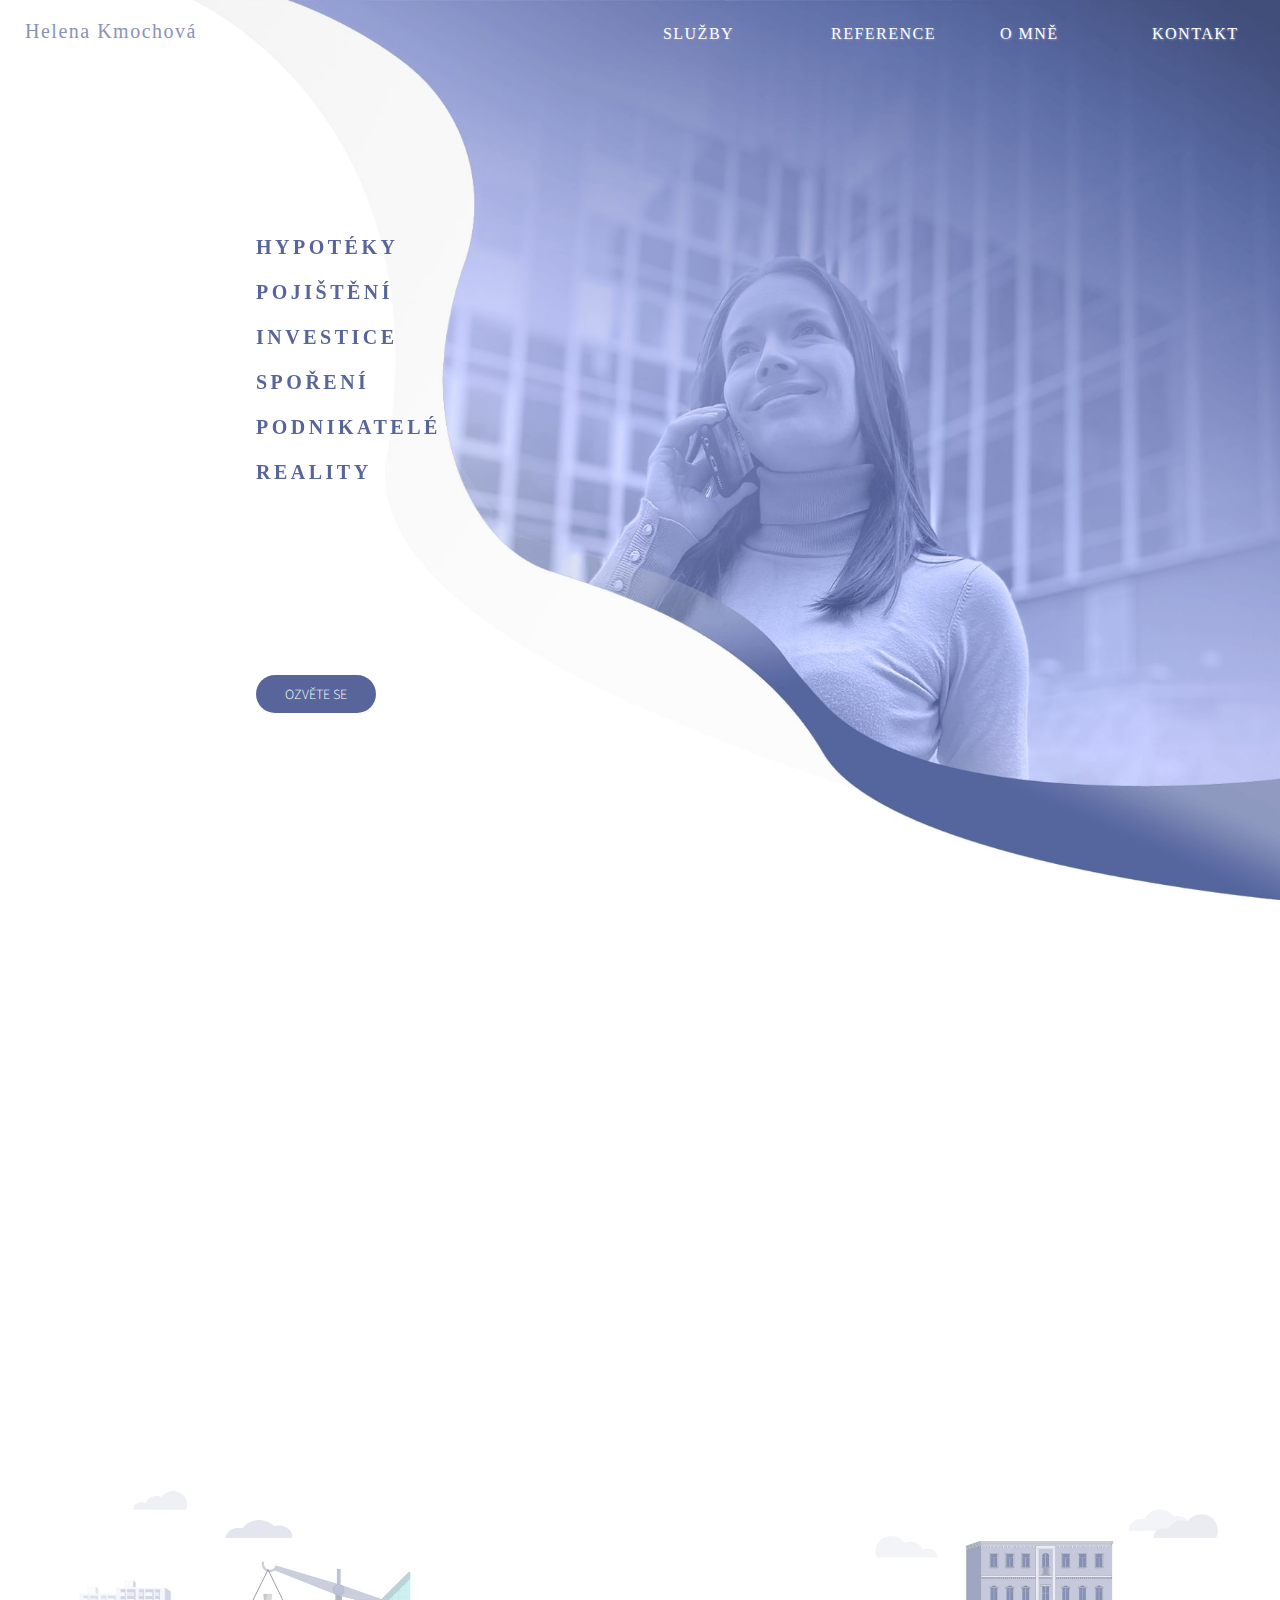
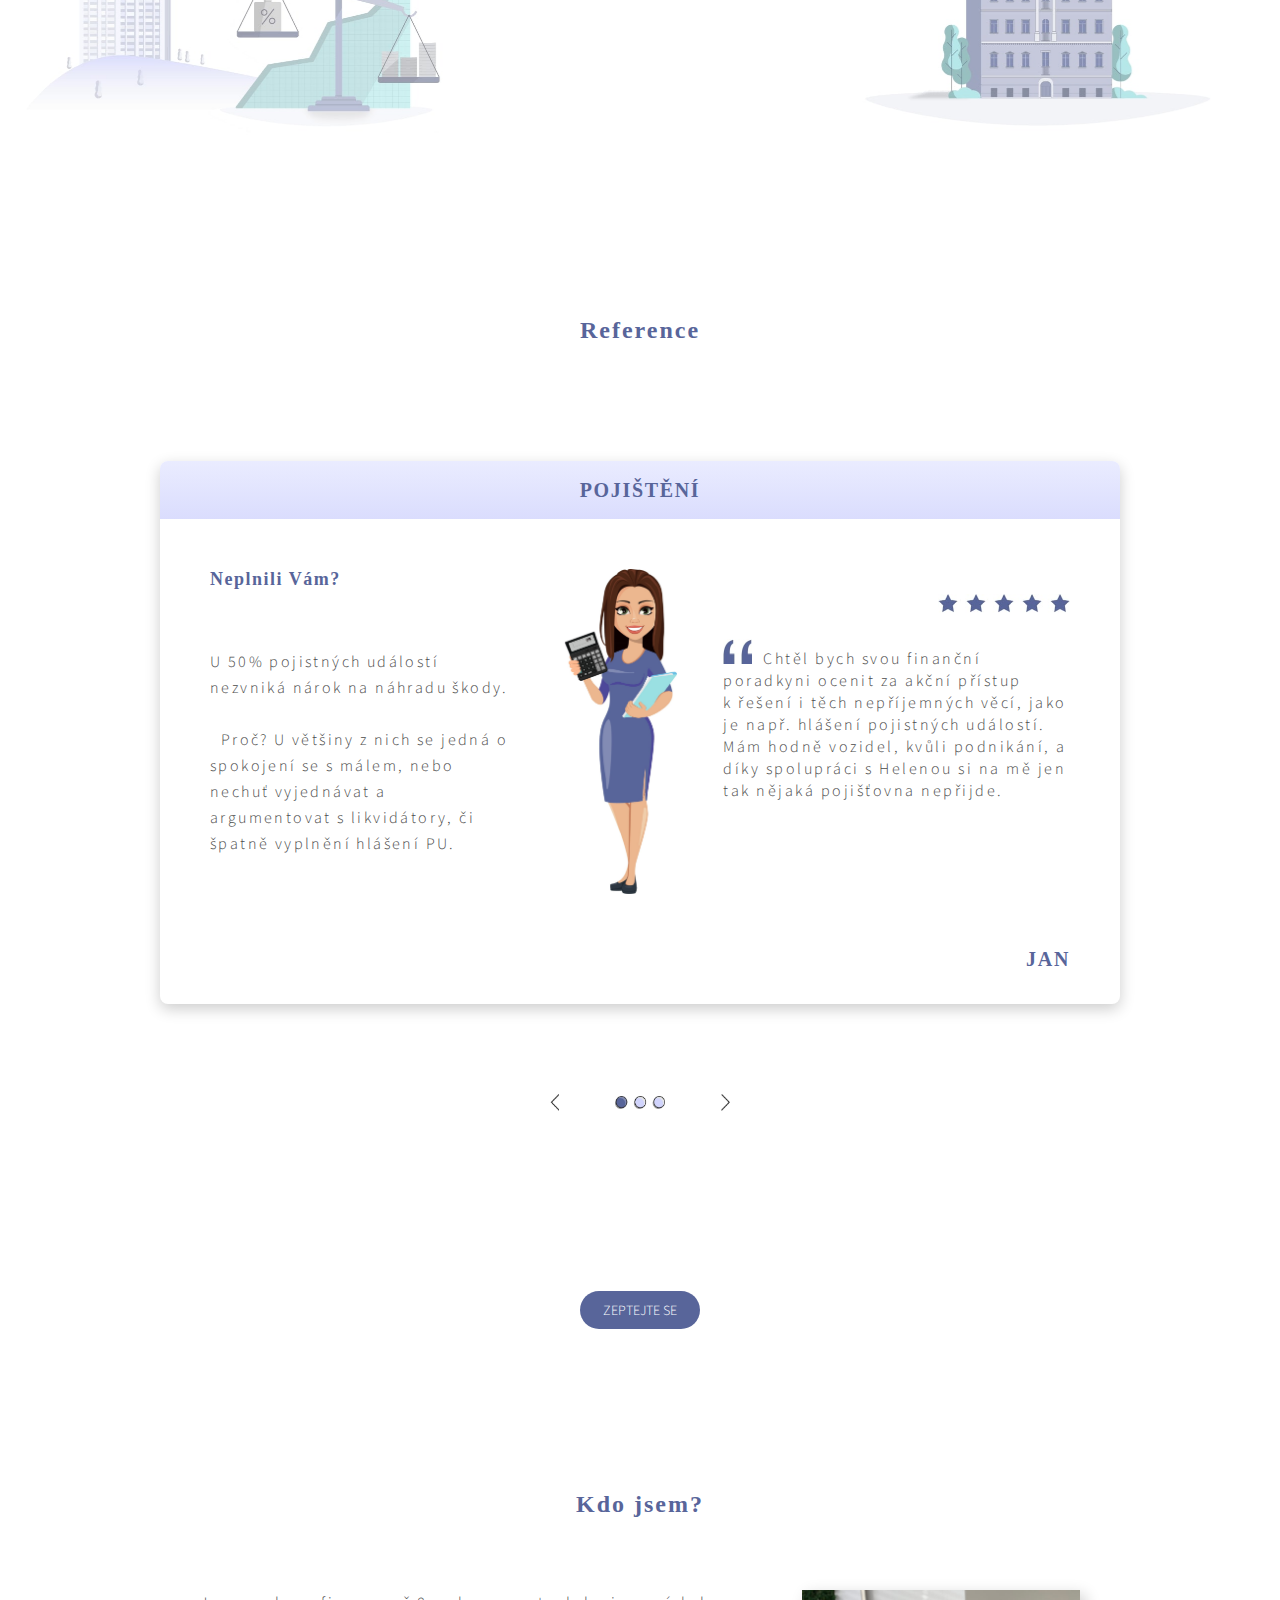
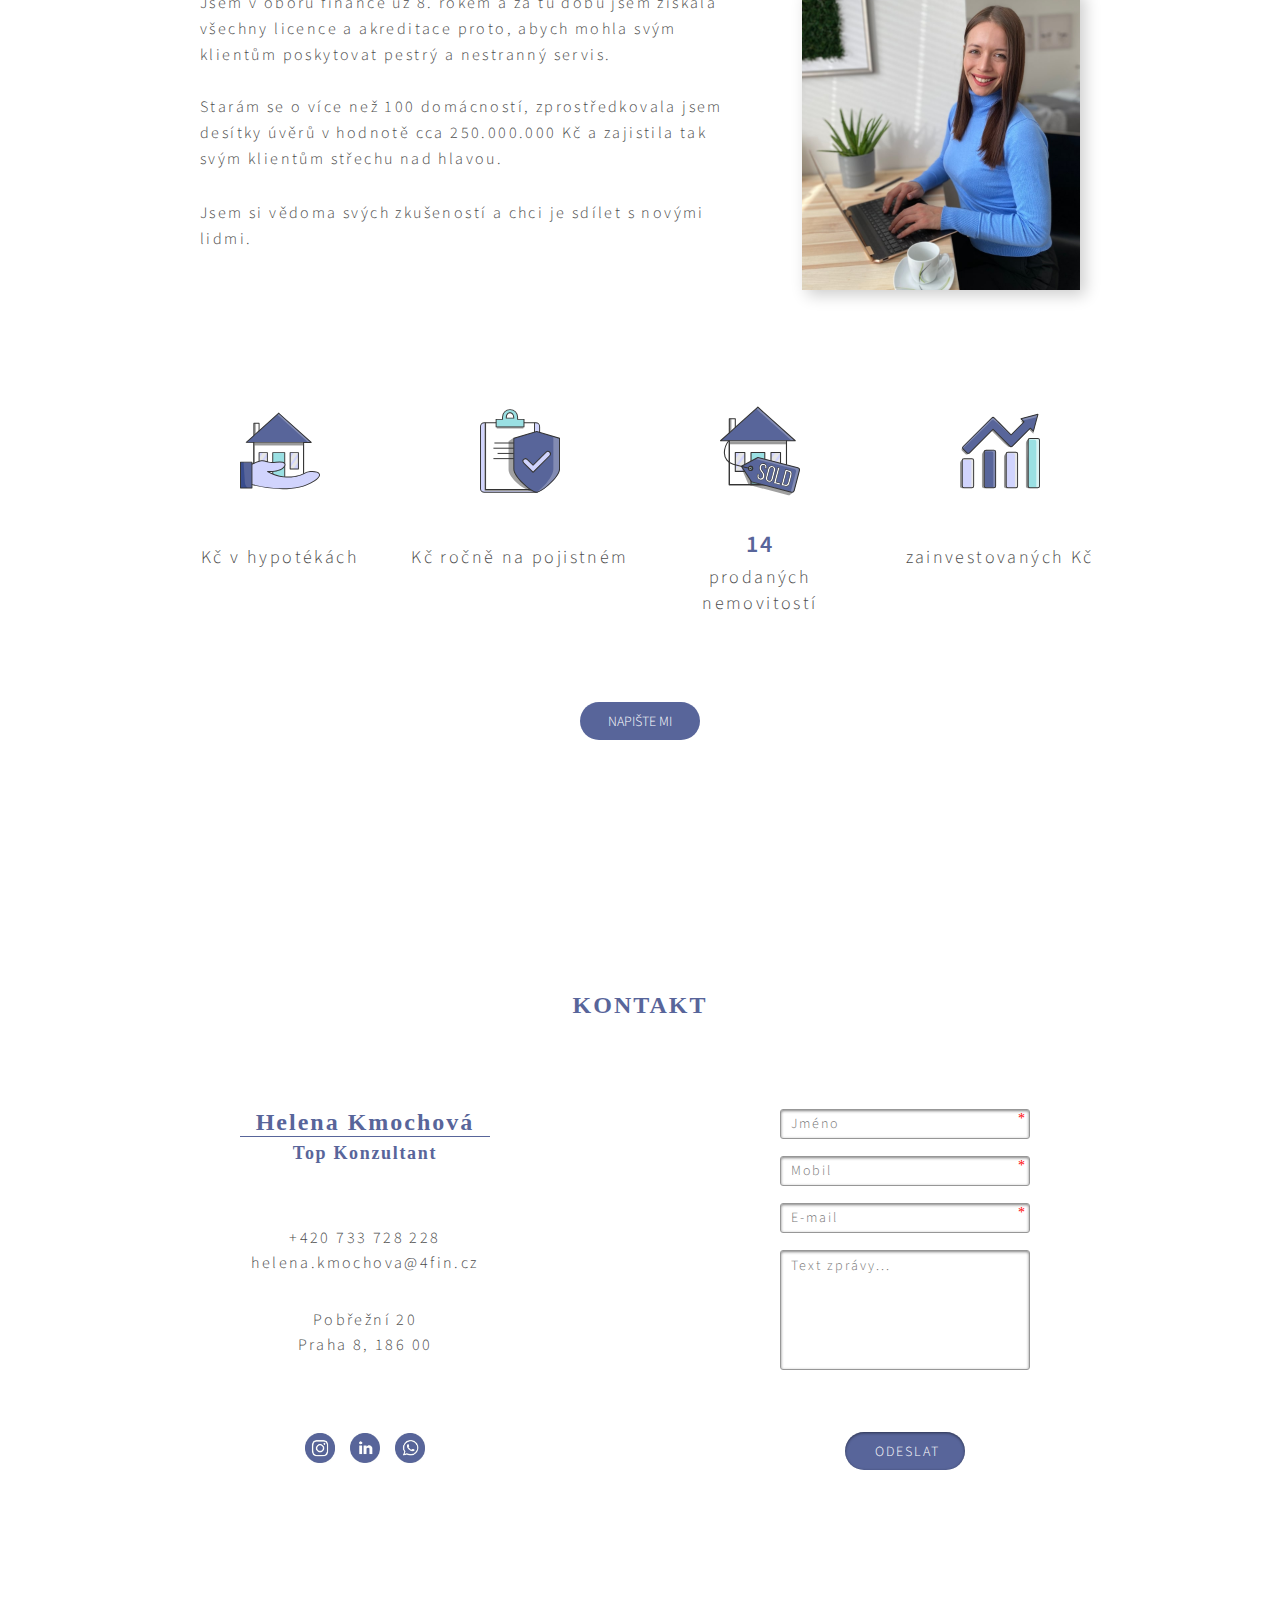
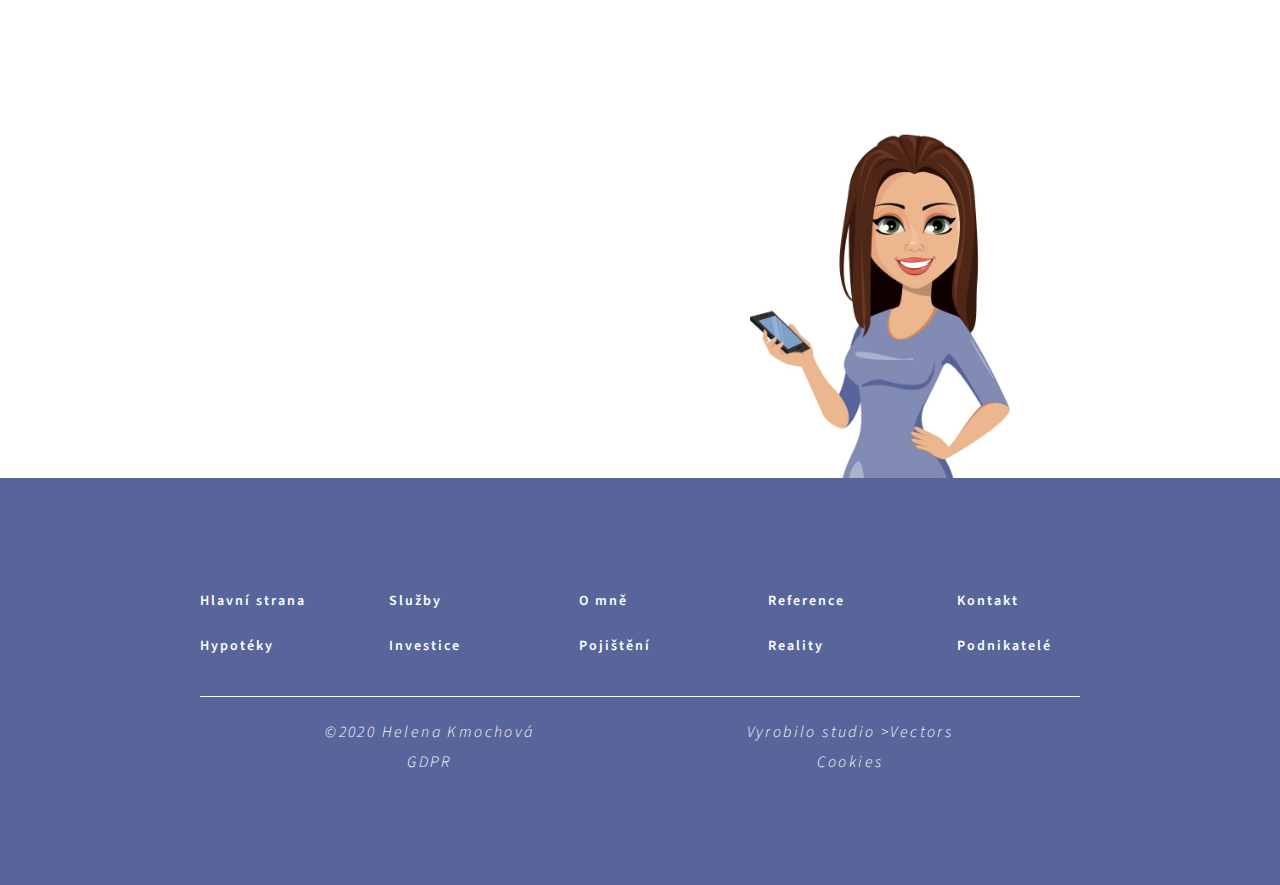
<file: index.html>
<!DOCTYPE html>
<html lang="cs">
<head>
    <!-- Global site tag (gtag.js) - Google Analytics -->
    <script async src="https://www.googletagmanager.com/gtag/js?id=UA-152215959-3"></script>
    <script>
        window.dataLayer = window.dataLayer || [];
        function gtag(){dataLayer.push(arguments);}
        gtag('js', new Date());

        gtag('config', 'UA-152215959-3');
    </script>


    <meta charset="UTF-8">
    <meta name="viewport" content="width=device-width, initial-scale=1.0">
    <!-- favicon -->
    <link rel="icon" type="image/jpg" href="images/favicon2.png" />
    <!-- image for social media links -->
    <meta property="og:image" content="images/smlink.jpg">
    <meta property="og:image:type" content="image/jpg">
    <meta property="og:image:width" content="200">
    <meta property="og:image:height" content="200">
    <!-- style sheet -->
    <link rel="stylesheet" type="text/css" href="style.css">
    <!-- fonts -->
    <link href="https://fonts.googleapis.com/css2?family=Libre+Baskerville:ital,wght@0,400;0,700;1,400&family=Source+Sans+Pro:ital,wght@0,200;0,300;0,400;0,600;0,700;0,900;1,200;1,300;1,400;1,600;1,700;1,900&display=swap" rel="stylesheet">
    <!-- fade in -->
    <link rel="stylesheet" href="https://unpkg.com/aos@next/dist/aos.css" />
    <!--jquery -->
    <!-- <script src="jquery.js"></script> -->
    <!-- or jquery online version -->
    <script src="https://ajax.googleapis.com/ajax/libs/jquery/3.5.1/jquery.min.js"></script>
    <!-- js -->
    <script src="myScript.js"></script>
    <meta name="description" content="Jednoduchý návod jak se správně starat o své osobní finance | Hypotéka snadno a rychle | Jak ideálně investovat | Jak na pojistku | Realitní triky | Finance pro podnikatele "> 
    <title>Rady a tipy pro Vaší hypotéku, pojištění a investice | Helena Kmochová</title>
</head>
<body>
    <!-- MENU_________________________________________________________________ -->
    <!-- MENU -->
    <div id="mySidenav" class="sidenav">
        <a href="javascript:void(0)" class="closebtn" onclick="closeNav()">&times;</a>
        <a href="index.html"><p>HLAVNÍ STRANA</p></a>
        <a href="index.html#sluzby"><p>SLUŽBY</p></a>
        <a href="hypoteky.html"><p class="menuSluzby">Hypotéky</p></a>
        <a href="investice.html"><p class="menuSluzby">Investice</p></a>
        <a href="pojisteni.html"><p class="menuSluzby">Pojištění</p></a>
        <a href="reality.html"><p class="menuSluzby">Reality</p></a>
        <a href="podnikatele.html"><p class="menuSluzby">Podnikatelé</p></a>
        <a href="index.html#reference"><p>REFERENCE</p></a>
        <a href="index.html#about"><p>O MNĚ</p></a>
        <a href="index.html#contact"><p>KONTAKT</p></a>
    </div>
    <!-- HOME_________________________________________________________________ -->
    <img src="images/favicon2.jpg" alt="" style="display: none;">

    <section id="home">
        <a href="index.html" id="logo"><h1>Helena Kmochová</h1></a>
        <div class="bar">
            <div class="fullmenu">
                <div class="dropdown">
                    <a href="index.html#sluzby"><h1 id="dropbtn">SLUŽBY</h1></a>
                    <div class="dropdown-content" id="dropdown-content">
                        <a href="hypoteky.html"><p class="dropSluzby">Hypotéky</p></a>
                        <a href="investice.html"><p class="dropSluzby">Investice</p></a>
                        <a href="pojisteni.html"><p class="dropSluzby">Pojištění</p></a>
                        <a href="reality.html"><p class="dropSluzby">Reality</p></a>
                        <a href="podnikatele.html"><p class="dropSluzby">Podnikatelé</p></a>
                    </div>
                </div>
                <a href="index.html#reference" class="middle" id="ref"><h1>REFERENCE</h1></a>
                <a href="index.html#about" class="middle"><h1>O MNĚ</h1></a>
                <a href="index.html#contact" class="middle"><h1>KONTAKT</h1></a>
            </div>
            <span onclick="openNav()"><img src="images/hmbg.jpg" alt="hamburger menu ikona" class="hmbgh"></span>
            <span onclick="openNav()"><img src="images/hamw.png" alt="hamburger ikona" class="hmbgw"></span>
        </div>
        <div class="textani">
            <h3 data-aos="fade-left" data-aos-delay="50">HYPOTÉKY</h3>
            <h3 data-aos="fade-left" data-aos-delay="550">POJIŠTĚNÍ</h3>
            <h3 data-aos="fade-left" data-aos-delay="1050">INVESTICE</h3>
            <h3 data-aos="fade-left" data-aos-delay="1550">SPOŘENÍ</h3>
            <h3 data-aos="fade-left" data-aos-delay="2050">PODNIKATELÉ</h3>
            <h3 data-aos="fade-left" data-aos-delay="2550">REALITY</h3>
        </div>
        <a href="#contact"><button class="cta" data-aos="slide-up">OZVĚTE SE</button></a>

        <!-- <div id="cookies_bar" class="cookies">
            <p>Při poskytování služeb nám pomáhají cookies. Používáním webu s tím vyjadřujete souhlas.<a href="cookies.html"> <b></b>Více informací</a></p>
            <button onclick="closeCookies()" class="cookbut">Souhlasim</button>
        </div> -->
        <!-- <video playsinline autoplay muted loop class="video"><source src="images/video.mp4" type="video/mp4"></video> -->
    </section>

    <!-- SLUZBY____________________________________________________________________ -->
    <section id="sluzby">
        <h2 data-aos="fade-up" >Služby</h2>
        <div class="dashboard" data-aos="fade-up" >
            <a href="hypoteky.html">
                <div class="hypobtn">
                    <img src="images/service_hypoteky.png" alt="ikona pro hypoteční servis" class="dashicon">
                    <h3>HYPOTÉKY</h3>
                </div>
            </a>
            <div class="dashrow">
                <div class="dashcolumn">
                    <a href="investice.html">
                        <div class="invbtn">
                            <img src="images/service_investice.png" alt="ikona pro investiční servis" class="dashicon">
                            <h3>INVESTICE</h3>
                        </div>
                    </a>
                    <a href="pojisteni.html">
                        <div class="realbtn">
                            <img src="images/service_pojisteni.png" alt="ikona pro servis pojištění" class="dashicon">
                            <h3>POJIŠTĚNÍ</h3>
                        </div>
                    </a>
                </div>
                <div class="dashcolumn">
                    <a href="reality.html">
                        <div class="realbtn" id="realbtn">
                            <img src="images/service_reality.png" alt="ikona pro realitní servis" class="dashicon">
                            <h3>REALITY</h3>
                        </div>
                    </a>
                    <a href="podnikatele.html">
                        <div class="invbtn">
                            <img src="images/service_podnikatele.png" alt="ikona pro servis pro podnikatele" class="dashicon">
                            <h3>PODNIKATELÉ</h3>
                        </div>
                    </a>
                </div>
            </div>
        </div>
        
    </section>
    <!-- <section class="section" data-aos="fade-left">
        Hello
    </section> -->
    <!-- REFERENCE____________________________________________________________________ -->
    
   
   
    <section id="reference">
        <h2>Reference</h2>
        <!-- pojisteni panna 1 -->
        <div id="rpOne" class="refcont">
            <p class="bold">Neplnili Vám?</p>
            <h2>Neplnili Vám?</h2>
            <div class="refbox">
                <p id="odstavecpojistka">U 50% pojistných událostí nezvniká nárok na náhradu škody. <br><br>
                   Proč? U většiny z nich se jedná o spokojení se s málem, nebo nechuť 
                   vyjednávat a argumentovat s likvidátory, či špatně vyplnění hlášení PU.</p>
                <img src="images/Doll-kalkulacka_tiny.jpg" alt="poradkyně řešící pojistnou událost" id="pannapojistka">
            </div>
        </div>
         <!-- nemovitost panna 2 -->
         <div id="rpTwo" class="refcont">
            <p class="bold">Máte žádné nebo malé úspory a chcete bydlet ve svém?</p>
            <h2>Máte žádné nebo malé úspory a chcete bydlet ve svém?</h2>
            <div class="refbox">
                <p>Chce to píli a vytrvalost Vašeho finančního poradce. <br>Kvalitní příprava a zkušenosti jsou nezbytné. </p>
                <img src="images/Doll-penize & knihy.jpg" alt="poradkyně radí jak se připravit na koupi nemovitosti" id="pannabydlo">
            </div>
        </div>
         <!-- investice panna 3 -->
         <div id="rpThree" class="refcont">
            <p class="bold">Máte pocit, že se Váš finanční majetek spíš znehodnocuje?</p>
            <h2>Máte pocit, že se Váš finanční majetek spíš znehodnocuje?</h2>
            <div class="refbox">
                <p>Pomůžu Vám lépe porozumět tomu, kam odkládat své peníze.</p>
                <img src="images/Doll-prasekasa_tiny.jpg" alt="poradkyně radí kam odkládat své peníze" id="pannainv">
            </div>
        </div>
        <!-- pojisteni button 1 -->
        <div id="rbOne" class="refclick">
            <img src="images/arrow_left.jpg" alt="šipka" class="arrows" id="rbOneL" onclick="showMeThirdRef()">
            <img src="images/slider_first.jpg" alt="slider" class="dotts">
            <img src="images/arrow_right.jpg" alt="šipka" class="arrows" id="rbOneR" onclick="showMeSecondRef()">
        </div>
         <!-- nemovitost button 2 -->
         <div id="rbTwo" class="refclick">
            <img src="images/arrow_left.jpg" alt="šipka" class="arrows" id="rbTwoL" onclick="showMeFirstRef()">
            <img src="images/slider_second.jpg" alt="slider" class="dotts">
            <img src="images/arrow_right.jpg" alt="šipka" class="arrows" id="rbTwoR" onclick="showMeThirdRef()">
        </div>
         <!-- nemovitost button 3 -->
         <div id="rbThree" class="refclick">
            <img src="images/arrow_left.jpg" alt="šipka" class="arrows" id="rbThreeL" onclick="showMeSecondRef()">
            <img src="images/slider_third.jpg" alt="slider" class="dotts">
            <img src="images/arrow_right.jpg" alt="šipka" class="arrows" id="rbThreeR" onclick="showMeFirstRef()">
        </div>
        <!-- pojisteni card 1-->
        <div id="rcOne" class="refcard">
            <h3>POJIŠTĚNÍ</h3>
            <div class="uvoztext">
                <img src="images/uvoz.jpg" alt="uvozovky" class="uvoz">
                <p> Chtěl bych svou finanční poradkyni ocenit za akční přístup k řešení i těch 
                    nepříjemných věcí, jako je např. hlášení pojistných událostí. Mám hodně vozidel, 
                    kvůli podnikání, a díky spolupráci s Helenou si na mě jen tak nějaká pojišťovna nepřijde.</p>
            </div>
            <div class="starrating">
                <img src="images/Hvezdy.jpg" alt="hvězdy hodnocení">
                <h3>JAN</h3>
            </div>
        </div>
        <!-- nemovitost card 2-->
        <div id="rcTwo" class="refcard">
            <h3>KOUPĚ NEMOVITOSTI</h3>
            <div class="uvoztext">
                <img src="images/uvoz.jpg" alt="uvozovky" class="uvoz">
                <p> Myslela jsem si, že když mám našetřeno 60.000 Kč a spotřebitelský úvěr na auto, 
                    nemohu si dělat na vlastní byt ani pomyšlení. Po setkání s Helenou jsem zjistila, 
                    co všechno mi uniká a pustili jsme se do půl roční přípravy financování koupě bytu 
                    za 3 miliony. Museli jsme poskládat finální řešení jako puzzle, aby vše zapadalo.
                     Je chyba myslet si, že něco nejde, když se o té věci neporadíte s profesionálem. </p>
            </div>
            <div class="starrating">
                <img src="images/Hvezdy.jpg" alt="hvězdy hodnocení">
                <h3>MARKÉTA</h3>
            </div>
        </div>
        <!-- investice card 3-->
        <div id="rcThree" class="refcard">
            <h3>INVESTICE</h3>
            <div class="uvoztext">
                <img src="images/uvoz.jpg" alt="uvozovky" class="uvoz">
                <p>Nikdy jsem se o investování nezajímala spíše ze strachu, že přijdu o své finance. 
                    Dnes už díky Heleně vím, že zhodnocovat své vydělané peníze je nezbytná nutnost a 
                    přirozená věc. Pochopila jsem základní principy investování na finančních trzích a
                     díky tomu tvořím své rezervy s chutí. Zkrátka se těším, co mi tahle změna přinese.</p>
            </div>
            <div class="starrating">
                <img src="images/Hvezdy.jpg" alt="hvězdy hodnocení">
                <h3>KLÁRA</h3>
            </div>
        </div>

        <!-- only desktop cards -->
       
            <!-- pojisteni card 1-->
            <div class="pcrefcard" id="pcrefPojisteni">
                <h3>POJIŠTĚNÍ</h3>
                <div class="pccardflex">
                    <div class="pcrefcont">
                        <h2>Neplnili Vám?</h2>
                        <div class="refbox">
                            <p>U 50% pojistných událostí nezvniká nárok na náhradu škody. <br><br> 
                                Proč? U většiny z nich se jedná o spokojení se s málem, nebo nechuť 
                                vyjednávat a argumentovat s likvidátory, či špatně vyplnění hlášení PU.</p>
                        </div>
                    </div>
                    <img src="images/Doll-kalkulacka_tiny.jpg" alt="poradkyně řešící pojistnou událost" id="pcpannapojist">
                    
                    <div class="uvoztext">
                        <div class="starrating"><img src="images/Hvezdy.jpg" alt="hvězdy hodnocení"></div>
                        <img src="images/uvoz.jpg" alt="uvozovky" class="uvoz">
                        <p>Chtěl bych svou finanční poradkyni ocenit za akční přístup k řešení i těch nepříjemných 
                            věcí, jako je např. hlášení pojistných událostí. Mám hodně vozidel, kvůli podnikání,
                             a díky spolupráci s Helenou si na mě jen tak nějaká pojišťovna nepřijde.</p>                
                        <h3>JAN</h3>
                    </div>
                </div>
            </div>
            
            <!-- nemovitost card 2-->
            <div class="pcrefcard" id="pcrefNemovitost">
                <h3>KOUPĚ NEMOVITOSTI</h3>
                <!-- nemovitost panna 2 -->
                <div class="pccardflex">
                    <div class="pcrefcont">
                        <h2>Máte žádné nebo malé úspory a chcete bydlet ve svém?</h2>
                        <div class="refbox">
                            <p>Chce to píli a vytrvalost Vašeho finančního poradce. <br><br>Kvalitní příprava a zkušenosti jsou nezbytné. </p>
                        </div>
                    </div>
                    <img src="images/Doll-penize & knihy.jpg" alt="poradkyně radí jak se připravit na koupi nemovitosti" id="pcpannabydlo">
                    
                    <div class="uvoztext">
                        <div class="starrating"><img src="images/Hvezdy.jpg" alt="hvězdy hodnocení"></div>
                        <img src="images/uvoz.jpg" alt="uvozovky" class="uvoz">
                        <p> Myslela jsem si, že když mám našetřeno 60.000 Kč a spotřebitelský úvěr na auto, 
                            nemohu si dělat na vlastní byt ani pomyšlení. Po setkání s Helenou jsem zjistila, 
                            co všechno mi uniká a pustili jsme se do půl roční přípravy financování koupě bytu 
                            za 3 miliony. Museli jsme poskládat finální řešení jako puzzle, aby vše zapadalo.
                            Je chyba myslet si, že něco nejde, když se o té věci neporadíte s profesionálem. </p>                
                        <h3>MARKÉTA</h3>
                    </div>
                </div>
            </div>

            <!-- investice card 3-->
            <div class="pcrefcard" id="pcrefInvestice">
                <h3>INVESTICE</h3>
                <!-- nemovitost panna 2 -->
                <div class="pccardflex">
                    <div class="pcrefcont">
                        <h2>Máte pocit, že se Váš finanční majetek spíš znehodnocuje??</h2>
                        <div class="refbox">
                            <p>Pomůžu Vám lépe porozumět tomu, kam odkládat své peníze. </p>
                        </div>
                    </div>
                    <img src="images/Doll-prasekasa_tiny.jpg" alt="poradkyně radí kam odkládat své peníze" id="pcpannainv">
                    
                    <div class="uvoztext">
                        <div class="starrating"><img src="images/Hvezdy.jpg" alt="hvězdy hodnocení"></div>
                        <img src="images/uvoz.jpg" alt="uvozovky" class="uvoz">
                        <p>	   Nikdy jsem se o investování nezajímala spíše ze strachu ,že přijdu o své finance. 
                            Dnes už díky Heleně vím, že zhodnocovat své vydělané peníze je nezbytná nutnost a přirozená věc. 
                            Pochopila jsem základní principy investování na finančních trzích a díky tomu tvořím své rezervy 
                            s chutí. Zkrátka se těším, co mi tahle změna přinese.</p>                
                        <h3>KLÁRA</h3>
                    </div>
                </div>
            </div>


            <!-- pojisteni button 1 -->
        <div id="pcrbOne" class="pcrefclick">
            <img src="images/arrow_left.jpg" alt="šipka" class="arrows" onclick="showMeThirdRefPC()">
            <img src="images/slider_first.jpg" alt="slider" class="dotts">
            <img src="images/arrow_right.jpg" alt="šipka" class="arrows" onclick="showMeSecondRefPC()" >
        </div>

        <!-- pojisteni button 2 -->
        <div id="pcrbTwo" class="pcrefclick">
            <img src="images/arrow_left.jpg" alt="šipka" class="arrows" onclick="showMeFirstRefPC()" >
            <img src="images/slider_second.jpg" alt="slider" class="dotts">
            <img src="images/arrow_right.jpg" alt="šipka" class="arrows" onclick="showMeThirdRefPC()" >
        </div>

        <!-- pojisteni button 3 -->
        <div id="pcrbThree" class="pcrefclick">
            <img src="images/arrow_left.jpg" alt="šipka" class="arrows" onclick="showMeSecondRefPC()" >
            <img src="images/slider_third.jpg" alt="slider" class="dotts">
            <img src="images/arrow_right.jpg" alt="šipka" class="arrows"  onclick="showMeFirstRefPC()">
        </div>
           




        <a href="#contact"><button class="cta">ZEPTEJTE SE</button></a>
    </section>
    <!-- ABOUT ____________________________________________________________________-->
    <section id="about">
        <h2 >Kdo jsem?</h2>
        <div class="aboutbox">
            <img src="images/Portrait.jpg" alt="portrét Heleny Kmochové" class="helca">
            <p class="helatext">Jsem v oboru finance už 8. rokem a za tu dobu jsem získala všechny licence a akreditace proto, 
                abych mohla svým klientům poskytovat pestrý a nestranný servis. <br><br>
                Starám se o více než 100 domácností, zprostředkovala jsem desítky úvěrů v hodnotě cca 250.000.000 Kč 
                a zajistila tak svým klientům střechu nad hlavou.</p>
        </div>
        <p class="helatext2" >Jsem si vědoma svých zkušeností a chci je sdílet s novými lidmi.</p>
        <!-- mobil & tablet -->
            <div class="successbox">
                <div class="successicon">
                    <img src="images/Hypoteky_achievement.svg" alt="ikona Hypotéky">
                    <h5 class="numscroller" data-max="250000000" data-min='0' data-delay='2' data-increment="500000"></h5>
                    <p>Kč v hypotékách</p>
                </div>
                <div class="successicon">
                    <img src="images/Pojistne_achievement.svg" alt="ikona Pojištění">
                    <h5 class="numscroller" data-max="300000" data-min='0' data-delay='2' data-increment="1000"></h5>
                    <p>Kč ročně na pojistném</p>
                </div>
            </div>
            <div class="successbox">
                <div class="successicon">
                    <img src="images/Nemovitosti_achievement.svg" alt="ikona Nemovitosti">
                    <h5 class="numscroller" data-max="14" data-min='0' data-delay='2' data-increment="1">14</h5>
                    <p>prodaných nemovitostí</p>
                </div>
                <div class="successicon">
                    <img src="images/Investovani_achievement.svg" alt="ikona Investování">
                    <h5 class="numscroller" data-max="17000000" data-min='0' data-delay='10' data-increment="50000"></h5>
                    <p>zainvestovaných Kč</p>
                </div>
            </div>
            <!-- only desktop -->
            <div class="successcont">
                <div class="successicon">
                    <img src="images/Hypoteky_achievement.svg" alt="ikona Hypotéky">
                    <h5 class="numscroller" data-max="250000000" data-min='0' data-delay='2' data-increment="500000"></h5>
                    <p>Kč v hypotékách</p>
                </div>
                <div class="successicon">
                    <img src="images/Pojistne_achievement.svg" alt="ikona pojištění">
                    <h5 class="numscroller" data-max="300000" data-min='0' data-delay='2' data-increment="1000"></h5>
                    <p>Kč ročně na pojistném</p>
                </div>
                <div class="successicon">
                    <img src="images/Nemovitosti_achievement.svg" alt="ikona Nemovitosti">
                    <h5 class="numscroller" data-max="14" data-min='0' data-delay='2' data-increment="1">14</h5>
                    <p>prodaných nemovitostí</p>
                </div>
                <div class="successicon">
                    <img src="images/Investovani_achievement.svg" alt="ikona Investice">
                    <h5 id="sucInv" class="numscroller" data-max="17000000" data-min='0' data-delay='10' data-increment="50000"></h5>
                    <p>zainvestovaných Kč</p>
                </div>
            </div>
        <a href="#contact"><button class="cta">NAPIŠTE MI</button></a>
    </section>

    <!-- CONTACT ____________________________________________________________________-->
    <section id="contact">
            <h2>KONTAKT</h2>
        <div class="contactcontainer">
            <form action="mailto:helena.kmochova@4fin.cz" method="post" enctype="text/plain"  name="EmailTestForm">
                <label for="jmeno">Jméno</label>
                <input type="text" id="jmeno" placeholder="Jméno" name="name" required><div class="required">*</div>
                <label for="cislo">Mobil</label>
                <input type="number" id="cislo" placeholder="Mobil" name="mobil" required><div class="required">*</div>
                <label for="eadresa">Email</label>
                <input type="email" id="eadresa" placeholder="E-mail" name="mail" required><div class="required">*</div>
                <label for="zprava">Text zprávy</label>
                <input type="text" id="zprava" placeholder="Text zprávy..." name="zprava" class="message" required>
                <input type="submit" value="ODESLAT" class="submit">
            </form>
            <div class="contactbox">
                <h2>Helena Kmochová</h2>
                <h3>Top Konzultant</h3>
                <br>
                <p>+420 733 728 228</p>
                <p>helena.kmochova@4fin.cz</p>
                <br> <br>
                <p>Pobřežní 20 <br> 
                    Praha 8, 186 00</p>
                <div class="socialmedia">
                    <a href="https://www.instagram.com/helenakmochova/"><div class="iconin"></div></a>
                    <a href="https://www.linkedin.com/in/helena-kmochov%C3%A1-60029346/"><div class="iconli"></div></a>
                    <a href="https://wa.me/420733728228"><div class="iconwu"></div></a>

                </div>
            </div>
        </div>
        <div class="mapapanna">
            <iframe src="https://www.google.com/maps/embed?pb=!1m18!1m12!1m3!1d2559.655259546002!2d14.440297115609647!3d50.092741020955835!2m3!1f0!2f0!3f0!3m2!1i1024!2i768!4f13.1!3m3!1m2!1s0x470b94bc6a8b5901%3A0xe6bfb36220f7bd9f!2zUG9ixZllxb5uw60gMjAsIDE4NiAwMCBLYXJsw61uLCDEjGVza28!5e0!3m2!1scs!2suk!4v1589711147314!5m2!1scs!2suk" title="Adresa kanceláře" width="250" height="240" frameborder="0" style="border:0;" allowfullscreen="" aria-hidden="false" tabindex="0"></iframe>
            <img src="images/Doll-mobil svetla-tiny.jpg" alt="Panenka kontaktujte mě" class="bye">
        </div>
    </section>
    <!-- FOOTER ____________________________________________________________________-->
    <section class="footerclass">
        <div class="footercont">
        <div class="footerbox" class="footerboxLeft">
            <a href="index.html"><h5>Hlavní strana</h5></a>
            <a href="index.html#sluzby"><h5>Služby</h5></a>
            <a href="index.html#about"><h5>O mně</h5></a>
            <a href="index.html#reference"><h5>Reference</h5></a>
            <a href="index.html#contact"><h5>Kontakt</h5></a>
        </div>
        <div class="footerbox" class="footerboxRight">
            <a href="hypoteky.html"><h5>Hypotéky</h5></a>
            <a href="investice.html"><h5>Investice</h5></a>
            <a href="pojisteni.html"><h5>Pojištění</h5></a>
            <a href="reality.html"><h5>Reality</h5></a>
            <a href="podnikatele.html"><h5>Podnikatelé</h5></a>
        </div>
        </div>
        <div class="copyrightbox">
            <p>©2020 Helena Kmochová</p>
            <a href="http://morethanvectors.com/"><p>Vyrobilo studio >Vectors</p></a>
        </div>
        <div class="copyrightbox">
            <a href="gdpr.html"> <p>GDPR</p></a>
            <a href="cookies.html"> <p>Cookies</p></a>
        </div>
    </section>
    
    <script src="https://unpkg.com/aos@next/dist/aos.js"></script>
    <script>
        // dropdown on desktop menu
        $(document).ready(function(){
            $(".dropdown").mouseover(function(){
                $("#dropdown-content").css("display", "block");
            });
            $(".dropdown").mouseout(function(){
                $("#dropdown-content").css("display", "none");
            });
        }); 

        AOS.init({
            // offset: 120, // offset (in px) from the original trigger point
            //delay: 0, // values from 0 to 3000, with step 50ms
            duration: 2000, // values from 0 to 3000, with step 50ms
            easing: 'ease', // default easing for AOS animations
        });
    </script>
    <!-- <script src="//ajax.googleapis.com/ajax/libs/jquery/1.11.2/jquery.min.js"></script> -->
    <script src="numscroller-1.0.js"></script>

</body>
</html>
</file>
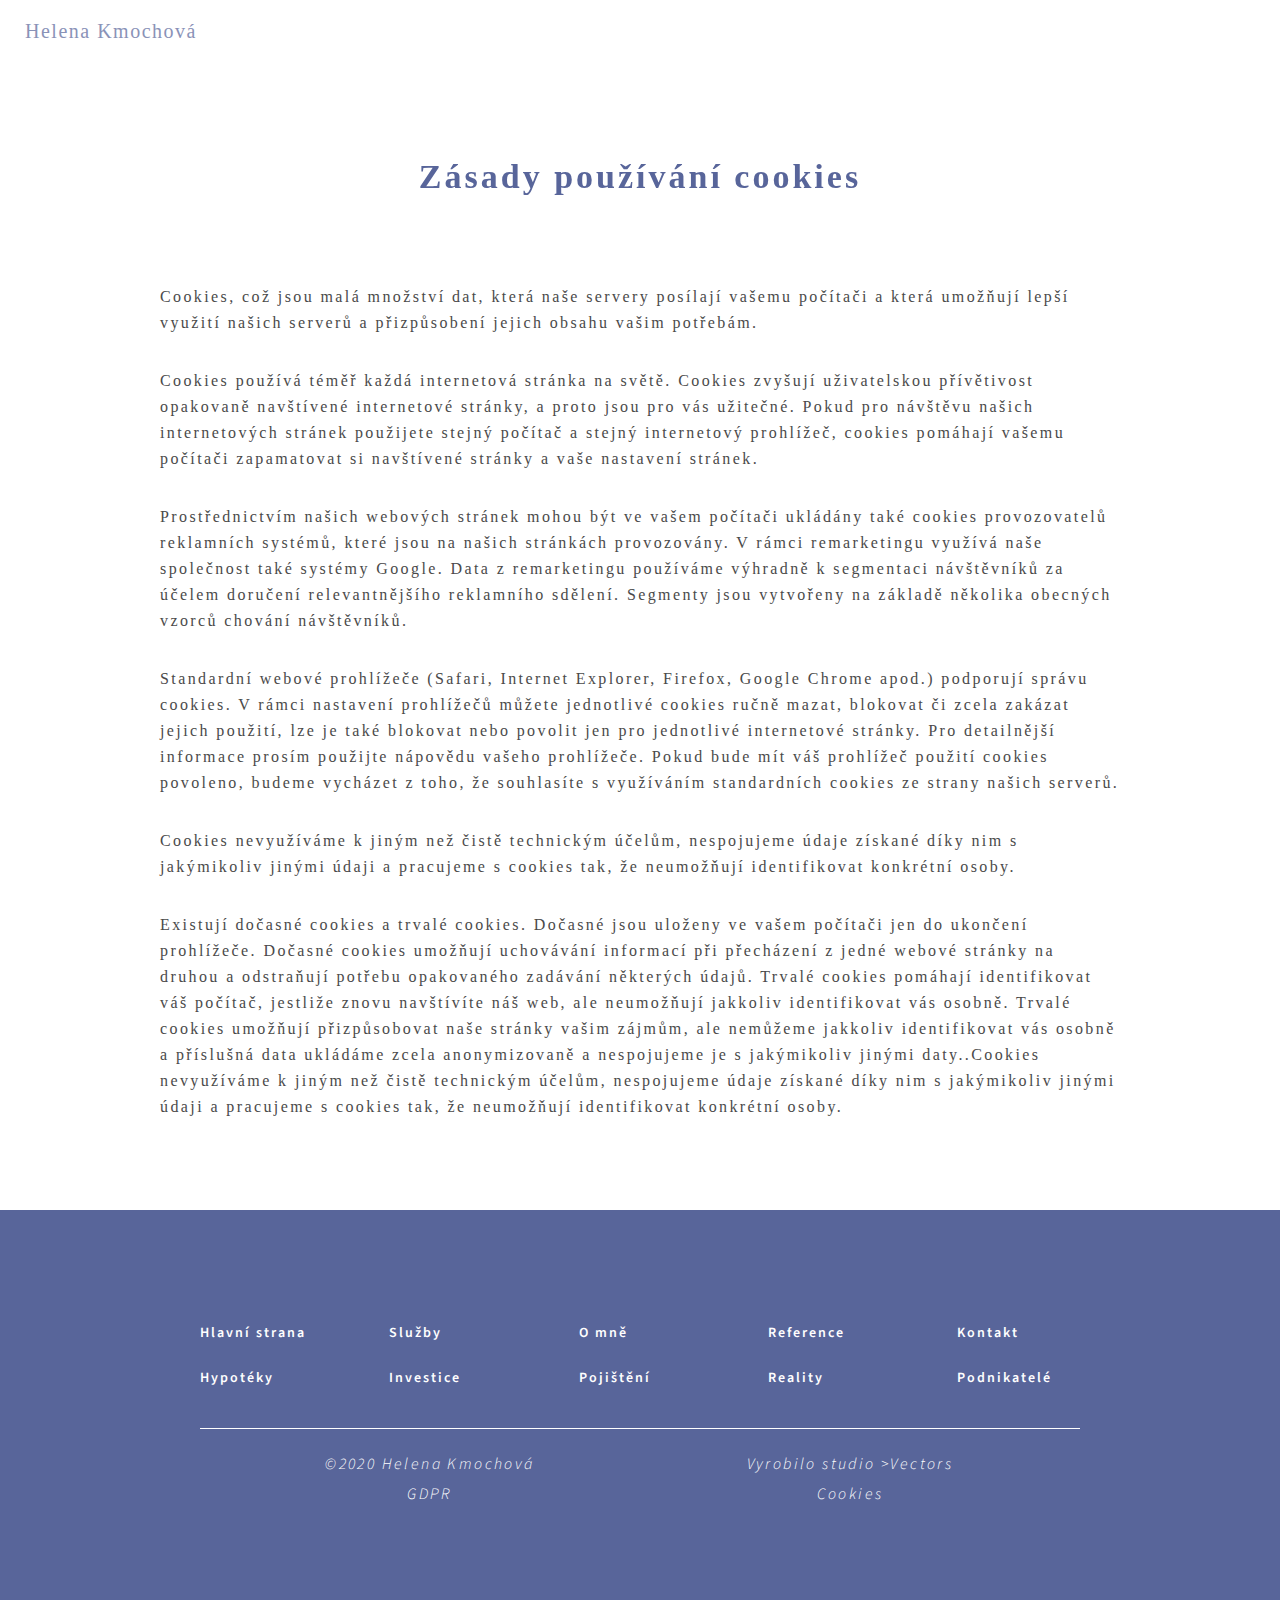
<file: cookies.html>
<!DOCTYPE html>
<html lang="cs">
<head>
    <!-- Global site tag (gtag.js) - Google Analytics -->
    <script async src="https://www.googletagmanager.com/gtag/js?id=UA-152215959-3"></script>
    <script>
        window.dataLayer = window.dataLayer || [];
        function gtag(){dataLayer.push(arguments);}
        gtag('js', new Date());

        gtag('config', 'UA-152215959-3');
    </script>
    <meta charset="UTF-8">
    <meta name="viewport" content="width=device-width, initial-scale=1.0">
    <!-- favicon -->
    <link rel="icon"  sizes="96x96" href="images/favicon2.png">
    <!-- image for social media links -->
    <meta property="og:image" content="images/smlink.jpg">
    <meta property="og:image:type" content="image/jpg">
    <meta property="og:image:width" content="200">
    <meta property="og:image:height" content="200">
    <!-- fonts -->
    <link href="https://fonts.googleapis.com/css2?family=Libre+Baskerville:ital,wght@0,400;0,700;1,400&family=Source+Sans+Pro:ital,wght@0,200;0,300;0,400;0,600;0,700;0,900;1,200;1,300;1,400;1,600;1,700;1,900&display=swap" rel="stylesheet">
    <!-- style sheet -->
    <link rel="stylesheet" type="text/css" href="style.css">
    <!-- fade in -->
    <link rel="stylesheet" href="https://unpkg.com/aos@next/dist/aos.css" />
    <!-- or jquery online version -->
    <script src="https://ajax.googleapis.com/ajax/libs/jquery/3.5.1/jquery.min.js"></script>
    <!-- js -->
    <script src="myScript.js"></script>
    <meta name="description" content="Jednoduchý návod jak správně nastavit životní a neživotní pojištění a ušetřit při tom nemalé peníze. "> 
    <title>Jak na kvalitní pojistku snadno a rychle! | Helena Kmochová </title>
</head>
<body>
    <!-- MENU_________________________________________________________________ -->
    <!-- <div id="mySidenav" class="sidenav">
        <a href="javascript:void(0)" class="closebtn" onclick="closeNav()">&times;</a>
        <a href="index.html"><p>HLAVNÍ STRANA</p></a>
        <a href="index.html#sluzby"><p>SLUŽBY</p></a>
        <a href="hypoteky.html"><p class="menuSluzby">Hypotéky</p></a>
        <a href="investice.html"><p class="menuSluzby">Investice</p></a>
        <a href="pojisteni.html"><p class="menuSluzby">Pojištění</p></a>
        <a href="reality.html"><p class="menuSluzby">Reality</p></a>
        <a href="podnikatele.html"><p class="menuSluzby">Podnikatelé</p></a>
        <a href="index.html#reference"><p>REFERENCE</p></a>
        <a href="index.html#about"><p>O MNĚ</p></a>
        <a href="index.html#contact"><p>KONTAKT</p></a>
    </div> -->
    <!-- Hypoteky_________________________________________________________________ -->
    <section id="gdpr">
        <a href="index.html" id="logo"><h1>Helena Kmochová</h1></a>
        <!-- <div class="bar">
            <div class="fullmenu">
                <div class="dropdown">
                    <a href="index.html#sluzby"><h1 id="dropbtn">SLUŽBY</h1></a>
                    <div class="dropdown-content" id="dropdown-content">
                        <a href="hypoteky.html"><p class="dropSluzby">Hypotéky</p></a>
                        <a href="investice.html"><p class="dropSluzby">Investice</p></a>
                        <a href="pojisteni.html"><p class="dropSluzby">Pojištění</p></a>
                        <a href="reality.html"><p class="dropSluzby">Reality</p></a>
                        <a href="podnikatele.html"><p class="dropSluzby">Podnikatelé</p></a>
                    </div>
                </div>
                <a href="index.html#reference" class="middle"><h1>REFERENCE</h1></a>
                <a href="index.html#about" class="middle"><h1>O MNĚ</h1></a>
                <a href="index.html#contact" class="middle"><h1>KONTAKT</h1></a>
            </div>
            <span onclick="openNav()"><img src="images/hmbg.jpg" alt="hamburger menu" class="hmbg"></span>
        </div> -->
        <h2 class="topheader" data-aos="fade-up">Zásady používání cookies</h2>
        <br><br><br>
        <div class="hypoparagraph">
            <p>Cookies, což jsou malá množství dat, která naše servery posílají vašemu počítači a která umožňují lepší využití našich serverů a přizpůsobení jejich obsahu vašim potřebám.</p>
            <br><br>
            <p>Cookies používá téměř každá internetová stránka na světě. Cookies zvyšují uživatelskou přívětivost opakovaně navštívené internetové stránky, a proto jsou pro vás užitečné. Pokud pro návštěvu našich internetových stránek použijete stejný počítač a stejný internetový prohlížeč, cookies pomáhají vašemu počítači zapamatovat si navštívené stránky a vaše nastavení stránek.</p>
            <br><br>
            <p>Prostřednictvím našich webových stránek mohou být ve vašem počítači ukládány také cookies provozovatelů reklamních systémů, které jsou na našich stránkách provozovány. V rámci remarketingu využívá naše společnost také systémy Google. Data z remarketingu používáme výhradně k segmentaci návštěvníků za účelem doručení relevantnějšího reklamního sdělení. Segmenty jsou vytvořeny na základě několika obecných vzorců chování návštěvníků.</p>
            <br><br>
            <p>Standardní webové prohlížeče (Safari, Internet Explorer, Firefox, Google Chrome apod.) podporují správu cookies. V rámci nastavení prohlížečů můžete jednotlivé cookies ručně mazat, blokovat či zcela zakázat jejich použití, lze je také blokovat nebo povolit jen pro jednotlivé internetové stránky. Pro detailnější informace prosím použijte nápovědu vašeho prohlížeče. Pokud bude mít váš prohlížeč použití cookies povoleno, budeme vycházet z toho, že souhlasíte s využíváním standardních cookies ze strany našich serverů.</p>
            <br><br>
            <p>Cookies nevyužíváme k jiným než čistě technickým účelům, nespojujeme údaje získané díky nim s jakýmikoliv jinými údaji a pracujeme s cookies tak, že neumožňují identifikovat konkrétní osoby.</p>
            <br><br>
            <p>Existují dočasné cookies a trvalé cookies. Dočasné jsou uloženy ve vašem počítači jen do ukončení prohlížeče. Dočasné cookies umožňují uchovávání informací při přecházení z jedné webové stránky na druhou a odstraňují potřebu opakovaného zadávání některých údajů. Trvalé cookies pomáhají identifikovat váš počítač, jestliže znovu navštívíte náš web, ale neumožňují jakkoliv identifikovat vás osobně. Trvalé cookies umožňují přizpůsobovat naše stránky vašim zájmům, ale nemůžeme jakkoliv identifikovat vás osobně a příslušná data ukládáme zcela anonymizovaně a nespojujeme je s jakýmikoliv jinými daty..Cookies nevyužíváme k jiným než čistě technickým účelům, nespojujeme údaje získané díky nim s jakýmikoliv jinými údaji a pracujeme s cookies tak, že neumožňují identifikovat konkrétní osoby.</p>
        

        </div>    

    </section>
    <!-- FOOTER ____________________________________________________________________-->
    <section class="footerclass">
        <div class="footercont">
        <div class="footerbox" class="footerboxLeft">
            <a href="index.html"><h5>Hlavní strana</h5></a>
            <a href="index.html#sluzby"><h5>Služby</h5></a>
            <a href="index.html#about"><h5>O mně</h5></a>
            <a href="index.html#reference"><h5>Reference</h5></a>
            <a href="index.html#contact"><h5>Kontakt</h5></a>
        </div>
        <div class="footerbox" class="footerboxRight">
            <a href="hypoteky.html"><h5>Hypotéky</h5></a>
            <a href="investice.html"><h5>Investice</h5></a>
            <a href="pojisteni.html"><h5>Pojištění</h5></a>
            <a href="reality.html"><h5>Reality</h5></a>
            <a href="podnikatele.html"><h5>Podnikatelé</h5></a>
        </div>
        </div>
        <div class="copyrightbox">
            <p>©2020 Helena Kmochová</p>
            <a href="http://morethanvectors.com/"><p>Vyrobilo studio >Vectors</p></a>
        </div>
        <div class="copyrightbox">
            <a href="gdpr.html"> <p>GDPR</p></a>
            <a href="cookies.html"> <p>Cookies</p></a>
        </div>
    </section> 
    <script src="https://unpkg.com/aos@next/dist/aos.js"></script>
    <script>
        // dropdown on desktop menu
        $(document).ready(function(){
            $(".dropdown").mouseover(function(){
                $("#dropdown-content").css("display", "block");
            });
            $(".dropdown").mouseout(function(){
                $("#dropdown-content").css("display", "none");
            });
        }); 

        // FAQ QUESTIONS
        $(document).ready(function()
        {
            $(".question").click(function()
            {
                $(this).next().toggle("slow");
            });
        });
       

        AOS.init({
            // offset: 50, // offset (in px) from the original trigger point
            //delay: 0, // values from 0 to 3000, with step 50ms
            duration: 1500, // values from 0 to 3000, with step 50ms
            easing: 'ease', // default easing for AOS animations
        });
    </script>
   
</body>
</html>
</file>
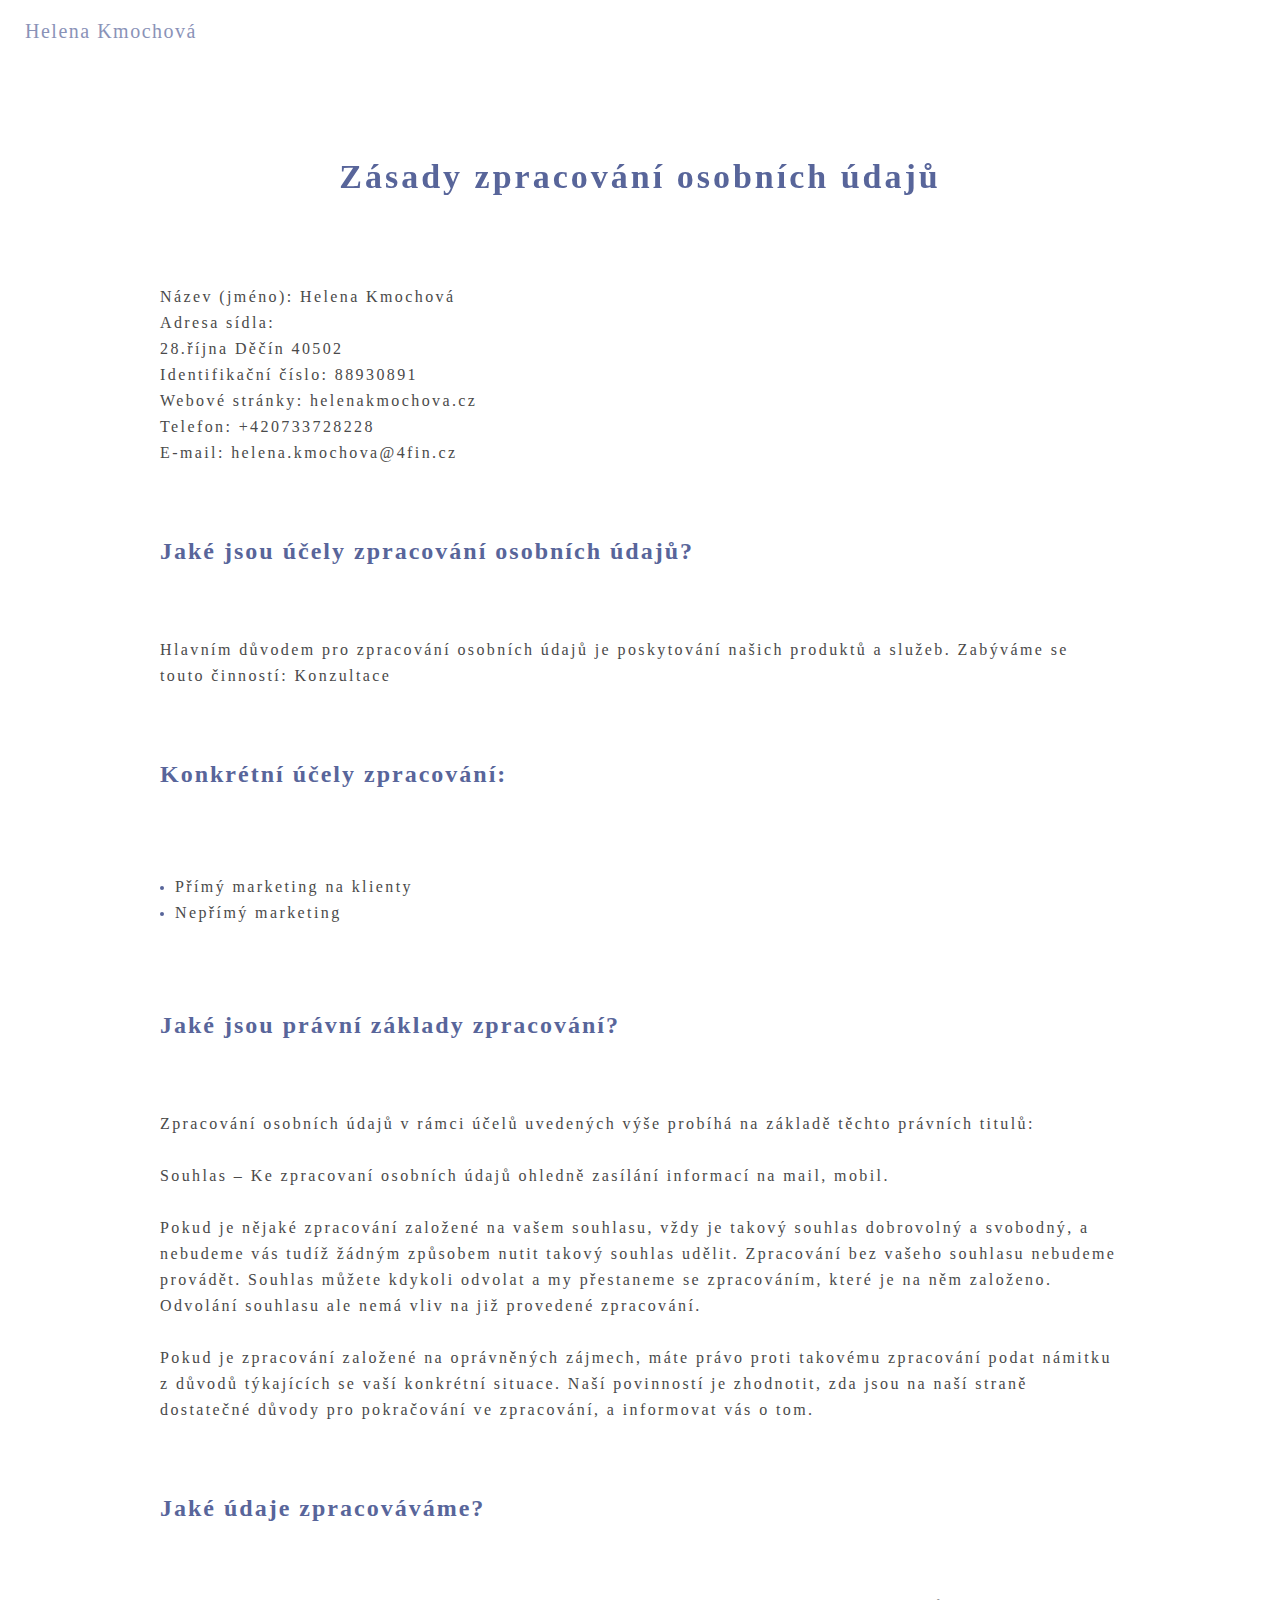
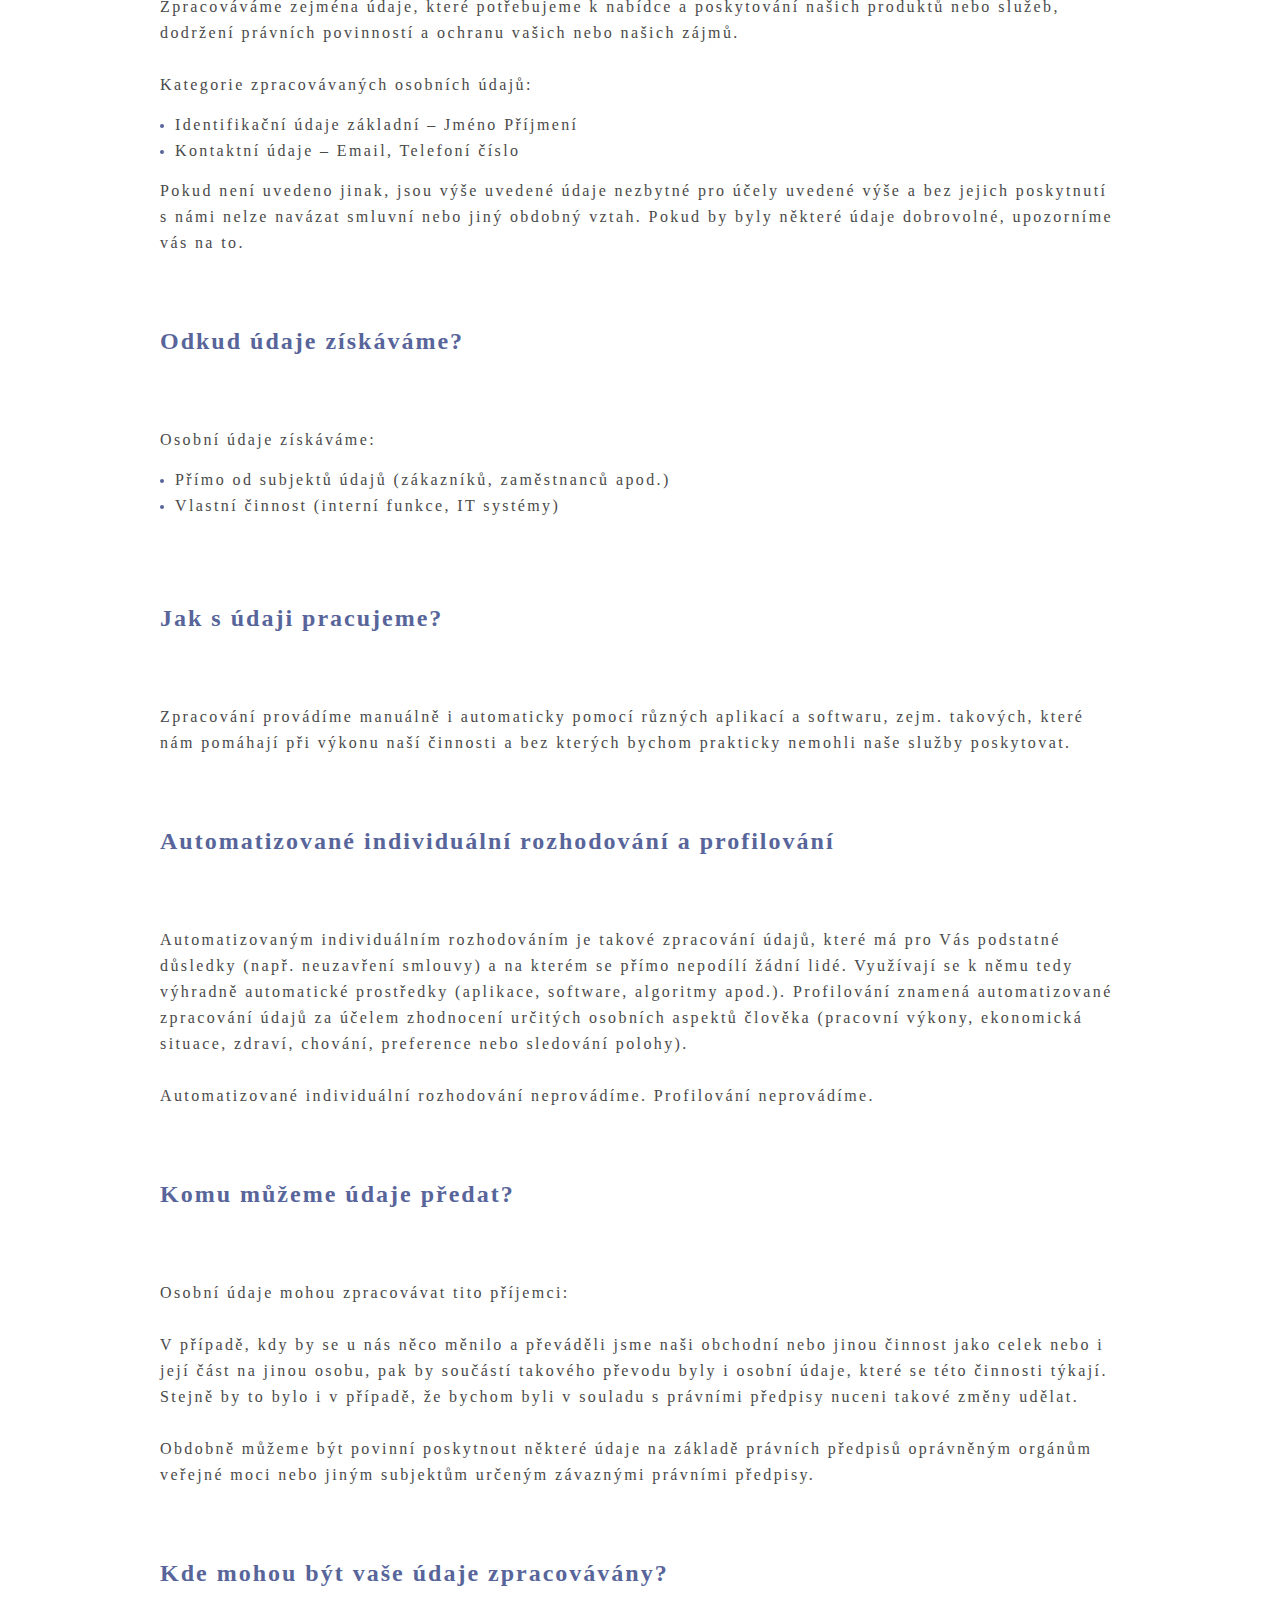
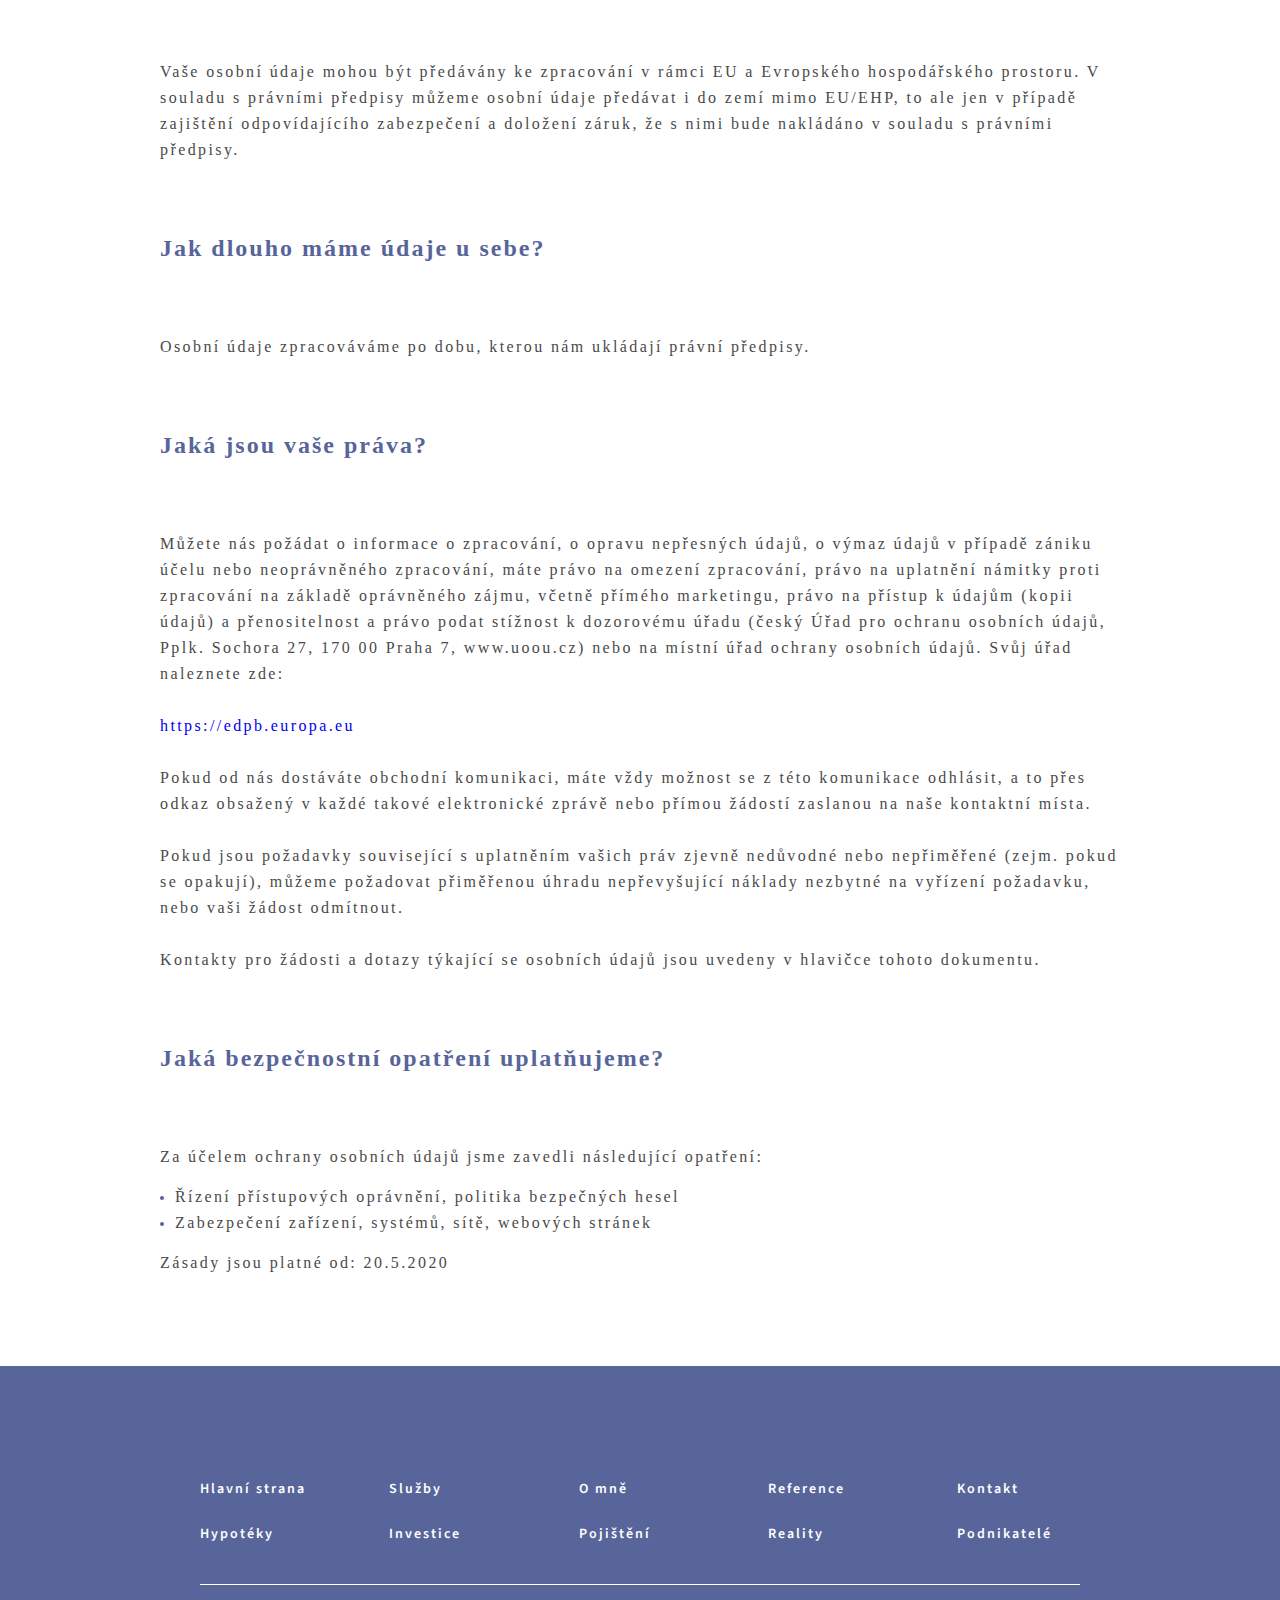
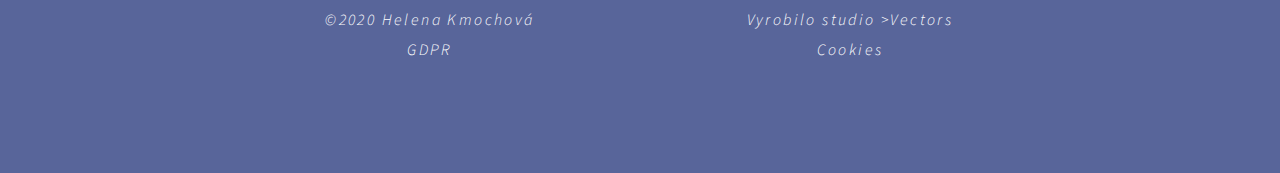
<file: gdpr.html>
<!DOCTYPE html>
<html lang="cs">
<head>
    <!-- Global site tag (gtag.js) - Google Analytics -->
    <script async src="https://www.googletagmanager.com/gtag/js?id=UA-152215959-3"></script>
    <script>
        window.dataLayer = window.dataLayer || [];
        function gtag(){dataLayer.push(arguments);}
        gtag('js', new Date());

        gtag('config', 'UA-152215959-3');
    </script>
    <meta charset="UTF-8">
    <meta name="viewport" content="width=device-width, initial-scale=1.0">
    <!-- favicon -->
    <link rel="icon"  sizes="96x96" href="images/favicon2.png">
    <!-- image for social media links -->
    <meta property="og:image" content="images/smlink.jpg">
    <meta property="og:image:type" content="image/jpg">
    <meta property="og:image:width" content="200">
    <meta property="og:image:height" content="200">
    <!-- fonts -->
    <link href="https://fonts.googleapis.com/css2?family=Libre+Baskerville:ital,wght@0,400;0,700;1,400&family=Source+Sans+Pro:ital,wght@0,200;0,300;0,400;0,600;0,700;0,900;1,200;1,300;1,400;1,600;1,700;1,900&display=swap" rel="stylesheet">
    <!-- style sheet -->
    <link rel="stylesheet" type="text/css" href="style.css">
    <!-- fade in -->
    <link rel="stylesheet" href="https://unpkg.com/aos@next/dist/aos.css" />
    <!-- or jquery online version -->
    <script src="https://ajax.googleapis.com/ajax/libs/jquery/3.5.1/jquery.min.js"></script>
    <!-- js -->
    <script src="myScript.js"></script>
    <meta name="description" content="Jednoduchý návod jak správně nastavit životní a neživotní pojištění a ušetřit při tom nemalé peníze. "> 
    <title>Jak na kvalitní pojistku snadno a rychle! | Helena Kmochová </title>
</head>
<body>
    <!-- MENU_________________________________________________________________ -->
    <!-- <div id="mySidenav" class="sidenav">
        <a href="javascript:void(0)" class="closebtn" onclick="closeNav()">&times;</a>
        <a href="index.html"><p>HLAVNÍ STRANA</p></a>
        <a href="index.html#sluzby"><p>SLUŽBY</p></a>
        <a href="hypoteky.html"><p class="menuSluzby">Hypotéky</p></a>
        <a href="investice.html"><p class="menuSluzby">Investice</p></a>
        <a href="pojisteni.html"><p class="menuSluzby">Pojištění</p></a>
        <a href="reality.html"><p class="menuSluzby">Reality</p></a>
        <a href="podnikatele.html"><p class="menuSluzby">Podnikatelé</p></a>
        <a href="index.html#reference"><p>REFERENCE</p></a>
        <a href="index.html#about"><p>O MNĚ</p></a>
        <a href="index.html#contact"><p>KONTAKT</p></a>
    </div> -->
    <!-- Hypoteky_________________________________________________________________ -->
    <section id="gdpr">
        <a href="index.html" id="logo"><h1>Helena Kmochová</h1></a>
        <!-- <div class="bar">
            <div class="fullmenu">
                <div class="dropdown">
                    <a href="index.html#sluzby"><h1 id="dropbtn">SLUŽBY</h1></a>
                    <div class="dropdown-content" id="dropdown-content">
                        <a href="hypoteky.html"><p class="dropSluzby">Hypotéky</p></a>
                        <a href="investice.html"><p class="dropSluzby">Investice</p></a>
                        <a href="pojisteni.html"><p class="dropSluzby">Pojištění</p></a>
                        <a href="reality.html"><p class="dropSluzby">Reality</p></a>
                        <a href="podnikatele.html"><p class="dropSluzby">Podnikatelé</p></a>
                    </div>
                </div>
                <a href="index.html#reference" class="middle"><h1>REFERENCE</h1></a>
                <a href="index.html#about" class="middle"><h1>O MNĚ</h1></a>
                <a href="index.html#contact" class="middle"><h1>KONTAKT</h1></a>
            </div>
            <span onclick="openNav()"><img src="images/hmbg.jpg" alt="hamburger menu" class="hmbg"></span>
        </div> -->
        <h2 class="topheader" data-aos="fade-up">Zásady zpracování osobních údajů</h2>
        <br><br><br>
        <div class="hypoparagraph">
            <p> Název (jméno): Helena Kmochová <br>
                Adresa sídla: <br>
                28.října Děčín 40502<br>
                Identifikační číslo: 88930891<br>
                Webové stránky: helenakmochova.cz <br>
                Telefon: +420733728228<br>
                E-mail: helena.kmochova@4fin.cz <br>
            <h2>Jaké jsou účely zpracování osobních údajů?</h2>
            <p>Hlavním důvodem pro zpracování osobních údajů je poskytování našich produktů a služeb. Zabýváme se touto činností: Konzultace</p>
            <h2>Konkrétní účely zpracování:</h2>
            <ul>
                <li><p>Přímý marketing na klienty</p></li>
                <li><p>Nepřímý marketing</p></li>
            </ul>
           <h2>Jaké jsou právní základy zpracování?</h2>
           <p>Zpracování osobních údajů v rámci účelů uvedených výše probíhá na základě těchto právních titulů:
            <br><br>
            Souhlas – Ke zpracovaní osobních údajů ohledně zasílání informací na mail, mobil.
            <br><br>
            Pokud je nějaké zpracování založené na vašem souhlasu, vždy je takový souhlas dobrovolný a svobodný, a nebudeme vás tudíž žádným způsobem nutit takový souhlas udělit. Zpracování bez vašeho souhlasu nebudeme provádět. Souhlas můžete kdykoli odvolat a my přestaneme se zpracováním, které je na něm založeno. Odvolání souhlasu ale nemá vliv na již provedené zpracování.
            <br><br>
            Pokud je zpracování založené na oprávněných zájmech, máte právo proti takovému zpracování podat námitku z důvodů týkajících se vaší konkrétní situace. Naší povinností je zhodnotit, zda jsou na naší straně dostatečné důvody pro pokračování ve zpracování, a informovat vás o tom.</p>
            <h2>Jaké údaje zpracováváme?</h2>
            <p>Zpracováváme zejména údaje, které potřebujeme k nabídce a poskytování našich produktů nebo služeb, dodržení právních povinností a ochranu vašich nebo našich zájmů.
                <br><br>
                Kategorie zpracovávaných osobních údajů:</p>
                <ul>
                    <li><p>Identifikační údaje základní – Jméno Příjmení</p></li>
                    <li><p>Kontaktní údaje – Email, Telefoní číslo</p></li>
                </ul>
            <p>Pokud není uvedeno jinak, jsou výše uvedené údaje nezbytné pro účely uvedené výše a bez jejich poskytnutí s námi nelze navázat smluvní nebo jiný obdobný vztah. Pokud by byly některé údaje dobrovolné, upozorníme vás na to.</p>

            <h2>Odkud údaje získáváme?</h2>
            <p> Osobní údaje získáváme:</p>
                <ul>
                    <li><p>Přímo od subjektů údajů (zákazníků, zaměstnanců apod.)</p></li>
                    <li><p>Vlastní činnost (interní funkce, IT systémy)</p></li>
                </ul>

            <h2>Jak s údaji pracujeme?</h2>
            <p>Zpracování provádíme manuálně i automaticky pomocí různých aplikací a softwaru, zejm. takových, které nám pomáhají při výkonu naší činnosti a bez kterých bychom prakticky nemohli naše služby poskytovat.
            </p>

            <h2>Automatizované individuální rozhodování a profilování</h2>
            <p>Automatizovaným individuálním rozhodováním je takové zpracování údajů, které má pro Vás podstatné důsledky (např. neuzavření smlouvy) a na kterém se přímo nepodílí žádní lidé. Využívají se k němu tedy výhradně automatické prostředky (aplikace, software, algoritmy apod.). Profilování znamená automatizované zpracování údajů za účelem zhodnocení určitých osobních aspektů člověka (pracovní výkony, ekonomická situace, zdraví, chování, preference nebo sledování polohy).
                <br><br>
                Automatizované individuální rozhodování neprovádíme. Profilování neprovádíme.
            </p>

            <h2>Komu můžeme údaje předat?</h2>
            <p>
                Osobní údaje mohou zpracovávat tito příjemci:
                <br><br>
                V případě, kdy by se u nás něco měnilo a převáděli jsme naši obchodní nebo jinou činnost jako celek nebo i její část na jinou osobu, pak by součástí takového převodu byly i osobní údaje, které se této činnosti týkají. Stejně by to bylo i v případě, že bychom byli v souladu s právními předpisy nuceni takové změny udělat.
                <br><br>
                Obdobně můžeme být povinní poskytnout některé údaje na základě právních předpisů oprávněným orgánům veřejné moci nebo jiným subjektům určeným závaznými právními předpisy.
            </p>

            <h2>Kde mohou být vaše údaje zpracovávány?</h2>
            <p>
                Vaše osobní údaje mohou být předávány ke zpracování v rámci EU a Evropského hospodářského prostoru. V souladu s právními předpisy můžeme osobní údaje předávat i do zemí mimo EU/EHP, to ale jen v případě zajištění odpovídajícího zabezpečení a doložení záruk, že s nimi bude nakládáno v souladu s právními předpisy.
            </p>

            <h2>Jak dlouho máme údaje u sebe?</h2>
            <p>Osobní údaje zpracováváme po dobu, kterou nám ukládají právní předpisy.</p>

            <h2>Jaká jsou vaše práva?</h2>
            <p>
                Můžete nás požádat o informace o zpracování, o opravu nepřesných údajů, o výmaz údajů v případě zániku účelu nebo neoprávněného zpracování, máte právo na omezení zpracování, právo na uplatnění námitky proti zpracování na základě oprávněného zájmu, včetně přímého marketingu, právo na přístup k údajům (kopii údajů) a přenositelnost a právo podat stížnost k dozorovému úřadu (český Úřad pro ochranu osobních údajů, Pplk. Sochora 27, 170 00 Praha 7, www.uoou.cz) nebo na místní úřad ochrany osobních údajů. Svůj úřad naleznete zde:
                <br><br>

                <a href="https://edpb.europa.eu/about-edpb/board/members_en">https://edpb.europa.eu</a>
                <br><br>
                Pokud od nás dostáváte obchodní komunikaci, máte vždy možnost se z této komunikace odhlásit, a to přes odkaz obsažený v každé takové elektronické zprávě nebo přímou žádostí zaslanou na naše kontaktní místa.
                <br><br>
                Pokud jsou požadavky související s uplatněním vašich práv zjevně nedůvodné nebo nepřiměřené (zejm. pokud se opakují), můžeme požadovat přiměřenou úhradu nepřevyšující náklady nezbytné na vyřízení požadavku, nebo vaši žádost odmítnout.
                <br><br>
                Kontakty pro žádosti a dotazy týkající se osobních údajů jsou uvedeny v hlavičce tohoto dokumentu.
            </p>
            <h2>Jaká bezpečnostní opatření uplatňujeme?</h2>
            <p>Za účelem ochrany osobních údajů jsme zavedli následující opatření:</p>
                <ul>
                    <li><p>Řízení přístupových oprávnění, politika bezpečných hesel</p></li>
                    <li><p>Zabezpečení zařízení, systémů, sítě, webových stránek</p></li>
                </ul>

            <p>Zásady jsou platné od: 20.5.2020</p>







        </div>    

    </section>
    <!-- FOOTER ____________________________________________________________________-->
    <section class="footerclass">
        <div class="footercont">
        <div class="footerbox" class="footerboxLeft">
            <a href="index.html"><h5>Hlavní strana</h5></a>
            <a href="index.html#sluzby"><h5>Služby</h5></a>
            <a href="index.html#about"><h5>O mně</h5></a>
            <a href="index.html#reference"><h5>Reference</h5></a>
            <a href="index.html#contact"><h5>Kontakt</h5></a>
        </div>
        <div class="footerbox" class="footerboxRight">
            <a href="hypoteky.html"><h5>Hypotéky</h5></a>
            <a href="investice.html"><h5>Investice</h5></a>
            <a href="pojisteni.html"><h5>Pojištění</h5></a>
            <a href="reality.html"><h5>Reality</h5></a>
            <a href="podnikatele.html"><h5>Podnikatelé</h5></a>
        </div>
        </div>
        <div class="copyrightbox">
            <p>©2020 Helena Kmochová</p>
            <a href="http://morethanvectors.com/"><p>Vyrobilo studio >Vectors</p></a>
        </div>
        <div class="copyrightbox">
            <a href="gdpr.html"> <p>GDPR</p></a>
            <a href="cookies.html"> <p>Cookies</p></a>
        </div>
    </section> 
    <script src="https://unpkg.com/aos@next/dist/aos.js"></script>
    <script>
        // dropdown on desktop menu
        $(document).ready(function(){
            $(".dropdown").mouseover(function(){
                $("#dropdown-content").css("display", "block");
            });
            $(".dropdown").mouseout(function(){
                $("#dropdown-content").css("display", "none");
            });
        }); 

        // FAQ QUESTIONS
        $(document).ready(function()
        {
            $(".question").click(function()
            {
                $(this).next().toggle("slow");
            });
        });
       

        AOS.init({
            // offset: 50, // offset (in px) from the original trigger point
            //delay: 0, // values from 0 to 3000, with step 50ms
            duration: 1500, // values from 0 to 3000, with step 50ms
            easing: 'ease', // default easing for AOS animations
        });
    </script>
   
</body>
</html>
</file>
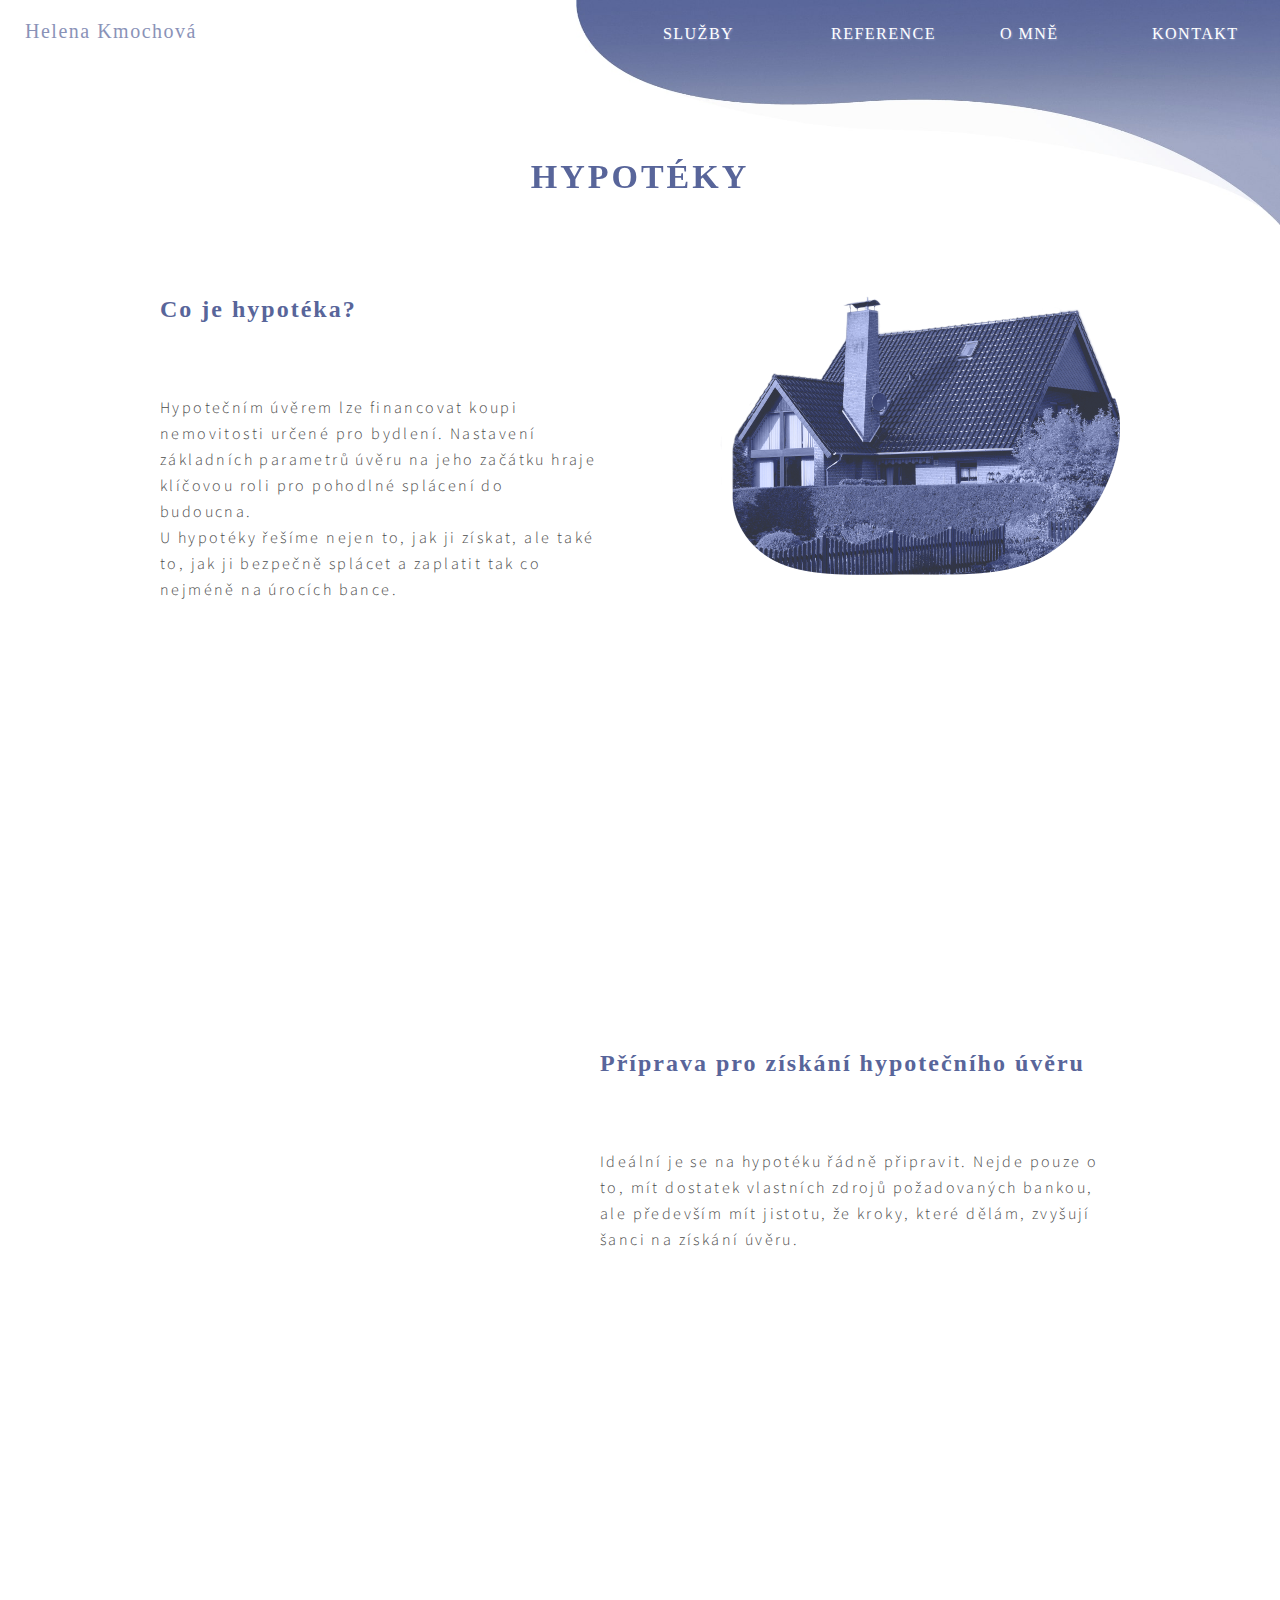
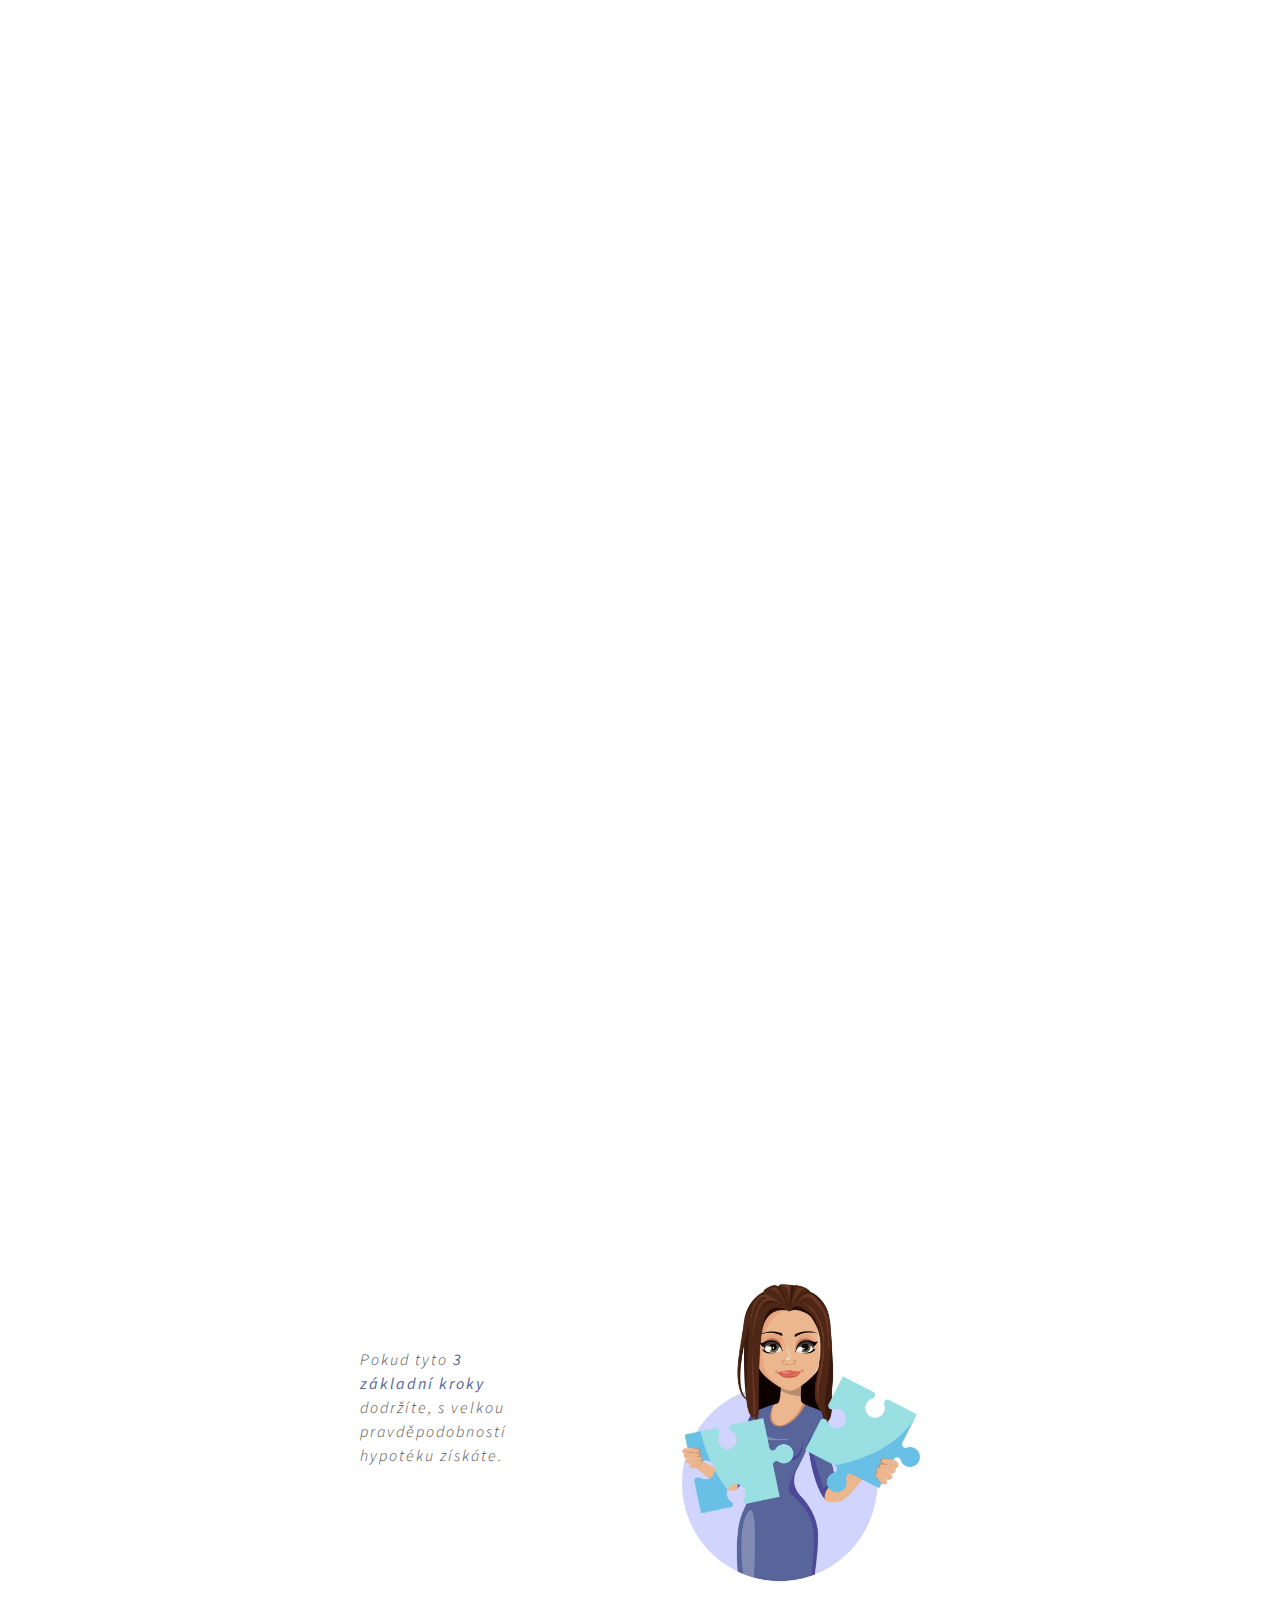
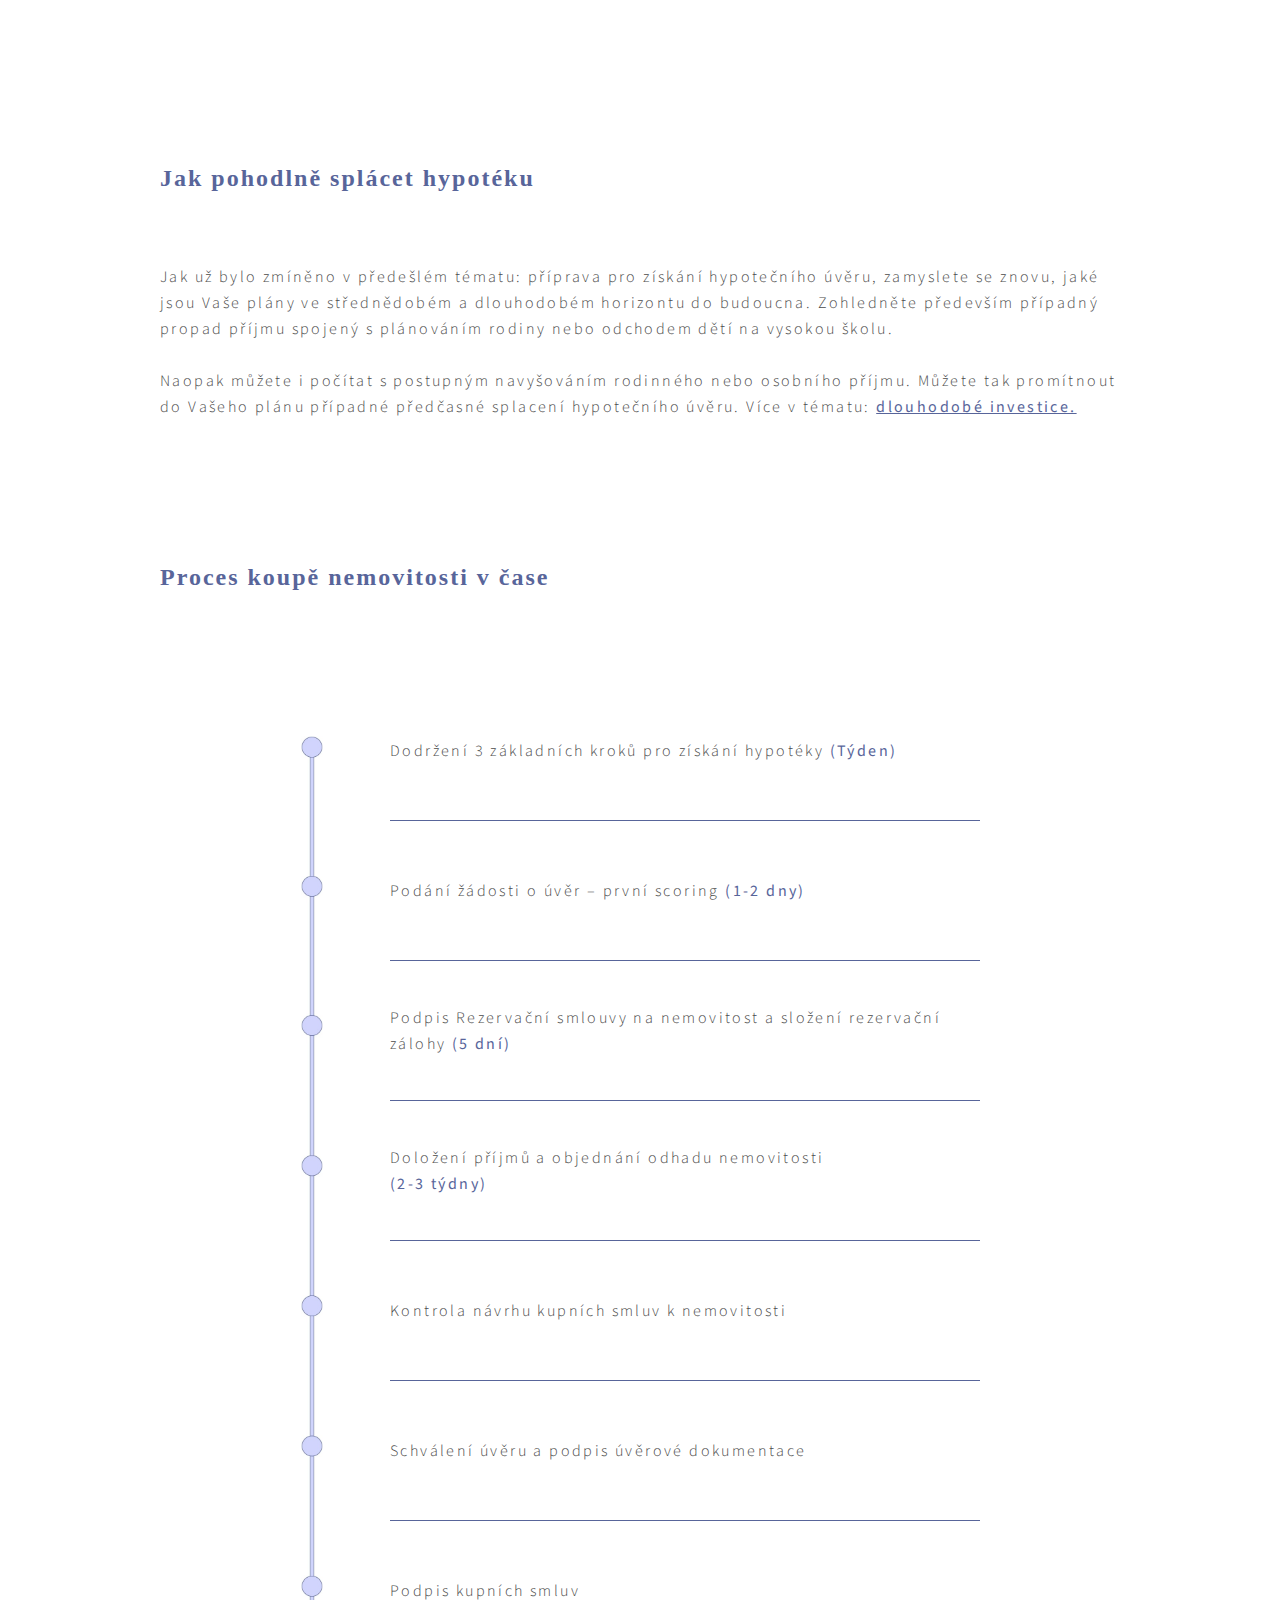
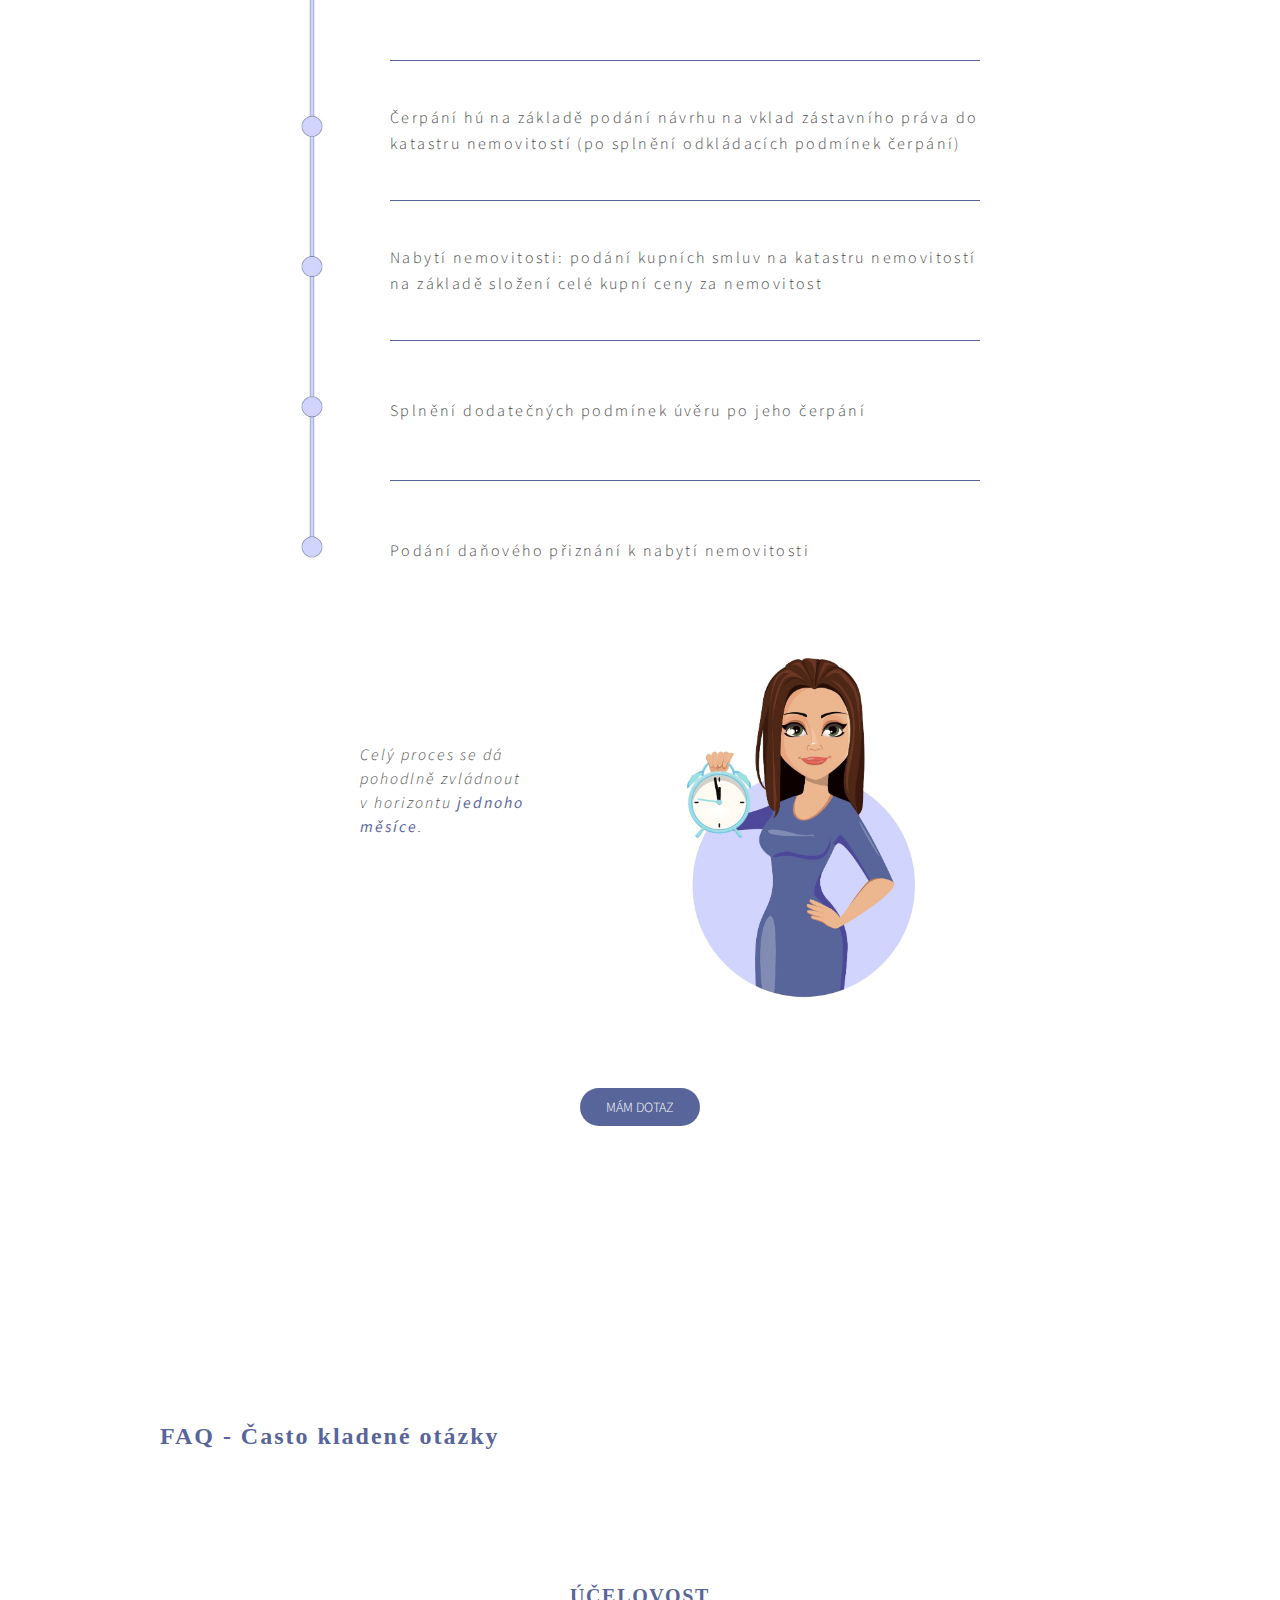
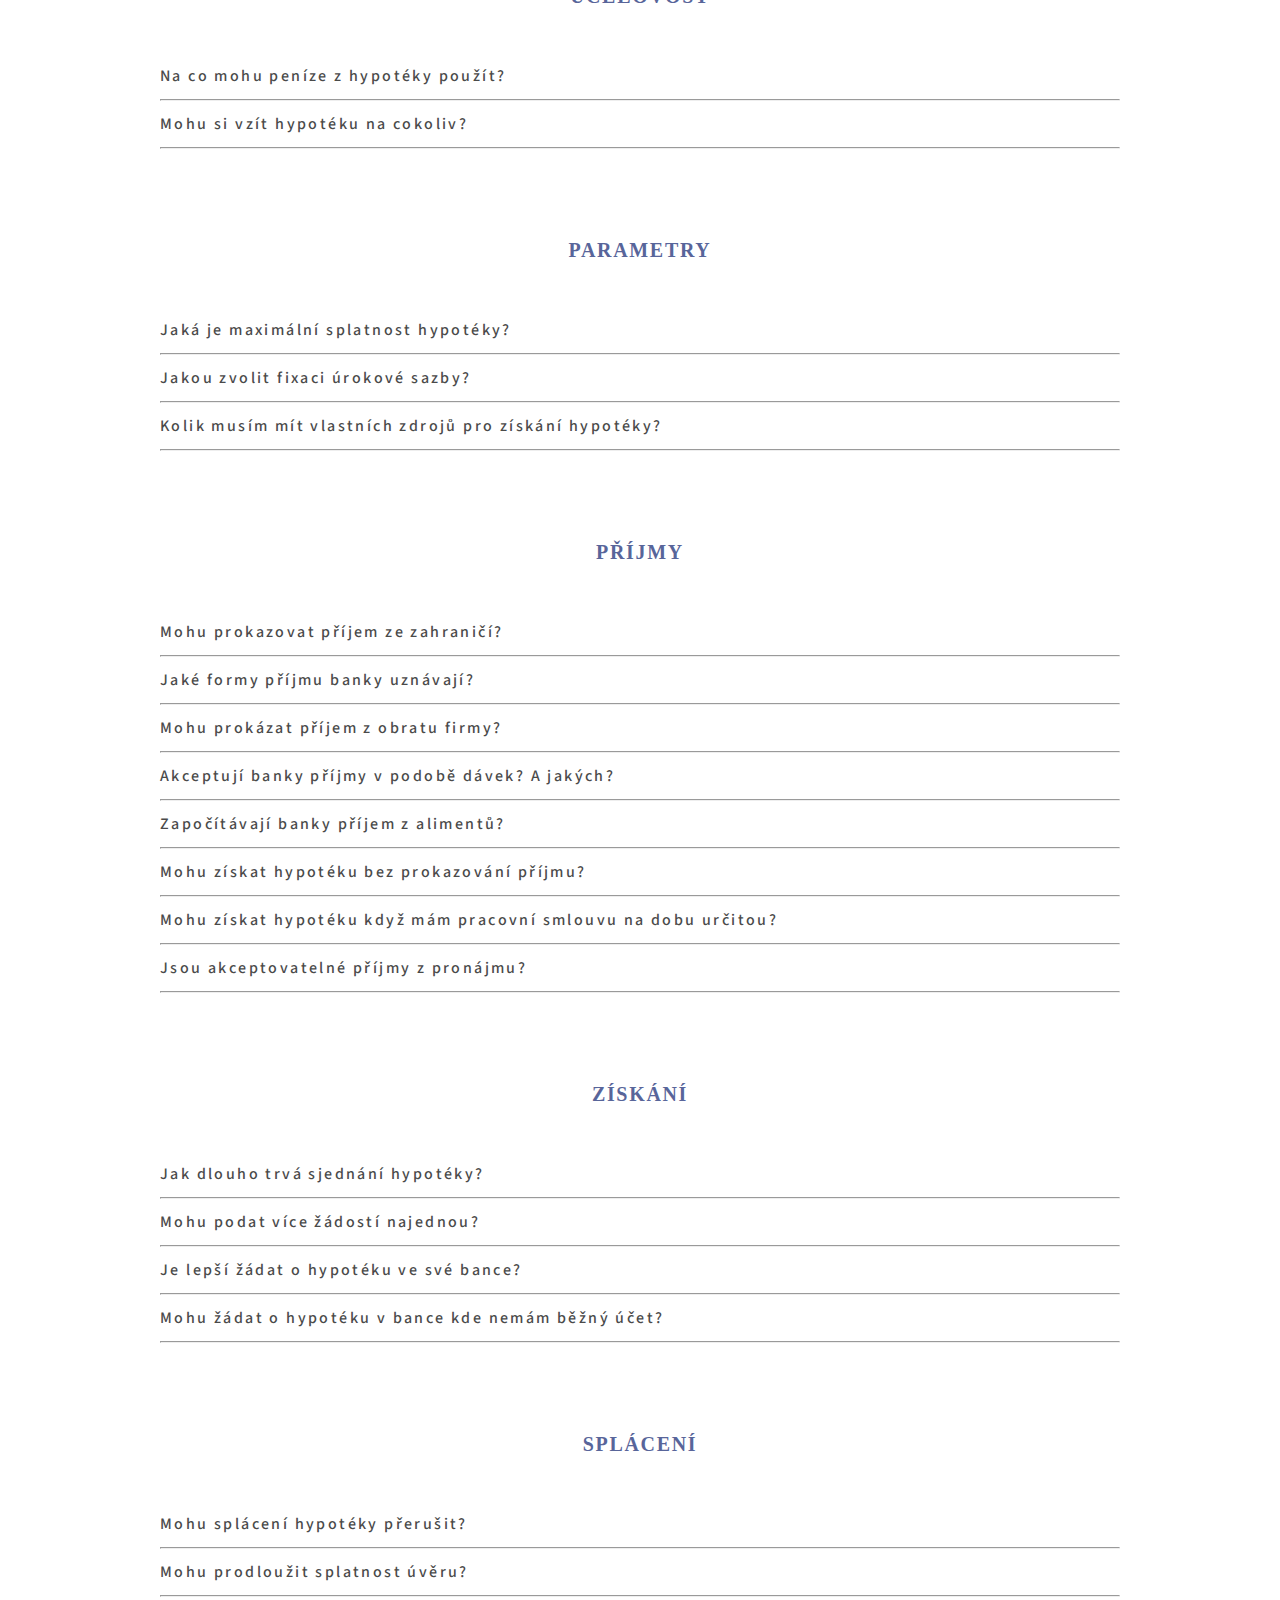
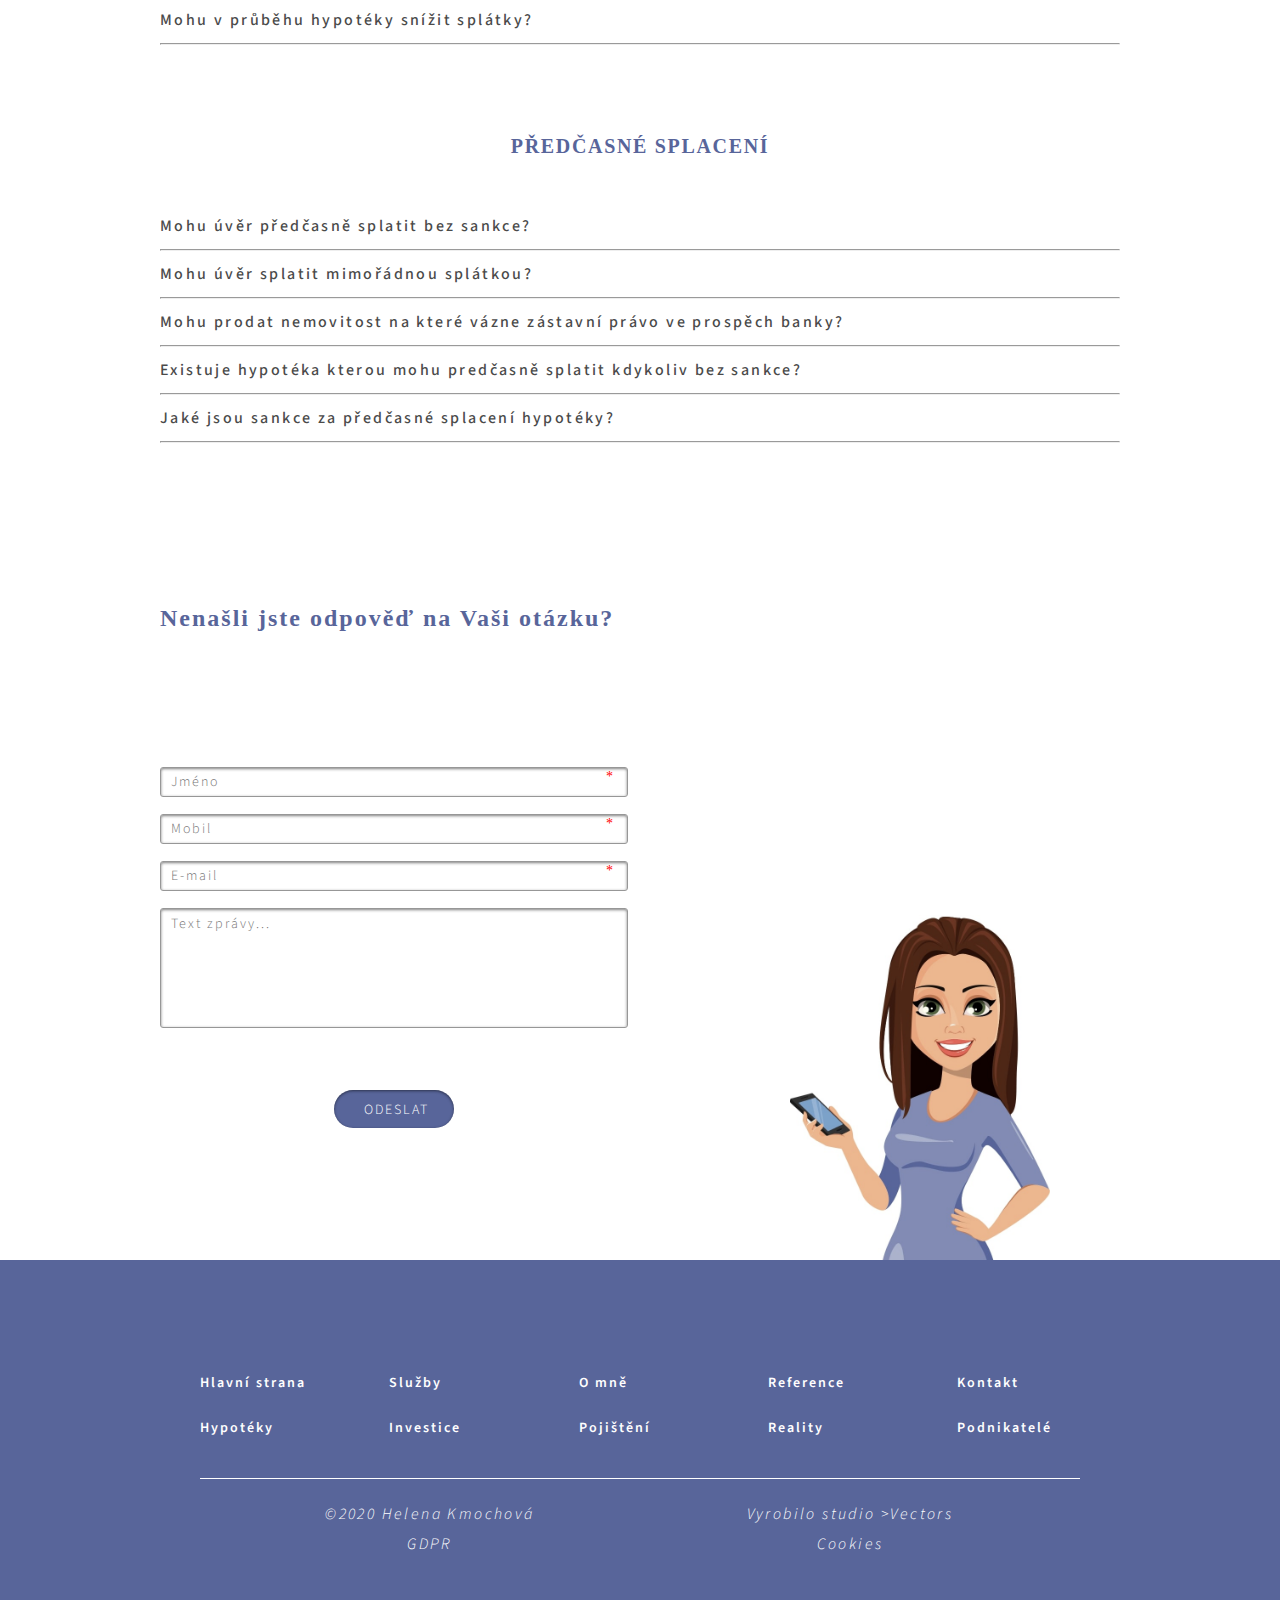
<file: hypoteky.html>
<!DOCTYPE html>
<html lang="cs">
<head>
    <!-- Global site tag (gtag.js) - Google Analytics -->
    <script async src="https://www.googletagmanager.com/gtag/js?id=UA-152215959-3"></script>
    <script>
        window.dataLayer = window.dataLayer || [];
        function gtag(){dataLayer.push(arguments);}
        gtag('js', new Date());

        gtag('config', 'UA-152215959-3');
    </script>
    <meta charset="UTF-8">
    <meta name="viewport" content="width=device-width, initial-scale=1.0">
    <!-- favicon -->
    <link rel="icon"  sizes="96x96" href="images/favicon2.png">
    <!-- image for social media links -->
    <meta property="og:image" content="images/smlink.jpg">
    <meta property="og:image:type" content="image/jpg">
    <meta property="og:image:width" content="200">
    <meta property="og:image:height" content="200">
    <!-- style sheet -->
    <link rel="stylesheet" type="text/css" href="style.css">
    <!-- fonts -->
    <link href="https://fonts.googleapis.com/css2?family=Libre+Baskerville:ital,wght@0,400;0,700;1,400&family=Source+Sans+Pro:ital,wght@0,200;0,300;0,400;0,600;0,700;0,900;1,200;1,300;1,400;1,600;1,700;1,900&display=swap" rel="stylesheet">
    <!-- fade in -->
    <link rel="stylesheet" href="https://unpkg.com/aos@next/dist/aos.css" />
    <!-- or jquery online version -->
    <script src="https://ajax.googleapis.com/ajax/libs/jquery/3.5.1/jquery.min.js"></script>
    <!-- js -->
    <script src="myScript.js"></script>
    <meta name="description" content="Tipy a triky jak hypotéku jednoduše vyřídit, pohodlně splácet nebo dokonce předčasně splatit. | Jak vypadá hypoteční proces v praxi. "> 
    <title>3 kroky pro získání nejlepší hypotéky | Helena Kmochová </title>
</head>
<body>
    <!-- MENU_________________________________________________________________ -->
    <div id="mySidenav" class="sidenav">
        <a href="javascript:void(0)" class="closebtn" onclick="closeNav()">&times;</a>
        <a href="index.html"><p>HLAVNÍ STRANA</p></a>
        <a href="index.html#sluzby"><p>SLUŽBY</p></a>
        <a href="hypoteky.html"><p class="menuSluzby">Hypotéky</p></a>
        <a href="investice.html"><p class="menuSluzby">Investice</p></a>
        <a href="pojisteni.html"><p class="menuSluzby">Pojištění</p></a>
        <a href="reality.html"><p class="menuSluzby">Reality</p></a>
        <a href="podnikatele.html"><p class="menuSluzby">Podnikatelé</p></a>
        <a href="index.html#reference"><p>REFERENCE</p></a>
        <a href="index.html#about"><p>O MNĚ</p></a>
        <a href="index.html#contact"><p>KONTAKT</p></a>
    </div>
    <!-- Hypoteky_________________________________________________________________ -->
    <section id="hypo">
        <a href="index.html" id="logo"><h1>Helena Kmochová</h1></a>
        <div class="bar">
            <div class="fullmenu">
                <div class="dropdown">
                    <a href="index.html#sluzby"><h1 id="dropbtn">SLUŽBY</h1></a>
                    <div class="dropdown-content" id="dropdown-content">
                        <a href="hypoteky.html"><p class="dropSluzby">Hypotéky</p></a>
                        <a href="investice.html"><p class="dropSluzby">Investice</p></a>
                        <a href="pojisteni.html"><p class="dropSluzby">Pojištění</p></a>
                        <a href="reality.html"><p class="dropSluzby">Reality</p></a>
                        <a href="podnikatele.html"><p class="dropSluzby">Podnikatelé</p></a>
                    </div>
                </div>
                <a href="index.html#reference" class="middle"><h1>REFERENCE</h1></a>
                <a href="index.html#about" class="middle"><h1>O MNĚ</h1></a>
                <a href="index.html#contact" class="middle"><h1>KONTAKT</h1></a>
            </div>
            <span onclick="openNav()"><img src="images/hmbg.jpg" alt="hamburger ikona" class="hmbg"></span>
        </div>
        <h2 class="topheader" data-aos="fade-up">HYPOTÉKY</h2>

        <div class="pchypoboxtop">
            <img src="images/Hypoteky_tiny.png" alt="dům pořízený na hypotéku" class="topimg">
            <div class="hypoparagraph">
                <h2>Co je hypotéka?</h2>
                <p>Hypotečním úvěrem lze financovat koupi nemovitosti určené pro bydlení. Nastavení základních parametrů 
                    úvěru na jeho začátku hraje klíčovou roli pro pohodlné splácení do budoucna. <br>U hypotéky řešíme nejen to,
                    jak ji získat, ale také to, jak ji bezpečně splácet a zaplatit tak co nejméně na úrocích bance.</p>
            </div>
        </div>

        <div class="pchypoboxmer">
            <div class="splatkomer" data-aos="fade-up">
                <h3>SPLÁTKOMĚR</h3>
                <p>HYPOTEČNÍ PŮJČKA</p>
                <p class="placeholder">Kč</p>
                <input type="number" id="castka" class="input">
                <p>ROČNÍ ÚROK</p>
                <p class="placeholder">%</p>
                <input type="number" id="urok" class="input">
                <p>DOBA SPLÁCENÍ</p>
                <p class="placeholder">let</p>
                <input type="number" id="doba" class="input">
                <button onclick="splatkomer()" class="cta" id="spocitej">SPOČÍTEJ</button>
                <div class="whole"></div>  
                <div class="result" id="result" >
                <p id="kolik"></p>
                <h4 id="kolik6"></h4>
            </div>          
            </div>
            <div class="hypoparagraph">
                <h2>Příprava pro získání hypotečního úvěru</h2>
                <p>Ideální je se na hypotéku řádně připravit. Nejde pouze o to, mít dostatek vlastních zdrojů požadovaných bankou,
                    ale především mít jistotu, že kroky, které dělám, zvyšují šanci na získání úvěru.</p>
            </div>
        </div>

        <div class="pcboxkroky">
            <div class="purplebox" data-aos="fade-up">
                <h3>KROK 1</h3>
                <h2>Vliv úvěru na současnou a budoucí situaci</h2>
                <p>Předtím, než začnete vůbec přemýšlet o koupi nemovitosti a poohlížet se po novém bydlení na realitních serverech, 
                    uploadujte své cashflow. Kontaktujte svého finančního poradce (mě, odborníka) a nechte si, pomocí analýzy příjmů 
                    a výdajů, spočítat, jak hypotéka ovlivní Váš rodinný rozpočet nyní. 
                    <br><br>
                    Zamyslete se také, jaké jsou Vaše plány ve střednědobém a dlouhodobém horizontu a zjistěte, jak bude úvěr 
                    ovlivňovat Vaše cashflow do budoucna. 
                    <br><br>
                    Na základě těchto informací byste měli zjistit, co si můžete dovolit a jak úvěr v jeho prvopočátku nastavit.</p>
            </div>
            <div class="purplebox" data-aos="fade-up">
                <h3>KROK 2</h3>
                <h2>Prověření bonity – posouzení schopnosti splácet úvěr</h2>
                <p>Ještě, než se pustíte do hledání nemovitosti, udělejte dva zásadní kroky, kterými zvýšíte pravděpodobnost získání 
                    úvěru téměř na <b>99%</b>. 
                    <br><br>
                    1. Vyžádejte si výpis z bankovních a nebankovních registrů, abyste měli jistotu, že nejste v těchto registrech 
                    evidování jako dlužník po splatnosti, nebo klient, který nesplácí své závazky včas. 
                    <br><br>
                    2. Požádejte svého zaměstnavatele, nebo účetní o potvrzení o výši průměrného příjmu. Ujistěte se, že Váš 
                    zaměstnavatel započítá do průměrné mzdy např. i roční bonusy.</p>
            </div>
            <div class="purplebox" data-aos="fade-up">
                <h3>KROK 3</h3>
                <h2>Hledání vhodné nemovitosti <br> <br class="desktoponly"></h2>
                <p>Pokud najdete vzorek potenciálních nemovitostí ke koupi, konzultujte jejich cenu s odborníky. Můžete se například 
                    zeptat svého finančního poradce, aby nechal vyhotovit odhad ceny Vámi vybrané nemovitosti pomocí cenových map. 
                    Kontaktovat můžete také přímo odhadce nemovitostí a vyslechnout si jeho názor ohledně výše kupní ceny za 
                    nemovitost. </p>
            </div>
        </div>

                <div class="hypopanna"> 
                    <p>Pokud tyto <br class="mobileonly">
                        <b>3 základní kroky</b> dodržíte, s velkou pravděpodobností hypotéku získáte.</p>
                    <img src="images/Doll-orez01-tiny-puzzle2.jpg" alt=" poradkyně pomáhá se získáním hypotéky" id="puzzle">
                </div>
                <div class="hypoparagraph">
                    <h2>Jak pohodlně splácet hypotéku</h2>
                    <p>Jak už bylo zmíněno v předešlém tématu: příprava pro získání hypotečního úvěru, zamyslete se znovu,
                        jaké jsou Vaše plány ve střednědobém a dlouhodobém horizontu do budoucna. Zohledněte především 
                        případný propad příjmu spojený s plánováním rodiny nebo odchodem dětí na vysokou školu. 
                        <br><br>
                        Naopak můžete i počítat s postupným navyšováním rodinného nebo osobního příjmu. Můžete tak promítnout 
                        do Vašeho plánu případné předčasné splacení hypotečního úvěru. Více v tématu: <a href="investice.html"><b class="c">dlouhodobé investice.</b></a></p>
                </div>
        
        <div class="hypoparagraph">
            <h2 class="nadpis"><br><br>Proces koupě nemovitosti v čase</h2>
            
        </div>
        <div class="timelinebox">
        <img src="images/timeline_light2.jpg" alt="časová osa" class="light">
        
            <img src="images/timeline_dark.jpg" alt="časová osa" class="dark">
    
        <div class="timelinepoints">
            <div class="flexp">
                <p>Dodržení 3 základních kroků pro získání hypotéky <b>(Týden)</b></p>
            </div>
            <hr>
            <div class="flexp">
                <p>Podání žádosti o úvěr – první scoring <b>(1-2 dny)</b></p>
            </div>
            <hr>
            <div class="flexp">
                <p>Podpis Rezervační smlouvy na nemovitost a složení rezervační zálohy <b>(5 dní)</b></p>
            </div>
            <hr>
            <div class="flexp">
                <p>Doložení příjmů a objednání odhadu nemovitosti<br><b>(2-3 týdny)</b></p>
            </div>
            <hr>
            <div class="flexp">
                <p>Kontrola návrhu kupních smluv k nemovitosti</p>
            </div>
            <hr>
            <div class="flexp">
                <p>Schválení úvěru a podpis úvěrové dokumentace</p>
            </div>
            <hr>
            <div class="flexp">
                <p>Podpis kupních smluv</p>
            </div>
            <hr>
            <div class="flexp">
                <p>Čerpání hú na základě podání návrhu na vklad zástavního práva do katastru 
                    nemovitostí (po splnění odkládacích podmínek čerpání)</p>
            </div>
            <hr>
            <div class="flexp">
                <p>Nabytí nemovitosti: podání kupních smluv na katastru nemovitostí na základě složení celé 
                    kupní ceny za nemovitost</p>
            </div>
            <hr>
            <div class="flexp">
                <p>Splnění dodatečných podmínek úvěru po jeho čerpání</p>
            </div>
            <hr>
            <div class="flexp">
                <p>Podání daňového přiznání k nabytí nemovitosti</p>
            </div>
        </div>
        </div>

        <div class="hypopanna"> 
            <p>Celý proces se dá pohodlně zvládnout v horizontu <b> jednoho měsíce</b>.</p>
            <img src="images/Doll-orez02-tiny-budik.jpg" alt="hypoteční poradkyně">
        </div>
        <a href="#hypocontact"><button class="cta">Mám dotaz</button></a>

    <!-- FAQ ____________________________________________________________________-->
        <div class="faq">
            <h2>FAQ - Často kladené otázky</h2>
            <!-- ucelovost -->
            <h3>ÚČELOVOST</h3>
            <div class="faqquestion">
                <p class="question" >Na co mohu peníze z hypotéky použít?</p>
                <div class="answer" >
                <p >U účelové hypotéky pouze na investici spojenou s bydlením. Koupě, výstavba, rekonstrukce nebo vypořádání 
                    majetkových poměrů týkajících se nemovitosti.</p>
                </div>
                <hr>
            </div>
            <div class="faqquestion">
                <p class="question">Mohu si vzít hypotéku na cokoliv?</p>
                <div class="answer">
                <p >Ano. Jedná se o tzv. americkou hypotéku. Bance nesděluji na co peníze využiji. Mohu je využít opravdu na cokoliv.</p>
                </div>
                <hr>
            </div>
            <!-- parametry -->
            <h3>PARAMETRY</h3>
            <div class="faqquestion">
                <p class="question">Jaká je maximální splatnost hypotéky?</p>
                <div class="answer">
                <p>Standardní splatnost je 30 let do konce produktivního věku klienta. Některé banky umožňují 
                    prodloužit splatnost až na 40 let do 70ti nebo 75ti let věku.
                </p>
                </div>
                <hr>
            </div>
            <div class="faqquestion">
                <p class="question">Jakou zvolit fixaci úrokové sazby?</p>
                <div class="answer">
                <p>Vždy v návaznosti na aktuální výši úroků hypoték a na plánech ovlivňujících budoucí změny cashflow, o kterých víme. 
                </p>
                </div>
                <hr>
            </div>
            <div class="faqquestion">
                <p class="question">Kolik musím mít vlastních zdrojů pro získání hypotéky?</p>
                <div class="answer">
                <p>Je to 10-20% z odhadní ceny nemovitosti. Některé banky stále akceptují použití cizích zdrojů 
                    na dofinancování části kupní ceny za nemovitost. </p>
                </div>
                <hr>
            </div>
            <!-- prijmy ______________________________________________________________-->
            <h3>Příjmy</h3>
            <div class="faqquestion">
                <p class="question">Mohu prokazovat příjem ze zahraničí?</p>
                <div class="answer">
                <p>Ano i za předpokladu, že je poukazován na zahraniční účet. Většinou banky akceptují hlavně příjem ze zaměstnání. 
                </p>
                </div>
                <hr>
            </div>
            <div class="faqquestion">
                <p class="question">Jaké formy příjmu banky uznávají?</p>
                <div class="answer">
                <p>Příjem ze závislé činnosti, z podnikání na základě obratu společnosti, z pronájmu a budoucího pronájmu, 
                    rodičovský příspěvek, invalidní důchod, nerozdělený zisk společnosti, z obratu na účtu, z vlastní společnosti, 
                    z výnosu ze zainvestovaných prostředků, stipendium,  a další...
                </p>
                </div>
                <hr>
            </div>
            <div class="faqquestion">
                <p class="question">Mohu prokázat příjem z obratu firmy?</p>
                <div class="answer">
                <p>Ano, ideální je, když nejste ve ztrátě a firma nemá záporný vlastní kapitál.</p>
                </div>
                <hr>
            </div>
            <div class="faqquestion">
                <p class="question">Akceptují banky příjmy v podobě dávek? A jakých?</p>
                <div class="answer">
                <p>Výživné, příspěvek na péči, invalidní důchod, starobní důchod, rodičovská, mateřská, sirotčí důchod, a další...
                </p>
                </div>
                <hr>
            </div>
            <div class="faqquestion">
                <p class="question">Započítávají banky příjem z alimentů?</p>
                <div class="answer">
                <p>Ano, většinou do 18 let věku dítěte, nebo s prokazatelným statusem studenta. </p>
                </div>
                <hr>
            </div>
            <div class="faqquestion">
                <p class="question">Mohu získat hypotéku bez prokazování příjmu?</p>
                <div class="answer">
                <p>Bez úplného prokazování ne. Existují varianty čestných prohlášení.</p>
                </div>
                <hr>
            </div>
            <div class="faqquestion">
                <p class="question">Mohu získat hypotéku když mám pracovní smlouvu na dobu určitou?</p>
                <div class="answer">
                <p>Ano, ideálně pokud nekončí 1-3 měsíce před podáním žádosti o úvěr. </p>
                </div>
                <hr>
            </div>
            <div class="faqquestion">
                <p class="question">Jsou akceptovatelné příjmy z pronájmu?</p>
                <div class="answer">
                <p>Ano, uvedené i neuvedené v daňovém přiznání (neuvedené, pouze za 1. rok nájmu)</p>
                </div>
                <hr>
            </div>
             <!-- ziskani______________________________________________________________-->
             <h3>ZÍSKÁNÍ</h3>
             <div class="faqquestion">
                 <p class="question">Jak dlouho trvá sjednání hypotéky?</p>
                 <div class="answer">
                 <p>Většinou 14 dní až 3 týdny.</p>
                 </div>
                 <hr>
             </div>
             <div class="faqquestion">
                <p class="question">Mohu podat více žádostí najednou?</p>
                <div class="answer">
                <p>Ano, ideální je nepodávat více než 3.</p>
                </div>
                <hr>
            </div>
            <div class="faqquestion">
                <p class="question">Je lepší žádat o hypotéku ve své bance?</p>
                <div class="answer">
                <p>Někdy to může být výhodou, ale pravidlo to není.</p>
                </div>
                <hr>
            </div>
            <div class="faqquestion">
                <p class="question">Mohu žádat o hypotéku v bance kde nemám běžný účet?</p>
                <div class="answer">
                <p>Ano, mohu. Někdy to může znamenat např. vyšší úrok.</p>
                </div>
                <hr>
            </div>
            <!-- splaceni______________________________________________________________-->
            <h3>SPLÁCENÍ</h3>
            <div class="faqquestion">
                <p class="question">Mohu splácení hypotéky přerušit?</p>
                <div class="answer">
                <p>Za mimořádných okolností ano, pokud nemám sjednáno přerušení splátek před podpisem úvěrové smlouvy.</p>
                </div>
                <hr>
            </div>
            <div class="faqquestion">
                <p class="question">Mohu prodloužit splatnost úvěru?</p>
                <div class="answer">
                <p>Ano. Pozor, banka toto může brát jako neschopnost splácet úvěr a zaznamenat 
                    tuto informaci negativně do registru dlužníků.</p>
                </div>
                <hr>
            </div>
            <div class="faqquestion">
                <p class="question">Mohu v průběhu hypotéky snížit splátky?</p>
                <div class="answer">
                <p>Ano, opět za mimořádných okolností, pokud nemám tuto službu předem domluvenou v úvěrové smlouvě.</p>
                </div>
                <hr>
            </div>
            <!-- predcasne splaceni______________________________________________________________-->
            <h3>PŘEDČASNÉ SPLACENÍ</h3>
            <div class="faqquestion">
                <p class="question">Mohu úvěr předčasně splatit bez sankce?</p>
                <div class="answer">
                <p>Splatit ano. Sankci banka vypočítá jako účelně vynaložené náklady na předčasné splacení. </p>
                </div>
                <hr>
            </div>
            <div class="faqquestion">
                <p class="question">Mohu úvěr splatit mimořádnou splátkou?</p>
                <div class="answer">
                <p>Ano, mimořádnou splátku mohu ze zákona uskutečnit každý rok ve výši až 25% z původní částky úvěru.</p>
                </div>
                <hr>
            </div>
            <div class="faqquestion">
                <p class="question">Mohu prodat nemovitost na které vázne 
                    zástavní právo ve prospěch banky?</p>
                <div class="answer">
                <p>Ano, ovšem musím nejprve získat souhlas banky.</p>
                </div>
                <hr>
            </div>
            <div class="faqquestion">
                <p class="question">Existuje hypotéka kterou mohu predčasně 
                    splatit kdykoliv bez sankce?</p>
                <div class="answer">
                <p>Jedná se o tzv. hypotéku s pohyblivou sazbou. Její výhoda je právě možnost předčasného placení zcela a bez sankce kdykoliv.</p>
                </div>
                <hr>
            </div>
            <div class="faqquestion">
                <p class="question">Jaké jsou sankce za předčasné splacení hypotéky?</p>
                <div class="answer">
                <p>Jedná se o účelně vynaložené náklady. Banky do těchto nákladů nemohou ze zákona počítat např. úroky, 
                    které by klient zaplatil do konce fixace úrokové sazby. Jedná se o náklady na rezervaci zdrojů a administrativní náklady.</p>
                </div>
                <hr>
            </div>
        

           




    
            <!-- last question -->
            <h2 class="lastquestion">Nenašli jste odpověď na Vaši otázku?</h2>
        </div>
    <!-- CONTACT ____________________________________________________________________-->
        <div class="contactcontainer" id="hypocontact" class="faqcont">
            <form action="mailto:helena.kmochova@4fin.cz" method="post" enctype="text/plain"  name="EmailTestForm">
                <label for="jmenoh">Jméno</label>
                <input type="text" id="jmenoh" placeholder="Jméno" name="name" required><div class="required">*</div>
                <label for="cisloh">Mobil</label>
                <input type="number" id="cisloh" placeholder="Mobil" name="mobil" required><div class="required">*</div>
                <label for="eadresah">Email</label>
                <input type="email" id="eadresah" placeholder="E-mail" name="mail" required><div class="required">*</div>
                <label for="zpravah">Text zprávy</label>
                <input type="text" id="zpravah" placeholder="Text zprávy..." name="zprava" class="message" required>
                <input type="submit" value="ODESLAT" class="submit">
            </form>
           
        </div>
        <img src="images/Doll-mobil svetla-tiny.jpg" alt="panenka kontaktujte mě" class="bye">
    </section>  
    <!-- FOOTER ____________________________________________________________________-->
    <section class="footerclass">
        <div class="footercont">
        <div class="footerbox" class="footerboxLeft">
            <a href="index.html"><h5>Hlavní strana</h5></a>
            <a href="index.html#sluzby"><h5>Služby</h5></a>
            <a href="index.html#about"><h5>O mně</h5></a>
            <a href="index.html#reference"><h5>Reference</h5></a>
            <a href="index.html#contact"><h5>Kontakt</h5></a>
        </div>
        <div class="footerbox" class="footerboxRight">
            <a href="hypoteky.html"><h5>Hypotéky</h5></a>
            <a href="investice.html"><h5>Investice</h5></a>
            <a href="pojisteni.html"><h5>Pojištění</h5></a>
            <a href="reality.html"><h5>Reality</h5></a>
            <a href="podnikatele.html"><h5>Podnikatelé</h5></a>
        </div>
        </div>
        <div class="copyrightbox">
            <p>©2020 Helena Kmochová</p>
            <a href="http://morethanvectors.com/"><p>Vyrobilo studio >Vectors</p></a>
        </div>
        <div class="copyrightbox">
            <a href="gdpr.html"> <p>GDPR</p></a>
            <a href="cookies.html"> <p>Cookies</p></a>
        </div>
    </section>
    <script src="https://unpkg.com/aos@next/dist/aos.js"></script>
    <script>
        // dropdown on desktop menu
        $(document).ready(function(){
            $(".dropdown").mouseover(function(){
                $("#dropdown-content").css("display", "block");
            });
            $(".dropdown").mouseout(function(){
                $("#dropdown-content").css("display", "none");
            });
        }); 

        // FAQ QUESTIONS
        $(document).ready(function()
        {
            $(".question").click(function()
            {
                $(this).next().toggle("slow");
            });
        });
       

        AOS.init({
            // offset: 50, // offset (in px) from the original trigger point
            //delay: 0, // values from 0 to 3000, with step 50ms
            duration: 1500, // values from 0 to 3000, with step 50ms
            easing: 'ease', // default easing for AOS animations
        });
    </script>
   
</body>
</html>
</file>
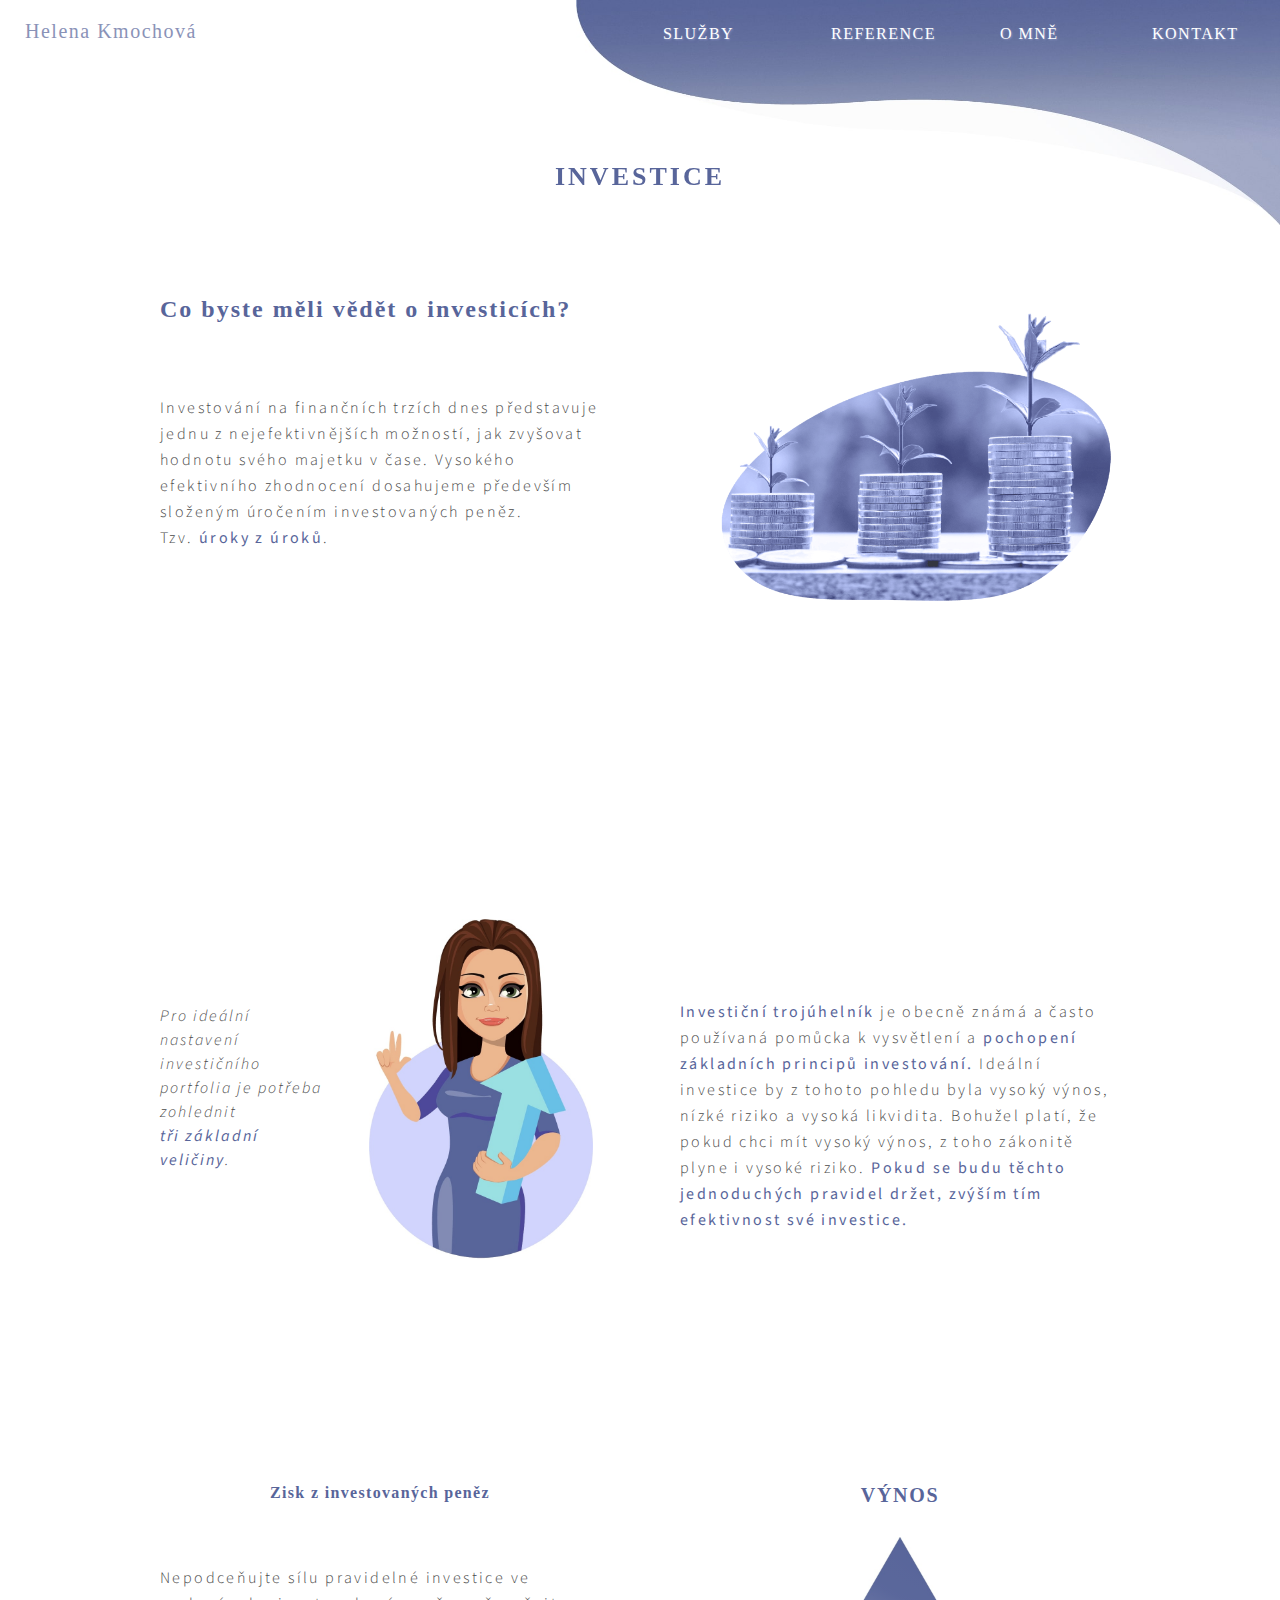
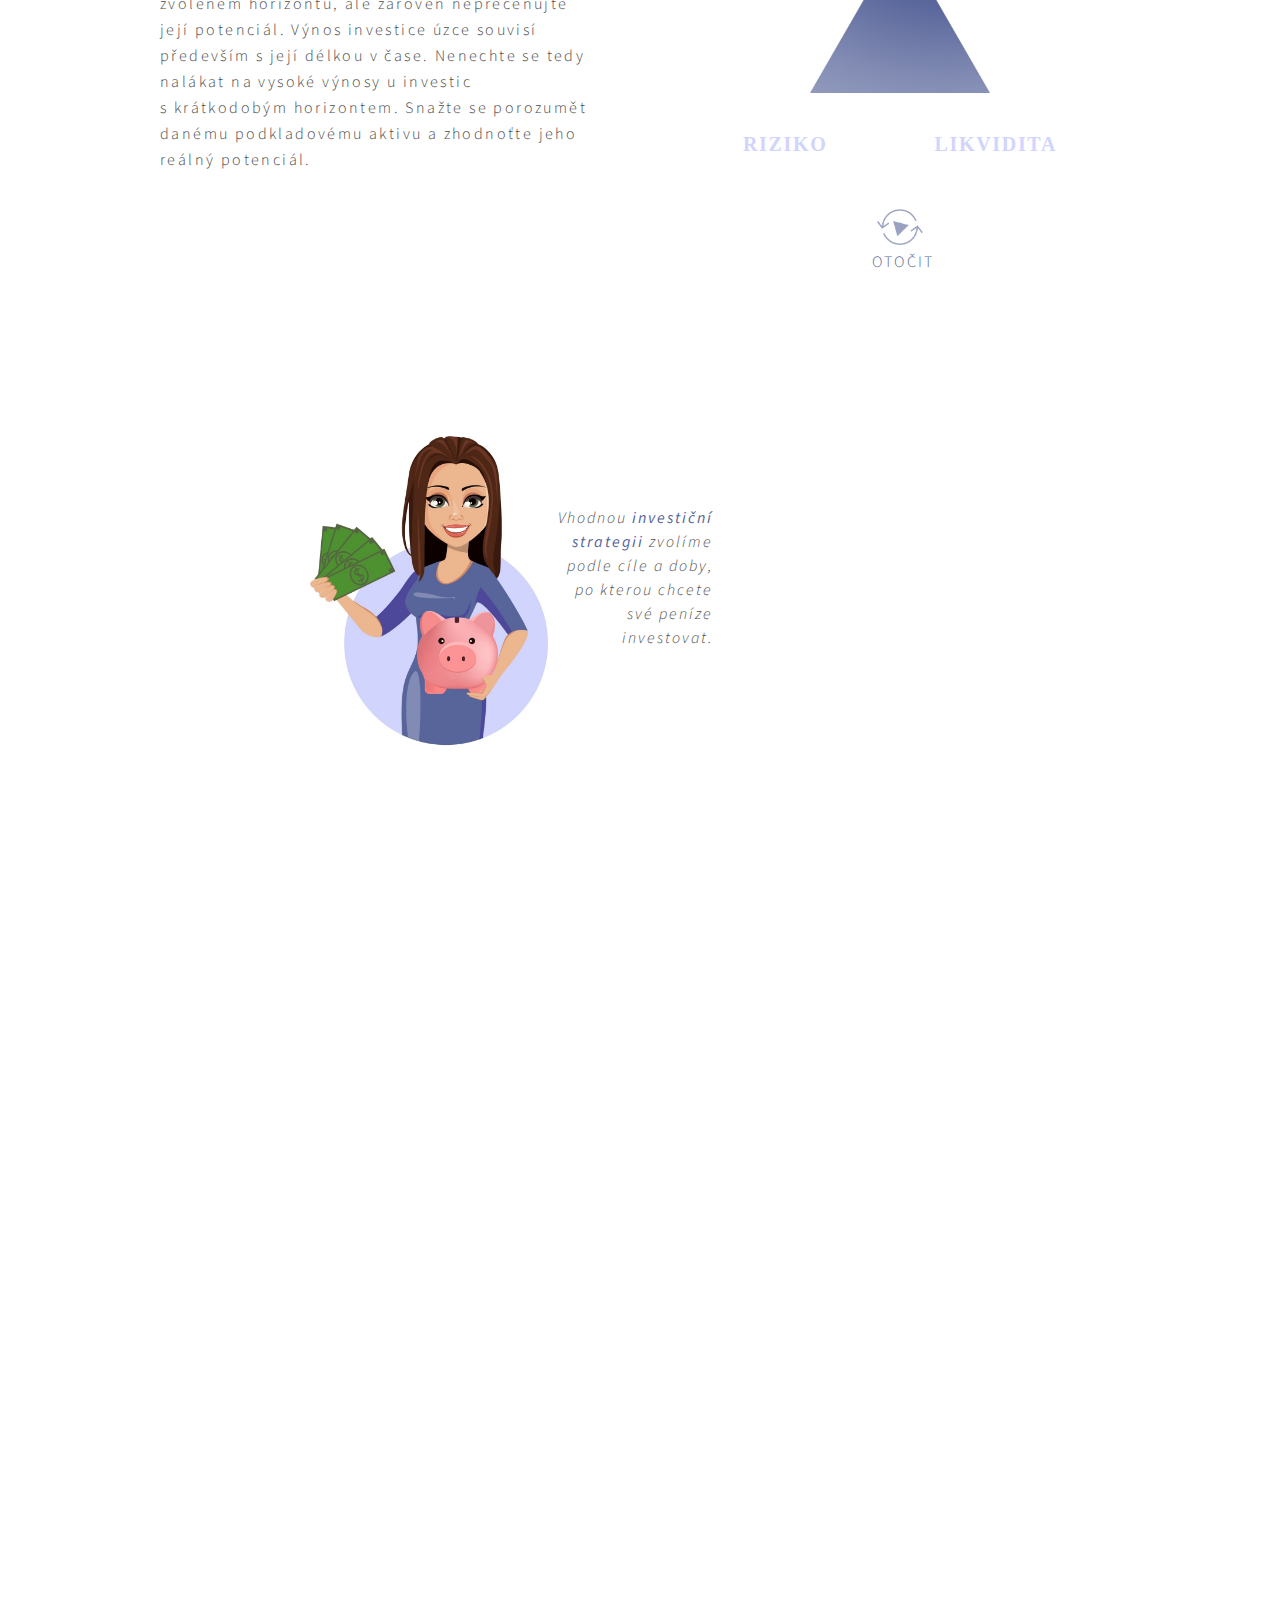
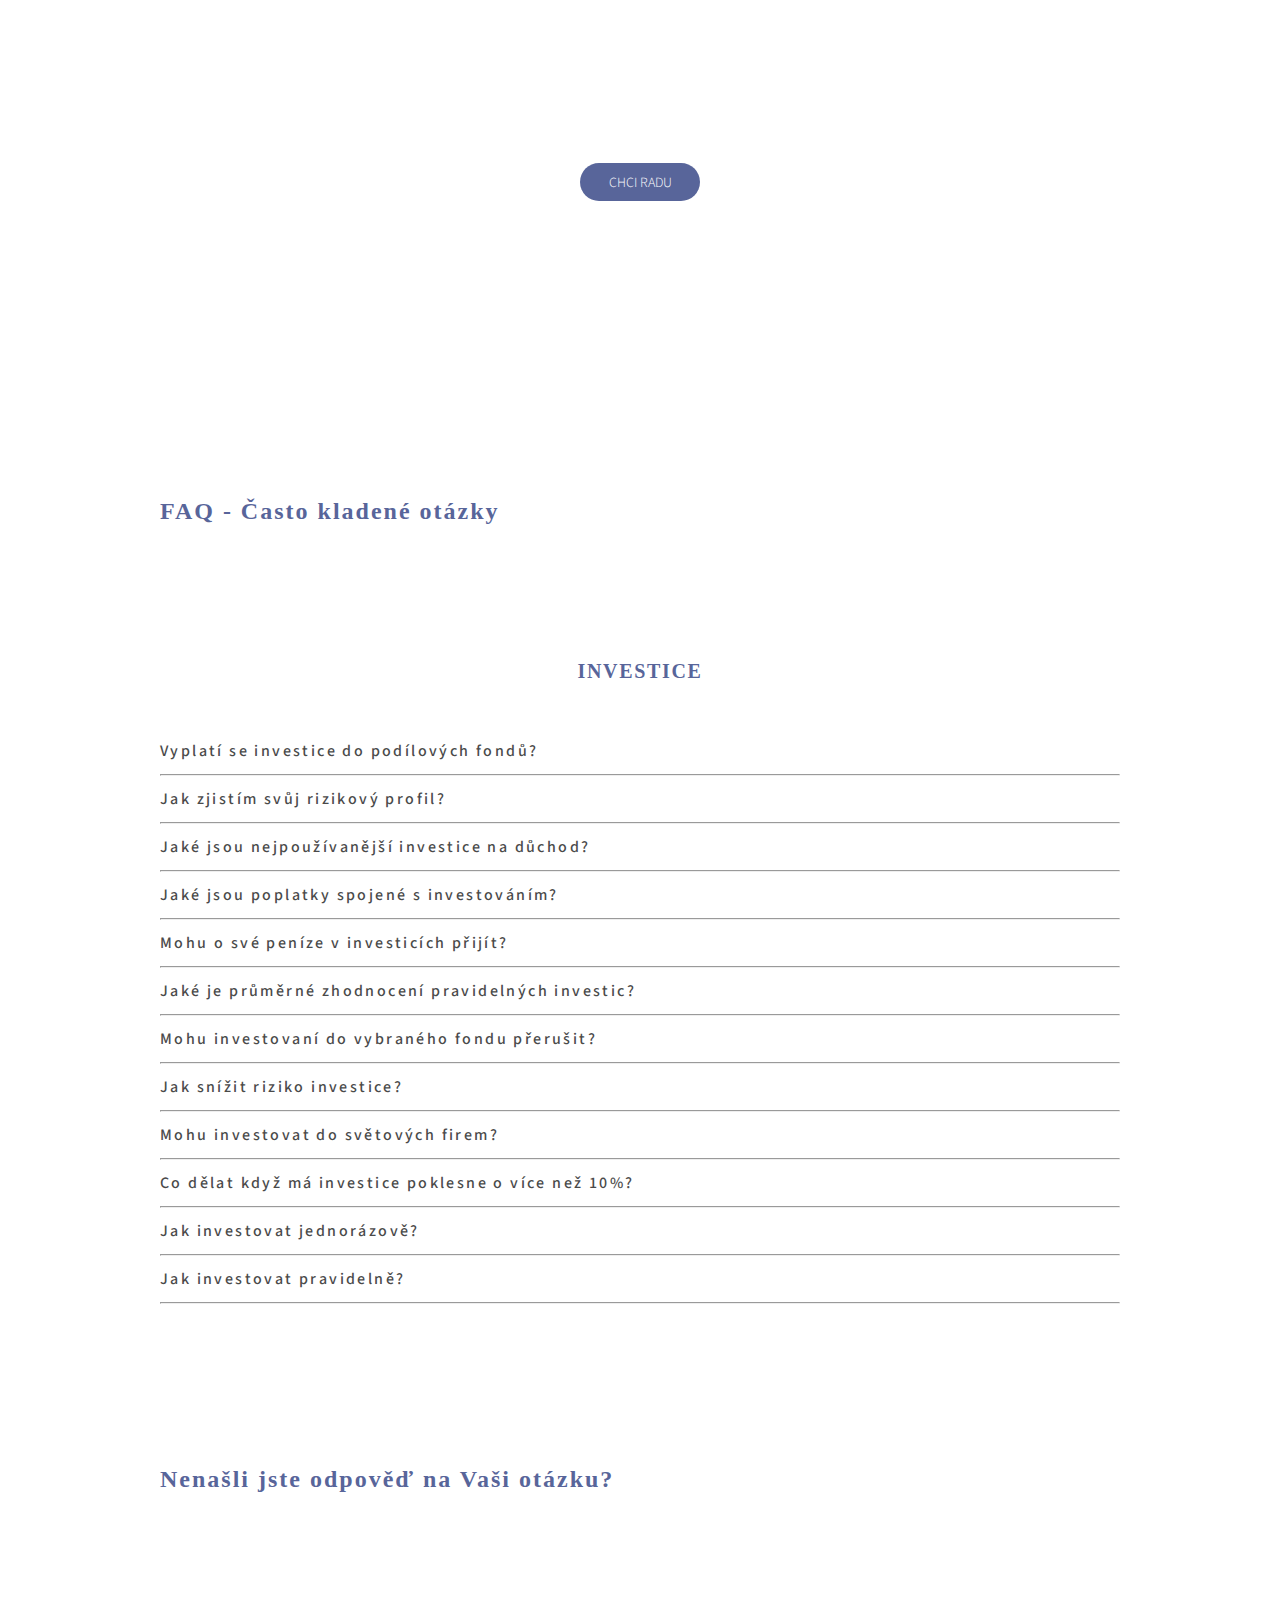
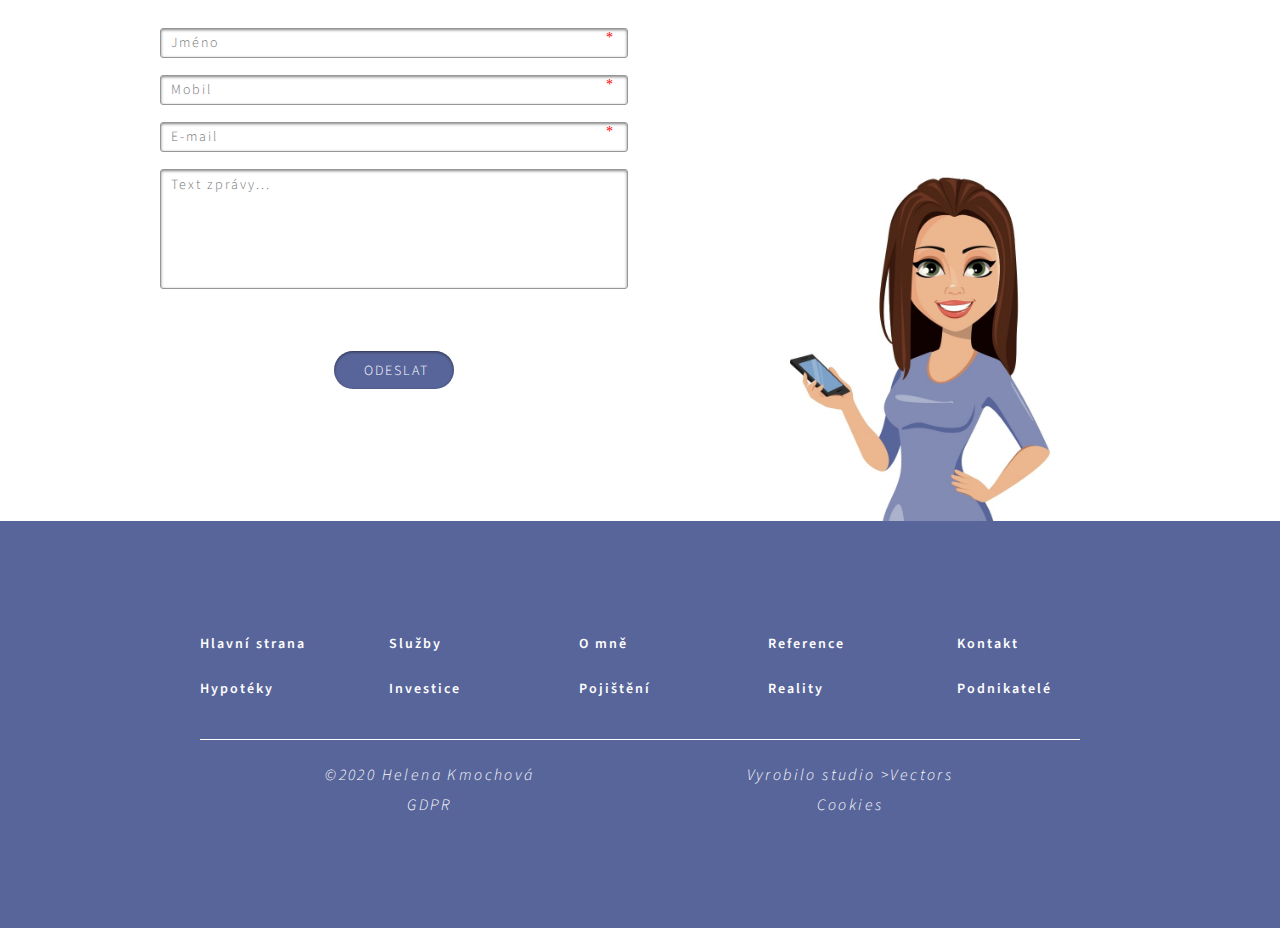
<file: investice.html>
<!DOCTYPE html>
<html lang="cs">
<head>
    <!-- Global site tag (gtag.js) - Google Analytics -->
    <script async src="https://www.googletagmanager.com/gtag/js?id=UA-152215959-3"></script>
    <script>
        window.dataLayer = window.dataLayer || [];
        function gtag(){dataLayer.push(arguments);}
        gtag('js', new Date());

        gtag('config', 'UA-152215959-3');
    </script>
    <meta charset="UTF-8">
    <meta name="viewport" content="width=device-width, initial-scale=1.0">
    <!-- favicon -->
    <link rel="icon"  sizes="96x96" href="images/favicon2.png">
    <!-- image for social media links -->
    <meta property="og:image" content="images/smlink.jpg">
    <meta property="og:image:type" content="image/jpg">
    <meta property="og:image:width" content="200">
    <meta property="og:image:height" content="200">
    <!-- style sheet -->
    <link rel="stylesheet" type="text/css" href="style.css">
    <!-- fonts -->
    <link href="https://fonts.googleapis.com/css2?family=Libre+Baskerville:ital,wght@0,400;0,700;1,400&family=Source+Sans+Pro:ital,wght@0,200;0,300;0,400;0,600;0,700;0,900;1,200;1,300;1,400;1,600;1,700;1,900&display=swap" rel="stylesheet">
    <!-- fade in -->
    <link rel="stylesheet" href="https://unpkg.com/aos@next/dist/aos.css" />
    <!-- or jquery online version -->
    <script src="https://ajax.googleapis.com/ajax/libs/jquery/3.5.1/jquery.min.js"></script>
    <!-- js -->
    <script src="myScript.js"></script>
    <meta name="description" content="Co byste měli vědět, když chcete investovat své peníze. | Jak ideálně nastavit investiční portfolio."> 
    <title>Rady jak chytře zhodnotit své investice | Helena Kmochová</title>
</head>
<body>
    <!-- MENU_________________________________________________________________ -->
    <div id="mySidenav" class="sidenav">
        <a href="javascript:void(0)" class="closebtn" onclick="closeNav()">&times;</a>
        <a href="index.html"><p>HLAVNÍ STRANA</p></a>
        <a href="index.html#sluzby"><p>SLUŽBY</p></a>
        <a href="hypoteky.html"><p class="menuSluzby">Hypotéky</p></a>
        <a href="investice.html"><p class="menuSluzby">Investice</p></a>
        <a href="pojisteni.html"><p class="menuSluzby">Pojištění</p></a>
        <a href="reality.html"><p class="menuSluzby">Reality</p></a>
        <a href="podnikatele.html"><p class="menuSluzby">Podnikatelé</p></a>
        <a href="index.html#reference"><p>REFERENCE</p></a>
        <a href="index.html#about"><p>O MNĚ</p></a>
        <a href="index.html#contact"><p>KONTAKT</p></a>
    </div>
    <!-- Hypoteky_________________________________________________________________ -->
    <section id="investice">
        <a href="index.html" id="logo"><h1>Helena Kmochová</h1></a>
        <div class="bar">
            <div class="fullmenu">
                <div class="dropdown">
                    <a href="index.html#sluzby"><h1 id="dropbtn">SLUŽBY</h1></a>
                    <div class="dropdown-content" id="dropdown-content">
                        <a href="hypoteky.html"><p class="dropSluzby">Hypotéky</p></a>
                        <a href="investice.html"><p class="dropSluzby">Investice</p></a>
                        <a href="pojisteni.html"><p class="dropSluzby">Pojištění</p></a>
                        <a href="reality.html"><p class="dropSluzby">Reality</p></a>
                        <a href="podnikatele.html"><p class="dropSluzby">Podnikatelé</p></a>
                    </div>
                </div>
                <a href="index.html#reference" class="middle"><h1>REFERENCE</h1></a>
                <a href="index.html#about" class="middle"><h1>O MNĚ</h1></a>
                <a href="index.html#contact" class="middle"><h1>KONTAKT</h1></a>
            </div>
            <span onclick="openNav()"><img src="images/hmbg.jpg" alt="hamburger menu" class="hmbg"></span>
        </div>
        <h2 class="topheader" data-aos="fade-up">INVESTICE</h2>

        <div class="pchypoboxtop">
            <img src="images/Investice_tiny.png" alt="investiční poradenství" class="topimg">
            <div class="hypoparagraph">
                <h2>Co byste měli vědět o investicích?</h2>
                <p>Investování na finančních trzích dnes představuje jednu z nejefektivnějších možností, 
                    jak zvyšovat hodnotu svého majetku v čase. Vysokého efektivního zhodnocení dosahujeme 
                    především složeným úročením investovaných peněz. <br class="tabletonly"> Tzv. <b>úroky z úroků</b>.</p>
            </div>
        </div>
        <div class="pcpannacontainer">
            <div class="hypopanna"> 
                <p>Pro ideální nastavení investičního portfolia je potřeba zohlednit <br> <b>tři základní veličiny</b>.</p>
                <img src="images/Doll-orez03-tiny-sipka.jpg" alt="investiční poradkyně">
            </div>
            <div class="hypoparagraph">
                <p><b>Investiční trojúhelník</b> je obecně známá a často používaná pomůcka k vysvětlení a <b>pochopení základních principů 
                    investování.</b>  Ideální investice by z tohoto pohledu byla vysoký výnos, nízké riziko a vysoká likvidita. 
                    Bohužel platí, že pokud chci mít vysoký výnos, z toho zákonitě plyne i vysoké riziko.<b> Pokud se budu těchto 
                    jednoduchých pravidel držet, zvýším tím efektivnost své investice.</b></p>
            </div>
        </div>
        <!-- TROJUHELNIK_________________________ -->
        <!-- script for questions -->
        <script>
            $(document).ready(function()
            {
                // FIRST TURN
                $("#firstTurn").click(function()
                {
                    var top = $("#top");
                    var right = $("#right");
                    var left = $("#left");
                    // top
                    top.fadeOut(1000, function() 
                    {
                        top.html("LIKVIDITA").fadeIn(1000);
                    });
                    // right
                    right.fadeOut(1000, function() 
                    {
                        right.html("RIZIKO").fadeIn(1000);
                    });
                    // left
                    left.fadeOut(1000, function() 
                    {
                        left.html("VÝNOS").fadeIn(1000);
                    });
                   
                });

                // Second TURN
                $("#secondTurn").click(function()
                {
                    var top = $("#top");
                    var right = $("#right");
                    var left = $("#left");
                    // top
                    top.fadeOut(1000, function() 
                    {
                        top.html("RIZIKO").fadeIn(1000);
                    });
                    // right
                    right.fadeOut(1000, function() 
                    {
                        right.html("VÝNOS").fadeIn(1000);
                    });
                    // left
                    left.fadeOut(1000, function() 
                    {
                        left.html("LIKVIDITA").fadeIn(1000);
                    });
                   
                });
                // THIRD TURN
                $("#thirdTurn").click(function()
                {
                    var top = $("#top");
                    var right = $("#right");
                    var left = $("#left");
                    // top
                    top.fadeOut(1000, function() 
                    {
                        top.html("VÝNOS").fadeIn(1000);
                    });
                    // right
                    right.fadeOut(1000, function() 
                    {
                        right.html("LIKVIDITA").fadeIn(1000);
                    });
                    // left
                    left.fadeOut(1000, function() 
                    {
                        left.html("RIZIKO").fadeIn(1000);
                    });
                   
                });
            });
        </script>

        <div class="pctrianglecontainer">
            <div class="trianglebox">
                <h3 id="top">VÝNOS</h3>
                <!-- <div class="triangle">
                </div> -->
                <div class="trianglebanner">
                <img src="images/triangle.jpg" alt="investiční trojúhelník" class="triimg" id="triimg">
                </div>
                <div class="trianglebottom">
                    <h3 id="left">RIZIKO</h3>
                    <h3 id="right">LIKVIDITA</h3>
                </div>
            </div>
            <div class="turnbox" id="firstTurn" onclick="rotateTriangle()">
                <img src="images/turn.png" alt="otáčivá ikona" class="turn" >
                <p>OTOČIT</p>
            </div>
            <div class="turnbox" id="secondTurn" onclick="rotateTriangleSecond()">
                <img src="images/turn.png" alt="otáčivá ikona" class="turn">
                <p>OTOČIT</p>
            </div>
            <div class="turnbox" id="thirdTurn" onclick="rotateTriangleThird()">
                <img src="images/turn.png" alt="otáčivá ikona" class="turn">
                <p>OTOČIT</p>
            </div>


            <div class="hypoparagraph" id="textvynos" >
                <h2 class="triangletext">Zisk z investovaných peněz</h2>
                <p>Nepodceňujte sílu pravidelné investice ve zvoleném horizontu, ale zároveň nepřeceňujte její potenciál.
                    Výnos investice úzce souvisí především s její délkou v čase. Nenechte se tedy nalákat na vysoké výnosy 
                    u investic s krátkodobým horizontem. Snažte se porozumět danému podkladovému aktivu a zhodnoťte jeho reálný potenciál.</p>
            </div>
            <div class="hypoparagraph" id="textlikvidita" >
                <h2 class="triangletext">Dostupnost Vašich prostředků</h2>
                <p> Rozmyslete si jak rychle a kdy budete investované prostředky potřebovat. Nastavte investiční horizont podle,
                    kterého můžete určit bezpečnou rizikovost portfolia.</p>
            </div>
            <div class="hypoparagraph" id="textriziko" >
                <h2 class="triangletext">Míra do jaké chcete se svou investicí riskovat</h2>
                <p>Pro správný výběr investic by měl každý klient znát svůj rizikový profil. Než se pustíte do jakýchkoliv rozhodnutí, 
                    zkuste sami sebe otestovat v investičním dotazníku.</p>
            </div>
            <!-- end of triangle -->
        </div>

        <div class="hypopannamirror" id="investstrategy"> 
            <img src="images/Doll-orez04-tiny-prachyprase.jpg" alt="investiční poradkyně">
            <p>Vhodnou <b>investiční strategii</b> zvolíme podle cíle a doby, po kterou chcete své peníze investovat.</p>
        </div>

        <div class="pcboxkroky">
            <!-- kratkodobe investice -->
            <div class="purplebox"data-aos="fade-up">
                <h3>Krátkodobá investice</h3>
                <h2>Spořící účet, termínovaný vklad a peněžní trh</h2>
                <ul>
                    <li>
                        <p>slouží především k ochraně kapitálu před inflací</p><br>
                    </li>
                    <li>
                        <p>můžeme ji využít k tvorbě nezbytné permanentní rezervy pro případy výpadku pravidelného měsíčního příjmu</p>
                    </li>
                </ul>
            </div>
            <!-- strednedobe investice -->
            <div class="purplebox" data-aos="fade-up">
                <h3>Střednědobá investice</h3>
                <h2>Nemovitosti a dluhopisy</h2>
                <ul>
                    <li>
                        <p>její potenciál můžeme využít především v tom, že myslíme na nedaleké 
                            plánované výdaje, které budeme muset nebo chceme uskutečnit</p><br>
                    </li>
                    <li>
                        <p>díky tvorbě a zhodnocení střednědobé rezervy nás může stát např. 
                            rekonstrukce domu nebo koupě auta méně peněz a můžeme si tak zajistit 
                            stejné cashflow rozpočtu, který bychom jinak byli nuceni zatížit například 
                            krátkodobým úvěrem</p>
                    </li>
                </ul>
            </div>
            <!-- dlouhodobe investice -->
            <div class="purplebox" data-aos="fade-up" id="#investicedl">
            <h3>Dlouhodobá investice</h3>
            <h2>Akcie</h2>
            <ul>
                <li>
                    <p>nejčastěji se využívá k tvorbě rezervy na důstojnější nebo předčasnou penzi</p><br>
                </li>
                <li>
                    <p>protože se jedná z pravidla o vysoké cílové částky, které požaduji mít v dlouhodobém 
                        horizontu k dispozici, moji největší komoditou je čas a tedy i možnost investovat do 
                        podkladového aktiva – Akcií</p><br>
                </li>
                <li>
                    <p>častým využitím dlouhodobé investice je i cíl předčasně splatit hypoteční úvěr. Nejen,
                        že své peníze zhodnotím v čase, ale zároveň také ušetřím spoustu peněz na úrocích</p>
                </li>
            </ul>
            </div>
        </div>
        <a href="#investicecontact"><button class="cta">chci radu</button></a>
        <!-- FAQ ____________________________________________________________________-->
        <div class="faq">
            <h2>FAQ - Často kladené otázky</h2>
            <!-- Investice -->
            <h3>INVESTICE</h3>
            <div class="faqquestion">
                <p class="question">Vyplatí se investice do podílových fondů?</p>
                <div class="answer">
                <p >Ano. Je však potřeba si dát pozor na celkovou nákladovost a rizikovost fondu.</p>
                </div>
                <hr>
            </div>
            <div class="faqquestion">
                <p class="question">Jak zjistím svůj rizikový profil?</p>
                <div class="answer">
                <p >Vyplněním investičního dotazníku.</p>
                </div>
                <hr>
            </div>
            <div class="faqquestion">
                <p class="question">Jaké jsou nejpoužívanější investice na důchod?</p>
                <div class="answer">
                <p >Investice do podílových fondů zaměřených na globální akciový trh.</p>
                </div>
                <hr>
            </div>
            <div class="faqquestion">
                <p class="question">Jaké jsou poplatky spojené s investováním?</p>
                <div class="answer">
                <p >sou to manažerské poplatky (tzv. management fee) za obhospodařování fondů a vstupní poplatky. 
                    Některé fondy mají i tzv. success fee (poplatek ze splněného výnosu).</p>
                </div>
                <hr>
            </div>
            <div class="faqquestion">
                <p class="question">Mohu o své peníze v investicích přijít?</p>
                <div class="answer">
                <p >Ano. Pokud zvolíte příliš rizikové portfolio s krátkým horizontem, je pravděpodobné, že můžete realizovat ztrátu.</p>
                </div>
                <hr>
            </div>
            <div class="faqquestion">
                <p class="question">Jaké je průměrné zhodnocení pravidelných investic?</p>
                <div class="answer">
                <p >Určuje se podle rizikovosti portfolia a horizontu splatnosti. Krátkodobé 1-2%, 
                    Střednědobé 3-4% a Dlouhodobé 5-6% ročně.</p>
                </div>
                <hr>
            </div>
            <div class="faqquestion">
                <p class="question">Mohu investovaní do vybraného fondu přerušit?</p>
                <div class="answer">
                <p >Ano. Investování je dobrovolné. Výzvy na nezainvestování Vašich peněz Vás nečekají.</p>
                </div>
                <hr>
            </div>
            <div class="faqquestion">
                <p class="question">Jak snížit riziko investice?</p>
                <div class="answer">
                <p >Správnou diverzifikací Vašeho portfolia do více fondů. Pokud máte malou částku i investování, 
                    můžete riziko snížit nákupem tzv. fondu fondů. Nevýhodou je vyšší nákladovost.</p>
                </div>
                <hr>
            </div>
            <div class="faqquestion">
                <p class="question">Mohu investovat do světových firem?</p>
                <div class="answer">
                <p >Ano, prostřednictví fondu zaměřeného na nákup velkých značek tzv. blue chips ( kcie největších a 
                    nejziskovějších společností se stabilním růstem vyplácejících dividendu).</p>
                </div>
                <hr>
            </div>
            <div class="faqquestion">
                <p class="question">Co dělat když má investice poklesne o více než 10%?</p>
                <div class="answer">
                <p >Pokud máte před sebou další dekády investování, v případě poklesu trhu se vyplatí investici navýšit. 
                    Pokud se tak stane těsně před plánovaným výběrem investice, je vhodné zvážit nutnost výběru.</p>
                </div>
                <hr>
            </div>
            <div class="faqquestion">
                <p class="question">Jak investovat jednorázově?</p>
                <div class="answer">
                <p >Mohu investovat do podílových fondů, kam svou jednorázovou investici po částech rozložím, abych minimalizoval riziko 
                    jednorázového nákupu za danou cenu. Nebo mohu vytvořit portfolio z dluhopisů konkrétních firem, fondů FKI 
                    (fond kvalifikovaných investorů). Záleží, s jakým kapitálem disponuji.</p>
                </div>
                <hr>
            </div>
            <div class="faqquestion">
                <p class="question">Jak investovat pravidelně?</p>
                <div class="answer">
                <p >Prostřednictvím podílových fondů. Mohou to být fondy peněžního trhu, nemovitostní fondy, dluhopisové, smíšené a akciové. 
                    Existují fondy, které vyplácí dividendové výnosy. Nebo mohu nakoupit již předvolené portfolio fondů, 
                    které funguje na bázi postupné transformace investovaných peněz do konzervativnějších portfolií. 
                    Při výběru mě pak nepřekvapí velký pokles trhů. Svou investici mám již v bezpečným přístavu dluhopisových fondů a fondů peněžního trhu.</p>
                </div>
                <hr>
            </div>



            <!-- last question -->
            <h2 class="lastquestion">Nenašli jste odpověď na Vaši otázku?</h2>
        </div>


    <!-- CONTACT ____________________________________________________________________-->
        <div class="contactcontainer" id="investicecontact" >
            <form action="mailto:helena.kmochova@4fin.cz" method="post" enctype="text/plain"  name="EmailTestForm">
                <label for="jmenoi">Jméno</label>
                <input type="text" id="jmenoi" placeholder="Jméno" name="name" required><div class="required">*</div>
                <label for="cisloi">Mobil</label>
                <input type="number" id="cisloi" placeholder="Mobil" name="mobil" required><div class="required">*</div>
                <label for="eadresai">Email</label>
                <input type="email" id="eadresai" placeholder="E-mail" name="mail" required><div class="required">*</div>
                <label for="zpravai">Text zprávy</label>
                <input type="text" id="zpravai" placeholder="Text zprávy..." name="zprava" class="message" required>
                <input type="submit" value="ODESLAT" class="submit">
            </form>
        </div>
        <img src="images/Doll-mobil svetla-tiny.jpg" alt="panenka kontaktujte mě" class="bye">
    </section>  
    <!-- FOOTER ____________________________________________________________________-->
    <section class="footerclass">
        <div class="footercont">
        <div class="footerbox" class="footerboxLeft">
            <a href="index.html"><h5>Hlavní strana</h5></a>
            <a href="index.html#sluzby"><h5>Služby</h5></a>
            <a href="index.html#about"><h5>O mně</h5></a>
            <a href="index.html#reference"><h5>Reference</h5></a>
            <a href="index.html#contact"><h5>Kontakt</h5></a>
        </div>
        <div class="footerbox" class="footerboxRight">
            <a href="hypoteky.html"><h5>Hypotéky</h5></a>
            <a href="investice.html"><h5>Investice</h5></a>
            <a href="pojisteni.html"><h5>Pojištění</h5></a>
            <a href="reality.html"><h5>Reality</h5></a>
            <a href="podnikatele.html"><h5>Podnikatelé</h5></a>
        </div>
        </div>
        <div class="copyrightbox">
            <p>©2020 Helena Kmochová</p>
            <a href="http://morethanvectors.com/"><p>Vyrobilo studio >Vectors</p></a>
        </div>
        <div class="copyrightbox">
            <a href="gdpr.html"> <p>GDPR</p></a>
            <a href="cookies.html"> <p>Cookies</p></a>
        </div>
    </section>
    <!-- fade in -->
    <script src="https://unpkg.com/aos@next/dist/aos.js"></script>
    <script>
        // dropdown on desktop menu
        $(document).ready(function(){
            $(".dropdown").mouseover(function(){
                $("#dropdown-content").css("display", "block");
            });
            $(".dropdown").mouseout(function(){
                $("#dropdown-content").css("display", "none");
            });
        }); 

        // FAQ QUESTIONS
        $(document).ready(function()
        {
            $(".question").click(function()
            {
                $(this).next().toggle("slow");
            });
        });
       

        AOS.init({
            // offset: 50, // offset (in px) from the original trigger point
            //delay: 0, // values from 0 to 3000, with step 50ms
            duration: 1500, // values from 0 to 3000, with step 50ms
            easing: 'ease', // default easing for AOS animations
        });
    </script>
   
</body>
</html>
</file>
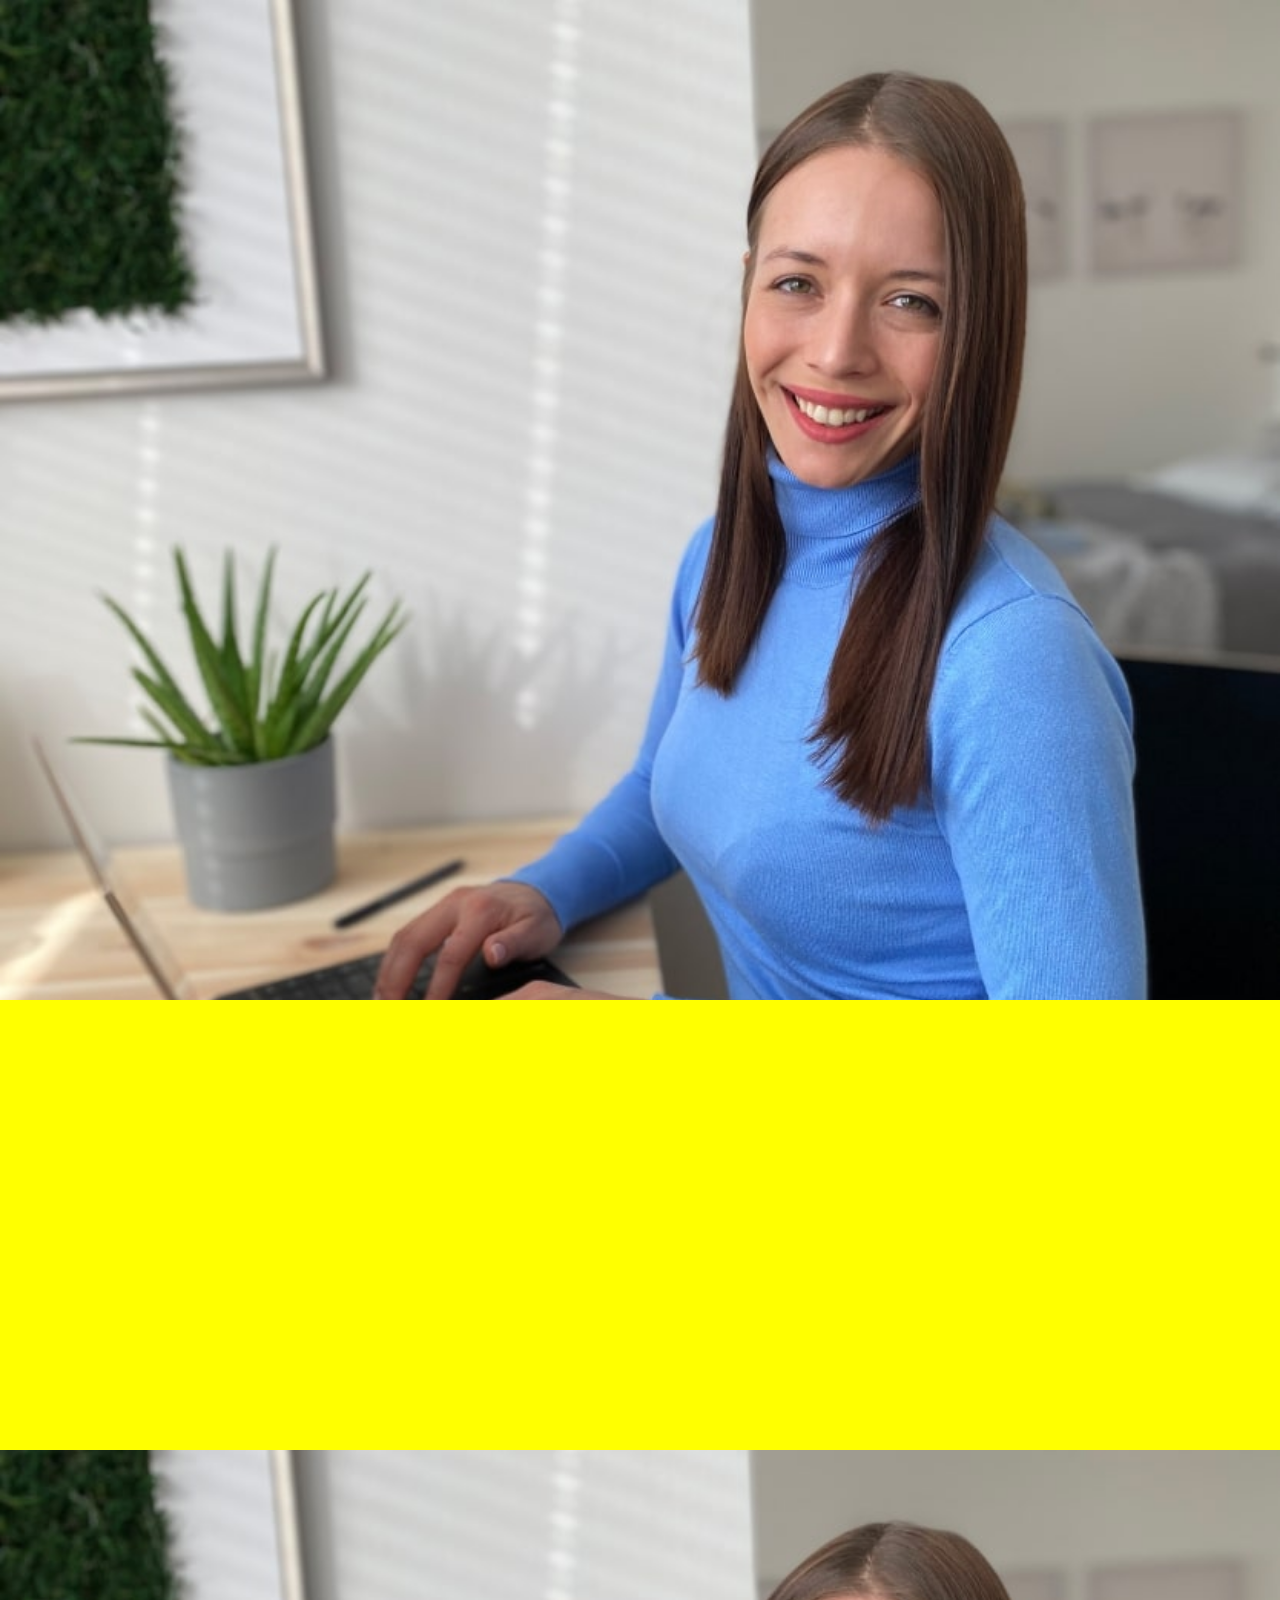
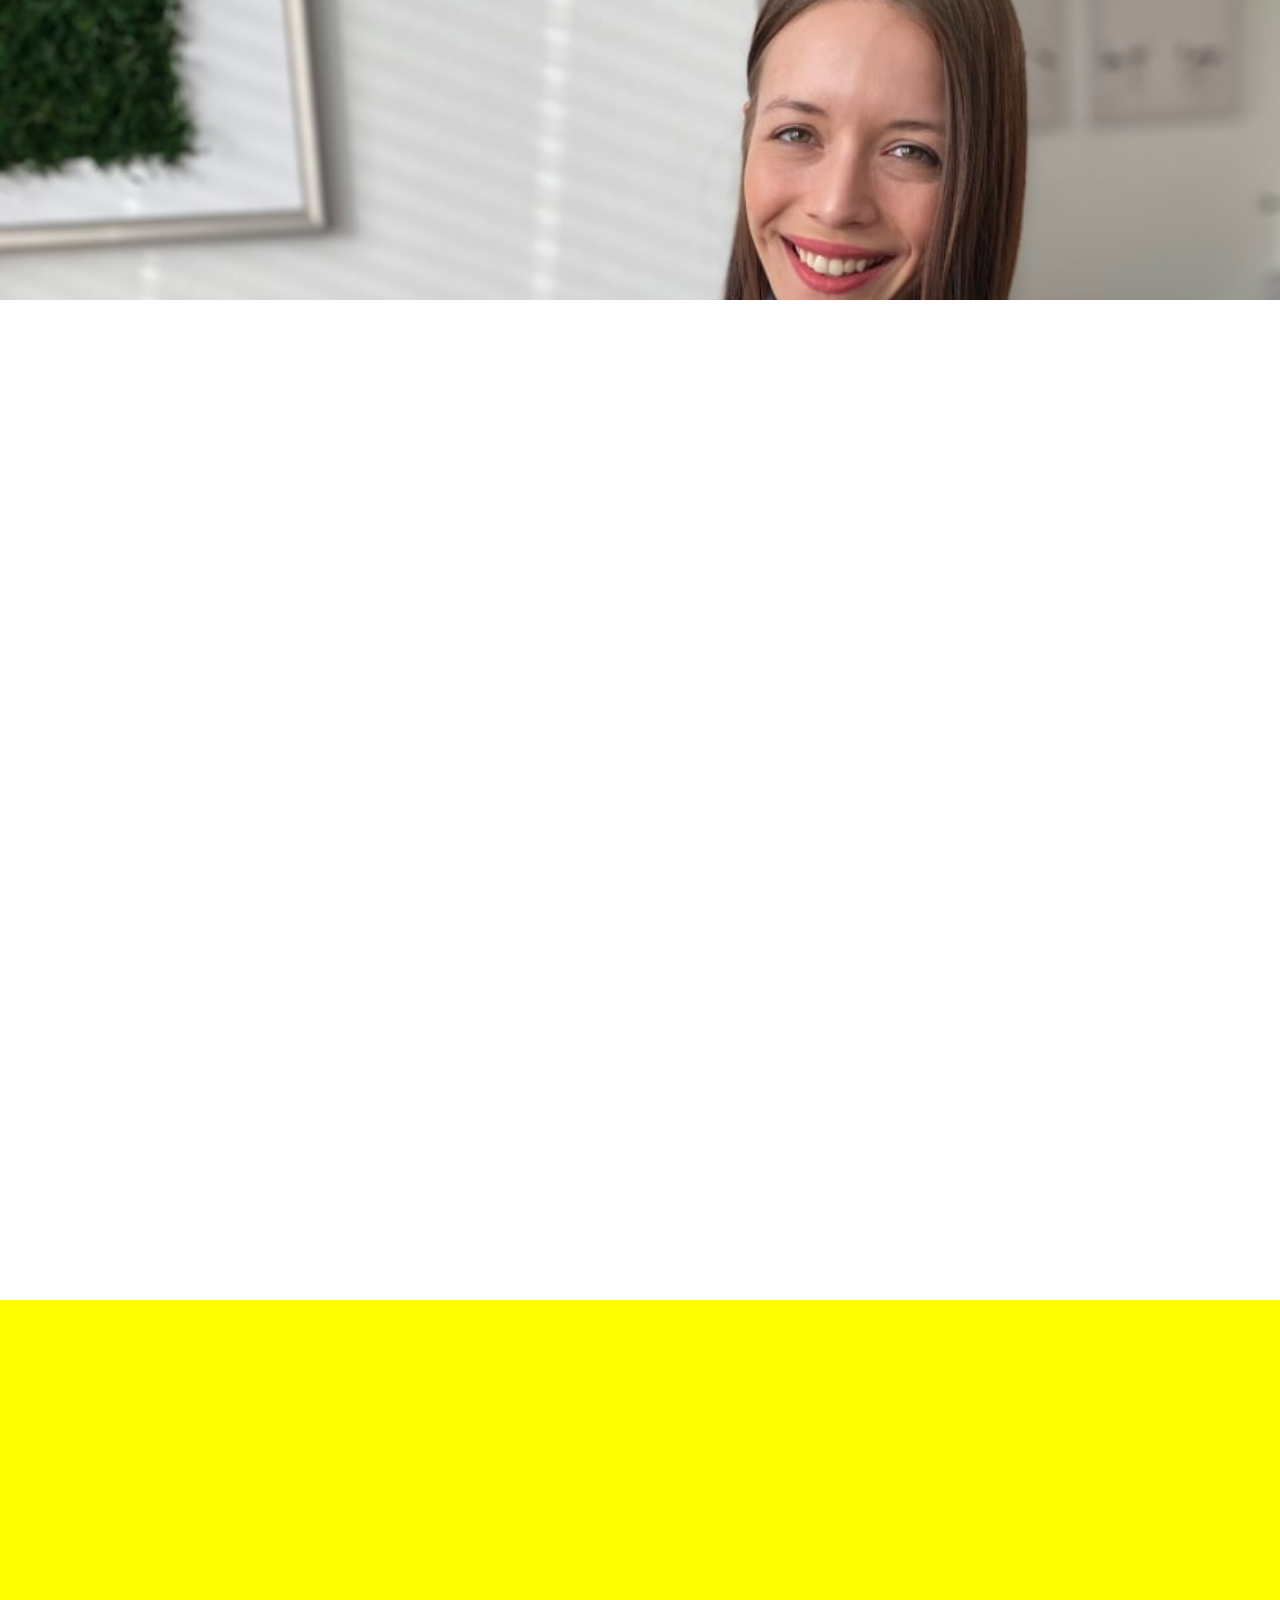
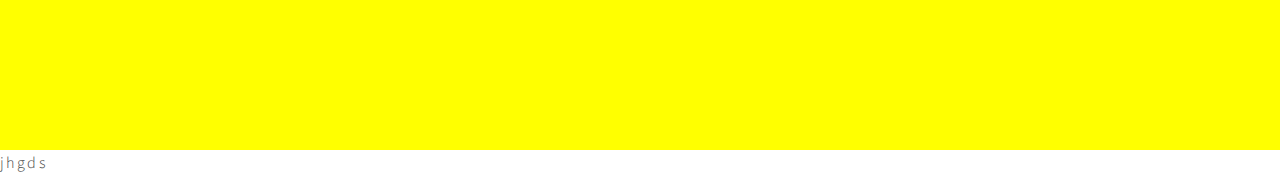
<file: paralax.html>
<!DOCTYPE html>
<html lang="en">
<head>
    <!-- style sheet -->
    <link rel="stylesheet" type="text/css" href="style.css">
    <!-- fonts -->
    <link href="https://fonts.googleapis.com/css2?family=Libre+Baskerville:ital,wght@0,400;0,700;1,400&family=Source+Sans+Pro:ital,wght@0,200;0,300;0,400;0,600;0,700;0,900;1,200;1,300;1,400;1,600;1,700;1,900&display=swap" rel="stylesheet">
    <!-- fade in -->
    <link rel="stylesheet" href="https://unpkg.com/aos@next/dist/aos.css" />
    <!-- or jquery online version -->
    <script src="https://ajax.googleapis.com/ajax/libs/jquery/3.5.1/jquery.min.js"></script>
    <!-- js -->
    <script src="myScript.js"></script>
    <meta charset="UTF-8">
    <meta name="viewport" content="width=device-width, initial-scale=1.0">
    <title>Document</title>
</head>
<body>
    <div class="greencont"></div>
    <div class="yellow"></div>
    <div class="pink"></div>
    <div class="greencont"></div>
    <div class="yellow"></div>

    <p>jhgds</p>
</body>
</html>
</file>
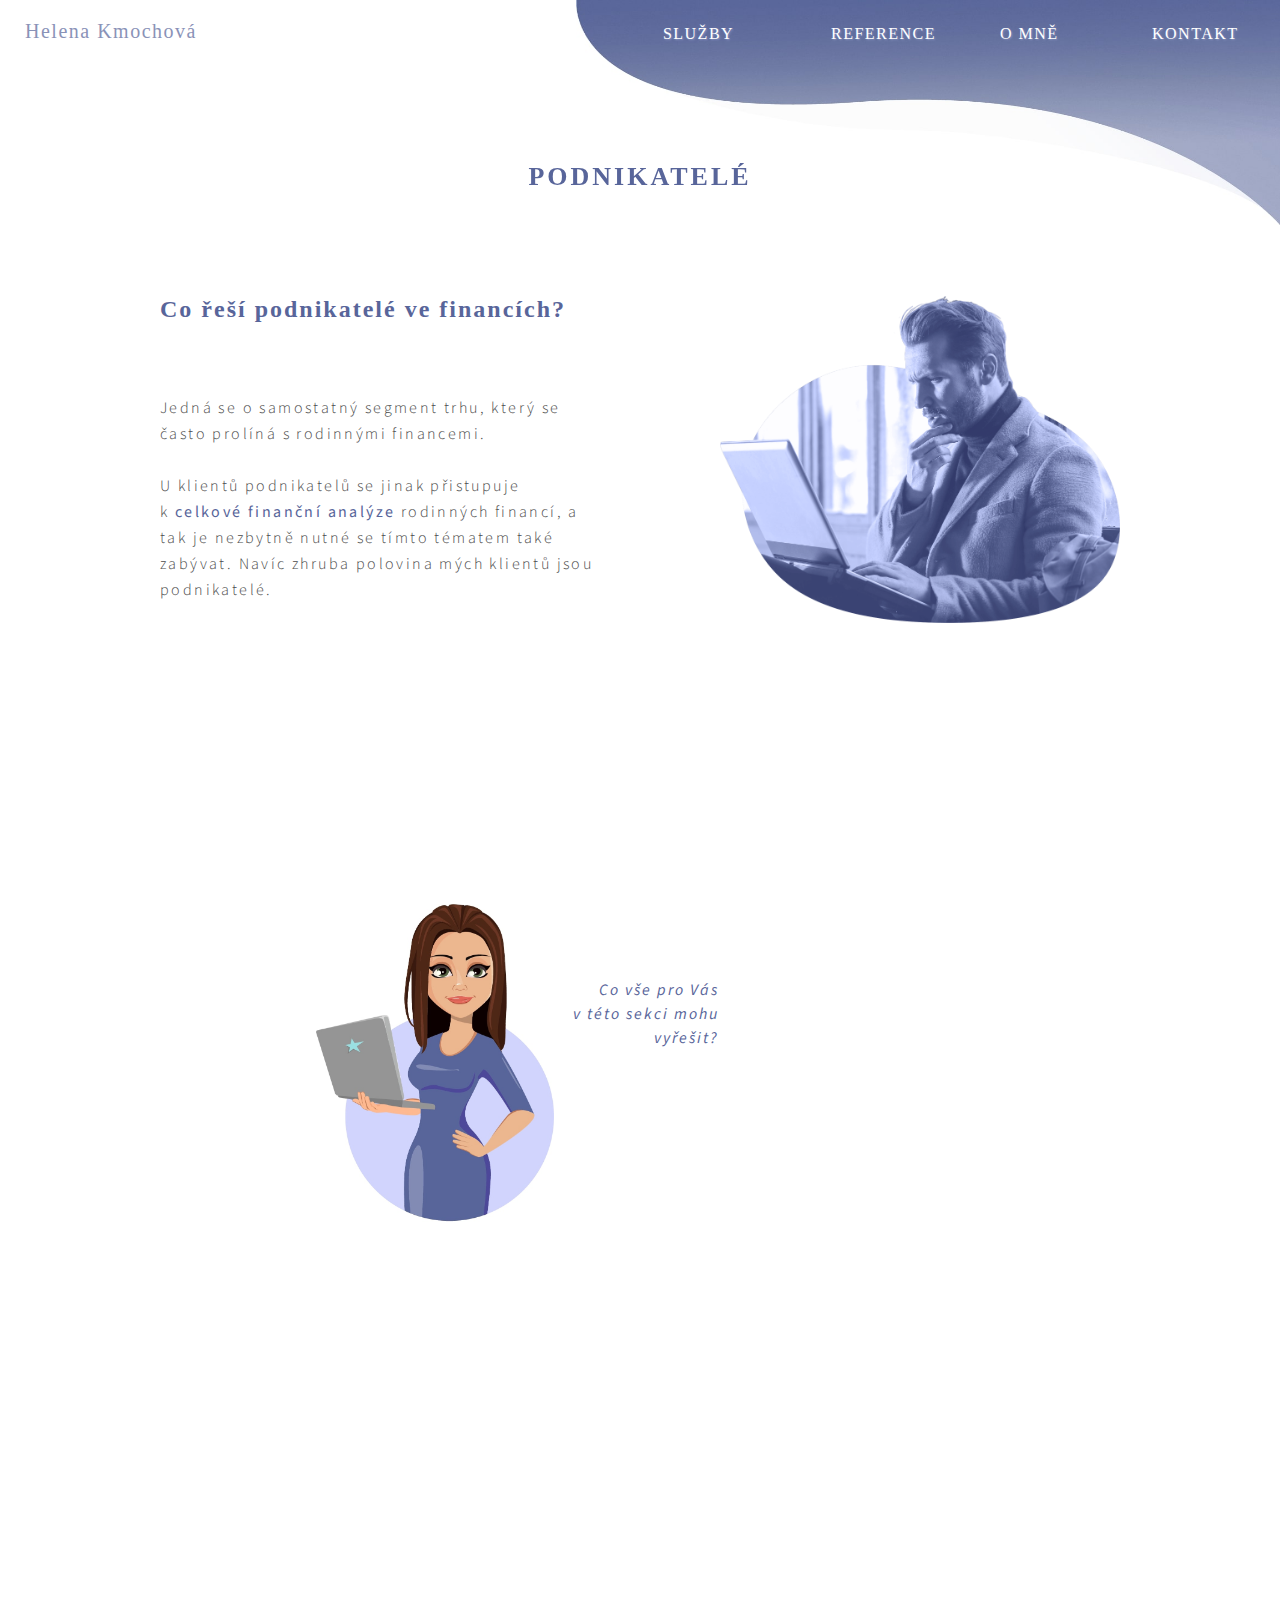
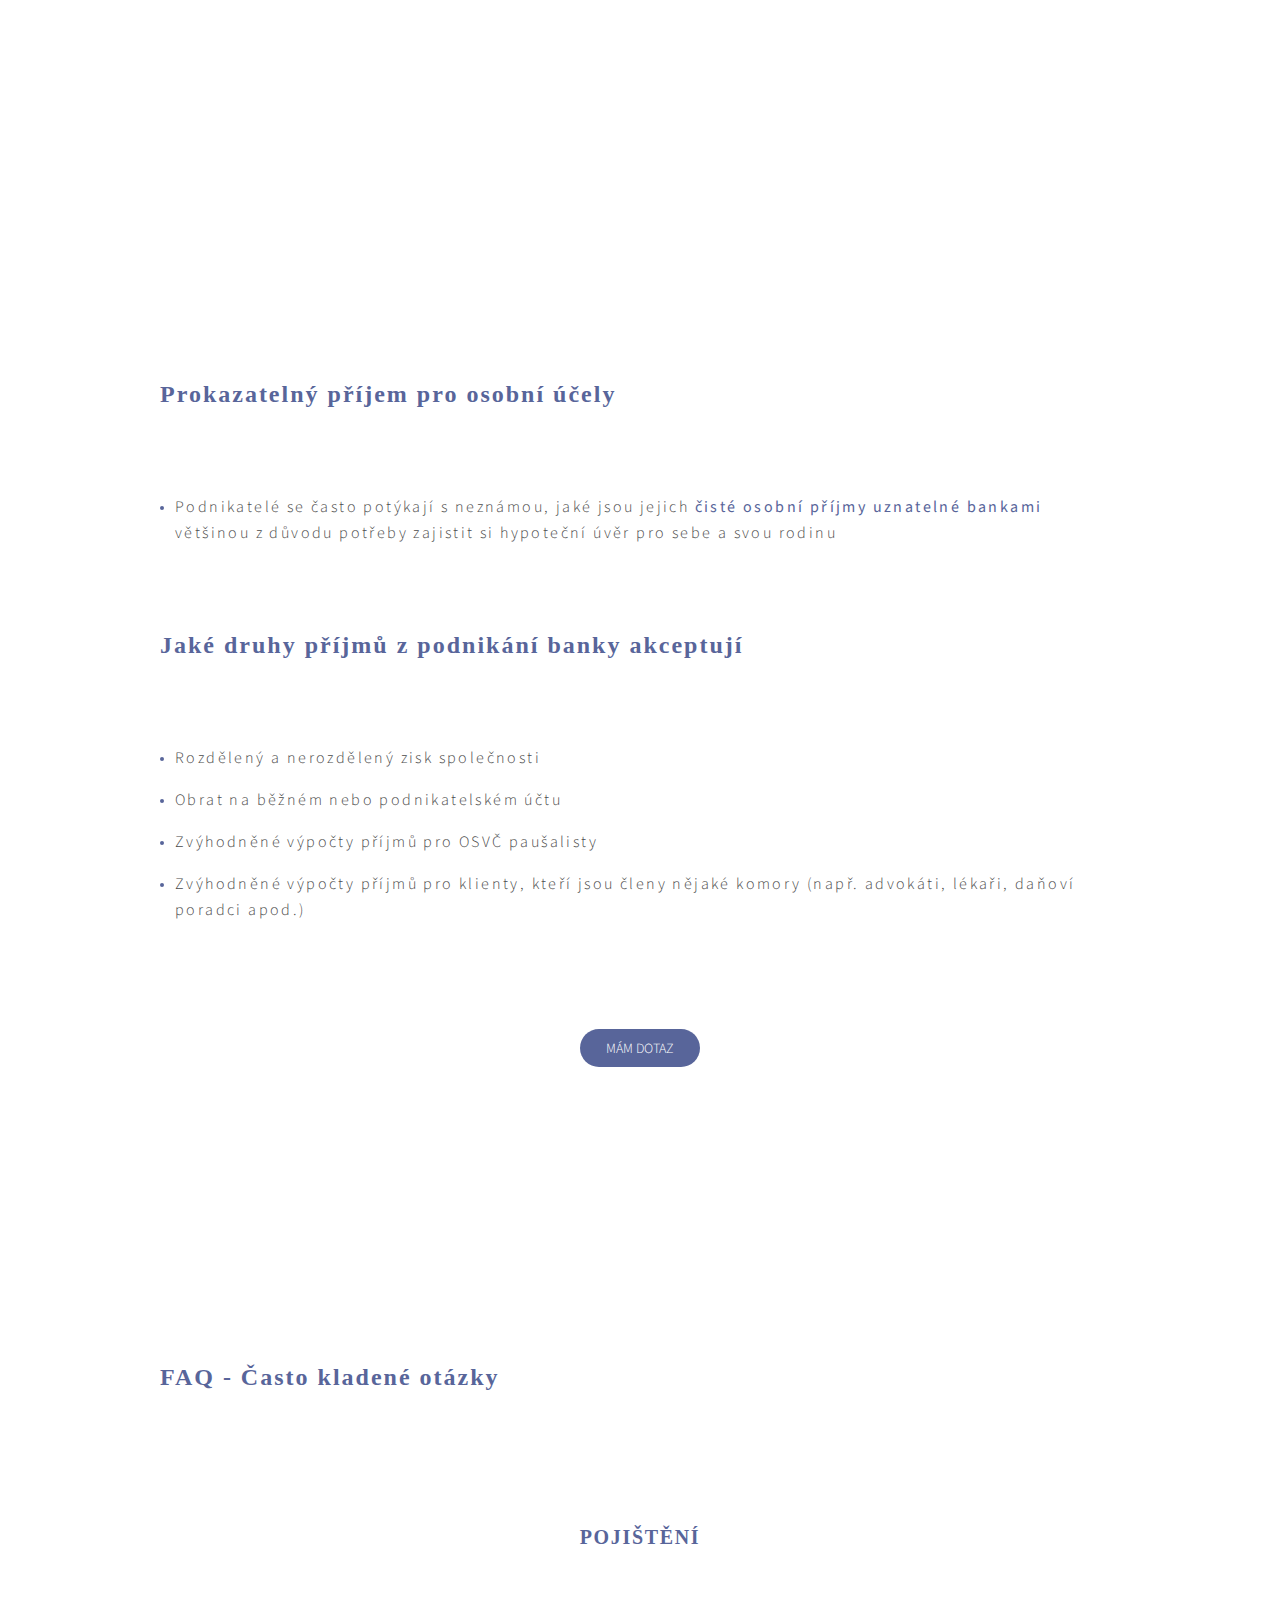
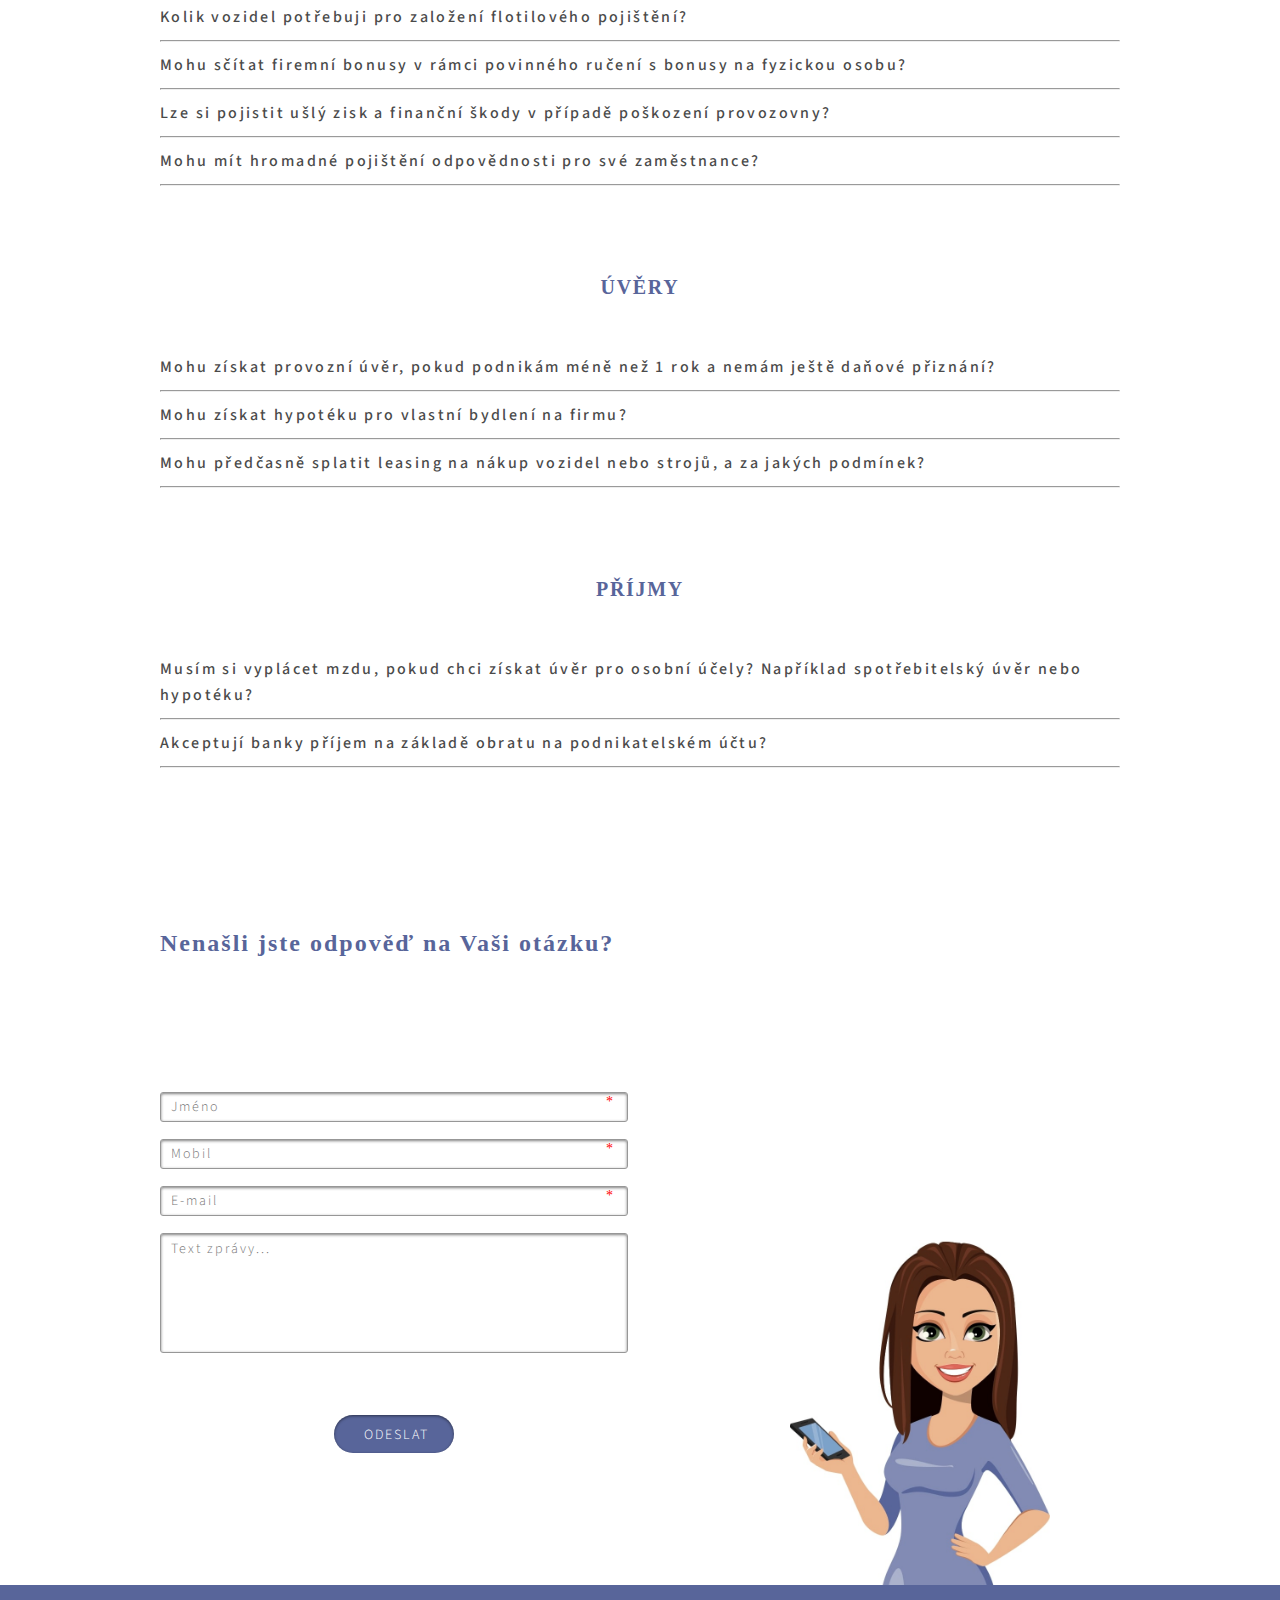
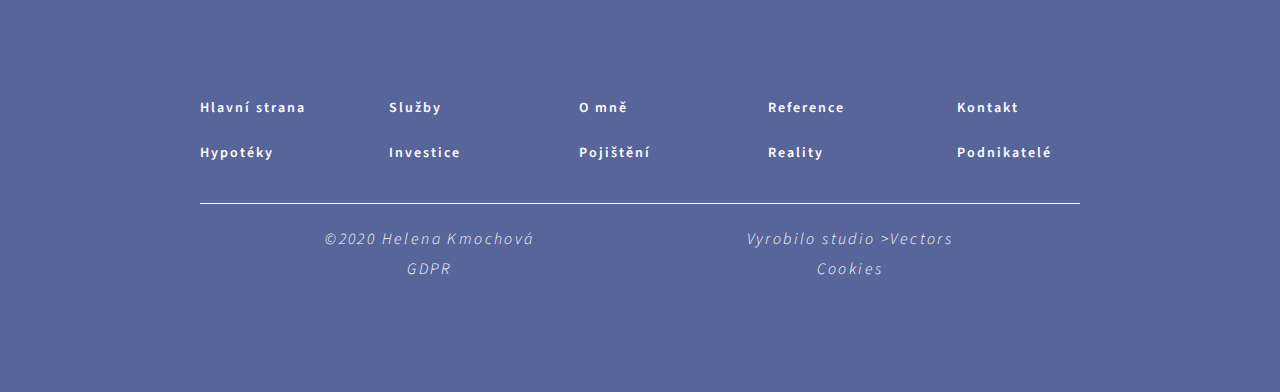
<file: podnikatele.html>
<!DOCTYPE html>
<html lang="cs">
<head>
    <!-- Global site tag (gtag.js) - Google Analytics -->
    <script async src="https://www.googletagmanager.com/gtag/js?id=UA-152215959-3"></script>
    <script>
        window.dataLayer = window.dataLayer || [];
        function gtag(){dataLayer.push(arguments);}
        gtag('js', new Date());

        gtag('config', 'UA-152215959-3');
    </script>
    <meta charset="UTF-8">
    <meta name="viewport" content="width=device-width, initial-scale=1.0">
    <!-- favicon -->
    <link rel="icon"  sizes="96x96" href="images/favicon2.png">
    <!-- image for social media links -->
    <meta property="og:image" content="images/smlink.jpg">
    <meta property="og:image:type" content="image.jpg">
    <meta property="og:image:width" content="200">
    <meta property="og:image:height" content="200">
    <!-- style sheet -->
    <link rel="stylesheet" type="text/css" href="style.css">
    <!-- fonts -->
    <link href="https://fonts.googleapis.com/css2?family=Libre+Baskerville:ital,wght@0,400;0,700;1,400&family=Source+Sans+Pro:ital,wght@0,200;0,300;0,400;0,600;0,700;0,900;1,200;1,300;1,400;1,600;1,700;1,900&display=swap" rel="stylesheet">
    <!-- fade in -->
    <link rel="stylesheet" href="https://unpkg.com/aos@next/dist/aos.css" />
    <!-- or jquery online version -->
    <script src="https://ajax.googleapis.com/ajax/libs/jquery/3.5.1/jquery.min.js"></script>
    <!-- js -->
    <script src="myScript.js"></script>
    <meta name="description" content="Konkrétní návody jak řešit podnikatelské pojištění, úvěry a investice."> 
    <title>Tipy jak ochránit svou firmu proti nenadálým událostem | Helena Kmochová </title>
</head>
<body>
    <!-- MENU_________________________________________________________________ -->
    <div id="mySidenav" class="sidenav">
        <a href="javascript:void(0)" class="closebtn" onclick="closeNav()">&times;</a>
        <a href="index.html"><p>HLAVNÍ STRANA</p></a>
        <a href="index.html#sluzby"><p>SLUŽBY</p></a>
        <a href="hypoteky.html"><p class="menuSluzby">Hypotéky</p></a>
        <a href="investice.html"><p class="menuSluzby">Investice</p></a>
        <a href="pojisteni.html"><p class="menuSluzby">Pojištění</p></a>
        <a href="reality.html"><p class="menuSluzby">Reality</p></a>
        <a href="podnikatele.html"><p class="menuSluzby">Podnikatelé</p></a>
        <a href="index.html#reference"><p>REFERENCE</p></a>
        <a href="index.html#about"><p>O MNĚ</p></a>
        <a href="index.html#contact"><p>KONTAKT</p></a>
    </div>
    <!-- Hypoteky_________________________________________________________________ -->
    <section id="podnikatele">
        <a href="index.html" id="logo"><h1>Helena Kmochová</h1></a>
        <div class="bar">
            <div class="fullmenu">
                <div class="dropdown">
                    <a href="index.html#sluzby"><h1 id="dropbtn">SLUŽBY</h1></a>
                    <div class="dropdown-content" id="dropdown-content">
                        <a href="hypoteky.html"><p class="dropSluzby">Hypotéky</p></a>
                        <a href="investice.html"><p class="dropSluzby">Investice</p></a>
                        <a href="pojisteni.html"><p class="dropSluzby">Pojištění</p></a>
                        <a href="reality.html"><p class="dropSluzby">Reality</p></a>
                        <a href="podnikatele.html"><p class="dropSluzby">Podnikatelé</p></a>
                    </div>
                </div>
                <a href="index.html#reference" class="middle"><h1>REFERENCE</h1></a>
                <a href="index.html#about" class="middle"><h1>O MNĚ</h1></a>
                <a href="index.html#contact" class="middle"><h1>KONTAKT</h1></a>
            </div>
            <span onclick="openNav()"><img src="images/hmbg.jpg" alt="hamburger menu" class="hmbg"></span>
        </div>
        <h2 class="topheader" data-aos="fade-up">PODNIKATELÉ</h2>
        <div class="pchypoboxtop">
        <img src="images/Podnikatele_tiny.png" alt="podnikatel řešící své finance" class="topimg">
        <div class="hypoparagraph">
            <h2>Co řeší podnikatelé ve financích?</h2>
            <p>Jedná se o samostatný segment trhu, který se často prolíná s rodinnými financemi. 
                <br><br>
                U klientů podnikatelů se jinak přistupuje k <b>celkové finanční analýze</b> rodinných financí, 
                a tak je nezbytně nutné se tímto tématem také zabývat. Navíc zhruba polovina mých 
                klientů jsou podnikatelé.</p>
        </div>
        </div>
        <div class="hypopannamirror"> 
            <img src="images/Doll-orez09-tiny-laptop.jpg" alt="finanční poradenství pro podnikatele">
            <p><b>Co vše pro Vás v této sekci mohu vyřešit?</b></p>
        </div>
        <div class="pcboxkroky">
            <!-- POJISTENI -->
            <div class="purplebox" data-aos="fade-up">
                <h3>Pojištění</h3>
                <ul>
                    <li>
                        <p><b>Podnikatelská odpovědnost</b></p><br>
                    </li>
                    <li>
                        <p><b>Pojištění provozoven</b> – majetkové pojištění</p><br>
                    </li>
                    <li>
                        <p><b>Auto flotilové pojištění</b></p>
                    </li>
                </ul>
            </div>

            <!-- UVERY -->
            <div class="purplebox" data-aos="fade-up">
                <h3>Úvěry</h3>
                <ul>
                    <li>
                        <p><b>Krátkodobé nezajištěné úvěry</b> – tzv. provozní úvěry</p><br>
                    </li>
                    <li>
                        <p><b>Dlouhodobé podnikatelské úvěry</b> zajištěné movitými a nemovitými věcmi</p><br>
                    </li>
                    <li>
                        <p><b>Leasing</b></p>
                    </li>
                </ul>
            </div>

            <!-- INVESTICE -->
            <div class="purplebox" data-aos="fade-up">
                <h3>Investice</h3>
                <ul>
                    <li>
                        <p>Uchování hodnoty finanční rezervy na podnikatelském účtu</p><br>
                    </li>
                    <li>
                        <p><b>Tvorba likvidní rezervy</b> na rozvoj podnikání nebo propady příjmu v krizi</p>
                    </li>
                </ul>
            </div>
        </div>

        <div class="hypoparagraph">
            <h2>Prokazatelný příjem pro osobní účely</h2>
            <ul>
                <li>
                    <p>Podnikatelé se často potýkají s neznámou, jaké jsou jejich <b>čisté osobní příjmy 
                        uznatelné bankami</b> většinou z důvodu potřeby zajistit si hypoteční úvěr pro sebe a svou rodinu</p>
                </li>
            </ul>
            <h2>Jaké druhy příjmů z podnikání banky akceptují</h2>
            <ul>
                <li>
                    <p>Rozdělený a nerozdělený zisk společnosti</p><br>
                </li>
                <li>
                    <p>Obrat na běžném nebo podnikatelském účtu</p><br>
                </li>
                <li>
                    <p>Zvýhodněné výpočty příjmů pro OSVČ paušalisty</p><br>
                </li>
                <li>
                    <p>Zvýhodněné výpočty příjmů pro klienty, kteří jsou členy nějaké komory 
                        (např. advokáti, lékaři, daňoví poradci apod.)</p><br>
                </li>
            </ul>
        </div>


        <a href="#podnikatelecontact"><button class="cta">Mám dotaz</button></a>

        
    <!-- FAQ ____________________________________________________________________-->
        <div class="faq">
            <h2>FAQ - Často kladené otázky</h2>
            <!-- POJISTENI PODNIK______________________________ -->
            <h3>Pojištění</h3>
            <div class="faqquestion">
                <p class="question">Kolik vozidel potřebuji pro založení flotilového pojištění?</p>
                <div class="answer">
                <p >Již od 5 vozidel můžete sjednat flotilové pojištění. </p>
                </div>
                <hr>
            </div>
            <div class="faqquestion">
                <p class="question">Mohu sčítat firemní bonusy v rámci povinného ručení s bonusy na fyzickou osobu?</p>
                <div class="answer">
                <p >Ano, některé pojišťovny toto umožňují. </p>
                </div>
                <hr>
            </div>
            <div class="faqquestion">
                <p class="question">Lze si pojistit ušlý zisk a finanční škody v případě poškození provozovny?</p>
                <div class="answer">
                <p >Ano, dokonce si mohu pojistit i finanční náklady na provoz podnikání, jako jsou např. mzdy zaměstnancům.</p>
                </div>
                <hr>
            </div>
            <div class="faqquestion">
                <p class="question">Mohu mít hromadné pojištění odpovědnosti pro své zaměstnance?</p>
                <div class="answer">
                <p >Ano. Vhodné především pro jistotu toho, že je zaměstnanec pojištěný.</p>
                </div>
                <hr>
            </div>

            <!-- UVERY PODNIK______________________________ -->
            <h3>Úvěry</h3>
            <div class="faqquestion">
                <p class="question">Mohu získat provozní úvěr, pokud podnikám méně než 1 rok a nemám 
                    ještě daňové přiznání?</p>
                <div class="answer">
                <p >Ano můžete. Je možné použít bankovní obratovou historii nebo předběžné daňové přiznání.</p>
                </div>
                <hr>
            </div>
            <div class="faqquestion">
                <p class="question">Mohu získat hypotéku pro vlastní bydlení na firmu?</p>
                <div class="answer">
                <p >Ano. </p>
                </div>
                <hr>
            </div>
            <div class="faqquestion">
                <p class="question">Mohu předčasně splatit leasing na nákup vozidel nebo strojů, 
                    a za jakých podmínek?</p>
                <div class="answer">
                <p >Ano můžete. U většiny firemních leasingů se doplácí úroky do konce splatnosti úvěru.</p>
                </div>
                <hr>
            </div>

            <!-- INVESTICE PODNIK______________________________ -->
            <!-- <h3>investice</h3>
            <div class="faqquestion">
                <p class="question">Musím zdanit finanční rezervy v podobě nevyplaceného zisku z firmy, 
                    pokud je chci zainvestovat na finančních trzích?</p>
                <div class="answer">
                <p >........................8</p>
                </div>
                <hr>
            </div> -->

            <!-- PRIJMY PODNIK______________________________ -->
            <h3>Příjmy</h3>
            <div class="faqquestion">
                <p class="question">Musím si vyplácet mzdu, pokud chci získat úvěr pro osobní účely? 
                    Například spotřebitelský úvěr nebo hypotéku?</p>
                <div class="answer">
                <p >Nemusím. Mohu využít např. obratové metody prokazování příjmu.</p>
                </div>
                <hr>
            </div>
            <div class="faqquestion">
                <p class="question">Akceptují banky příjem na základě obratu na podnikatelském účtu?</p>
                <div class="answer">
                <p >Některé ano. </p>
                </div>
                <hr>
            </div>






           

            <!-- last question  -->
            <h2 class="lastquestion">Nenašli jste odpověď na Vaši otázku?</h2>
        </div>
    <!-- CONTACT ____________________________________________________________________-->
        <div class="contactcontainer" id="podnikatelecontact" >
            <form action="mailto:helena.kmochova@4fin.cz" method="post" enctype="text/plain"  name="EmailTestForm">
                <label for="jmenod">Jméno</label>
                <input type="text" id="jmenod" placeholder="Jméno" name="name" required><div class="required">*</div>
                <label for="cislod">Mobil</label>
                <input type="number" id="cislod" placeholder="Mobil" name="mobil" required><div class="required">*</div>
                <label for="eadresad">Email</label>
                <input type="email" id="eadresad" placeholder="E-mail" name="mail" required><div class="required">*</div>
                <label for="zpravad">Text zprávy</label>
                <input type="text" id="zpravad" placeholder="Text zprávy..." name="zprava" class="message" required>
                <input type="submit" value="ODESLAT" class="submit">
            </form>
           
        </div>
        <img src="images/Doll-mobil svetla-tiny.jpg" alt="panenka kontaktujte mě" class="bye">
    </section>  
    <!-- FOOTER ____________________________________________________________________-->
    <section class="footerclass">
        <div class="footercont">
        <div class="footerbox" class="footerboxLeft">
            <a href="index.html"><h5>Hlavní strana</h5></a>
            <a href="index.html#sluzby"><h5>Služby</h5></a>
            <a href="index.html#about"><h5>O mně</h5></a>
            <a href="index.html#reference"><h5>Reference</h5></a>
            <a href="index.html#contact"><h5>Kontakt</h5></a>
        </div>
        <div class="footerbox" class="footerboxRight">
            <a href="hypoteky.html"><h5>Hypotéky</h5></a>
            <a href="investice.html"><h5>Investice</h5></a>
            <a href="pojisteni.html"><h5>Pojištění</h5></a>
            <a href="reality.html"><h5>Reality</h5></a>
            <a href="podnikatele.html"><h5>Podnikatelé</h5></a>
        </div>
        </div>
        <div class="copyrightbox">
            <p>©2020 Helena Kmochová</p>
            <a href="http://morethanvectors.com/"><p>Vyrobilo studio >Vectors</p></a>
        </div>
        <div class="copyrightbox">
            <a href="gdpr.html"> <p>GDPR</p></a>
            <a href="cookies.html"> <p>Cookies</p></a>
        </div>
    </section>
    <script src="https://unpkg.com/aos@next/dist/aos.js"></script>
    <script>
        // dropdown on desktop menu
        $(document).ready(function(){
            $(".dropdown").mouseover(function(){
                $("#dropdown-content").css("display", "block");
            });
            $(".dropdown").mouseout(function(){
                $("#dropdown-content").css("display", "none");
            });
        }); 

        // FAQ QUESTIONS
        $(document).ready(function()
        {
            $(".question").click(function()
            {
                $(this).next().toggle("slow");
            });
        });
       

        AOS.init({
            // offset: 50, // offset (in px) from the original trigger point
            //delay: 0, // values from 0 to 3000, with step 50ms
            duration: 1500, // values from 0 to 3000, with step 50ms
            easing: 'ease', // default easing for AOS animations
        });
    </script>
   
</body>
</html>
</file>
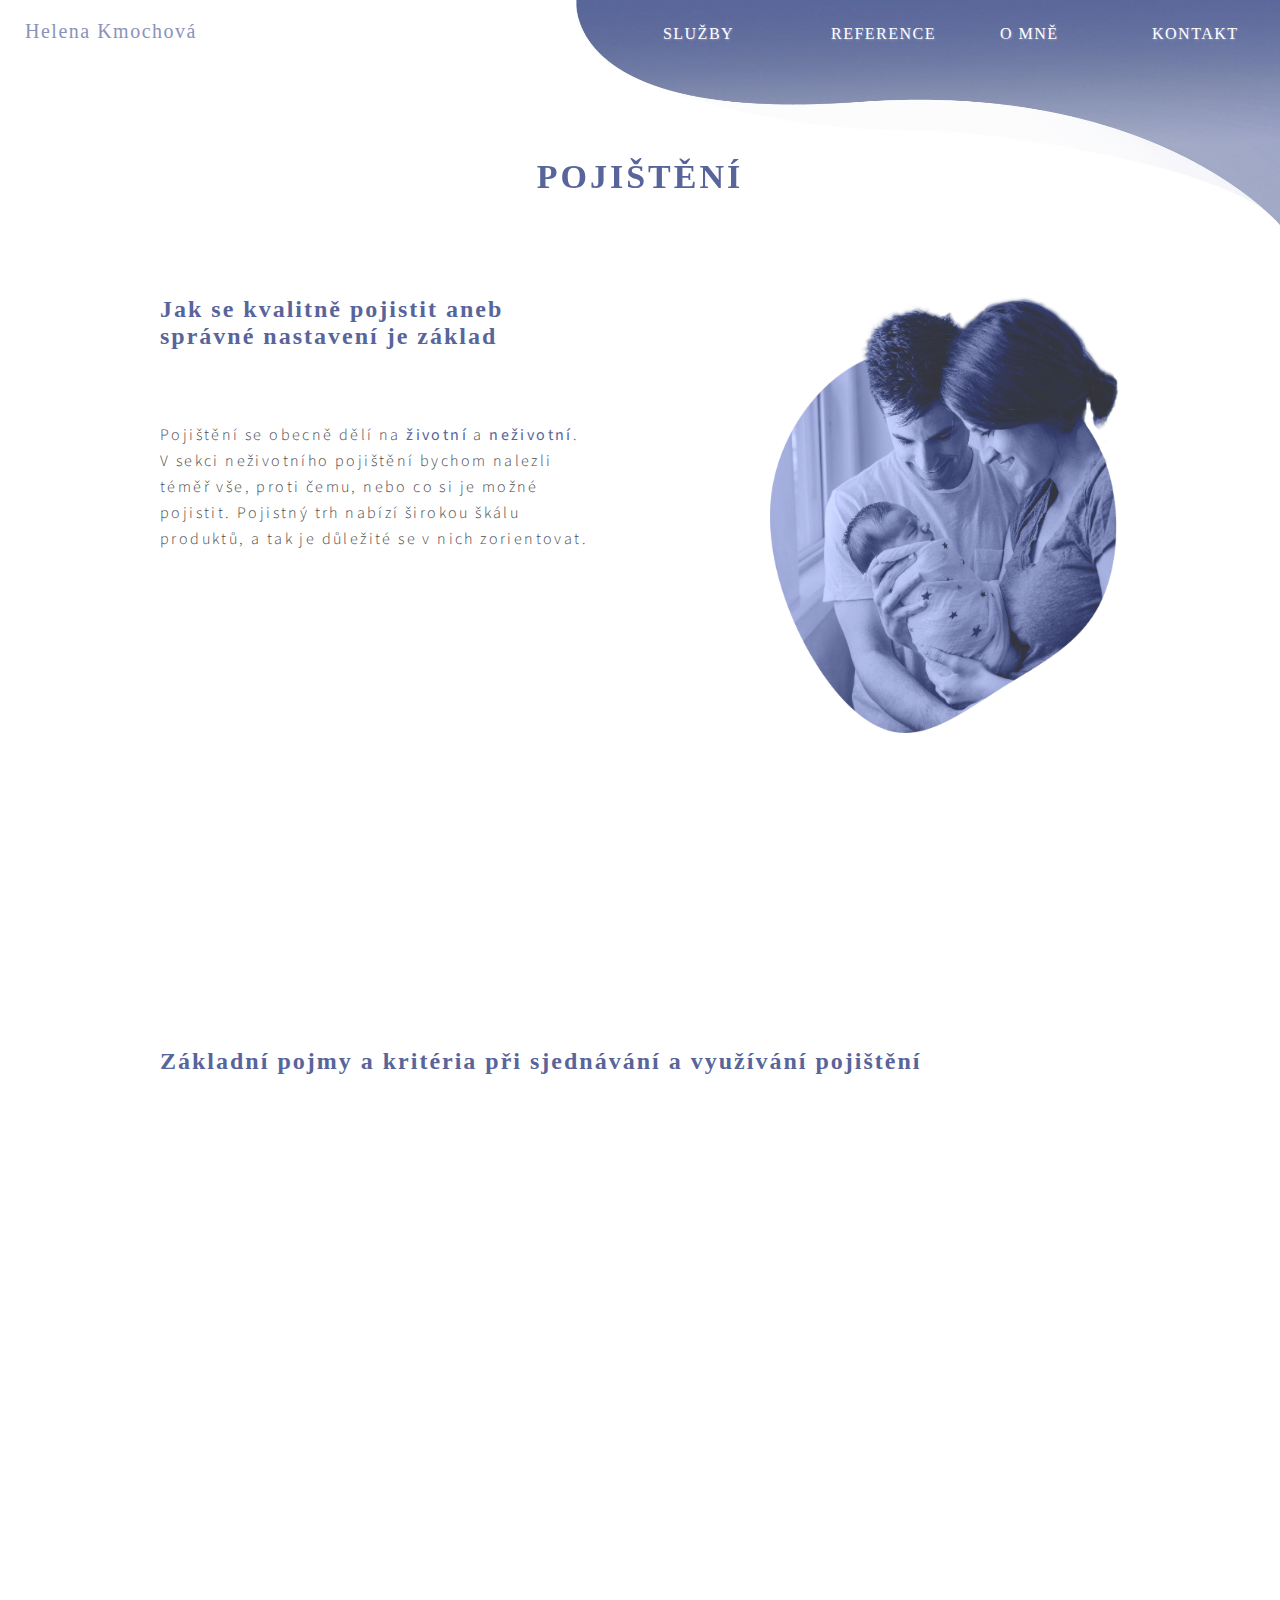
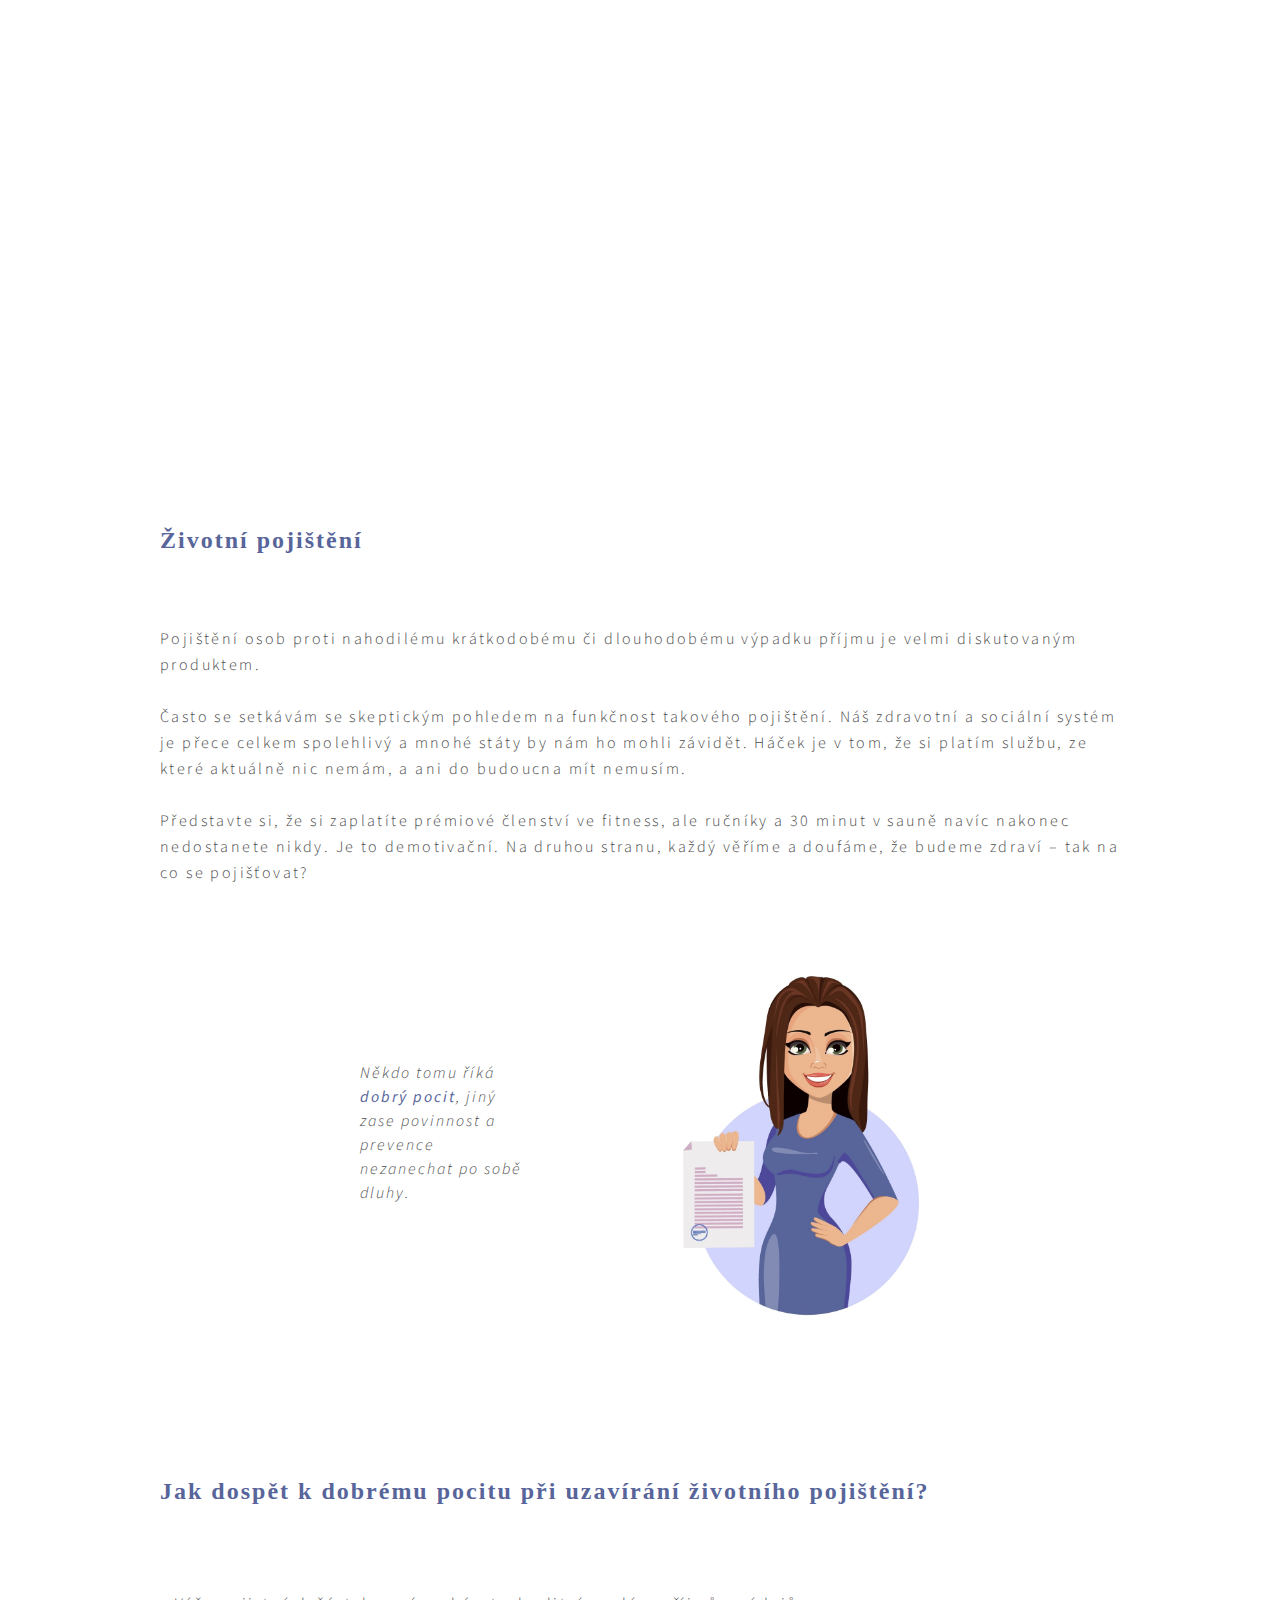
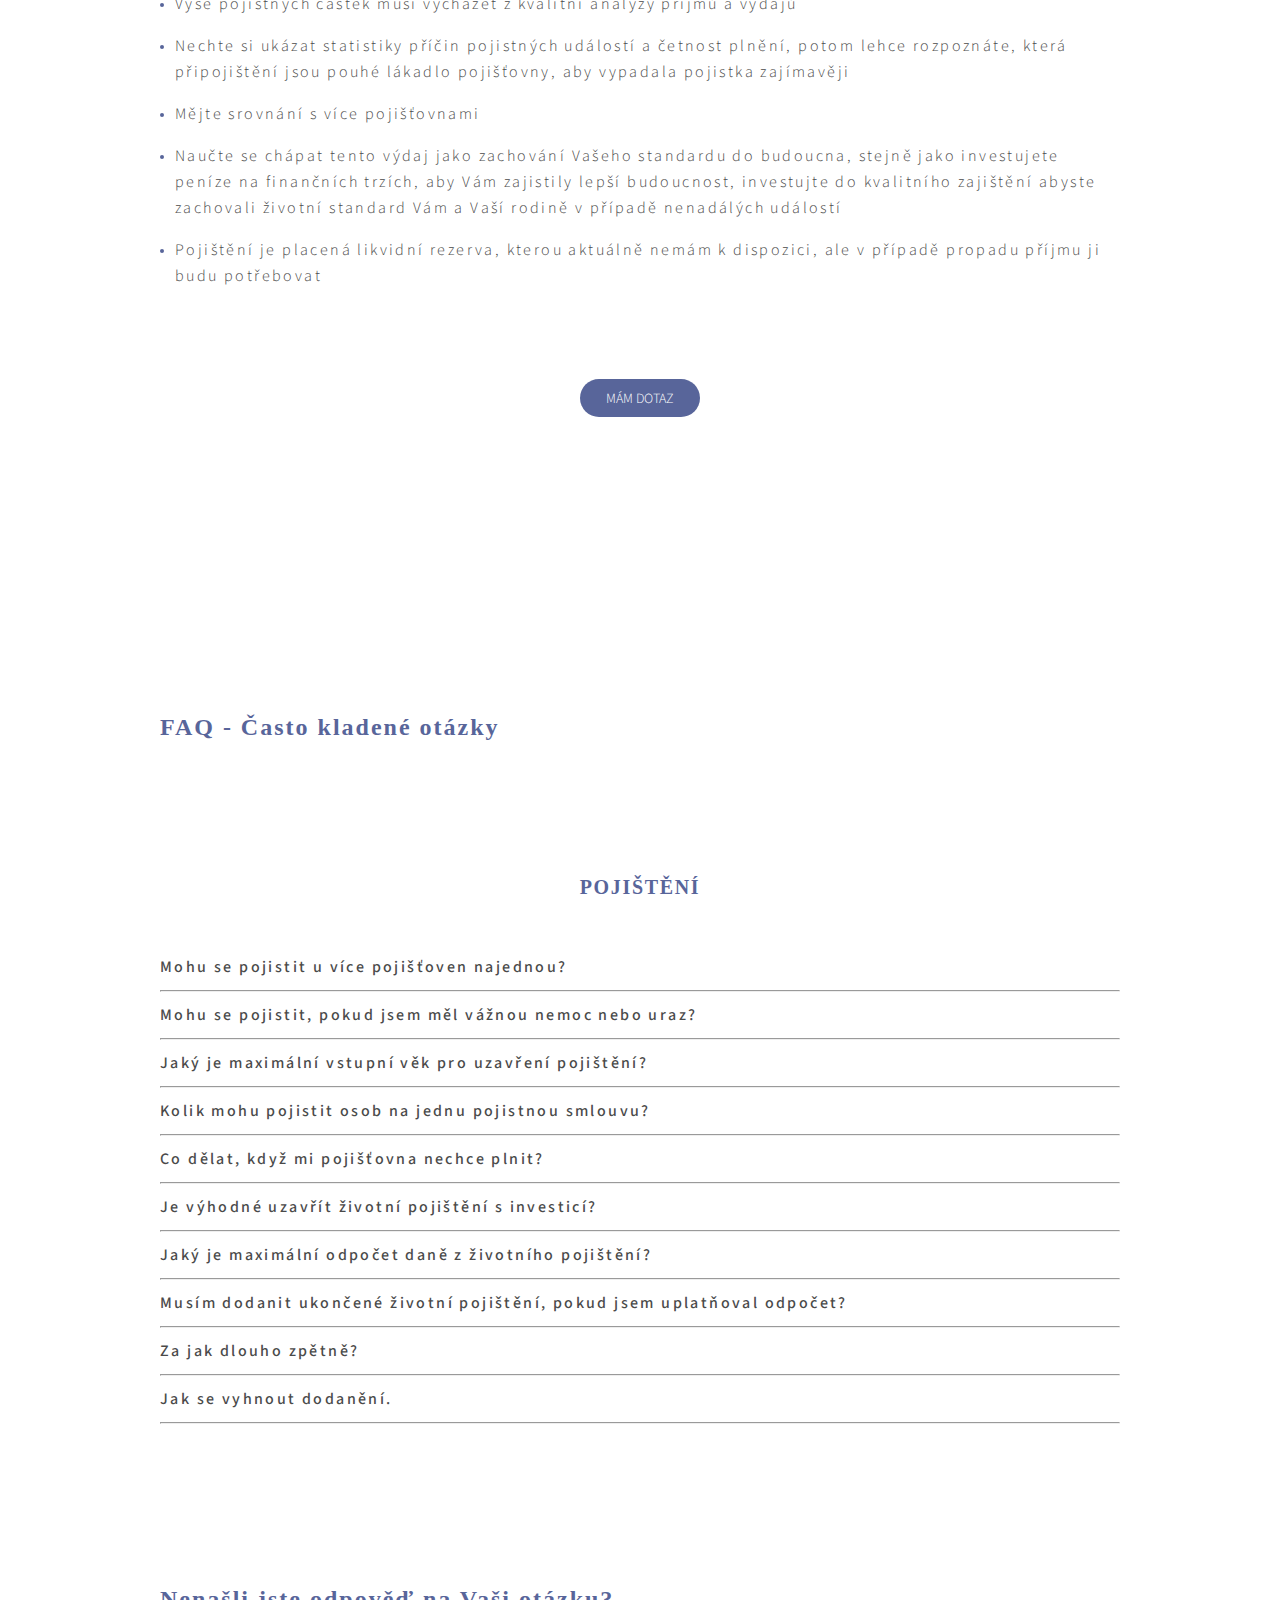
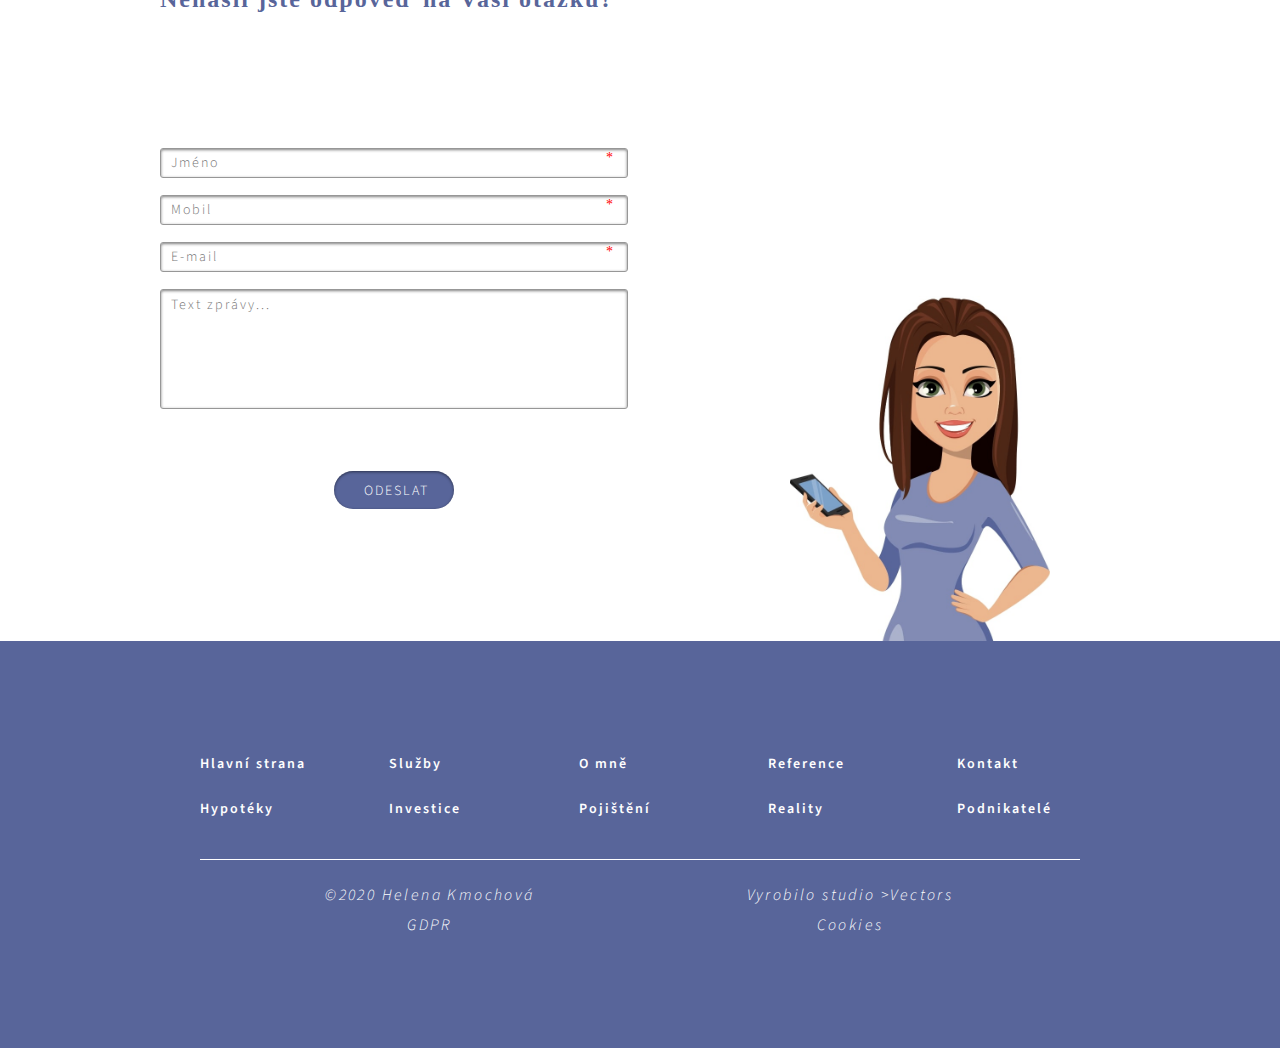
<file: pojisteni.html>
<!DOCTYPE html>
<html lang="cs">
<head>
    <!-- Global site tag (gtag.js) - Google Analytics -->
    <script async src="https://www.googletagmanager.com/gtag/js?id=UA-152215959-3"></script>
    <script>
        window.dataLayer = window.dataLayer || [];
        function gtag(){dataLayer.push(arguments);}
        gtag('js', new Date());

        gtag('config', 'UA-152215959-3');
    </script>
    <meta charset="UTF-8">
    <meta name="viewport" content="width=device-width, initial-scale=1.0">
    <!-- favicon -->
    <link rel="icon"  sizes="96x96" href="images/favicon2.png">
    <!-- image for social media links -->
    <meta property="og:image" content="images/smlink.jpg">
    <meta property="og:image:type" content="image/jpg">
    <meta property="og:image:width" content="200">
    <meta property="og:image:height" content="200">
    <!-- style sheet -->
    <link rel="stylesheet" type="text/css" href="style.css">
    <!-- fonts -->
    <link href="https://fonts.googleapis.com/css2?family=Libre+Baskerville:ital,wght@0,400;0,700;1,400&family=Source+Sans+Pro:ital,wght@0,200;0,300;0,400;0,600;0,700;0,900;1,200;1,300;1,400;1,600;1,700;1,900&display=swap" rel="stylesheet">
    <!-- fade in -->
    <link rel="stylesheet" href="https://unpkg.com/aos@next/dist/aos.css" />
    <!-- or jquery online version -->
    <script src="https://ajax.googleapis.com/ajax/libs/jquery/3.5.1/jquery.min.js"></script>
    <!-- js -->
    <script src="myScript.js"></script>
    <meta name="description" content="Jednoduchý návod jak správně nastavit životní a neživotní pojištění a ušetřit při tom nemalé peníze. "> 
    <title>Jak na kvalitní pojistku snadno a rychle! | Helena Kmochová </title>
</head>
<body>
    <!-- MENU_________________________________________________________________ -->
    <div id="mySidenav" class="sidenav">
        <a href="javascript:void(0)" class="closebtn" onclick="closeNav()">&times;</a>
        <a href="index.html"><p>HLAVNÍ STRANA</p></a>
        <a href="index.html#sluzby"><p>SLUŽBY</p></a>
        <a href="hypoteky.html"><p class="menuSluzby">Hypotéky</p></a>
        <a href="investice.html"><p class="menuSluzby">Investice</p></a>
        <a href="pojisteni.html"><p class="menuSluzby">Pojištění</p></a>
        <a href="reality.html"><p class="menuSluzby">Reality</p></a>
        <a href="podnikatele.html"><p class="menuSluzby">Podnikatelé</p></a>
        <a href="index.html#reference"><p>REFERENCE</p></a>
        <a href="index.html#about"><p>O MNĚ</p></a>
        <a href="index.html#contact"><p>KONTAKT</p></a>
    </div>
    <!-- Hypoteky_________________________________________________________________ -->
    <section id="pojisteni">
        <a href="index.html" id="logo"><h1>Helena Kmochová</h1></a>
        <div class="bar">
            <div class="fullmenu">
                <div class="dropdown">
                    <a href="index.html#sluzby"><h1 id="dropbtn">SLUŽBY</h1></a>
                    <div class="dropdown-content" id="dropdown-content">
                        <a href="hypoteky.html"><p class="dropSluzby">Hypotéky</p></a>
                        <a href="investice.html"><p class="dropSluzby">Investice</p></a>
                        <a href="pojisteni.html"><p class="dropSluzby">Pojištění</p></a>
                        <a href="reality.html"><p class="dropSluzby">Reality</p></a>
                        <a href="podnikatele.html"><p class="dropSluzby">Podnikatelé</p></a>
                    </div>
                </div>
                <a href="index.html#reference" class="middle"><h1>REFERENCE</h1></a>
                <a href="index.html#about" class="middle"><h1>O MNĚ</h1></a>
                <a href="index.html#contact" class="middle"><h1>KONTAKT</h1></a>
            </div>
            <span onclick="openNav()"><img src="images/hmbg.jpg" alt="hamburger menu" class="hmbg"></span>
        </div>
        <h2 class="topheader" data-aos="fade-up">POJIŠTĚNÍ</h2>
        <div class="pchypoboxtop">
        <img src="images/Pojisteni_tiny.png" alt="spokojeně pojištěná rodina" class="topimg" id="mimino">

        <div class="hypoparagraph">
            <h2>Jak se kvalitně pojistit aneb správné nastavení je základ</h2>
            <p>Pojištění se obecně dělí na <b>životní</b>  a <b>neživotní</b>. V sekci neživotního pojištění bychom nalezli 
                téměř vše, proti čemu, nebo co si je možné pojistit. Pojistný trh nabízí širokou škálu produktů, 
                a tak je důležité se v nich zorientovat.</p>
        </div>
        </div>
        <div class="hypoparagraph">
            <h2 class="nadpis">Základní pojmy a kritéria při sjednávání a využívání pojištění</h2>
        </div>
        <div class="pcboxkroky">
            <!-- CENA -->
            <div class="purplebox" data-aos="fade-up">
                <h3>CENA</h3>
                <p>Trendem dnešní doby se staly internetové srovnávače cen pojištění. Myslím, že je to skvělý nástroj.
                    Jedno mu však chybí – <b>lidský faktor a zkušenosti</b>, které jsou leckdy nenahraditelné. 
                    <br><br>
                    To znamená, že cenově nejvýhodnější nabídka pro Vás nemusí být vždy ta nejlepší.</p>
            </div>

            <!-- PODMINKY -->
            <div class="purplebox" data-aos="fade-up">
                <h3>Podmínky</h3>
                <p>Všeobecné pojistné podmínky 99% klientů nečte a číst nechce. Skoro vždy je k tomu vede samotná 
                    složitost a zdlouhavost textu. 
                    <br><br>
                    Co kdyby jste věděli <b>jednoduchý návod </b>jak se v nich rychle zorientovat? 
                    <br><br>
                    Doporučuji se zaměřit především na výluky z pojištění, nákladovost (poplatky) a fakt co vše 
                    spadá do speciálních podmínek pojištění. Speciální podmínky se totiž mohou měnit a změny se 
                    pak vztahují na Vaše pojištění, což nemusíte vůbec postřehnout.</p>
            </div>

            <!-- SJEDNAVANI -->
            <div class="purplebox" data-aos="fade-up">
                <h3>Sjednávání</h3>
                <p><b>Buďte k pojišťovně upřímní.</b> Předtím, než budete přijati do pojištění, snažte se co nejpravdivěji 
                    zodpovídat dotazy pojišťovny, které klade při sjednávání smlouvy. 
                    <br><br>
                    Může to být zdravotní dotazník, dotazy na stav auta či nemovitosti apod. Pojišťovna potom 
                    automaticky přijme klienta do pojištění třeba už s konkrétní výlukou, kterou musíte před 
                    vznikem smlouvy odsouhlasit. 
                    <br><br>
                    Do budoucna potom víte, s čím počítat při případném plnění a s čím ne. Nic Vás tedy nepřekvapí.</p>
            </div>
        </div>
        <div class="hypoparagraph">
            <h2>Životní pojištění</h2>
            <p>Pojištění osob proti nahodilému krátkodobému či dlouhodobému výpadku příjmu je velmi 
                diskutovaným produktem. 
                <br><br>
                Často se setkávám se skeptickým pohledem na funkčnost takového pojištění. Náš zdravotní a 
                sociální systém je přece celkem spolehlivý a mnohé státy by nám ho mohli závidět. 
                Háček je v tom, že si platím službu, ze které aktuálně nic nemám, a ani do budoucna mít nemusím. 
                <br><br>
                Představte si, že si zaplatíte prémiové členství ve fitness, ale ručníky a 30 minut v sauně 
                navíc nakonec nedostanete nikdy. Je to demotivační. Na druhou stranu, každý věříme a doufáme, 
                že budeme zdraví – tak na co se pojišťovat?</p>
        </div>

        <div class="hypopanna"> 
            <p>Někdo tomu říká <b>dobrý pocit</b>, jiný zase povinnost a prevence nezanechat po sobě dluhy.</p>
            <img src="images/Doll-orez05-tiny-smlouva.jpg" alt="ideální nastavení pojištění">
        </div>

        <div class="hypoparagraph">
            <h2>Jak dospět k dobrému pocitu při uzavírání životního pojištění?</h2>
            <ul>
                <li>
                    <p>Výše pojistných částek musí vycházet z kvalitní analýzy příjmů a výdajů </p><br>
                </li>
                <li>
                    <p>Nechte si ukázat statistiky příčin pojistných událostí a četnost plnění, 
                        potom lehce rozpoznáte, která připojištění jsou pouhé lákadlo pojišťovny, 
                        aby vypadala pojistka zajímavěji</p><br>
                </li>
                <li>
                    <p>Mějte srovnání s více pojišťovnami </p><br>
                </li>
                <li>
                    <p>Naučte se chápat tento výdaj jako zachování Vašeho standardu do budoucna, 
                        stejně jako investujete peníze na finančních trzích, aby Vám zajistily lepší 
                        budoucnost, investujte do kvalitního zajištění abyste zachovali životní standard 
                        Vám a Vaší rodině v případě nenadálých událostí</p><br>
                </li>
                <li>
                    <p>Pojištění je placená likvidní rezerva, kterou aktuálně nemám k dispozici, 
                        ale v případě propadu příjmu ji budu potřebovat</p>
                </li>
            </ul>
        </div>
        <a href="#pojistenicontact"><button class="cta">Mám dotaz</button></a>

        
    <!-- FAQ ____________________________________________________________________-->
        <div class="faq">
            <h2>FAQ - Často kladené otázky</h2>
            <!-- Pojisteni -->
            <h3>Pojištění</h3>
            <div class="faqquestion">
                <p class="question">Mohu se pojistit u více pojišťoven najednou?</p>
                <div class="answer">
                <p >U produktu životního pojištění ano. U pojištění Nemovitosti nemohu čekat dvojí plnění, pokud by přesahovalo reprodukční hodnotu nemovitosti,
                     nebo stanovenou pojistnou částku na novou cenu nemovitosti.</p>
                </div>
                <hr>
            </div>
            <div class="faqquestion">
                <p class="question">Mohu se pojistit, pokud jsem měl vážnou nemoc nebo uraz?</p>
                <div class="answer">
                <p >Ano. Pojistná smlouva bude pravděpodobně omezená výlukami a nebo limity pojistného plnění. Mohu také uzavřít smlouvu bez zkoumání 
                    zdravotního stavu s omezenými limity pojistného plnění.</p>
                </div>
                <hr>
            </div>
            <div class="faqquestion">
                <p class="question">Jaký je maximální vstupní věk pro uzavření pojištění?</p>
                <div class="answer">
                <p >Je to až 75 let věku, kdy se mohu v některých případech pojistit až do 85 let věku.</p>
                </div>
                <hr>
            </div>
            <div class="faqquestion">
                <p class="question">Kolik mohu pojistit osob na jednu pojistnou smlouvu?</p>
                <div class="answer">
                <p >V rámci jedné smlouvy u některých pojišťoven mohu pojistit až 8 osob najednou.</p>
                </div>
                <hr>
            </div>
            <div class="faqquestion">
                <p class="question">Co dělat, když mi pojišťovna nechce plnit?</p>
                <div class="answer">
                <p >Nejprve prozkoumat důvod, poté se obrátit na zprostředkovatele smlouvy a nakonec na právního zástupce nebo certifikovanou poradnu.</p>
                </div>
                <hr>
            </div>
            <div class="faqquestion">
                <p class="question">Je výhodné uzavřít životní pojištění s investicí?</p>
                <div class="answer">
                <p >V případě, že Vám do smlouvy přispívá zaměstnavatel, který nabízí příspěvek pouze do životního pojištění, pak ano. 
                    Pro běžného klienta se z důvodu nákladovosti taková investice jednoznačně nevyplatí.</p>
                </div>
                <hr>
            </div>
            <div class="faqquestion">
                <p class="question">Jaký je maximální odpočet daně z životního pojištění?</p>
                <div class="answer">
                <p >Je to 24 000 Kč ročně. Pojistné musí být zaplaceno na investiční složku nebo na hlavní krytí (pojistná částka na smrt nebo dožití). 
                    Smlouva musí být daňově uznatelná – trvat minimálně 60 měsíců a do 60 let věku.</p>
                </div>
                <hr>
            </div>
            <div class="faqquestion">
                <p class="question">Musím dodanit ukončené životní pojištění, pokud jsem uplatňoval odpočet?</p>
                <div class="answer">
                <p >Ano.</p>
                </div>
                <hr>
            </div>
            <div class="faqquestion">
                <p class="question">Za jak dlouho zpětně?</p>
                <div class="answer">
                <p >Dodanit musím odpočty uplatňované v daňovém přiznání za posledních 10 let.</p>
                </div>
                <hr>
            </div>
            <div class="faqquestion">
                <p class="question">Jak se vyhnout dodanění.</p>
                <div class="answer">
                <p >Jedině tak, že smlouvu neukončím, převedu ji do splaceného stavu nebo platím dál, ale dalších 10 let už si nebudu uplatňovat 
                    nárok na snížení daňového základu a vrácení daní z příjmu.</p>
                </div>
                <hr>
            </div>
            
           
            <!-- last question -->
            <h2 class="lastquestion">Nenašli jste odpověď na Vaši otázku?</h2>
        </div>
    <!-- CONTACT ____________________________________________________________________-->
        <div class="contactcontainer" id="pojistenicontact" >
            <form action="mailto:helena.kmochova@4fin.cz" method="post" enctype="text/plain"  name="EmailTestForm">
                <label for="jmenop">Jméno</label>
                <input type="text" id="jmenop" placeholder="Jméno" name="name" required><div class="required">*</div>
                <label for="cislop">Mobil</label>
                <input type="number" id="cislop" placeholder="Mobil" name="mobil" required><div class="required">*</div>
                <label for="eadresap">Email</label>
                <input type="email" id="eadresap" placeholder="E-mail" name="mail" required><div class="required">*</div>
                <label for="zpravap">Text zprávy</label>
                <input type="text" id="zpravap" placeholder="Text zprávy..." name="zprava" class="message" required>
                <input type="submit" value="ODESLAT" class="submit">
            </form>
        </div>
        <img src="images/Doll-mobil svetla-tiny.jpg" alt="panenka kontaktujte mě" class="bye">
    </section>
    <!-- FOOTER ____________________________________________________________________-->
    <section class="footerclass">
        <div class="footercont">
        <div class="footerbox" class="footerboxLeft">
            <a href="index.html"><h5>Hlavní strana</h5></a>
            <a href="index.html#sluzby"><h5>Služby</h5></a>
            <a href="index.html#about"><h5>O mně</h5></a>
            <a href="index.html#reference"><h5>Reference</h5></a>
            <a href="index.html#contact"><h5>Kontakt</h5></a>
        </div>
        <div class="footerbox" class="footerboxRight">
            <a href="hypoteky.html"><h5>Hypotéky</h5></a>
            <a href="investice.html"><h5>Investice</h5></a>
            <a href="pojisteni.html"><h5>Pojištění</h5></a>
            <a href="reality.html"><h5>Reality</h5></a>
            <a href="podnikatele.html"><h5>Podnikatelé</h5></a>
        </div>
        </div>
        <div class="copyrightbox">
            <p>©2020 Helena Kmochová</p>
            <a href="http://morethanvectors.com/"><p>Vyrobilo studio >Vectors</p></a>
        </div>
        <div class="copyrightbox">
            <a href="gdpr.html"> <p>GDPR</p></a>
            <a href="cookies.html"> <p>Cookies</p></a>
        </div>
    </section> 
    <script src="https://unpkg.com/aos@next/dist/aos.js"></script>
    <script>
        // dropdown on desktop menu
        $(document).ready(function(){
            $(".dropdown").mouseover(function(){
                $("#dropdown-content").css("display", "block");
            });
            $(".dropdown").mouseout(function(){
                $("#dropdown-content").css("display", "none");
            });
        }); 

        // FAQ QUESTIONS
        $(document).ready(function()
        {
            $(".question").click(function()
            {
                $(this).next().toggle("slow");
            });
        });
       

        AOS.init({
            // offset: 50, // offset (in px) from the original trigger point
            //delay: 0, // values from 0 to 3000, with step 50ms
            duration: 1500, // values from 0 to 3000, with step 50ms
            easing: 'ease', // default easing for AOS animations
        });
    </script>
   
</body>
</html>
</file>
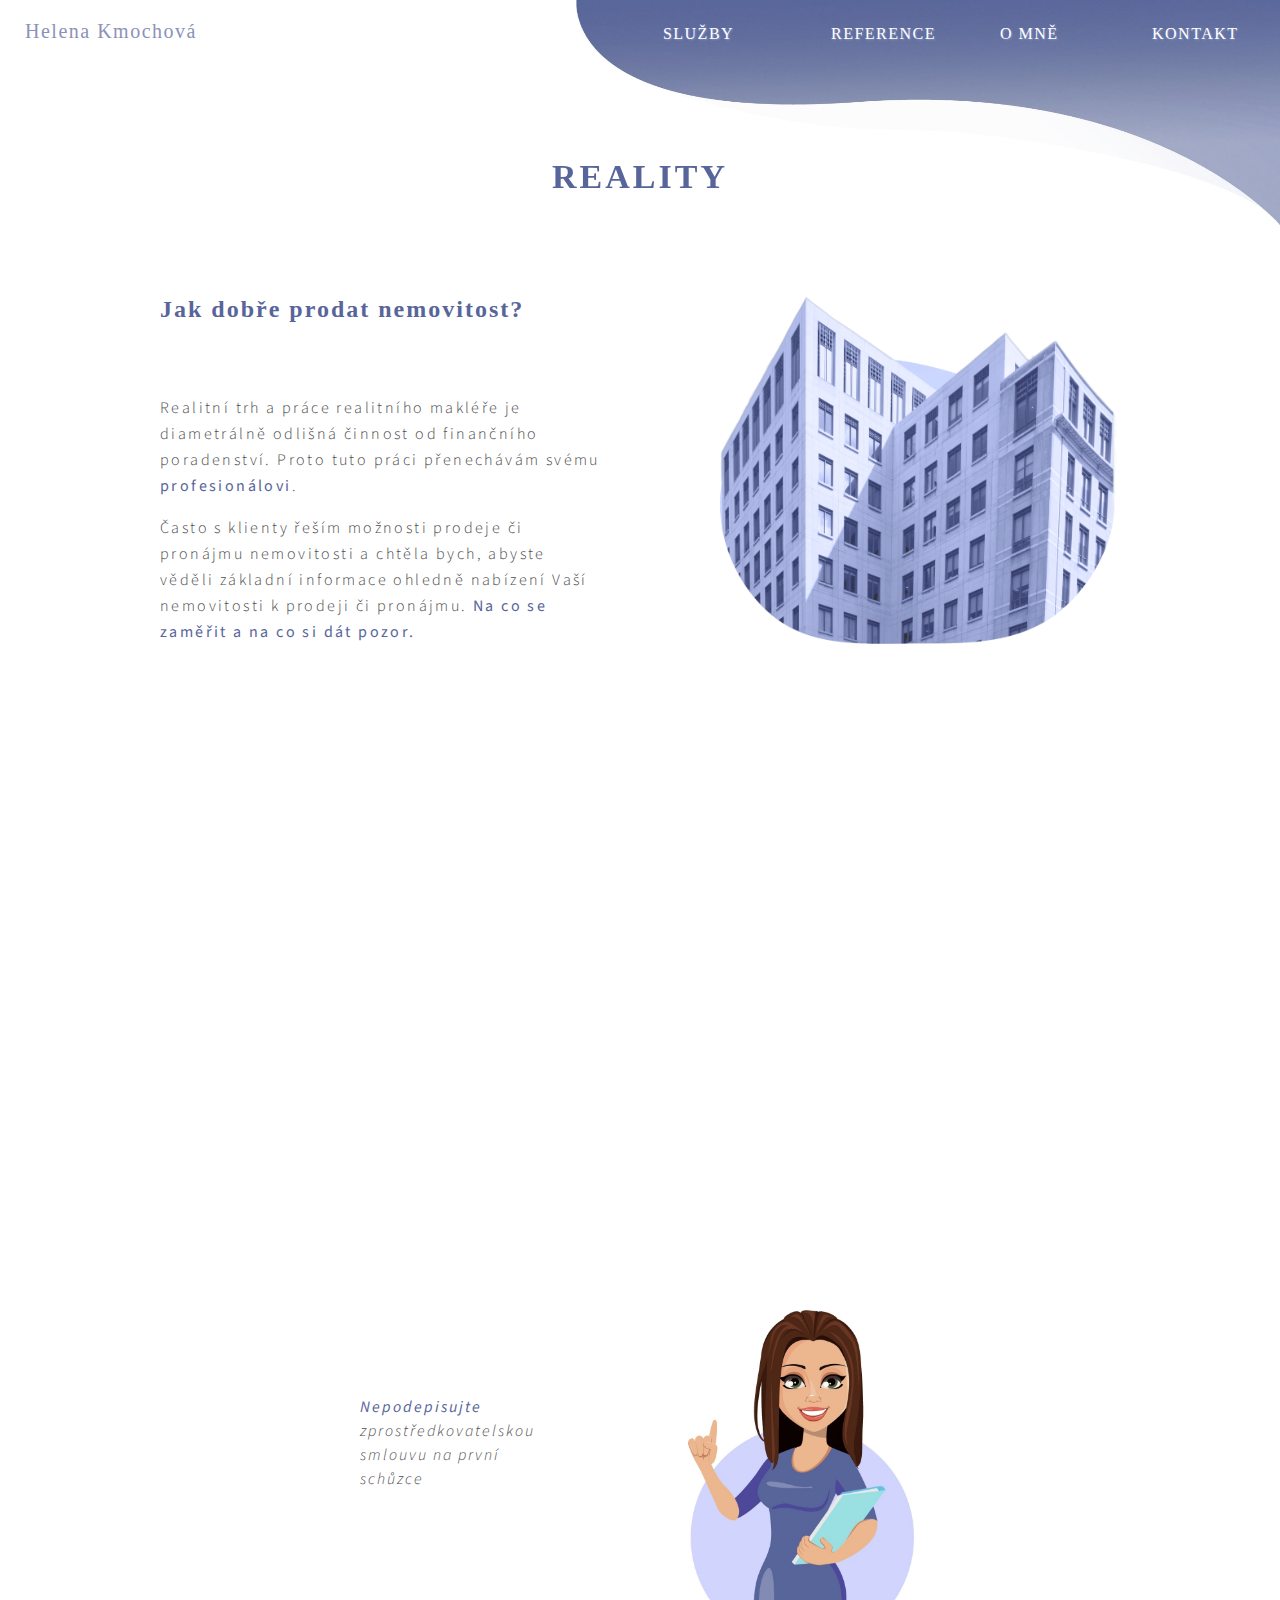
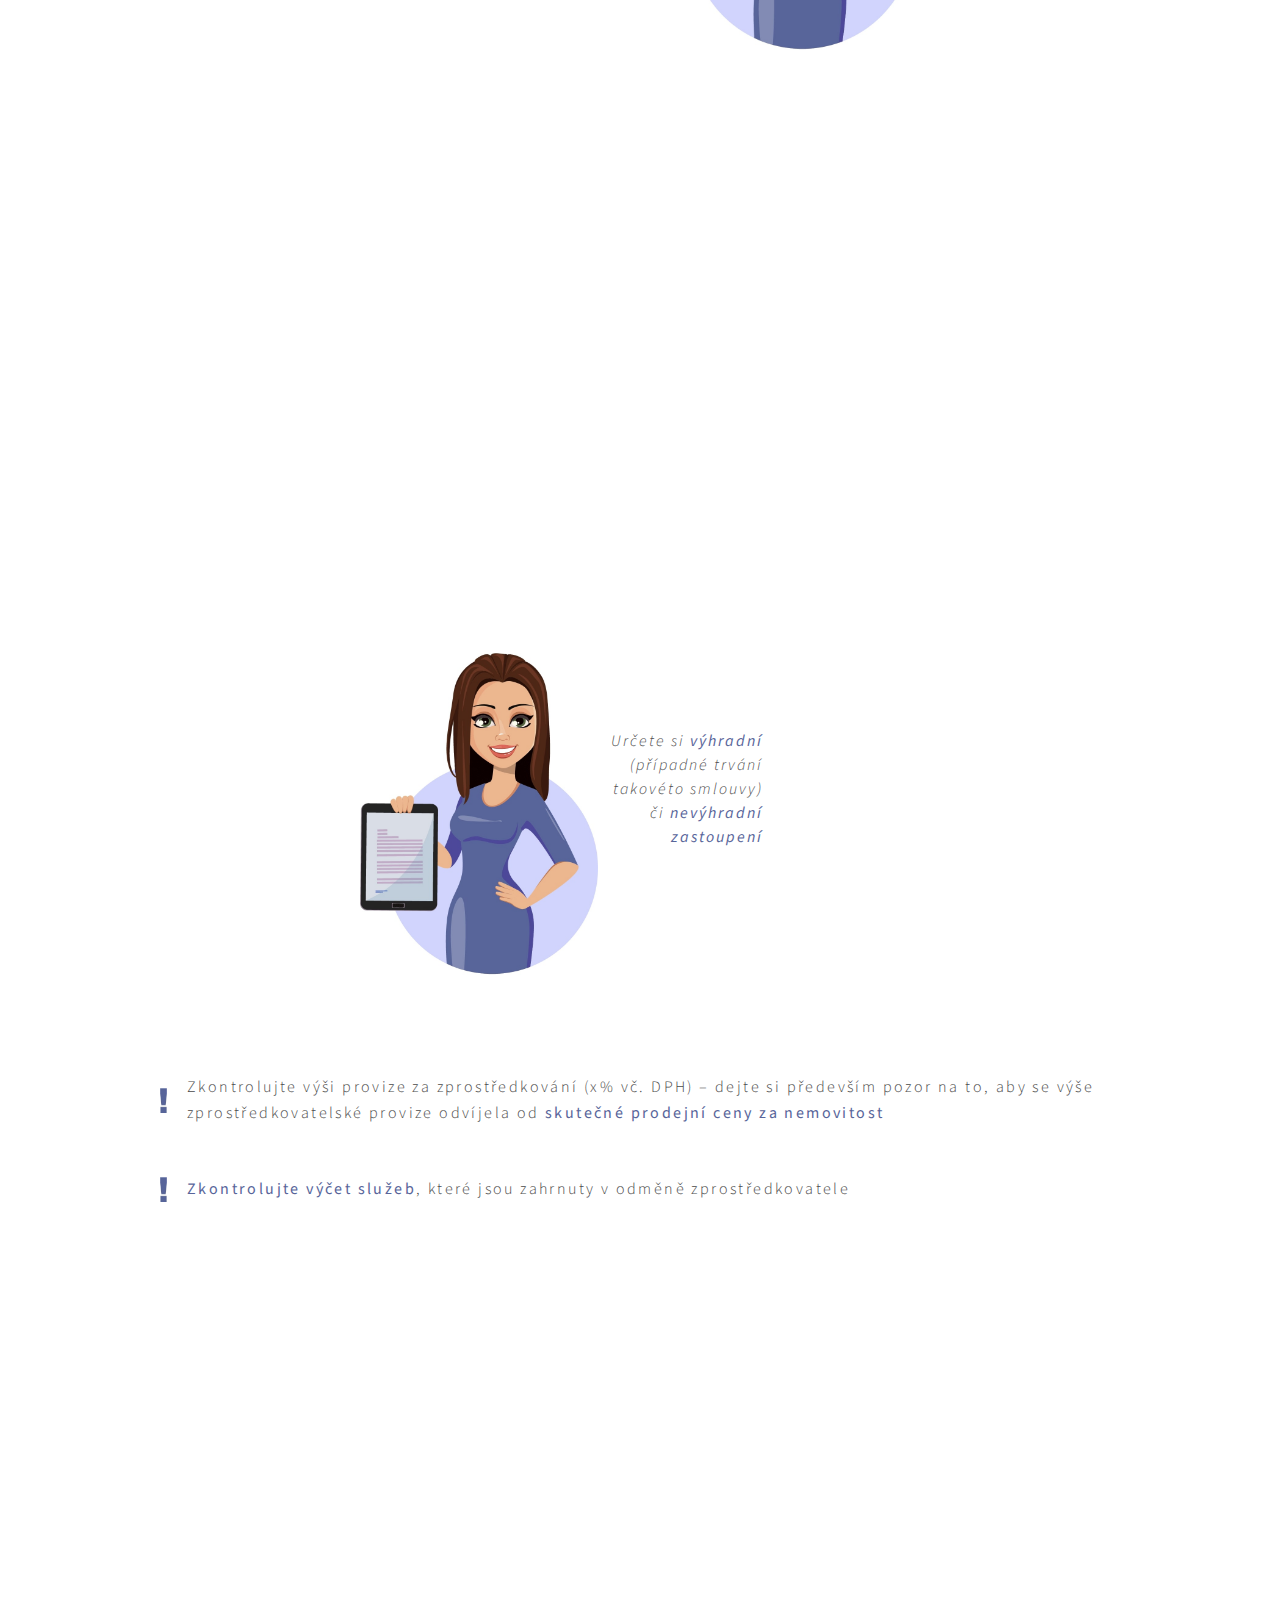
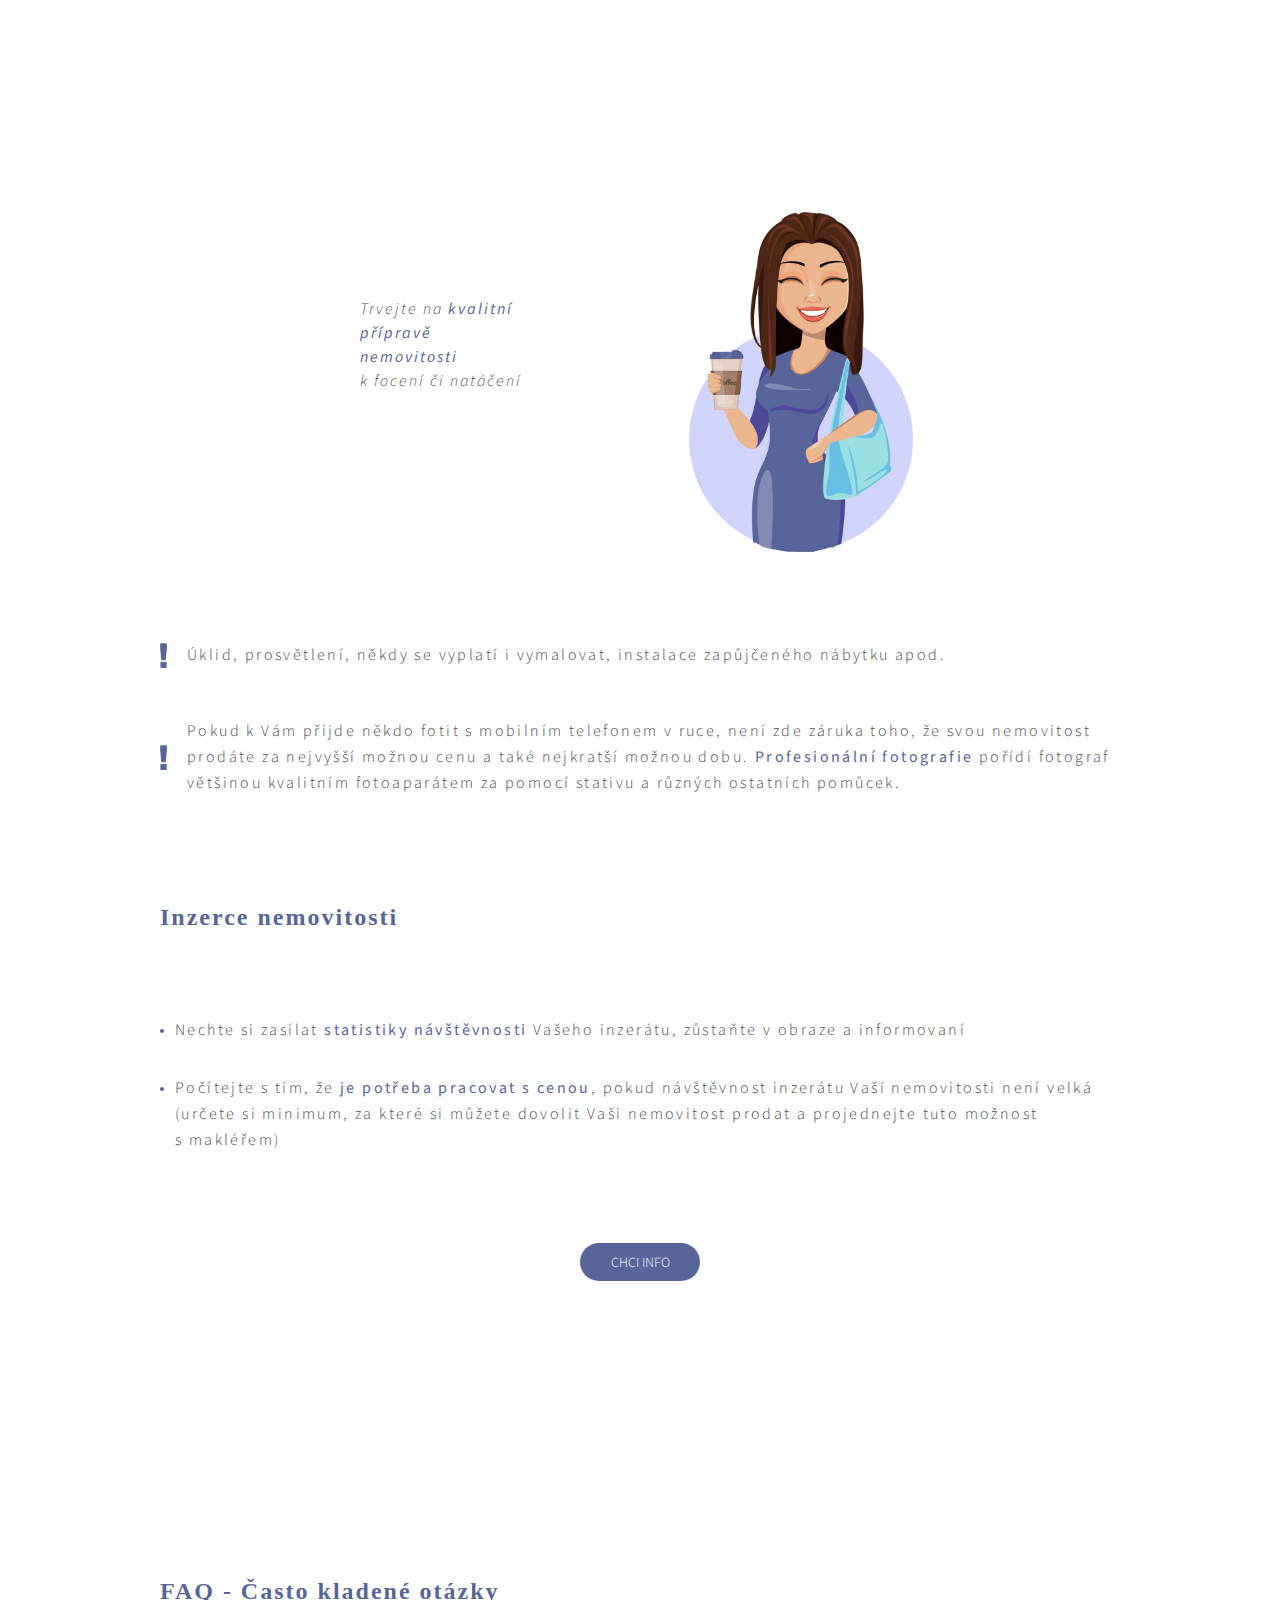
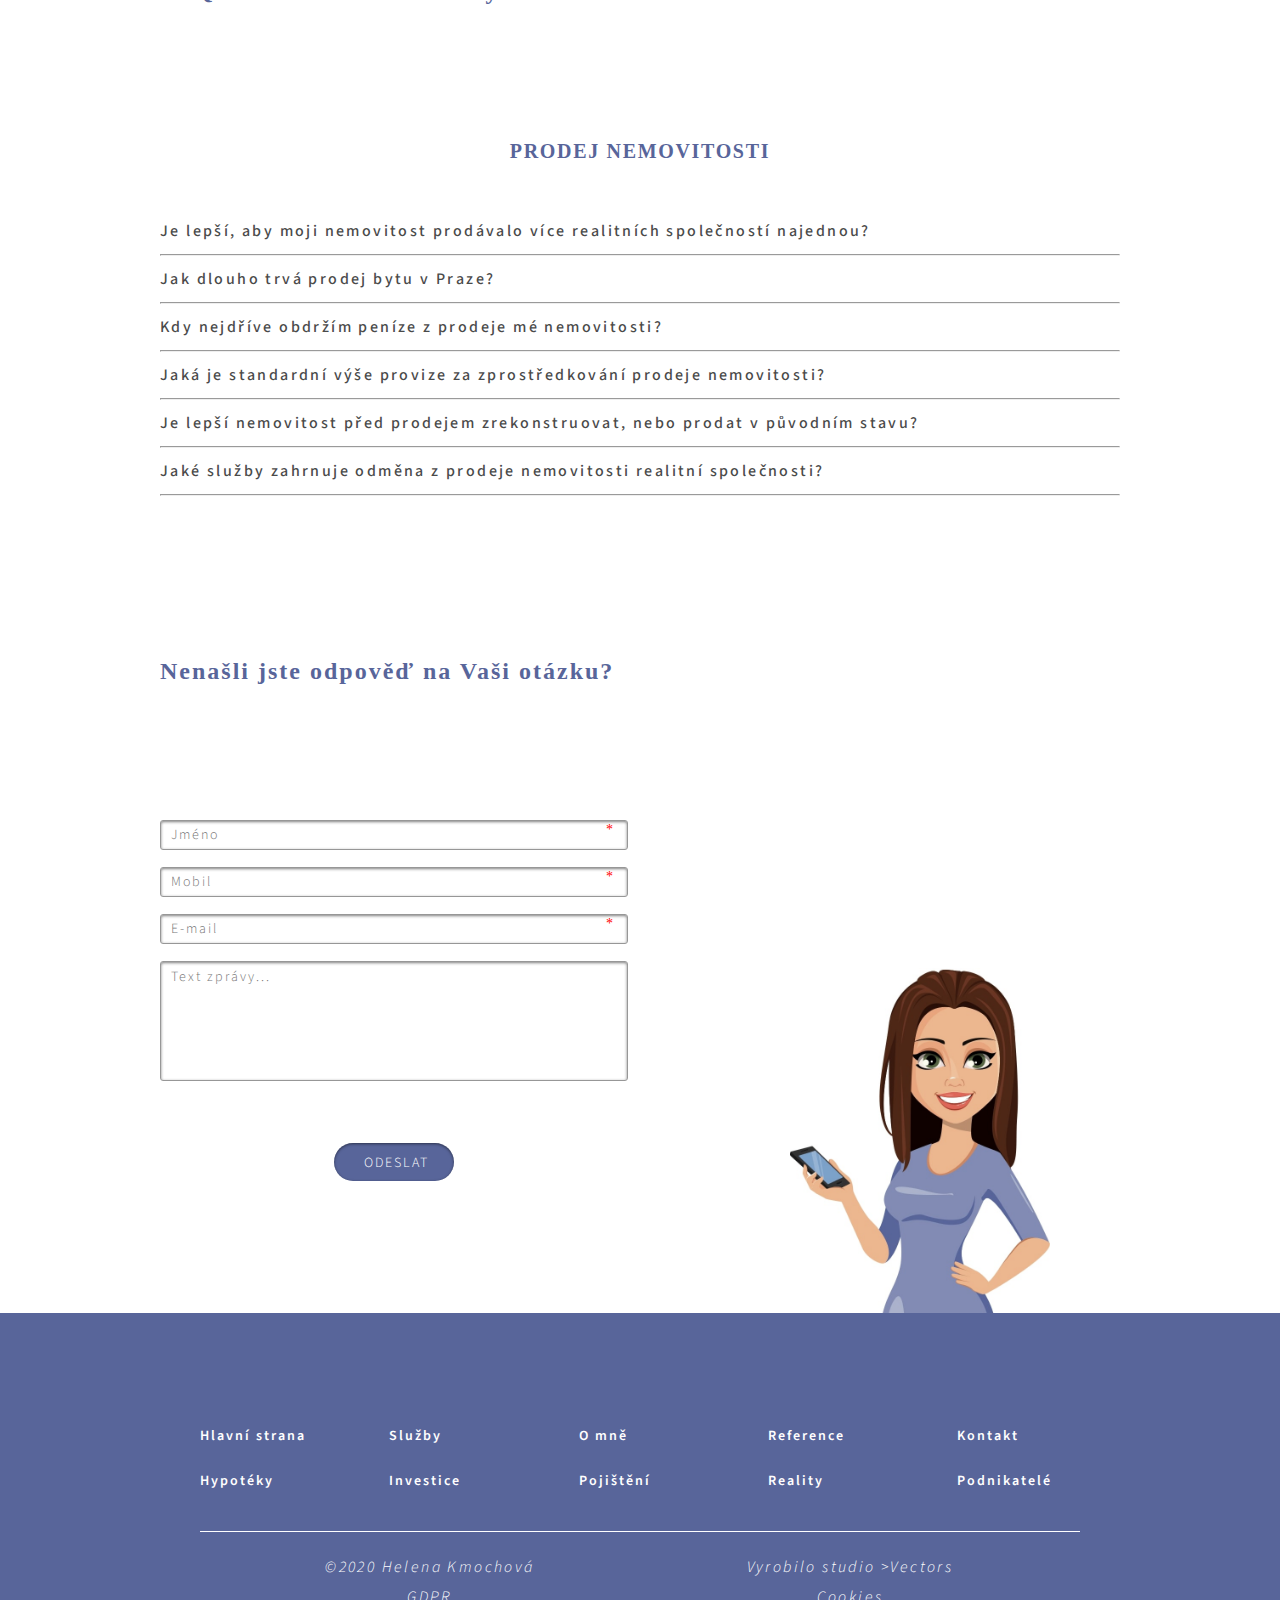
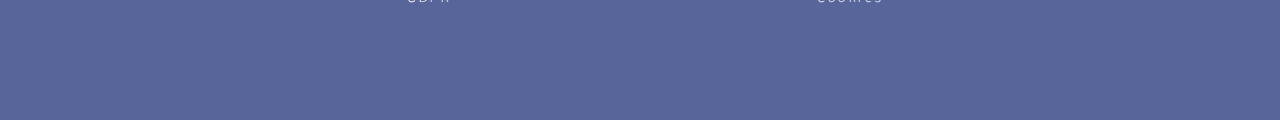
<file: reality.html>
<!DOCTYPE html>
<html lang="cs">
<head>
    <!-- Global site tag (gtag.js) - Google Analytics -->
    <script async src="https://www.googletagmanager.com/gtag/js?id=UA-152215959-3"></script>
    <script>
        window.dataLayer = window.dataLayer || [];
        function gtag(){dataLayer.push(arguments);}
        gtag('js', new Date());

        gtag('config', 'UA-152215959-3');
    </script>
    <meta charset="UTF-8">
    <meta name="viewport" content="width=device-width, initial-scale=1.0">
    <!-- favicon -->
    <link rel="icon"  sizes="96x96" href="images/favicon2.png">
    <!-- image for social media links -->
    <meta property="og:image" content="images/smlink.jpg">
    <meta property="og:image:type" content="image/jpg">
    <meta property="og:image:width" content="200">
    <meta property="og:image:height" content="200">
    <!-- style sheet -->
    <link rel="stylesheet" type="text/css" href="style.css">
    <!-- fonts -->
    <link href="https://fonts.googleapis.com/css2?family=Libre+Baskerville:ital,wght@0,400;0,700;1,400&family=Source+Sans+Pro:ital,wght@0,200;0,300;0,400;0,600;0,700;0,900;1,200;1,300;1,400;1,600;1,700;1,900&display=swap" rel="stylesheet">
    <!-- fade in -->
    <link rel="stylesheet" href="https://unpkg.com/aos@next/dist/aos.css" />
    <!-- or jquery online version -->
    <script src="https://ajax.googleapis.com/ajax/libs/jquery/3.5.1/jquery.min.js"></script>
    <!-- js -->
    <script src="myScript.js"></script>
    <meta name="description" content="Jak postupovat při prodeji Vaší nemovitosti | Jak spolupracovat s realitní kanceláří | Na co si dát pozor "> 
    <title>Typy a triky jak nejlépe prodat nemovitost! | Helena Kmochová</title>
</head>
<body>
    <!-- MENU_________________________________________________________________ -->
    <div id="mySidenav" class="sidenav">
        <a href="javascript:void(0)" class="closebtn" onclick="closeNav()">&times;</a>
        <a href="index.html"><p>HLAVNÍ STRANA</p></a>
        <a href="index.html#sluzby"><p>SLUŽBY</p></a>
        <a href="hypoteky.html"><p class="menuSluzby">Hypotéky</p></a>
        <a href="investice.html"><p class="menuSluzby">Investice</p></a>
        <a href="pojisteni.html"><p class="menuSluzby">Pojištění</p></a>
        <a href="reality.html"><p class="menuSluzby">Reality</p></a>
        <a href="podnikatele.html"><p class="menuSluzby">Podnikatelé</p></a>
        <a href="index.html#reference"><p>REFERENCE</p></a>
        <a href="index.html#about"><p>O MNĚ</p></a>
        <a href="index.html#contact"><p>KONTAKT</p></a>
    </div>
    <!-- Hypoteky_________________________________________________________________ -->
    <section id="reality">
        <a href="index.html" id="logo"><h1>Helena Kmochová</h1></a>
        <div class="bar">
            <div class="fullmenu">
                <div class="dropdown">
                    <a href="index.html#sluzby"><h1 id="dropbtn">SLUŽBY</h1></a>
                    <div class="dropdown-content" id="dropdown-content">
                        <a href="hypoteky.html"><p class="dropSluzby">Hypotéky</p></a>
                        <a href="investice.html"><p class="dropSluzby">Investice</p></a>
                        <a href="pojisteni.html"><p class="dropSluzby">Pojištění</p></a>
                        <a href="reality.html"><p class="dropSluzby">Reality</p></a>
                        <a href="podnikatele.html"><p class="dropSluzby">Podnikatelé</p></a>
                    </div>
                </div>
                <a href="index.html#reference" class="middle"><h1>REFERENCE</h1></a>
                <a href="index.html#about" class="middle"><h1>O MNĚ</h1></a>
                <a href="index.html#contact" class="middle"><h1>KONTAKT</h1></a>
            </div>
            <span onclick="openNav()"><img src="images/hmbg.jpg" alt="hamburger menu" class="hmbg"></span>
        </div>
        <h2 class="topheader" data-aos="fade-up">REALITY</h2>
        <div class="pchypoboxtop">
        <img src="images/Reality_tiny.png" alt="realitní poradenství" class="topimg">
        <div class="hypoparagraph">
            <h2>Jak dobře prodat nemovitost?</h2>
            <p>Realitní trh a práce realitního makléře je diametrálně odlišná činnost od finančního poradenství. 
                Proto tuto práci přenechávám svému <b>profesionálovi</b>.</p> <br>
                <p> Často s klienty řeším možnosti prodeje či pronájmu nemovitosti a chtěla bych, abyste věděli základní 
                    informace ohledně nabízení Vaší nemovitosti k prodeji či pronájmu. <b>Na co se zaměřit a na co si dát pozor.</b>
        </div>
        </div>

        <!-- PRVNI JEDNANI -->
        <div  data-aos="fade-up" class="purplelong">
            <h3>PRVNÍ JEDNÁNÍ</h3>
            <ul>
                <li>
                    <p>První jednání s realitní makléřem by  mělo probíhat na neutrální půdě, kde si určíte priority prodeje či pronájmu</p><br>
                </li>
                <li>
                    <p>Seznámíte se orientačně s podmínkami <b>zprostředkovatelské smlouvy </b>(jak rychle, jakým způsobem, za kolik chcete svou 
                        nemovitost prodat X pronajmout)</p>
                </li>
            </ul>
        </div>
        <div class="hypopanna"> 
            <p><b>Nepodepisujte</b> zprostředkovatelskou smlouvu na první schůzce</p>
            <img src="images/Doll-orez06-tiny-ukazovak.jpg" alt="realitní poradenství">
        </div>
         <!-- DRUHE JEDNANI -->
         <div class="purplelong" data-aos="fade-up">
            <h3>DRUHÉ JEDNÁNÍ</h3>
            <ul>
                <li>
                    <p>Makléř by měl mít vytvořenou <b>strategii prodeje</b> a již znát podrobnosti o Vaší nemovitosti na základě analýzy z předchozího setkání</p><br>
                </li>
                <li>
                    <p>Pokud se vším, co se píše ve zprostředkovatelské smlouvě, souhlasíte, můžete přejít k <b>podpisu</b></p>
                </li>
            </ul>
        </div>

        <div class="hypopannamirror"> 
            <img src="images/Doll-orez07-tiny-tablet.jpg" alt="realitní poradkyně">
            <p>Určete si <b>výhradní</b> (případné trvání takovéto smlouvy) 
                či <b>nevýhradní zastoupení</b></p>
        </div>

        <div class="hypoparagraph">
            <div class="vykricnik">
                <img src="images/vykricnik.jpg" alt="vykřičník">
                <p>Zkontrolujte výši provize za zprostředkování (x% vč. DPH) – dejte si především pozor na to, 
                    aby se výše zprostředkovatelské provize odvíjela od <b>skutečné prodejní ceny za nemovitost</b></p>
            </div>
            <div class="vykricnik">
                <img src="images/vykricnik.jpg" alt="vykřičník">
                <p><b>Zkontrolujte výčet služeb</b>, které jsou zahrnuty v odměně zprostředkovatele</p>
            </div>
        </div>

        <!-- TRETI JEDNANI -->
        <div class="purplelong" data-aos="fade-up">
            <h3>TŘETÍ JEDNÁNÍ</h3>
            <ul>
                <li>
                    <p>Příprava nemovitosti k prodeji</p><br>
                </li>
                <li>
                    <p>Toto jednání může a nemusí probíhat za Vaší účasti</p><br>
                </li>
                <li>
                    <p>Makléř zpravidla pozve do Vašeho objektu fotografa či kameramana s designérem</p>
                </li>
            </ul>
        </div>

        <div class="hypopanna"> 
            <p>Trvejte na <b>kvalitní přípravě nemovitosti</b> k focení či natáčení</p>
            <img src="images/Doll-orez08-tiny-kafekabelka.jpg" alt="realitní poradkyně">
        </div>

        <div class="hypoparagraph">
            <div class="vykricnik">
                <img src="images/vykricnik.jpg" alt="vykřičník">
                <p>Úklid, prosvětlení, někdy se vyplatí i vymalovat, instalace zapůjčeného nábytku apod.</p>
            </div>
            <div class="vykricnik">
                <img src="images/vykricnik.jpg" alt="vykřičník">
                <p>Pokud k Vám přijde někdo fotit s mobilním telefonem v ruce, není zde záruka toho, 
                    že svou nemovitost prodáte za nejvyšší možnou cenu a také nejkratší možnou dobu. 
                    <b>Profesionální fotografie</b> pořídí fotograf většinou kvalitním fotoaparátem za pomocí stativu a 
                    různých ostatních pomůcek.</p>
            </div>
        </div>

        <div class="hypoparagraph">
            <h2 class="inzerce">Inzerce nemovitosti</h2>
            <ul>
                <li>
                    <p>Nechte si zasílat <b>statistiky návštěvnosti </b>Vašeho inzerátu, zůstaňte v obraze a informovaní</p><br><br>
                </li>
                <li>
                    <p>Počítejte s tím, že<b> je potřeba pracovat s cenou</b>, pokud návštěvnost inzerátu Vaší nemovitosti 
                        není velká (určete si minimum, za které si můžete dovolit Vaši nemovitost prodat a projednejte 
                        tuto možnost s makléřem)</p>
                </li>
            </ul>
        </div>


        <a href="#realitycontact"><button class="cta">chci info</button></a>

        
    <!-- FAQ ____________________________________________________________________-->
        <div class="faq">
            <h2>FAQ - Často kladené otázky</h2>
            <!-- Prodej nemovitosti -->
            <h3>Prodej nemovitosti</h3>
            <div class="faqquestion">
                <p class="question">Je lepší, aby moji nemovitost prodávalo více realitních společností najednou?</p>
                <div class="answer">
                <p >Stanete se nedůvěryhodný vůči potenciálním kupcům. Dáváte se všanc dobrým obchodníkům, 
                    kteří využijí možnost, vytvořit nátlak za cílem snížit kupní cenu.</p>
                </div>
                <hr>
            </div>
            <div class="faqquestion">
                <p class="question">Jak dlouho trvá prodej bytu v Praze?</p>
                <div class="answer">
                <p >Trvá 14 dní až 1 měsíc za předpokladu správně nastavené kupní ceny nemovitosti. </p>
                </div>
                <hr>
            </div>
            <div class="faqquestion">
                <p class="question">Kdy nejdříve obdržím peníze z prodeje mé nemovitosti?</p>
                <div class="answer">
                <p >Jakmile dojde k podpisu Kupních smluv, obdržíte své peníze zhruba do 1 měsíce. </p>
                </div>
                <hr>
            </div>
            <div class="faqquestion">
                <p class="question">Jaká je standardní výše provize za zprostředkování prodeje nemovitosti?</p>
                <div class="answer">
                <p >Výše provize bývá 3-5% z prodejní ceny nemovitosti plus DPH.</p>
                </div>
                <hr>
            </div>
            <div class="faqquestion">
                <p class="question">Je lepší nemovitost před prodejem zrekonstruovat, nebo prodat v původním stavu?</p>
                <div class="answer">
                <p >Kupující to většinou neocení. Každý si chce většinou upravit bydlení dle svého vkusu.</p>
                </div>
                <hr>
            </div>
            <div class="faqquestion">
                <p class="question">Jaké služby zahrnuje odměna z prodeje nemovitosti realitní společnosti?</p>
                <div class="answer">
                <p >Analýza lokality nemovitosti, ceny nemovitostí v dané lokalitě a analýza samotné nemovitosti. Příprava nemovitosti k nafocení – homestaging. Inzerce nemovitosti.
                     Právní servis, advokátní úschova a komunikace s katastrem nemovitostí.</p>
                </div>
                <hr>
            </div>
            <!-- Pronajem nemovitosti -->
            <!-- <h3>Pronájem</h3>
            <div class="faqquestion">
                <p class="question">Mohu pronajímat nemovitost, na které mám hypoteční úvěr?</p>
                <div class="answer">
                <p >........................7</p>
                </div>
                <hr>
            </div>
            <div class="faqquestion">
                <p class="question">Jak zkrátit zákonnou výpovědní lhůtu pronájmu na minimum?</p>
                <div class="answer">
                <p >........................8</p>
                </div>
                <hr>
            </div> -->


            <!-- last question -->
            <h2 class="lastquestion">Nenašli jste odpověď na Vaši otázku?</h2>
        </div>
    <!-- CONTACT ____________________________________________________________________-->
        <div class="contactcontainer" id="realitycontact" >
            <form action="mailto:helena.kmochova@4fin.cz" method="post" enctype="text/plain"  name="EmailTestForm">
                <label for="jmenor">Jméno</label>
                <input type="text" id="jmenor" placeholder="Jméno" name="name" required><div class="required">*</div>
                <label for="cislor">Mobil</label>
                <input type="number" id="cislor" placeholder="Mobil" name="mobil" required><div class="required">*</div>
                <label for="eadresar">Email</label>
                <input type="email" id="eadresar" placeholder="E-mail" name="mail" required><div class="required">*</div>
                <label for="zpravar">Text zprávy</label>
                <input type="text" id="zpravar" placeholder="Text zprávy..." name="zprava" class="message" required>
                <input type="submit" value="ODESLAT" class="submit">
            </form>
           
        </div>
        <img src="images/Doll-mobil svetla-tiny.jpg" alt="panenka kontaktujte mě" class="bye">
    </section>  
    <!-- FOOTER ____________________________________________________________________-->
    <section class="footerclass">
        <div class="footercont">
        <div class="footerbox" class="footerboxLeft">
            <a href="index.html"><h5>Hlavní strana</h5></a>
            <a href="index.html#sluzby"><h5>Služby</h5></a>
            <a href="index.html#about"><h5>O mně</h5></a>
            <a href="index.html#reference"><h5>Reference</h5></a>
            <a href="index.html#contact"><h5>Kontakt</h5></a>
        </div>
        <div class="footerbox" class="footerboxRight">
            <a href="hypoteky.html"><h5>Hypotéky</h5></a>
            <a href="investice.html"><h5>Investice</h5></a>
            <a href="pojisteni.html"><h5>Pojištění</h5></a>
            <a href="reality.html"><h5>Reality</h5></a>
            <a href="podnikatele.html"><h5>Podnikatelé</h5></a>
        </div>
        </div>
        <div class="copyrightbox">
            <p>©2020 Helena Kmochová</p>
            <a href="http://morethanvectors.com/"><p>Vyrobilo studio >Vectors</p></a>
        </div>
        <div class="copyrightbox">
            <a href="gdpr.html"> <p>GDPR</p></a>
            <a href="cookies.html"> <p>Cookies</p></a>
        </div>
    </section>
    <script src="https://unpkg.com/aos@next/dist/aos.js"></script>
    <script>
        // faq QUESTION
        $(document).ready(function()
        {
            $(".question").click(function()
            {
                $(this).next().toggle("slow");
            });
        });

        // dropdown on desktop menu
        $(document).ready(function(){
            $(".dropdown").mouseover(function(){
                $("#dropdown-content").css("display", "block");
            });
            $(".dropdown").mouseout(function(){
                $("#dropdown-content").css("display", "none");
            });
        }); 
        AOS.init({
            // offset: 120, // offset (in px) from the original trigger point
            //delay: 0, // values from 0 to 3000, with step 50ms
            duration: 1500, // values from 0 to 3000, with step 50ms
            easing: 'ease', // default easing for AOS animations
        });
    </script>

   
</body>
</html>
</file>
<file: style.css>
body, html {
  margin: 0px;
  padding: 0px;
  -webkit-box-sizing: border-box;
          box-sizing: border-box;
  font-size: 14px;
  scroll-behavior: smooth;
}

body a, html a {
  text-decoration: none;
}

@media screen and (max-width: 320px) {
  body, html {
    width: 320px;
  }
}

h1 {
  font-family: Baskerville;
  font-size: 16px;
  font-weight: 400;
  color: #58659A;
  letter-spacing: 1.5px;
  -webkit-margin-before: 0px;
          margin-block-start: 0px;
  -webkit-margin-after: 0px;
          margin-block-end: 0px;
  width: 200px;
  padding: 20px 0px 0px 25px;
  -webkit-transition: 0.3s;
  transition: 0.3s;
}

@media screen and (min-width: 1024px) {
  h1 {
    font-size: 20px;
  }
}

h2 {
  font-family: Baskerville;
  font-size: 24px;
  font-weight: 600;
  text-align: center;
  color: #58659A;
  letter-spacing: 2px;
  line-height: 27px;
  -webkit-margin-before: 0px;
          margin-block-start: 0px;
  -webkit-margin-after: 0px;
          margin-block-end: 0px;
  padding-top: 12vh;
  padding-bottom: 10vh;
}

@media screen and (min-width: 720px) {
  h2 {
    padding-top: 8vh;
    padding-bottom: 8vh;
  }
}

h3 {
  font-family: Baskerville;
  font-size: 20px;
  font-weight: 600;
  letter-spacing: 1.67px;
  line-height: 23px;
  color: #58659A;
  text-align: center;
  -webkit-margin-before: 0px;
          margin-block-start: 0px;
  -webkit-margin-after: 0px;
          margin-block-end: 0px;
}

h4 {
  font-family: Source Sans Pro;
  font-size: 24px;
  font-weight: 500;
  color: #58659A;
  line-height: 20px;
  text-align: center;
  letter-spacing: 3.4px;
  -webkit-margin-before: 0px;
          margin-block-start: 0px;
  -webkit-margin-after: 0px;
          margin-block-end: 0px;
}

h5 {
  font-family: Source Sans Pro;
  font-size: 16px;
  font-weight: 600;
  color: #ffffff;
  letter-spacing: 2px;
  line-height: 20px;
  text-align: center;
  -webkit-margin-before: 0px;
          margin-block-start: 0px;
  -webkit-margin-after: 0px;
          margin-block-end: 0px;
}

p {
  font-family: Source Sans Pro;
  font-size: 14px;
  font-weight: 300;
  line-height: 20px;
  letter-spacing: 2px;
  color: #4A4A4A;
  -webkit-margin-before: 0px;
          margin-block-start: 0px;
  -webkit-margin-after: 0px;
          margin-block-end: 0px;
}

@media screen and (min-width: 720px) {
  p {
    font-size: 16px;
    line-height: 26px;
    letter-spacing: 2.4px;
  }
}

b {
  color: #58659A;
}

.c {
  text-decoration: underline;
}

@media screen and (min-width: 720px) {
  .mobileonly {
    display: none;
  }
}

@media screen and (max-width: 720px) {
  .tabletonly {
    display: none;
  }
}

@media screen and (max-width: 1024px) {
  .desktoponly {
    display: none;
  }
}

.hmbg {
  width: 24px;
  padding-left: 26px;
  padding-bottom: 20px;
}

@media screen and (min-width: 1024px) {
  .hmbg {
    display: none;
  }
}

.hmbgh {
  width: 24px;
  padding-left: 26px;
  padding-bottom: 20px;
}

@media screen and (min-width: 720px) {
  .hmbgh {
    display: none;
  }
}

.hmbgw {
  width: 24px;
  padding-left: 26px;
  padding-bottom: 20px;
  display: none;
}

@media screen and (min-width: 720px) {
  .hmbgw {
    display: block;
  }
}

@media screen and (min-width: 1024px) {
  .hmbgw {
    display: none;
  }
}

.sidenav {
  height: 300px;
  width: 0;
  position: fixed;
  z-index: 4;
  top: 0;
  right: 0;
  background: -webkit-gradient(linear, left top, left bottom, from(#EAECFF), to(#d1d4fd));
  background: linear-gradient(180deg, #EAECFF 0%, #d1d4fd 100%);
  overflow-x: hidden;
  padding-top: 66px;
  padding-bottom: 46px;
  -webkit-transition: 0.5s;
  transition: 0.5s;
}

@media screen and (min-width: 720px) {
  .sidenav {
    height: 370px;
  }
}

.sidenav a {
  padding: 5px 0px 5px 79px;
  font-family: Quicksand;
  text-decoration: none;
  font-size: 16px;
  font-weight: 300;
  letter-spacing: 2.64px;
  line-height: 20px;
  color: #676464;
  display: block;
  -webkit-transition: 0.3s;
  transition: 0.3s;
}

@media screen and (min-width: 720px) {
  .sidenav a {
    padding-left: 150px;
  }
}

.sidenav a:hover {
  color: #ffffff;
}

.sidenav .closebtn {
  color: #58659A;
  position: absolute;
  top: 12px;
  right: 24px;
  font-size: 36px;
  margin-left: 50px;
}

.sidenav .menuSluzby {
  padding-left: 30px;
}

#logo h1:hover {
  opacity: 0.7;
}

#home {
  height: 100vh;
  background-image: url("images/Helca_home_01.jpg");
  background-size: 90vw;
  background-repeat: no-repeat;
  background-position: center 15vh;
}

@media screen and (min-width: 720px) {
  #home {
    background-image: url("images/Background_Homepage_Tablet_Tiny.jpg");
    background-size: 95vw;
    background-repeat: no-repeat;
    background-position: right top;
  }
}

@media screen and (min-width: 1024px) {
  #home {
    background-image: url("images/BackgroundHomepage2.jpg");
    background-size: contain;
    background-repeat: no-repeat;
    background-position: right top;
  }
}

@media screen and (min-width: 1300px) {
  #home {
    background-image: url("images/Background_Homepage_HD_Tiny_01 2.jpg");
  }
}

#home .bar {
  width: 50px;
  position: absolute;
  top: 25px;
  right: 25px;
}

@media screen and (min-width: 1024px) {
  #home .bar {
    width: 50vw;
    margin-right: 0px;
  }
}

@media screen and (min-width: 1400px) {
  #home .bar {
    width: 45vw;
  }
}

#home .bar .fullmenu {
  display: none;
}

@media screen and (min-width: 1024px) {
  #home .bar .fullmenu {
    width: 50vw;
    display: block;
    display: -webkit-box;
    display: -ms-flexbox;
    display: flex;
    -webkit-box-orient: horizontal;
    -webkit-box-direction: normal;
        -ms-flex-direction: row;
            flex-direction: row;
    -webkit-box-pack: justify;
        -ms-flex-pack: justify;
            justify-content: space-between;
  }
  #home .bar .fullmenu h1 {
    font-size: 16px;
    text-align: left;
    width: auto;
    min-width: 88px;
    padding-top: 0px;
    padding-left: 15px !important;
    padding-right: 15px !important;
    padding-bottom: 8px;
    margin: 0px;
    color: #ffffff;
    text-shadow: 1px 1px 2px #8A95C3;
  }
  #home .bar .fullmenu h1:hover {
    color: #d1d4fd;
  }
}

@media screen and (min-width: 1400px) {
  #home .bar .fullmenu {
    width: 45vw;
  }
}

#home .bar .fullmenu .dropdown #dropdown-content {
  display: none;
  position: relative;
  left: 48px;
  background: -webkit-gradient(linear, left top, left bottom, from(#8f99c8), to(#d1d4fd));
  background: linear-gradient(180deg, #8f99c8 0%, #d1d4fd 100%);
  z-index: 5;
}

#home .bar .fullmenu .dropdown #dropdown-content .dropSluzby {
  padding: 8px 30px 8px 30px;
  font-weight: 400;
  color: #ffffff;
}

#home .bar .fullmenu .dropdown #dropdown-content .dropSluzby:hover {
  color: #4A4A4A;
  background-color: #d1d4fd;
}

#home .bar .fullmenu .dropdown #dropbtn {
  width: 107px;
  padding-right: 30px !important;
  padding-left: 30px !important;
  text-align: center;
}

#home .bar .fullmenu .middle {
  position: relative;
}

@media screen and (min-width: 1270px) {
  #home .bar .fullmenu .middle h1 {
    padding-left: 40px;
    padding-right: 40px;
  }
}

#home .bar .fullmenu .middle::before {
  content: "";
  position: absolute;
  width: 100%;
  height: 0.5px;
  bottom: 0;
  left: 2;
  background-color: #d1d4fd;
  visibility: hidden;
  -webkit-transform: scaleX(0);
          transform: scaleX(0);
  -webkit-transition: all 0.3s ease-in-out;
  transition: all 0.3s ease-in-out;
}

#home .bar .fullmenu .middle:hover::before {
  visibility: visible;
  -webkit-transform: scaleX(0.6);
          transform: scaleX(0.6);
}

#home .textani {
  position: relative;
  z-index: 2;
  top: 10vh;
  left: 38px;
  width: 200px;
}

@media screen and (min-width: 720px) {
  #home .textani {
    left: 14vw;
    top: 38vh;
  }
}

@media screen and (min-width: 1024px) {
  #home .textani {
    position: absolute;
    left: 20vw;
    top: 25vh;
  }
}

#home .textani h3 {
  width: 200px;
  font-size: 14px;
  text-align: left;
  line-height: 40px;
  letter-spacing: 2px;
  color: #4A4A4A;
}

@media screen and (min-width: 720px) {
  #home .textani h3 {
    font-size: 20px;
    line-height: 45px;
  }
}

@media screen and (min-width: 1024px) {
  #home .textani h3 {
    letter-spacing: 3.5px;
    color: #58659A;
    font-size: 20px;
  }
}

#home .cta {
  width: 120px;
  height: 38px;
  border: 0px;
  border-radius: 20px;
  font-family: Source Sans Pro;
  font-size: 14px;
  font-weight: 300;
  text-transform: uppercase;
  color: #ffffff;
  background-color: #58659A;
  -webkit-transition: 0.5s;
  transition: 0.5s;
  padding-top: 2px;
  margin-left: calc( 50vw - 60px);
  -webkit-appearance: none;
  position: absolute;
  z-index: 3;
  bottom: 15vh;
}

#home .cta:hover {
  color: #58659A;
  background: #D1D4FD;
}

@media screen and (min-width: 1024px) {
  #home .cta {
    margin-left: 0px;
    left: 20vw;
    top: 75vh;
  }
}

#cookies_bar {
  width: calc(100vw - 30px);
  height: 30px;
  background: #EAECFF;
  position: absolute;
  padding: 15px;
  top: calc( 100vh - 60px);
  display: -webkit-box;
  display: -ms-flexbox;
  display: flex;
  -ms-flex-pack: distribute;
      justify-content: space-around;
}

#cookies_bar p {
  font-size: 10px;
  font-weight: 300;
  line-height: 10px;
  letter-spacing: 1px;
  padding-right: 30px;
}

@media screen and (min-width: 720px) {
  #cookies_bar p {
    font-size: 12px;
    padding-top: 10px;
  }
}

#cookies_bar .cookbut {
  font-family: Source Sans Pro;
  font-size: 14px;
  font-weight: 300;
  text-transform: uppercase;
  color: #ffffff;
  background-color: #58659A;
  -webkit-transition: 0.5s;
  transition: 0.5s;
  border-radius: 0px;
  border: 0px;
  padding: 5px 10px;
}

#cookies_bar a {
  color: #58659A;
}

#sluzby {
  height: 100vh;
}

@media screen and (min-width: 1024px) {
  #sluzby {
    margin-top: 15vh;
    background-image: url("images/Ilustrace sluzby tiny.jpg");
    background-size: contain;
    background-repeat: no-repeat;
    background-position: 2vw bottom;
  }
}

@media screen and (min-width: 1024px) and (max-height: 1366px) {
  #sluzby {
    height: 80vh;
  }
}

#sluzby .dashboard {
  margin-left: calc( 50vw - 160px);
}

@media screen and (min-width: 720px) and (max-width: 1023px) {
  #sluzby .dashboard {
    margin-left: calc( 50vw - 284px);
  }
}

@media screen and (min-width: 1024px) {
  #sluzby .dashboard {
    margin-top: 5vh;
  }
}

#sluzby .dashboard h3 {
  font-size: 15px;
}

@media screen and (min-width: 720px) and (max-width: 1023px) {
  #sluzby .dashboard h3 {
    font-size: 20px;
  }
}

#sluzby .dashboard .dashrow {
  display: -webkit-box;
  display: -ms-flexbox;
  display: flex;
  width: 320px;
  -webkit-box-pack: justify;
      -ms-flex-pack: justify;
          justify-content: space-between;
}

@media screen and (min-width: 720px) and (max-width: 1023px) {
  #sluzby .dashboard .dashrow {
    width: 568px;
  }
}

#sluzby .dashboard .dashrow .dashcolumn {
  display: -webkit-box;
  display: -ms-flexbox;
  display: flex;
  height: 295px;
  -webkit-box-orient: vertical;
  -webkit-box-direction: normal;
      -ms-flex-direction: column;
          flex-direction: column;
  -webkit-box-pack: justify;
      -ms-flex-pack: justify;
          justify-content: space-between;
}

@media screen and (min-width: 720px) and (max-width: 1023px) {
  #sluzby .dashboard .dashrow .dashcolumn {
    height: 440px;
  }
}

#sluzby .hypobtn {
  width: 320px;
  height: 130px;
  background: -webkit-gradient(linear, left top, left bottom, from(#EAECFF), to(rgba(209, 212, 253, 0.798036)));
  background: linear-gradient(180deg, #EAECFF 0%, rgba(209, 212, 253, 0.798036) 100%);
  border-radius: 8px;
  -webkit-box-shadow: 2px 2px 5px rgba(0, 0, 0, 0.3);
          box-shadow: 2px 2px 5px rgba(0, 0, 0, 0.3);
  margin-bottom: 15px;
  -webkit-transition: 0.3s;
  transition: 0.3s;
}

@media screen and (min-width: 720px) and (max-width: 1023px) {
  #sluzby .hypobtn {
    width: 568px;
    height: 180px;
  }
}

#sluzby .hypobtn:hover {
  -webkit-box-shadow: 0.5px 0.5px 3px rgba(0, 0, 0, 0.3);
          box-shadow: 0.5px 0.5px 3px rgba(0, 0, 0, 0.3);
}

#sluzby .hypobtn .dashicon {
  width: 38px;
  margin: 21px 0px 10px 141px;
}

@media screen and (min-width: 720px) and (max-width: 1023px) {
  #sluzby .hypobtn .dashicon {
    width: 65px;
    margin: 35px 251.5px 15px 251.5px;
  }
}

#sluzby .invbtn {
  width: 150px;
  height: 120px;
  background: -webkit-gradient(linear, left top, left bottom, from(#919ECA), to(rgba(88, 101, 154, 0.801064)));
  background: linear-gradient(180deg, #919ECA 0%, rgba(88, 101, 154, 0.801064) 100%);
  border-radius: 8px;
  -webkit-box-shadow: 2px 2px 5px rgba(0, 0, 0, 0.3);
          box-shadow: 2px 2px 5px rgba(0, 0, 0, 0.3);
  -webkit-transition: 0.3s;
  transition: 0.3s;
}

@media screen and (min-width: 720px) and (max-width: 1023px) {
  #sluzby .invbtn {
    width: 274px;
    height: 180px;
  }
}

#sluzby .invbtn:hover {
  -webkit-box-shadow: 0.5px 0.5px 3px rgba(0, 0, 0, 0.3);
          box-shadow: 0.5px 0.5px 3px rgba(0, 0, 0, 0.3);
}

#sluzby .invbtn .dashicon {
  width: 38px;
  margin: 21px 0px 10px 56px;
}

@media screen and (min-width: 720px) and (max-width: 1023px) {
  #sluzby .invbtn .dashicon {
    width: 65px;
    margin: 35px 104.5px 15px 104.5px;
  }
}

#sluzby .invbtn h3 {
  color: #FFFFFF;
}

#sluzby .realbtn {
  width: 150px;
  height: 160px;
  background: -webkit-gradient(linear, left top, left bottom, from(#EAECFF), to(rgba(209, 212, 253, 0.798036)));
  background: linear-gradient(180deg, #EAECFF 0%, rgba(209, 212, 253, 0.798036) 100%);
  border-radius: 8px;
  -webkit-box-shadow: 2px 2px 5px rgba(0, 0, 0, 0.3);
          box-shadow: 2px 2px 5px rgba(0, 0, 0, 0.3);
  -webkit-transition: 0.3s;
  transition: 0.3s;
}

@media screen and (min-width: 720px) and (max-width: 1023px) {
  #sluzby .realbtn {
    width: 274px;
    height: 240px;
  }
}

#sluzby .realbtn:hover {
  -webkit-box-shadow: 0.5px 0.5px 3px rgba(0, 0, 0, 0.3);
          box-shadow: 0.5px 0.5px 3px rgba(0, 0, 0, 0.3);
}

#sluzby .realbtn .dashicon {
  width: 38px;
  margin: 42px 0px 10px 56px;
}

@media screen and (min-width: 720px) and (max-width: 1023px) {
  #sluzby .realbtn .dashicon {
    width: 65px;
    margin: 65px 104.5px 15px 104.5px;
  }
}

#sluzby #realbtn {
  background: -webkit-gradient(linear, left bottom, left top, color-stop(1.81%, rgba(202, 242, 243, 0.797328)), to(#9AE0E3));
  background: linear-gradient(360deg, rgba(202, 242, 243, 0.797328) 1.81%, #9AE0E3 100%);
}

@media screen and (min-width: 1024px) {
  #reference {
    margin-top: 10vh;
  }
}

#reference .refcont {
  width: 298px;
  height: 272px;
  margin-left: calc( 50vw - 149px);
  -webkit-transition: 0.5s;
  transition: 0.5s;
}

@media screen and (min-width: 720px) {
  #reference .refcont {
    width: 568px;
    margin-left: calc( 50vw - 284px);
  }
}

@media screen and (min-width: 1024px) {
  #reference .refcont {
    display: none;
  }
}

#reference .refcont .bold {
  width: 278px;
  height: 43px;
  font-weight: 500;
}

@media screen and (min-width: 720px) {
  #reference .refcont .bold {
    width: 380px;
  }
}

@media screen and (min-width: 1024px) {
  #reference .refcont .bold {
    height: 35px;
    display: none;
  }
}

#reference .refcont h2 {
  display: none;
}

@media screen and (min-width: 1024px) {
  #reference .refcont h2 {
    font-size: 20px;
    width: 760px;
    font-weight: 500;
    text-align: left;
    padding: 0px;
    margin: 0px;
    height: 25px;
  }
}

#reference .refcont .refbox {
  display: -webkit-box;
  display: -ms-flexbox;
  display: flex;
  -webkit-box-pack: justify;
      -ms-flex-pack: justify;
          justify-content: space-between;
}

@media screen and (min-width: 720px) {
  #reference .refcont .refbox {
    width: 568px;
    -webkit-box-pack: justify;
        -ms-flex-pack: justify;
            justify-content: space-between;
  }
}

@media screen and (min-width: 1024px) {
  #reference .refcont .refbox {
    width: 960px;
  }
}

#reference .refcont .refbox img {
  -o-object-fit: contain;
     object-fit: contain;
}

@media screen and (min-width: 720px) {
  #reference .refcont .refbox img {
    width: 120px;
    height: 330px;
    margin-top: -50px;
  }
}

#reference .refcont .refbox #pannabydlo {
  width: 96.8px;
  height: 229px;
}

@media screen and (min-width: 720px) {
  #reference .refcont .refbox #pannabydlo {
    width: 140px;
    height: 330px;
  }
}

@media screen and (min-width: 1024px) {
  #reference .refcont .refbox #pannabydlo {
    display: none;
  }
}

#reference .refcont .refbox #pannainv {
  width: 91px;
  height: 229px;
  margin-right: -3px;
}

@media screen and (min-width: 720px) {
  #reference .refcont .refbox #pannainv {
    width: 131.5px;
    height: 330px;
    margin-left: -4px;
  }
}

@media screen and (min-width: 1024px) {
  #reference .refcont .refbox #pannainv {
    display: none;
  }
}

#reference .refcont .refbox p {
  margin-top: 24px;
}

@media screen and (min-width: 720px) {
  #reference .refcont .refbox p {
    width: 380px;
    margin-top: 60px;
  }
}

@media screen and (min-width: 1024px) {
  #reference .refcont .refbox p {
    width: 755px;
    font-size: 14px;
  }
}

#reference .refcont .refbox #odstavecpojistka {
  width: 210px !important;
}

@media screen and (min-width: 720px) {
  #reference .refcont .refbox #odstavecpojistka {
    width: 380px;
  }
}

#reference .refcont .refbox #pannapojistka {
  width: 83px !important;
  height: 229px;
  -o-object-fit: contain;
     object-fit: contain;
}

@media screen and (min-width: 720px) {
  #reference .refcont .refbox #pannapojistka {
    width: 120px !important;
    height: 330px;
    margin-top: -50px;
  }
}

#reference .refclick {
  width: 180px;
  height: 17px;
  display: -webkit-box;
  display: -ms-flexbox;
  display: flex;
  -webkit-box-pack: justify;
      -ms-flex-pack: justify;
          justify-content: space-between;
  -webkit-box-align: center;
      -ms-flex-align: center;
          align-items: center;
  margin-left: calc( 50vw - 90px);
  margin-top: 10vh;
  margin-bottom: 10vh;
}

@media screen and (min-width: 720px) {
  #reference .refclick {
    margin-top: 8vh;
    margin-bottom: 8vh;
  }
}

@media screen and (min-width: 1024px) {
  #reference .refclick {
    display: none;
  }
}

#reference .refclick .arrows {
  width: 9px;
  height: 17px;
  cursor: pointer;
}

#reference .refclick .dotts {
  width: 50px;
}

#reference .pcrefclick {
  display: none;
}

@media screen and (min-width: 1024px) {
  #reference .pcrefclick {
    width: 180px;
    height: 17px;
    display: -webkit-box;
    display: -ms-flexbox;
    display: flex;
    -webkit-box-pack: justify;
        -ms-flex-pack: justify;
            justify-content: space-between;
    -webkit-box-align: center;
        -ms-flex-align: center;
            align-items: center;
    margin-left: calc( 50vw - 90px);
    margin-top: 10vh;
    margin-bottom: 10vh;
  }
  #reference .pcrefclick .arrows {
    width: 9px;
    height: 17px;
    cursor: pointer;
  }
  #reference .pcrefclick .dotts {
    width: 50px;
  }
}

#reference .refcard {
  width: 320px;
  margin-left: calc( 50vw - 160px);
  border-radius: 8px;
  -webkit-box-shadow: 0px 5px 15px rgba(0, 0, 0, 0.2);
          box-shadow: 0px 5px 15px rgba(0, 0, 0, 0.2);
}

@media screen and (min-width: 720px) {
  #reference .refcard {
    width: 568px;
    margin-left: calc( 50vw - 284px);
  }
}

@media screen and (min-width: 1024px) {
  #reference .refcard {
    display: none !important;
  }
}

#reference .refcard h3 {
  background: -webkit-gradient(linear, left top, left bottom, from(#EAECFF), to(rgba(209, 212, 253, 0.798036)));
  background: linear-gradient(180deg, #EAECFF 0%, rgba(209, 212, 253, 0.798036) 100%);
  padding: 17.5px 0px 17.5px 0px;
  margin-bottom: 25px;
  border-radius: 8px 8px 0px 0px;
}

#reference .refcard .uvoztext p {
  text-indent: 40px;
  width: 286px;
  height: 246px;
  margin-left: 17px;
  position: relative;
  top: -18px;
}

@media screen and (min-width: 720px) {
  #reference .refcard .uvoztext p {
    text-indent: 45px;
    width: 482px;
    height: 220px;
    margin-left: 43px;
  }
}

#reference .refcard .uvoztext .uvoz {
  width: 29px;
  height: 25px;
  position: relative;
  left: 17px;
  z-index: 1;
}

@media screen and (min-width: 720px) {
  #reference .refcard .uvoztext .uvoz {
    left: 43px;
    top: 4px;
  }
}

#reference .refcard .starrating {
  display: -webkit-box;
  display: -ms-flexbox;
  display: flex;
  -webkit-box-pack: justify;
      -ms-flex-pack: justify;
          justify-content: space-between;
  padding: 17px;
  padding-bottom: 30px;
}

@media screen and (min-width: 720px) {
  #reference .refcard .starrating {
    padding-left: 43px;
    padding-right: 43px;
  }
}

#reference .refcard .starrating img {
  width: 132px;
  height: 20px;
}

#reference .refcard .starrating h3 {
  width: 105px;
  text-align: right;
  padding: 0px;
  margin: 0px;
  background: none;
}

#reference .pcrefcard {
  display: none;
}

@media screen and (min-width: 1024px) {
  #reference .pcrefcard {
    display: block;
    width: 960px;
    height: 543px;
    border-radius: 8px;
    -webkit-box-shadow: 0px 5px 15px rgba(0, 0, 0, 0.2);
            box-shadow: 0px 5px 15px rgba(0, 0, 0, 0.2);
    margin-top: 5vh;
    margin-left: calc( 50vw - 480px);
  }
}

#reference .pcrefcard h3 {
  background: -webkit-gradient(linear, left top, left bottom, from(#EAECFF), to(rgba(209, 212, 253, 0.798036)));
  background: linear-gradient(180deg, #EAECFF 0%, rgba(209, 212, 253, 0.798036) 100%);
  padding: 17.5px 0px 17.5px 0px;
  margin-bottom: 50px;
  border-radius: 8px 8px 0px 0px;
}

#reference .pcrefcard .pccardflex {
  display: -webkit-box;
  display: -ms-flexbox;
  display: flex;
  -webkit-box-pack: justify;
      -ms-flex-pack: justify;
          justify-content: space-between;
  margin: 0px 50px 50px 50px;
}

#reference .pcrefcard .pccardflex .pcrefcont {
  width: 302px;
  margin: 0px;
}

#reference .pcrefcard .pccardflex .pcrefcont h2 {
  font-size: 18px;
  letter-spacing: 1.5px;
  line-height: 20px;
  text-align: left;
  height: 40px;
  padding: 0px;
  margin-bottom: 40px;
}

#reference .pcrefcard .pccardflex #pcpannapojist {
  width: 119px;
  height: 325px;
}

#reference .pcrefcard .pccardflex #pcpannabydlo {
  width: 138px;
  height: 325px;
  padding-right: 20px;
}

#reference .pcrefcard .pccardflex #pcpannainv {
  width: 129px;
  height: 325px;
  padding-right: 2px;
}

#reference .pcrefcard .pccardflex .uvoztext {
  width: 347px;
  height: 400px;
}

#reference .pcrefcard .pccardflex .uvoztext p {
  font-size: 16px;
  line-height: 22px;
  letter-spacing: 2.5px;
  text-indent: 40px;
  width: 347px;
  height: 280px;
  position: relative;
  top: -20px;
}

#reference .pcrefcard .pccardflex .uvoztext h3 {
  width: 120px;
  text-align: right;
  padding: 0px;
  margin-left: 227px;
  background: none;
  background-color: white;
}

#reference .pcrefcard .pccardflex .uvoztext .uvoz {
  width: 29px;
  height: 25px;
  z-index: 1;
}

#reference .pcrefcard .pccardflex .uvoztext .starrating {
  display: -webkit-box;
  display: -ms-flexbox;
  display: flex;
  -webkit-box-pack: justify;
      -ms-flex-pack: justify;
          justify-content: space-between;
  margin-bottom: 25px;
  margin-top: 25px;
  margin-left: 215px;
}

#reference .pcrefcard .pccardflex .uvoztext .starrating img {
  width: 132px;
  height: 20px;
}

#reference #pcrbTwo {
  display: none;
}

#reference #pcrbThree {
  display: none;
}

#reference #pcrefNemovitost {
  display: none;
}

#reference #pcrefInvestice {
  display: none;
}

#reference .cta {
  width: 120px;
  height: 38px;
  border: 0px;
  border-radius: 20px;
  font-family: Source Sans Pro;
  font-size: 14px;
  font-weight: 300;
  text-transform: uppercase;
  color: #ffffff;
  background-color: #58659A;
  -webkit-transition: 0.5s;
  transition: 0.5s;
  padding-top: 2px;
  margin-left: calc( 50vw - 60px);
  -webkit-appearance: none;
  margin-top: 10vh;
  margin-bottom: 20vh;
}

#reference .cta:hover {
  color: #58659A;
  background: #D1D4FD;
}

@media screen and (min-width: 720px) {
  #reference .cta {
    margin-bottom: 10vh;
  }
}

#reference #rpTwo {
  display: none;
}

#reference #rpThree {
  display: none;
}

#reference #rbTwo {
  display: none;
}

#reference #rbThree {
  display: none;
}

#reference #rcTwo {
  display: none;
}

#reference #rcThree {
  display: none;
}

@media screen and (min-width: 720px) {
  #about .aboutbox {
    width: 618px;
    display: -webkit-box;
    display: -ms-flexbox;
    display: flex;
    -webkit-box-orient: horizontal;
    -webkit-box-direction: reverse;
        -ms-flex-direction: row-reverse;
            flex-direction: row-reverse;
    -webkit-box-pack: justify;
        -ms-flex-pack: justify;
            justify-content: space-between;
    margin-left: calc( 50vw - 309px);
  }
}

@media screen and (min-width: 1024px) {
  #about .aboutbox {
    width: 880px;
    margin-left: calc( 50vw - 440px);
  }
}

#about .helca {
  width: 278px;
  height: 300px;
  -webkit-box-shadow: 5px 5px 15px rgba(0, 0, 0, 0.2);
          box-shadow: 5px 5px 15px rgba(0, 0, 0, 0.2);
  margin-left: calc( 50vw - 139px);
}

@media screen and (min-width: 720px) {
  #about .helca {
    margin: 0px;
  }
}

#about .helatext {
  width: 298px;
  margin-top: 15vh;
  margin-left: calc( 50vw - 149px);
}

@media screen and (min-width: 720px) {
  #about .helatext {
    margin: 0px;
  }
}

@media screen and (min-width: 1024px) {
  #about .helatext {
    width: 535px;
  }
}

#about .helatext2 {
  width: 298px;
  margin-top: 25px;
  margin-left: calc( 50vw - 149px);
}

@media screen and (min-width: 720px) {
  #about .helatext2 {
    width: 618px;
    margin-left: calc( 50vw - 309px);
    margin-bottom: 5vh;
  }
}

@media screen and (min-width: 1024px) {
  #about .helatext2 {
    width: 535px;
    margin-left: calc( 50vw - 440px);
    margin-top: -90px;
    margin-bottom: 10vh;
  }
}

#about .successcont {
  display: none;
}

@media screen and (min-width: 1024px) {
  #about .successcont {
    display: block;
    width: 960px;
    display: -webkit-box;
    display: -ms-flexbox;
    display: flex;
    -webkit-box-orient: horizontal;
    -webkit-box-direction: normal;
        -ms-flex-direction: row;
            flex-direction: row;
    margin-left: calc( 50vw - 480px);
  }
}

@media screen and (min-width: 720px) {
  #about .successbox {
    width: 618px;
    display: -webkit-box;
    display: -ms-flexbox;
    display: flex;
    margin-left: calc( 50vw - 309px);
  }
}

@media screen and (min-width: 1024px) {
  #about .successbox {
    display: none;
  }
}

#about .successicon {
  width: 255px;
  height: 270px;
  margin-left: calc( 50vw - 127.5px);
  margin-top: 5vh;
}

@media screen and (min-width: 720px) {
  #about .successicon {
    width: 309px;
    margin: 0px;
  }
}

@media screen and (min-width: 1024px) {
  #about .successicon {
    width: 220px;
    padding: 0px 10px;
  }
}

#about .successicon img {
  width: 99px;
  margin: 59px 0px 30px 78px;
}

@media screen and (min-width: 720px) {
  #about .successicon img {
    width: 99px;
    height: 100px;
    margin-left: 105px;
  }
}

@media screen and (min-width: 1024px) {
  #about .successicon img {
    width: 80px;
    margin-left: 70px;
  }
}

#about .successicon h5 {
  color: #58659A;
  font-size: 24px;
  margin-bottom: 10px;
}

#about .successicon p {
  text-align: center;
  font-size: 18px;
}

#about .cta {
  width: 120px;
  height: 38px;
  border: 0px;
  border-radius: 20px;
  font-family: Source Sans Pro;
  font-size: 14px;
  font-weight: 300;
  text-transform: uppercase;
  color: #ffffff;
  background-color: #58659A;
  -webkit-transition: 0.5s;
  transition: 0.5s;
  padding-top: 2px;
  margin-left: calc( 50vw - 60px);
  -webkit-appearance: none;
  margin-top: 10vh;
  margin-bottom: 10vh;
}

#about .cta:hover {
  color: #58659A;
  background: #D1D4FD;
}

@media screen and (min-width: 720px) {
  #about .cta {
    display: none;
  }
}

@media screen and (min-width: 1024px) {
  #about .cta {
    display: block;
    margin-left: calc( 50vw - 60px);
  }
}

@media screen and (min-width: 1024px) {
  #contact {
    margin-top: 20vh;
  }
}

#contact h2 {
  padding-bottom: 0vh;
}

@media screen and (min-width: 720px) {
  .contactcontainer {
    width: 586px;
    display: -webkit-box;
    display: -ms-flexbox;
    display: flex;
    -webkit-box-orient: horizontal;
    -webkit-box-direction: reverse;
        -ms-flex-direction: row-reverse;
            flex-direction: row-reverse;
    -webkit-box-pack: justify;
        -ms-flex-pack: justify;
            justify-content: space-between;
    margin-left: calc( 50vw - 293px);
    margin-top: 10vh;
    padding-bottom: 10vh;
  }
}

@media screen and (min-width: 1024px) {
  .contactcontainer {
    width: 800px;
    margin-left: calc( 50vw - 400px);
  }
}

.contactcontainer form {
  margin-top: 10vh;
  margin-bottom: 10vh;
  margin-left: calc(50vw - 125px);
}

@media screen and (min-width: 720px) {
  .contactcontainer form {
    width: 260px;
    margin: 0px;
    padding: 0px;
    padding-left: 40px;
  }
}

.contactcontainer form label {
  border: 0;
  clip: rect(0 0 0 0);
  height: 1px;
  margin: -1px;
  overflow: hidden;
  padding: 0;
  position: absolute;
  width: 1px;
}

.contactcontainer form input {
  width: 250px;
  height: 30px;
  border: 1px solid #979797;
  -webkit-box-sizing: border-box;
          box-sizing: border-box;
  -webkit-box-shadow: inset 0px 1px 3px rgba(0, 0, 0, 0.5);
          box-shadow: inset 0px 1px 3px rgba(0, 0, 0, 0.5);
  border-radius: 3px;
  font-family: Source Sans Pro;
  font-size: 14px;
  font-weight: 300;
  line-height: 20px;
  letter-spacing: 2px;
  color: #676464;
  padding-left: 10px;
  margin-bottom: 17px;
}

.contactcontainer form input::-webkit-outer-spin-button {
  -webkit-appearance: none;
}

.contactcontainer form input::-webkit-inner-spin-button {
  -webkit-appearance: none;
}

.contactcontainer form .required {
  height: 0px;
  color: red;
  text-align: right;
  position: relative;
  top: -45px;
  right: 68px;
  background-color: pink;
}

@media screen and (max-width: 320px) {
  .contactcontainer form .required {
    right: 40px;
  }
}

@media screen and (min-width: 720px) {
  .contactcontainer form .required {
    top: -45px;
    right: 15px;
  }
}

.contactcontainer form .requiredstar {
  height: 0px;
  color: red;
  text-align: right;
  position: relative;
  top: -45px;
  right: 68px;
}

@media screen and (max-width: 320px) {
  .contactcontainer form .requiredstar {
    right: 40px;
  }
}

@media screen and (min-width: 720px) {
  .contactcontainer form .requiredstar {
    top: -45px;
    right: 5px;
  }
}

.contactcontainer form .message {
  height: 120px;
  padding-bottom: 90px;
}

.contactcontainer form .submit {
  width: 120px;
  height: 38px;
  border: 0px;
  border-radius: 20px;
  font-family: Source Sans Pro;
  font-size: 14px;
  font-weight: 300;
  text-transform: uppercase;
  color: #ffffff;
  background-color: #58659A;
  -webkit-transition: 0.5s;
  transition: 0.5s;
  padding-top: 2px;
  margin-left: calc( 50vw - 60px);
  -webkit-appearance: none;
  margin-left: 65px;
  margin-top: 5vh;
}

.contactcontainer form .submit:hover {
  color: #58659A;
  background: #D1D4FD;
}

.contactbox {
  padding-bottom: 10vh;
}

.contactbox h2 {
  width: 250px;
  padding-bottom: 3px;
  border-bottom: 1px solid #58659A;
  margin-left: calc( 50vw - 125px);
}

@media screen and (min-width: 720px) {
  .contactbox h2 {
    padding-top: 0px;
    margin-left: 0px;
  }
}

.contactbox h3 {
  font-size: 18px;
  margin-top: 5px;
  margin-bottom: 5vh;
}

.contactbox p {
  text-align: center;
  line-height: 30px;
}

@media screen and (min-width: 720px) {
  .contactbox p {
    line-height: 25px;
  }
}

.contactbox .socialmedia {
  width: 120px;
  display: -webkit-box;
  display: -ms-flexbox;
  display: flex;
  -webkit-box-pack: justify;
      -ms-flex-pack: justify;
          justify-content: space-between;
  margin-left: calc( 50vw - 60px);
  margin-top: 40px;
}

@media screen and (min-width: 720px) {
  .contactbox .socialmedia {
    margin-left: 65px;
    margin-top: 75px;
  }
}

.contactbox .socialmedia .iconin {
  width: 30px;
  height: 30px;
  background-image: url("images/iconInsta.jpg");
  background-size: 100%;
  background-repeat: no-repeat;
}

.contactbox .socialmedia .iconli {
  width: 30px;
  height: 30px;
  background-image: url("images/iconLinked.jpg");
  background-size: 100%;
  background-repeat: no-repeat;
}

.contactbox .socialmedia .iconwu {
  width: 30px;
  height: 30px;
  background-image: url("images/iconWU.jpg");
  background-size: 100%;
  background-repeat: no-repeat;
}

@media screen and (min-width: 720px) {
  .mapapanna {
    width: 586px;
    display: -webkit-box;
    display: -ms-flexbox;
    display: flex;
    -webkit-box-pack: justify;
        -ms-flex-pack: justify;
            justify-content: space-between;
    margin-left: calc( 50vw - 293px);
  }
}

@media screen and (min-width: 1024px) {
  .mapapanna {
    width: 800px;
    margin-left: calc( 50vw - 400px);
    margin-top: 10vh;
  }
}

iframe {
  margin-left: calc( 50vw - 125px);
  margin-bottom: 10vh;
}

@media screen and (min-width: 720px) {
  iframe {
    margin: 0px;
  }
}

@media screen and (min-width: 1024px) {
  iframe {
    width: 350px;
  }
}

.bye {
  width: 160px;
  height: 212px;
  margin-left: 170px;
  position: relative;
  top: 6px;
  z-index: -1;
}

@media screen and (max-width: 320px) {
  .bye {
    margin-left: 100px;
  }
}

@media screen and (min-width: 720px) {
  .bye {
    width: 260px;
    height: 345px !important;
    margin: 0px;
    top: 0px;
  }
}

@media screen and (min-width: 1024px) {
  .bye {
    margin-right: 30px;
  }
}

.footerclass {
  background: #58659A;
  padding-top: 8vh;
  padding-bottom: 10vh;
}

@media screen and (min-width: 720px) {
  .footerclass {
    padding-top: 6vh;
    padding-bottom: 8vh;
  }
}

@media screen and (min-width: 1024px) {
  .footerclass {
    padding-top: 12vh;
    padding-bottom: 12vh;
  }
}

.footerclass .footercont {
  width: 300px;
  display: -webkit-box;
  display: -ms-flexbox;
  display: flex;
  -webkit-box-pack: justify;
      -ms-flex-pack: justify;
          justify-content: space-between;
  border-bottom: 0.5px solid #ffffff;
  margin-left: calc( 50vw - 150px);
  margin-bottom: 20px;
  padding-bottom: 20px;
}

@media screen and (min-width: 720px) {
  .footerclass .footercont {
    width: 618px;
    -webkit-box-orient: vertical;
    -webkit-box-direction: normal;
        -ms-flex-direction: column;
            flex-direction: column;
    margin-left: calc( 50vw - 309px);
  }
}

@media screen and (min-width: 1024px) {
  .footerclass .footercont {
    width: 880px;
    margin-left: calc( 50vw - 440px);
  }
}

.footerclass .footercont .footerbox {
  padding: 0px 0px 30px 0px;
}

@media screen and (min-width: 720px) {
  .footerclass .footercont .footerbox {
    width: 502px;
    display: -webkit-box;
    display: -ms-flexbox;
    display: flex;
    -webkit-box-orient: horizontal;
    -webkit-box-direction: normal;
        -ms-flex-direction: row;
            flex-direction: row;
    -webkit-box-pack: justify;
        -ms-flex-pack: justify;
            justify-content: space-between;
    padding: 0px 0px 15px 0px;
  }
}

@media screen and (min-width: 1024px) {
  .footerclass .footercont .footerbox {
    width: 880px;
  }
}

.footerclass .footercont .footerbox h5 {
  text-align: left;
  padding: 10px 0px 10px 0px;
}

@media screen and (min-width: 720px) {
  .footerclass .footercont .footerbox h5 {
    font-size: 14px;
    width: 123px;
    padding: 5px 0px;
  }
}

@media screen and (min-width: 720px) {
  .footerclass .copyrightbox {
    width: 550px;
    display: -webkit-box;
    display: -ms-flexbox;
    display: flex;
    -webkit-box-orient: horizontal;
    -webkit-box-direction: normal;
        -ms-flex-direction: row;
            flex-direction: row;
    -webkit-box-pack: justify;
        -ms-flex-pack: justify;
            justify-content: space-between;
    margin-left: calc( 50vw - 275px);
  }
}

@media screen and (min-width: 1024px) {
  .footerclass .copyrightbox {
    width: 680px;
    margin-left: calc( 50vw - 340px);
  }
}

.footerclass .copyrightbox p {
  width: 210px;
  margin-left: calc(50vw - 105px);
  text-align: center;
  color: #ffffff;
  font-style: italic;
  line-height: 30px;
}

@media screen and (min-width: 720px) {
  .footerclass .copyrightbox p {
    margin: 0px;
    width: 260px;
  }
}

@media screen and (min-width: 1024px) {
  #hypo {
    background-image: url("images/grainy2.jpg");
    background-size: 55vw 25vh;
    background-repeat: no-repeat;
    background-position: right top;
  }
}

#hypo h2 {
  text-align: left;
}

#hypo .bar {
  width: 50px;
  position: absolute;
  top: 25px;
  right: 25px;
}

@media screen and (min-width: 1024px) {
  #hypo .bar {
    width: 50vw;
    margin-right: 0px;
  }
}

@media screen and (min-width: 1400px) {
  #hypo .bar {
    width: 45vw;
  }
}

#hypo .bar .fullmenu {
  display: none;
}

@media screen and (min-width: 1024px) {
  #hypo .bar .fullmenu {
    width: 50vw;
    display: block;
    display: -webkit-box;
    display: -ms-flexbox;
    display: flex;
    -webkit-box-orient: horizontal;
    -webkit-box-direction: normal;
        -ms-flex-direction: row;
            flex-direction: row;
    -webkit-box-pack: justify;
        -ms-flex-pack: justify;
            justify-content: space-between;
  }
  #hypo .bar .fullmenu h1 {
    font-size: 16px;
    text-align: left;
    width: auto;
    min-width: 88px;
    padding-top: 0px;
    padding-left: 15px !important;
    padding-right: 15px !important;
    padding-bottom: 8px;
    margin: 0px;
    color: #ffffff;
    text-shadow: 1px 1px 2px #8A95C3;
  }
  #hypo .bar .fullmenu h1:hover {
    color: #d1d4fd;
  }
}

@media screen and (min-width: 1400px) {
  #hypo .bar .fullmenu {
    width: 45vw;
  }
}

#hypo .bar .fullmenu .dropdown #dropdown-content {
  display: none;
  position: relative;
  left: 48px;
  background: -webkit-gradient(linear, left top, left bottom, from(#8f99c8), to(#d1d4fd));
  background: linear-gradient(180deg, #8f99c8 0%, #d1d4fd 100%);
  z-index: 5;
}

#hypo .bar .fullmenu .dropdown #dropdown-content .dropSluzby {
  padding: 8px 30px 8px 30px;
  font-weight: 400;
  color: #ffffff;
}

#hypo .bar .fullmenu .dropdown #dropdown-content .dropSluzby:hover {
  color: #4A4A4A;
  background-color: #d1d4fd;
}

#hypo .bar .fullmenu .dropdown #dropbtn {
  width: 107px;
  padding-right: 30px !important;
  padding-left: 30px !important;
  text-align: center;
}

#hypo .bar .fullmenu .middle {
  position: relative;
}

@media screen and (min-width: 1270px) {
  #hypo .bar .fullmenu .middle h1 {
    padding-left: 40px;
    padding-right: 40px;
  }
}

#hypo .bar .fullmenu .middle::before {
  content: "";
  position: absolute;
  width: 100%;
  height: 0.5px;
  bottom: 0;
  left: 2;
  background-color: #d1d4fd;
  visibility: hidden;
  -webkit-transform: scaleX(0);
          transform: scaleX(0);
  -webkit-transition: all 0.3s ease-in-out;
  transition: all 0.3s ease-in-out;
}

#hypo .bar .fullmenu .middle:hover::before {
  visibility: visible;
  -webkit-transform: scaleX(0.6);
          transform: scaleX(0.6);
}

#hypo .topheader {
  font-size: 26px;
  letter-spacing: 3px;
  text-align: right;
  margin-right: 40px;
  padding-bottom: 2vh;
}

@media screen and (min-width: 720px) {
  #hypo .topheader {
    margin-right: 130px;
  }
}

@media screen and (min-width: 1024px) {
  #hypo .topheader {
    font-size: 34px;
    text-align: center;
    margin: 48px 0px 28px 0px;
  }
}

@media screen and (min-width: 1920px) {
  #hypo .topheader {
    margin-top: 15vh;
  }
}

#hypo .topimg {
  width: 360px;
  height: 252px;
  opacity: 80%;
  margin-left: calc( 50vw - 189px);
}

@media screen and (max-width: 320px) {
  #hypo .topimg {
    width: 300px;
    height: 210px;
    margin-left: calc( 50vw - 155px);
  }
}

@media screen and (min-width: 720px) {
  #hypo .topimg {
    width: 520px;
    height: 363px;
    margin-left: calc( 50vw - 270px);
  }
}

@media screen and (min-width: 1024px) {
  #hypo .topimg {
    width: 400px;
    height: 279px;
  }
}

#hypo .cta {
  width: 120px;
  height: 38px;
  border: 0px;
  border-radius: 20px;
  font-family: Source Sans Pro;
  font-size: 14px;
  font-weight: 300;
  text-transform: uppercase;
  color: #ffffff;
  background-color: #58659A;
  -webkit-transition: 0.5s;
  transition: 0.5s;
  padding-top: 2px;
  margin-left: calc( 50vw - 60px);
  -webkit-appearance: none;
  margin-bottom: 10vh;
}

#hypo .cta:hover {
  color: #58659A;
  background: #D1D4FD;
}

@media screen and (min-width: 720px) {
  #hypo .contactcontainer {
    width: 468px;
    margin-left: calc( 50vw - 234px);
  }
}

@media screen and (min-width: 720px) and (min-width: 720px) {
  #hypo .contactcontainer form {
    width: 468px;
  }
}

@media screen and (min-width: 720px) and (min-width: 720px) {
  #hypo .contactcontainer input {
    width: 468px;
  }
}

@media screen and (min-width: 720px) {
  #hypo .contactcontainer .submit {
    -webkit-appearance: none;
  }
}

@media screen and (min-width: 720px) and (min-width: 720px) {
  #hypo .contactcontainer .submit {
    width: 120px;
    margin-left: 174px;
  }
}

@media screen and (min-width: 1024px) {
  #hypo .contactcontainer {
    margin-left: calc( 50vw - 480px);
  }
}

#hypo .bye {
  display: none;
}

@media screen and (min-width: 1024px) {
  #hypo .bye {
    display: block;
    position: relative;
    margin-top: -320px;
    margin-left: calc( 50vw + 150px);
  }
}

.nadpis {
  margin: 0px;
  padding: 0px;
}

.hypoparagraph {
  width: 300px;
  margin-left: calc( 50vw - 150px);
  margin-bottom: 10vh;
}

@media screen and (min-width: 720px) {
  .hypoparagraph {
    width: 568px;
    margin-left: calc( 50vw - 284px);
  }
}

@media screen and (min-width: 1024px) {
  .hypoparagraph {
    width: 960px;
    margin-left: calc( 50vw - 480px);
  }
}

.hypoparagraph ul {
  padding-left: 15px;
}

.hypoparagraph ul li {
  color: #58659A;
}

.hypoparagraph .vykricnik {
  display: -webkit-box;
  display: -ms-flexbox;
  display: flex;
  -webkit-box-align: center;
      -ms-flex-align: center;
          align-items: center;
  padding-bottom: 50px;
}

.hypoparagraph .vykricnik:last-child {
  padding-bottom: 0px;
}

.hypoparagraph .vykricnik img {
  width: 7px !important;
  height: 25px;
  padding-right: 20px;
}

@media screen and (min-width: 1024px) {
  .pchypoboxtop {
    width: 960px;
    display: -webkit-box;
    display: -ms-flexbox;
    display: flex;
    -webkit-box-orient: horizontal;
    -webkit-box-direction: reverse;
        -ms-flex-direction: row-reverse;
            flex-direction: row-reverse;
    -webkit-box-pack: justify;
        -ms-flex-pack: justify;
            justify-content: space-between;
    margin-left: calc( 50vw - 480px);
    margin-bottom: 35vh;
  }
}

@media screen and (min-width: 1024px) {
  .pchypoboxtop .topimg {
    width: 400px !important;
    margin: 0px !important;
    margin-top: 60px !important;
  }
}

@media screen and (min-width: 1024px) {
  .pchypoboxtop .hypoparagraph {
    width: 440px;
    margin: 0px;
  }
}

@media screen and (min-width: 1024px) {
  .pchypoboxtop .hypoparagraph h2 {
    padding-top: 60px;
  }
}

.splatkomer {
  width: 290px;
  height: 366px;
  background: -webkit-gradient(linear, left bottom, left top, color-stop(1.81%, rgba(202, 242, 243, 0.797328)), to(#9AE0E3));
  background: linear-gradient(360deg, rgba(202, 242, 243, 0.797328) 1.81%, #9AE0E3 100%);
  -webkit-box-shadow: 2px 2px 5px rgba(0, 0, 0, 0.3);
          box-shadow: 2px 2px 5px rgba(0, 0, 0, 0.3);
  border-radius: 8px;
  margin-left: calc( 50vw - 160px);
  margin-bottom: 5vh;
  padding: 32px 15px 42px 15px;
}

@media screen and (min-width: 720px) and (max-width: 1023px) {
  .splatkomer {
    width: 368px;
    height: 526px;
    margin-left: calc( 50vw - 234px);
    padding: 50px;
  }
}

@media screen and (min-width: 1024px) {
  .splatkomer {
    height: 400px;
  }
}

.splatkomer h3 {
  padding-bottom: 20px;
}

@media screen and (min-width: 720px) and (max-width: 1023px) {
  .splatkomer h3 {
    padding-bottom: 35px;
  }
}

.splatkomer p {
  font-weight: 600;
  text-align: center;
  color: #58659A;
  padding-top: 10px;
  margin-bottom: -10px;
}

@media screen and (min-width: 720px) and (max-width: 1023px) {
  .splatkomer p {
    padding-top: 30px;
  }
}

.splatkomer .placeholder {
  width: 15px;
  text-align: left;
  position: relative;
  z-index: 3;
  top: 25px;
  left: 250px;
  padding: 0px;
  margin: 0px;
}

@media screen and (min-width: 720px) and (max-width: 1023px) {
  .splatkomer .placeholder {
    top: 28px;
    left: 320px;
  }
}

@media screen and (min-width: 1024px) {
  .splatkomer .placeholder {
    top: 28px;
  }
}

.splatkomer .input {
  width: 280px;
  height: 30px;
  border: 0px;
  -webkit-box-shadow: inset 0px 1px 3px #58659A;
          box-shadow: inset 0px 1px 3px #58659A;
  border-radius: 3px;
  font-family: Source Sans Pro;
  font-size: 14px;
  font-weight: 300;
  text-align: center;
  letter-spacing: 2px;
  padding: 0px;
  padding-top: 1px;
  margin-left: 5px;
}

.splatkomer .input::-webkit-input-placeholder {
  color: #58659A;
  font-weight: 300;
}

.splatkomer .input::-webkit-inner-spin-button {
  -webkit-appearance: none;
}

@media screen and (min-width: 720px) and (max-width: 1023px) {
  .splatkomer .input {
    width: 368px;
  }
}

.splatkomer .cta {
  margin: 30px 0px 30px 85px !important;
}

@media screen and (min-width: 720px) and (max-width: 1023px) {
  .splatkomer .cta {
    margin: 50px 0px 60px 124px !important;
  }
}

.splatkomer .whole {
  width: 274px;
  height: 10px;
  background: #D8D8D8;
  border: 1px solid #979797;
  border-radius: 6.5px;
  margin-left: 7px;
}

@media screen and (min-width: 720px) and (max-width: 1023px) {
  .splatkomer .whole {
    margin-left: 47px;
  }
}

.splatkomer .result {
  width: 214px;
  background-color: #ffffff;
  -webkit-box-shadow: 0px 2px 5px rgba(0, 0, 0, 0.3);
          box-shadow: 0px 2px 5px rgba(0, 0, 0, 0.3);
  padding: 20px 20px 20px 20px;
  margin-left: 18px;
  position: relative;
  z-index: 1;
  top: -5px;
  display: none;
}

@media screen and (min-width: 720px) and (max-width: 1023px) {
  .splatkomer .result {
    margin-left: 57px;
  }
}

.splatkomer .result h4 {
  padding-top: 50px;
}

.splatkomer .result #kolik {
  font-size: 14px;
  font-weight: 300;
  line-height: 20px;
  letter-spacing: 2px;
  color: #4A4A4A;
}

@media screen and (min-width: 1024px) {
  .pchypoboxmer {
    width: 960px;
    display: -webkit-box;
    display: -ms-flexbox;
    display: flex;
    -webkit-box-orient: horizontal;
    -webkit-box-direction: normal;
        -ms-flex-direction: row;
            flex-direction: row;
    -webkit-box-pack: justify;
        -ms-flex-pack: justify;
            justify-content: space-between;
    margin-left: calc( 50vw - 480px);
    margin-bottom: 35vh;
  }
}

@media screen and (min-width: 1024px) {
  .pchypoboxmer .splatkomer {
    margin: 0px;
  }
}

@media screen and (min-width: 1024px) {
  .pchypoboxmer .hypoparagraph {
    width: 520px;
    margin: 0px;
    margin-top: 60px;
  }
}

.purplebox {
  width: 290px;
  background: -webkit-gradient(linear, left top, left bottom, from(#EAECFF), to(rgba(209, 212, 253, 0.798036)));
  background: linear-gradient(180deg, #EAECFF 0%, rgba(209, 212, 253, 0.798036) 100%);
  -webkit-box-shadow: 2px 2px 5px rgba(0, 0, 0, 0.3);
          box-shadow: 2px 2px 5px rgba(0, 0, 0, 0.3);
  border-radius: 8px;
  margin-left: calc( 50vw - 160px);
  margin-bottom: 12vh;
  padding: 32px 15px 42px 15px;
}

@media screen and (min-width: 720px) and (max-width: 1023px) {
  .purplebox {
    width: 388px;
    padding: 60px 40px;
    margin-left: calc( 50vw - 234px);
  }
}

.purplebox h2 {
  padding-top: 20px;
  padding-bottom: 10vh;
}

@media screen and (min-width: 720px) and (max-width: 1023px) {
  .purplebox h2 {
    padding-bottom: 5vh;
  }
}

.purplebox h3 {
  text-transform: uppercase;
}

@media screen and (min-width: 1024px) {
  .purplebox h3 {
    padding-bottom: 5vh;
  }
}

.purplebox ul {
  padding-left: 15px;
}

.purplebox ul li {
  color: #58659A;
}

.purplelong {
  width: 290px;
  background: -webkit-gradient(linear, left top, left bottom, from(#EAECFF), to(rgba(209, 212, 253, 0.798036)));
  background: linear-gradient(180deg, #EAECFF 0%, rgba(209, 212, 253, 0.798036) 100%);
  -webkit-box-shadow: 2px 2px 5px rgba(0, 0, 0, 0.3);
          box-shadow: 2px 2px 5px rgba(0, 0, 0, 0.3);
  border-radius: 8px;
  margin-left: calc( 50vw - 160px);
  margin-bottom: 12vh;
  padding: 32px 15px 42px 15px;
}

@media screen and (min-width: 720px) and (max-width: 1023px) {
  .purplelong {
    width: 388px;
    padding: 60px 40px;
    margin-left: calc( 50vw - 234px);
  }
}

@media screen and (min-width: 1024px) {
  .purplelong {
    width: 870px;
    margin-left: calc( 50vw - 480px);
    padding: 62px 45px 72px 45px;
    margin-top: 20vh;
    margin-bottom: 20vh;
  }
}

.purplelong h2 {
  padding-top: 20px;
  padding-bottom: 10vh;
}

@media screen and (min-width: 720px) and (max-width: 1023px) {
  .purplelong h2 {
    padding-bottom: 5vh;
  }
}

.purplelong h3 {
  text-transform: uppercase;
}

@media screen and (min-width: 1024px) {
  .purplelong h3 {
    padding-bottom: 5vh;
  }
}

.purplelong ul {
  padding-left: 15px;
}

.purplelong ul li {
  color: #58659A;
}

@media screen and (min-width: 1024px) {
  .pcboxkroky {
    width: 1015px;
    display: -webkit-box;
    display: -ms-flexbox;
    display: flex;
    -webkit-box-orient: horizontal;
    -webkit-box-direction: normal;
        -ms-flex-direction: row;
            flex-direction: row;
    -webkit-box-pack: justify;
        -ms-flex-pack: justify;
            justify-content: space-between;
    margin-left: calc( 50vw - 507.5px);
    margin-bottom: 25vh;
  }
}

@media screen and (min-width: 1024px) {
  .pcboxkroky .purplebox {
    margin: 0px;
  }
}

.hypopanna {
  width: 300px;
  display: -webkit-box;
  display: -ms-flexbox;
  display: flex;
  -webkit-box-pack: justify;
      -ms-flex-pack: justify;
          justify-content: space-between;
  margin-left: calc( 50vw - 150px);
  margin-bottom: 10vh;
}

@media screen and (min-width: 720px) {
  .hypopanna {
    width: 468px;
    margin-left: calc( 50vw - 234px);
  }
}

@media screen and (min-width: 1024px) {
  .hypopanna {
    width: 560px;
    margin-left: calc( 50vw - 280px);
  }
}

.hypopanna p {
  width: 165px !important;
  font-size: 16px;
  font-style: italic;
  line-height: 24px;
  margin-top: 15px;
}

@media screen and (min-width: 720px) {
  .hypopanna p {
    width: 250px;
    letter-spacing: 2px;
    margin-top: 85px;
  }
}

@media screen and (min-width: 1024px) {
  .hypopanna p {
    width: 310px;
  }
}

.hypopanna img {
  width: 135px !important;
  height: 200px;
  -o-object-fit: contain;
     object-fit: contain;
}

@media screen and (min-width: 720px) {
  .hypopanna img {
    width: 195px !important;
    height: 280px;
  }
}

@media screen and (min-width: 1024px) {
  .hypopanna img {
    width: 238px !important;
    height: 340px;
  }
}

@media screen and (min-width: 1024px) {
  .pcpannacontainer {
    width: 960px;
    display: -webkit-box;
    display: -ms-flexbox;
    display: flex;
    -webkit-box-orient: horizontal;
    -webkit-box-direction: normal;
        -ms-flex-direction: row;
            flex-direction: row;
    -webkit-box-pack: justify;
        -ms-flex-pack: justify;
            justify-content: space-between;
    margin-left: calc( 50vw - 480px);
    margin-bottom: 25vh;
  }
}

@media screen and (min-width: 1024px) {
  .pcpannacontainer .hypoparagraph {
    width: 440px;
    margin: 0px;
    margin-top: 80px;
  }
}

@media screen and (min-width: 1024px) {
  .pcpannacontainer .hypopanna {
    width: 440px;
    margin: 0px;
  }
}

.hypopannamirror {
  width: 300px;
  display: -webkit-box;
  display: -ms-flexbox;
  display: flex;
  margin-left: calc( 50vw - 150px);
  margin-bottom: 10vh;
}

@media screen and (min-width: 720px) {
  .hypopannamirror {
    width: 468px;
    margin-left: calc( 50vw - 234px);
  }
}

@media screen and (min-width: 1024px) {
  .hypopannamirror {
    width: 560px;
    margin-left: calc( 50vw - 280px);
  }
}

.hypopannamirror p {
  width: 165px !important;
  font-size: 16px;
  font-style: italic;
  line-height: 24px;
  text-align: right;
  margin-top: 15px;
}

@media screen and (min-width: 720px) {
  .hypopannamirror p {
    width: 250px;
    letter-spacing: 2px;
    margin-top: 85px;
  }
}

@media screen and (min-width: 1024px) {
  .hypopannamirror p {
    width: 310px;
  }
}

.hypopannamirror img {
  width: 135px !important;
  height: 200px;
  -o-object-fit: contain;
     object-fit: contain;
}

@media screen and (min-width: 720px) {
  .hypopannamirror img {
    width: 195px !important;
    height: 280px;
  }
}

@media screen and (min-width: 1024px) {
  .hypopannamirror img {
    width: 238px !important;
    height: 340px;
  }
}

.timelinebox {
  width: 300px;
  -o-object-fit: contain;
     object-fit: contain;
  display: -webkit-box;
  display: -ms-flexbox;
  display: flex;
  -webkit-box-pack: justify;
      -ms-flex-pack: justify;
          justify-content: space-between;
  margin-left: calc( 50vw - 152px);
  margin-bottom: 5vh;
}

@media screen and (min-width: 720px) {
  .timelinebox {
    width: 468px;
    margin-left: calc( 50vw - 234px);
  }
}

@media screen and (min-width: 1024px) {
  .timelinebox {
    width: 680px;
    margin-left: calc( 50vw - 340px);
  }
}

.timelinebox img {
  width: 22px;
  padding-top: 52px;
  padding-bottom: 52px;
}

.timelinebox .light {
  padding: 55px 1px 55px 1px;
  height: 1422px;
}

.timelinebox .dark {
  display: none;
  width: 28px;
  -o-object-fit: contain;
     object-fit: contain;
  position: relative;
  z-index: 1;
  left: -32px;
  -webkit-mask-image: -webkit-gradient(linear, left top, left bottom, color-stop(52%, black), color-stop(52%, rgba(0, 0, 0, 0)));
  -webkit-mask-image: linear-gradient(to bottom, black 52%, rgba(0, 0, 0, 0) 52%);
          mask-image: -webkit-gradient(linear, left top, left bottom, color-stop(52%, black), color-stop(52%, rgba(0, 0, 0, 0)));
          mask-image: linear-gradient(to bottom, black 52%, rgba(0, 0, 0, 0) 52%);
}

@media screen and (min-width: 720px) {
  .timelinebox .dark {
    left: -45px;
  }
}

.timelinebox .timelinepoints {
  display: -webkit-box;
  display: -ms-flexbox;
  display: flex;
  -webkit-box-orient: vertical;
  -webkit-box-direction: normal;
      -ms-flex-direction: column;
          flex-direction: column;
  padding-top: 7px;
}

.timelinebox .timelinepoints .flexp {
  width: 235px;
  height: 125px;
  display: -webkit-box;
  display: -ms-flexbox;
  display: flex;
  -webkit-box-align: center;
      -ms-flex-align: center;
          align-items: center;
}

@media screen and (min-width: 720px) {
  .timelinebox .timelinepoints .flexp {
    width: 378px;
  }
}

@media screen and (min-width: 1024px) {
  .timelinebox .timelinepoints .flexp {
    width: 590px;
  }
}

.timelinebox .timelinepoints hr {
  width: 184px;
  height: 1px;
  background-color: #58659A;
  border: 0px;
}

@media screen and (min-width: 720px) {
  .timelinebox .timelinepoints hr {
    width: 368px;
  }
}

@media screen and (min-width: 1024px) {
  .timelinebox .timelinepoints hr {
    width: 590px;
  }
}

.faq {
  width: 300px;
  margin-left: calc( 50vw - 150px);
  margin-bottom: 10vh;
}

@media screen and (min-width: 720px) {
  .faq {
    width: 568px;
    margin-left: calc( 50vw - 284px);
  }
}

@media screen and (min-width: 1024px) {
  .faq {
    width: 960px;
    margin-left: calc( 50vw - 480px);
    margin-top: 15vh;
  }
}

.faq h2 {
  padding-top: 8vh;
  padding-bottom: 1vh;
}

@media screen and (min-width: 720px) {
  .faq h2 {
    padding-bottom: 5vh;
  }
}

.faq h3 {
  padding-top: 5vh;
  padding-bottom: 5vh;
  text-transform: uppercase;
}

@media screen and (min-width: 1024px) {
  .faq h3 {
    padding-top: 10vh;
  }
}

.faq .faqquestion hr {
  margin: 0px;
}

.faq .faqquestion p {
  font-weight: 500;
  padding: 10px 0px;
}

.faq .faqquestion .question {
  cursor: pointer;
}

.faq .faqquestion .answer {
  width: 300px !important;
  display: none;
}

@media screen and (min-width: 720px) {
  .faq .faqquestion .answer {
    width: 568px !important;
  }
}

@media screen and (min-width: 1024px) {
  .faq .faqquestion .answer {
    width: 960px !important;
  }
}

.faq .faqquestion .answer p {
  width: 300px;
  font-weight: 300;
}

@media screen and (min-width: 720px) {
  .faq .faqquestion .answer p {
    width: 568px;
  }
}

@media screen and (min-width: 1024px) {
  .faq .faqquestion .answer p {
    width: 960px;
  }
}

.faq .lastquestion {
  margin-top: 10vh;
}

@media screen and (min-width: 1024px) {
  #investice {
    background-image: url("images/grainy2.jpg");
    background-size: 55vw 25vh;
    background-repeat: no-repeat;
    background-position: right top;
  }
}

#investice h2 {
  text-align: left;
}

#investice .bar {
  width: 50px;
  position: absolute;
  top: 25px;
  right: 25px;
}

@media screen and (min-width: 1024px) {
  #investice .bar {
    width: 50vw;
    margin-right: 0px;
  }
}

@media screen and (min-width: 1400px) {
  #investice .bar {
    width: 45vw;
  }
}

#investice .bar .fullmenu {
  display: none;
}

@media screen and (min-width: 1024px) {
  #investice .bar .fullmenu {
    width: 50vw;
    display: block;
    display: -webkit-box;
    display: -ms-flexbox;
    display: flex;
    -webkit-box-orient: horizontal;
    -webkit-box-direction: normal;
        -ms-flex-direction: row;
            flex-direction: row;
    -webkit-box-pack: justify;
        -ms-flex-pack: justify;
            justify-content: space-between;
  }
  #investice .bar .fullmenu h1 {
    font-size: 16px;
    text-align: left;
    width: auto;
    min-width: 88px;
    padding-top: 0px;
    padding-left: 15px !important;
    padding-right: 15px !important;
    padding-bottom: 8px;
    margin: 0px;
    color: #ffffff;
    text-shadow: 1px 1px 2px #8A95C3;
  }
  #investice .bar .fullmenu h1:hover {
    color: #d1d4fd;
  }
}

@media screen and (min-width: 1400px) {
  #investice .bar .fullmenu {
    width: 45vw;
  }
}

#investice .bar .fullmenu .dropdown #dropdown-content {
  display: none;
  position: relative;
  left: 48px;
  background: -webkit-gradient(linear, left top, left bottom, from(#8f99c8), to(#d1d4fd));
  background: linear-gradient(180deg, #8f99c8 0%, #d1d4fd 100%);
  z-index: 5;
}

#investice .bar .fullmenu .dropdown #dropdown-content .dropSluzby {
  padding: 8px 30px 8px 30px;
  font-weight: 400;
  color: #ffffff;
}

#investice .bar .fullmenu .dropdown #dropdown-content .dropSluzby:hover {
  color: #4A4A4A;
  background-color: #d1d4fd;
}

#investice .bar .fullmenu .dropdown #dropbtn {
  width: 107px;
  padding-right: 30px !important;
  padding-left: 30px !important;
  text-align: center;
}

#investice .bar .fullmenu .middle {
  position: relative;
}

@media screen and (min-width: 1270px) {
  #investice .bar .fullmenu .middle h1 {
    padding-left: 40px;
    padding-right: 40px;
  }
}

#investice .bar .fullmenu .middle::before {
  content: "";
  position: absolute;
  width: 100%;
  height: 0.5px;
  bottom: 0;
  left: 2;
  background-color: #d1d4fd;
  visibility: hidden;
  -webkit-transform: scaleX(0);
          transform: scaleX(0);
  -webkit-transition: all 0.3s ease-in-out;
  transition: all 0.3s ease-in-out;
}

#investice .bar .fullmenu .middle:hover::before {
  visibility: visible;
  -webkit-transform: scaleX(0.6);
          transform: scaleX(0.6);
}

#investice .topheader {
  font-size: 26px;
  letter-spacing: 3px;
  text-align: left;
  margin-left: 40px;
  padding-bottom: 2vh;
}

@media screen and (min-width: 720px) {
  #investice .topheader {
    margin-left: 130px;
  }
}

@media screen and (min-width: 1024px) {
  #investice .topheader {
    font-size: 34pox;
    text-align: center;
    margin: 48px 0px 28px 0px;
  }
}

@media screen and (min-width: 1920px) {
  #investice .topheader {
    margin-top: 15vh;
  }
}

#investice .topimg {
  width: 360px;
  height: 276px;
  opacity: 100%;
  margin-left: calc( 50vw - 180px);
}

@media screen and (max-width: 320px) {
  #investice .topimg {
    width: 300px;
    height: 230px;
    margin-left: calc( 50vw - 150px);
  }
}

@media screen and (min-width: 720px) {
  #investice .topimg {
    width: 520px;
    height: 400px;
    margin-left: calc( 50vw - 270px);
  }
}

@media screen and (min-width: 1024px) {
  #investice .topimg {
    width: 400px;
    height: 308px;
  }
}

#investice .cta {
  width: 120px;
  height: 38px;
  border: 0px;
  border-radius: 20px;
  font-family: Source Sans Pro;
  font-size: 14px;
  font-weight: 300;
  text-transform: uppercase;
  color: #ffffff;
  background-color: #58659A;
  -webkit-transition: 0.5s;
  transition: 0.5s;
  padding-top: 2px;
  margin-left: calc( 50vw - 60px);
  -webkit-appearance: none;
  margin-bottom: 10vh;
}

#investice .cta:hover {
  color: #58659A;
  background: #D1D4FD;
}

@media screen and (min-width: 1024px) {
  #investice .pcboxkroky {
    margin-top: 10vh;
    margin-bottom: 15vh;
  }
}

@media screen and (min-width: 720px) {
  #investice .contactcontainer {
    width: 468px;
    margin-left: calc( 50vw - 234px);
  }
}

@media screen and (min-width: 720px) and (min-width: 720px) {
  #investice .contactcontainer form {
    width: 468px;
  }
}

@media screen and (min-width: 720px) and (min-width: 720px) {
  #investice .contactcontainer input {
    width: 468px;
  }
}

@media screen and (min-width: 720px) {
  #investice .contactcontainer .submit {
    -webkit-appearance: none;
  }
}

@media screen and (min-width: 720px) and (min-width: 720px) {
  #investice .contactcontainer .submit {
    width: 120px;
    margin-left: 174px;
  }
}

@media screen and (min-width: 1024px) {
  #investice .contactcontainer {
    margin-left: calc( 50vw - 480px);
  }
}

#investice .bye {
  display: none;
}

@media screen and (min-width: 1024px) {
  #investice .bye {
    display: block;
    position: relative;
    margin-top: -320px;
    margin-left: calc( 50vw + 150px);
  }
}

#investice .trianglebox {
  width: 314px;
  margin-left: calc( 50vw - 157px);
}

#investice .trianglebox h3 {
  z-index: 2;
}

#investice .trianglebox .trianglebanner {
  width: 180px;
  height: 156px;
  margin: 30px 0px 40px 67px;
}

#investice .trianglebox .trianglebanner::before {
  content: "";
  position: absolute;
  left: 0px;
  background: radial-gradient(96.15% 96.15% at 50% 3.85%, rgba(255, 255, 255, 0) 0%, rgba(255, 255, 255, 0.03) 30.26%, rgba(255, 255, 255, 0.53) 69.12%, rgba(255, 255, 255, 0.82) 100%);
  width: 100vw;
  height: 210px;
  opacity: 50%;
  z-index: 1;
}

#investice .trianglebox .trianglebanner .triimg {
  width: 180px;
  position: relative;
  -webkit-transform-origin: 50% 66.5%;
          transform-origin: 50% 66.5%;
  -webkit-transform: rotate(0);
          transform: rotate(0);
}

#investice .trianglebox .trianglebanner .triimgrotate {
  width: 180px;
  position: relative;
  -webkit-transform-origin: 50% 66.5%;
          transform-origin: 50% 66.5%;
  -webkit-animation: triangleAnimation 2s;
          animation: triangleAnimation 2s;
  -webkit-animation-timing-function: ease-in-out;
          animation-timing-function: ease-in-out;
}

@-webkit-keyframes triangleAnimation {
  0% {
    -webkit-transform: rotate(0);
            transform: rotate(0);
  }
  100% {
    -webkit-transform: rotate(-120deg);
            transform: rotate(-120deg);
  }
}

@keyframes triangleAnimation {
  0% {
    -webkit-transform: rotate(0);
            transform: rotate(0);
  }
  100% {
    -webkit-transform: rotate(-120deg);
            transform: rotate(-120deg);
  }
}

#investice .trianglebox .trianglebanner .triimgrotatesecond {
  width: 180px;
  position: relative;
  -webkit-transform-origin: 50% 66.5%;
          transform-origin: 50% 66.5%;
  -webkit-animation: triangleAnimationn 2s;
          animation: triangleAnimationn 2s;
  -webkit-animation-timing-function: ease-in-out;
          animation-timing-function: ease-in-out;
}

@-webkit-keyframes triangleAnimationn {
  0% {
    -webkit-transform: rotate(0);
            transform: rotate(0);
  }
  100% {
    -webkit-transform: rotate(-120deg);
            transform: rotate(-120deg);
  }
}

@keyframes triangleAnimationn {
  0% {
    -webkit-transform: rotate(0);
            transform: rotate(0);
  }
  100% {
    -webkit-transform: rotate(-120deg);
            transform: rotate(-120deg);
  }
}

#investice .trianglebox .trianglebanner .triimgrotatethird {
  width: 180px;
  position: relative;
  -webkit-transform-origin: 50% 66.5%;
          transform-origin: 50% 66.5%;
  -webkit-animation: triangleAnimationnn 2s;
          animation: triangleAnimationnn 2s;
  -webkit-animation-timing-function: ease-in-out;
          animation-timing-function: ease-in-out;
}

@-webkit-keyframes triangleAnimationnn {
  0% {
    -webkit-transform: rotate(0);
            transform: rotate(0);
  }
  100% {
    -webkit-transform: rotate(-120deg);
            transform: rotate(-120deg);
  }
}

@keyframes triangleAnimationnn {
  0% {
    -webkit-transform: rotate(0);
            transform: rotate(0);
  }
  100% {
    -webkit-transform: rotate(-120deg);
            transform: rotate(-120deg);
  }
}

#investice .trianglebox .trianglebottom {
  display: -webkit-box;
  display: -ms-flexbox;
  display: flex;
  -webkit-box-pack: justify;
      -ms-flex-pack: justify;
          justify-content: space-between;
}

#investice .trianglebox .trianglebottom h3 {
  color: #D1D4FD;
}

#investice .turnbox {
  width: 56px;
  margin-left: calc( 50vw - 28px);
  margin-top: 5vh;
}

#investice .turnbox p {
  color: #58659A;
}

#investice .turnbox .turn {
  width: 46px;
  opacity: 0.6;
  -webkit-transform-origin: 50% 50%;
          transform-origin: 50% 50%;
  -webkit-transition: 1s;
  transition: 1s;
  margin-left: 5px;
  position: relative;
  -webkit-transform: rotate(0);
          transform: rotate(0);
  -webkit-animation: turnAni 1.5s;
          animation: turnAni 1.5s;
}

@-webkit-keyframes turnAni {
  0% {
    -webkit-transform: rotate(0);
            transform: rotate(0);
  }
  100% {
    -webkit-transform: rotate(-360deg);
            transform: rotate(-360deg);
  }
}

@keyframes turnAni {
  0% {
    -webkit-transform: rotate(0);
            transform: rotate(0);
  }
  100% {
    -webkit-transform: rotate(-360deg);
            transform: rotate(-360deg);
  }
}

#investice #secondTurn {
  display: none;
}

#investice #thirdTurn {
  display: none;
}

#investice #textvynos {
  height: 357px;
}

#investice #textlikvidita {
  display: none;
  height: 357px;
}

#investice #textriziko {
  display: none;
  height: 357px;
}

#investice .triangletext {
  font-size: 16px;
  line-height: 18px;
  letter-spacing: 1.33px;
  padding-top: 10vh;
  padding-bottom: 7vh;
}

@media screen and (min-width: 720px) {
  #investice .triangletext {
    text-align: center;
  }
}

#investice .purplebox h3 {
  padding-bottom: 4vh;
}

#investice .purplebox h2 {
  padding-bottom: 3vh;
}

#investice .cta {
  width: 120px;
  height: 38px;
  border: 0px;
  border-radius: 20px;
  font-family: Source Sans Pro;
  font-size: 14px;
  font-weight: 300;
  text-transform: uppercase;
  color: #ffffff;
  background-color: #58659A;
  -webkit-transition: 0.5s;
  transition: 0.5s;
  padding-top: 2px;
  margin-left: calc( 50vw - 60px);
  -webkit-appearance: none;
  margin-bottom: 10vh;
}

#investice .cta:hover {
  color: #58659A;
  background: #D1D4FD;
}

@media screen and (min-width: 1024px) {
  #investice .pctrianglecontainer {
    width: 960px;
    display: -webkit-box;
    display: -ms-flexbox;
    display: flex;
    -webkit-box-orient: horizontal;
    -webkit-box-direction: reverse;
        -ms-flex-direction: row-reverse;
            flex-direction: row-reverse;
    -webkit-box-pack: justify;
        -ms-flex-pack: justify;
            justify-content: space-between;
    margin-left: calc( 50vw - 480px);
    margin-bottom: 20vh;
  }
}

@media screen and (min-width: 1024px) {
  #investice .pctrianglecontainer .hypoparagraph {
    width: 440px;
    margin: 0px;
  }
}

@media screen and (min-width: 1024px) {
  #investice .pctrianglecontainer .hypoparagraph .triangletext {
    padding-top: 0vh;
  }
}

@media screen and (min-width: 1024px) {
  #investice .pctrianglecontainer .trianglebox {
    width: 314px;
    margin-left: 0px;
    margin-right: 63px;
  }
}

@media screen and (min-width: 1024px) {
  #investice .pctrianglecontainer .trianglebox .trianglebanner::before {
    left: calc( 50vw + 150px);
    width: 314px;
  }
}

@media screen and (min-width: 1024px) {
  #investice .pctrianglecontainer .turnbox {
    height: 50px;
    position: relative;
    margin-left: 0px;
    padding-left: 0px;
    left: 228px;
    top: 280px;
  }
}

@media screen and (min-width: 1024px) {
  #investice #investstrategy {
    width: 660px;
    margin-left: calc( 50vw - 330px);
    margin-bottom: 15vh;
  }
}

@media screen and (min-width: 1024px) {
  #investice #investstrategy img {
    width: 280px;
  }
}

@media screen and (min-width: 1024px) {
  #pojisteni {
    background-image: url("images/grainy2.jpg");
    background-size: 55vw 25vh;
    background-repeat: no-repeat;
    background-position: right top;
  }
}

#pojisteni h2 {
  text-align: left;
}

#pojisteni .bar {
  width: 50px;
  position: absolute;
  top: 25px;
  right: 25px;
}

@media screen and (min-width: 1024px) {
  #pojisteni .bar {
    width: 50vw;
    margin-right: 0px;
  }
}

@media screen and (min-width: 1400px) {
  #pojisteni .bar {
    width: 45vw;
  }
}

#pojisteni .bar .fullmenu {
  display: none;
}

@media screen and (min-width: 1024px) {
  #pojisteni .bar .fullmenu {
    width: 50vw;
    display: block;
    display: -webkit-box;
    display: -ms-flexbox;
    display: flex;
    -webkit-box-orient: horizontal;
    -webkit-box-direction: normal;
        -ms-flex-direction: row;
            flex-direction: row;
    -webkit-box-pack: justify;
        -ms-flex-pack: justify;
            justify-content: space-between;
  }
  #pojisteni .bar .fullmenu h1 {
    font-size: 16px;
    text-align: left;
    width: auto;
    min-width: 88px;
    padding-top: 0px;
    padding-left: 15px !important;
    padding-right: 15px !important;
    padding-bottom: 8px;
    margin: 0px;
    color: #ffffff;
    text-shadow: 1px 1px 2px #8A95C3;
  }
  #pojisteni .bar .fullmenu h1:hover {
    color: #d1d4fd;
  }
}

@media screen and (min-width: 1400px) {
  #pojisteni .bar .fullmenu {
    width: 45vw;
  }
}

#pojisteni .bar .fullmenu .dropdown #dropdown-content {
  display: none;
  position: relative;
  left: 48px;
  background: -webkit-gradient(linear, left top, left bottom, from(#8f99c8), to(#d1d4fd));
  background: linear-gradient(180deg, #8f99c8 0%, #d1d4fd 100%);
  z-index: 5;
}

#pojisteni .bar .fullmenu .dropdown #dropdown-content .dropSluzby {
  padding: 8px 30px 8px 30px;
  font-weight: 400;
  color: #ffffff;
}

#pojisteni .bar .fullmenu .dropdown #dropdown-content .dropSluzby:hover {
  color: #4A4A4A;
  background-color: #d1d4fd;
}

#pojisteni .bar .fullmenu .dropdown #dropbtn {
  width: 107px;
  padding-right: 30px !important;
  padding-left: 30px !important;
  text-align: center;
}

#pojisteni .bar .fullmenu .middle {
  position: relative;
}

@media screen and (min-width: 1270px) {
  #pojisteni .bar .fullmenu .middle h1 {
    padding-left: 40px;
    padding-right: 40px;
  }
}

#pojisteni .bar .fullmenu .middle::before {
  content: "";
  position: absolute;
  width: 100%;
  height: 0.5px;
  bottom: 0;
  left: 2;
  background-color: #d1d4fd;
  visibility: hidden;
  -webkit-transform: scaleX(0);
          transform: scaleX(0);
  -webkit-transition: all 0.3s ease-in-out;
  transition: all 0.3s ease-in-out;
}

#pojisteni .bar .fullmenu .middle:hover::before {
  visibility: visible;
  -webkit-transform: scaleX(0.6);
          transform: scaleX(0.6);
}

#pojisteni .topheader {
  font-size: 26px;
  letter-spacing: 3px;
  text-align: left;
  margin-left: 40px;
  padding-bottom: 2vh;
}

@media screen and (min-width: 720px) {
  #pojisteni .topheader {
    margin-left: 130px;
  }
}

@media screen and (min-width: 1024px) {
  #pojisteni .topheader {
    font-size: 34px;
    text-align: center;
    margin: 48px 0px 28px 0px;
  }
}

@media screen and (min-width: 1920px) {
  #pojisteni .topheader {
    margin-top: 15vh;
  }
}

#pojisteni .topimg {
  width: 360px;
  height: 410px;
  opacity: 80%;
  margin-left: calc( 50vw - 180px);
}

@media screen and (max-width: 320px) {
  #pojisteni .topimg {
    width: 300px;
    height: 342px;
    margin-left: calc( 50vw - 150px);
  }
}

@media screen and (min-width: 720px) {
  #pojisteni .topimg {
    width: 420px;
    height: 480px;
    margin-left: calc( 50vw - 210px);
  }
}

@media screen and (min-width: 1024px) {
  #pojisteni .topimg {
    width: 400px;
    height: 437px;
  }
}

@media screen and (min-width: 1024px) {
  #pojisteni #mimino {
    width: 350px !important;
  }
}

#pojisteni .cta {
  width: 120px;
  height: 38px;
  border: 0px;
  border-radius: 20px;
  font-family: Source Sans Pro;
  font-size: 14px;
  font-weight: 300;
  text-transform: uppercase;
  color: #ffffff;
  background-color: #58659A;
  -webkit-transition: 0.5s;
  transition: 0.5s;
  padding-top: 2px;
  margin-left: calc( 50vw - 60px);
  -webkit-appearance: none;
  margin-bottom: 10vh;
}

#pojisteni .cta:hover {
  color: #58659A;
  background: #D1D4FD;
}

@media screen and (min-width: 720px) {
  #pojisteni .contactcontainer {
    width: 468px;
    margin-left: calc( 50vw - 234px);
  }
}

@media screen and (min-width: 720px) and (min-width: 720px) {
  #pojisteni .contactcontainer form {
    width: 468px;
  }
}

@media screen and (min-width: 720px) and (min-width: 720px) {
  #pojisteni .contactcontainer input {
    width: 468px;
  }
}

@media screen and (min-width: 720px) {
  #pojisteni .contactcontainer .submit {
    -webkit-appearance: none;
  }
}

@media screen and (min-width: 720px) and (min-width: 720px) {
  #pojisteni .contactcontainer .submit {
    width: 120px;
    margin-left: 174px;
  }
}

@media screen and (min-width: 1024px) {
  #pojisteni .contactcontainer {
    margin-left: calc( 50vw - 480px);
  }
}

#pojisteni .bye {
  display: none;
}

@media screen and (min-width: 1024px) {
  #pojisteni .bye {
    display: block;
    position: relative;
    margin-top: -320px;
    margin-left: calc( 50vw + 150px);
  }
}

#pojisteni .purplebox h3 {
  text-transform: uppercase;
  padding-bottom: 48px;
}

@media screen and (min-width: 1024px) {
  #reality {
    background-image: url("images/grainy2.jpg");
    background-size: 55vw 25vh;
    background-repeat: no-repeat;
    background-position: right top;
  }
}

#reality h2 {
  text-align: left;
}

#reality .bar {
  width: 50px;
  position: absolute;
  top: 25px;
  right: 25px;
}

@media screen and (min-width: 1024px) {
  #reality .bar {
    width: 50vw;
    margin-right: 0px;
  }
}

@media screen and (min-width: 1400px) {
  #reality .bar {
    width: 45vw;
  }
}

#reality .bar .fullmenu {
  display: none;
}

@media screen and (min-width: 1024px) {
  #reality .bar .fullmenu {
    width: 50vw;
    display: block;
    display: -webkit-box;
    display: -ms-flexbox;
    display: flex;
    -webkit-box-orient: horizontal;
    -webkit-box-direction: normal;
        -ms-flex-direction: row;
            flex-direction: row;
    -webkit-box-pack: justify;
        -ms-flex-pack: justify;
            justify-content: space-between;
  }
  #reality .bar .fullmenu h1 {
    font-size: 16px;
    text-align: left;
    width: auto;
    min-width: 88px;
    padding-top: 0px;
    padding-left: 15px !important;
    padding-right: 15px !important;
    padding-bottom: 8px;
    margin: 0px;
    color: #ffffff;
    text-shadow: 1px 1px 2px #8A95C3;
  }
  #reality .bar .fullmenu h1:hover {
    color: #d1d4fd;
  }
}

@media screen and (min-width: 1400px) {
  #reality .bar .fullmenu {
    width: 45vw;
  }
}

#reality .bar .fullmenu .dropdown #dropdown-content {
  display: none;
  position: relative;
  left: 48px;
  background: -webkit-gradient(linear, left top, left bottom, from(#8f99c8), to(#d1d4fd));
  background: linear-gradient(180deg, #8f99c8 0%, #d1d4fd 100%);
  z-index: 5;
}

#reality .bar .fullmenu .dropdown #dropdown-content .dropSluzby {
  padding: 8px 30px 8px 30px;
  font-weight: 400;
  color: #ffffff;
}

#reality .bar .fullmenu .dropdown #dropdown-content .dropSluzby:hover {
  color: #4A4A4A;
  background-color: #d1d4fd;
}

#reality .bar .fullmenu .dropdown #dropbtn {
  width: 107px;
  padding-right: 30px !important;
  padding-left: 30px !important;
  text-align: center;
}

#reality .bar .fullmenu .middle {
  position: relative;
}

@media screen and (min-width: 1270px) {
  #reality .bar .fullmenu .middle h1 {
    padding-left: 40px;
    padding-right: 40px;
  }
}

#reality .bar .fullmenu .middle::before {
  content: "";
  position: absolute;
  width: 100%;
  height: 0.5px;
  bottom: 0;
  left: 2;
  background-color: #d1d4fd;
  visibility: hidden;
  -webkit-transform: scaleX(0);
          transform: scaleX(0);
  -webkit-transition: all 0.3s ease-in-out;
  transition: all 0.3s ease-in-out;
}

#reality .bar .fullmenu .middle:hover::before {
  visibility: visible;
  -webkit-transform: scaleX(0.6);
          transform: scaleX(0.6);
}

#reality .topheader {
  font-size: 26px;
  letter-spacing: 3px;
  text-align: right;
  margin-right: 40px;
  padding-bottom: 2vh;
}

@media screen and (min-width: 720px) {
  #reality .topheader {
    margin-right: 130px;
  }
}

@media screen and (min-width: 1024px) {
  #reality .topheader {
    font-size: 34px;
    text-align: center;
    margin: 48px 0px 28px 0px;
  }
}

@media screen and (min-width: 1920px) {
  #reality .topheader {
    margin-top: 15vh;
  }
}

#reality .topimg {
  width: 360px;
  height: 312px;
  opacity: 80%;
  margin-left: calc( 50vw - 180px);
}

@media screen and (max-width: 320px) {
  #reality .topimg {
    width: 300px;
    height: 260px;
    margin-left: calc( 50vw - 150px);
  }
}

@media screen and (min-width: 720px) {
  #reality .topimg {
    width: 520px;
    height: 452px;
    margin-left: calc( 50vw - 270px);
  }
}

@media screen and (min-width: 1024px) {
  #reality .topimg {
    width: 400px;
    height: 348px;
  }
}

@media screen and (min-width: 1024px) {
  #reality .pchypoboxtop {
    margin-bottom: 20vh;
  }
}

@media screen and (min-width: 1024px) {
  #reality .purplelong {
    margin-bottom: 15vh;
    margin-top: 15vh;
  }
}

#reality .cta {
  width: 120px;
  height: 38px;
  border: 0px;
  border-radius: 20px;
  font-family: Source Sans Pro;
  font-size: 14px;
  font-weight: 300;
  text-transform: uppercase;
  color: #ffffff;
  background-color: #58659A;
  -webkit-transition: 0.5s;
  transition: 0.5s;
  padding-top: 2px;
  margin-left: calc( 50vw - 60px);
  -webkit-appearance: none;
  margin-bottom: 10vh;
}

#reality .cta:hover {
  color: #58659A;
  background: #D1D4FD;
}

@media screen and (min-width: 720px) {
  #reality .contactcontainer {
    width: 468px;
    margin-left: calc( 50vw - 234px);
  }
}

@media screen and (min-width: 720px) and (min-width: 720px) {
  #reality .contactcontainer form {
    width: 468px;
  }
}

@media screen and (min-width: 720px) and (min-width: 720px) {
  #reality .contactcontainer input {
    width: 468px;
  }
}

@media screen and (min-width: 720px) {
  #reality .contactcontainer .submit {
    -webkit-appearance: none;
  }
}

@media screen and (min-width: 720px) and (min-width: 720px) {
  #reality .contactcontainer .submit {
    width: 120px;
    margin-left: 174px;
  }
}

@media screen and (min-width: 1024px) {
  #reality .contactcontainer {
    margin-left: calc( 50vw - 480px);
  }
}

#reality .bye {
  display: none;
}

@media screen and (min-width: 1024px) {
  #reality .bye {
    display: block;
    position: relative;
    margin-top: -320px;
    margin-left: calc( 50vw + 150px);
  }
}

#reality .purplebox h3 {
  text-transform: uppercase;
  padding-bottom: 48px;
}

#reality .inzerce {
  padding-top: 2vh;
}

@media screen and (min-width: 1024px) {
  #podnikatele {
    background-image: url("images/grainy2.jpg");
    background-size: 55vw 25vh;
    background-repeat: no-repeat;
    background-position: right top;
  }
}

#podnikatele h2 {
  text-align: left;
}

#podnikatele .bar {
  width: 50px;
  position: absolute;
  top: 25px;
  right: 25px;
}

@media screen and (min-width: 1024px) {
  #podnikatele .bar {
    width: 50vw;
    margin-right: 0px;
  }
}

@media screen and (min-width: 1400px) {
  #podnikatele .bar {
    width: 45vw;
  }
}

#podnikatele .bar .fullmenu {
  display: none;
}

@media screen and (min-width: 1024px) {
  #podnikatele .bar .fullmenu {
    width: 50vw;
    display: block;
    display: -webkit-box;
    display: -ms-flexbox;
    display: flex;
    -webkit-box-orient: horizontal;
    -webkit-box-direction: normal;
        -ms-flex-direction: row;
            flex-direction: row;
    -webkit-box-pack: justify;
        -ms-flex-pack: justify;
            justify-content: space-between;
  }
  #podnikatele .bar .fullmenu h1 {
    font-size: 16px;
    text-align: left;
    width: auto;
    min-width: 88px;
    padding-top: 0px;
    padding-left: 15px !important;
    padding-right: 15px !important;
    padding-bottom: 8px;
    margin: 0px;
    color: #ffffff;
    text-shadow: 1px 1px 2px #8A95C3;
  }
  #podnikatele .bar .fullmenu h1:hover {
    color: #d1d4fd;
  }
}

@media screen and (min-width: 1400px) {
  #podnikatele .bar .fullmenu {
    width: 45vw;
  }
}

#podnikatele .bar .fullmenu .dropdown #dropdown-content {
  display: none;
  position: relative;
  left: 48px;
  background: -webkit-gradient(linear, left top, left bottom, from(#8f99c8), to(#d1d4fd));
  background: linear-gradient(180deg, #8f99c8 0%, #d1d4fd 100%);
  z-index: 5;
}

#podnikatele .bar .fullmenu .dropdown #dropdown-content .dropSluzby {
  padding: 8px 30px 8px 30px;
  font-weight: 400;
  color: #ffffff;
}

#podnikatele .bar .fullmenu .dropdown #dropdown-content .dropSluzby:hover {
  color: #4A4A4A;
  background-color: #d1d4fd;
}

#podnikatele .bar .fullmenu .dropdown #dropbtn {
  width: 107px;
  padding-right: 30px !important;
  padding-left: 30px !important;
  text-align: center;
}

#podnikatele .bar .fullmenu .middle {
  position: relative;
}

@media screen and (min-width: 1270px) {
  #podnikatele .bar .fullmenu .middle h1 {
    padding-left: 40px;
    padding-right: 40px;
  }
}

#podnikatele .bar .fullmenu .middle::before {
  content: "";
  position: absolute;
  width: 100%;
  height: 0.5px;
  bottom: 0;
  left: 2;
  background-color: #d1d4fd;
  visibility: hidden;
  -webkit-transform: scaleX(0);
          transform: scaleX(0);
  -webkit-transition: all 0.3s ease-in-out;
  transition: all 0.3s ease-in-out;
}

#podnikatele .bar .fullmenu .middle:hover::before {
  visibility: visible;
  -webkit-transform: scaleX(0.6);
          transform: scaleX(0.6);
}

#podnikatele .topheader {
  font-size: 26px;
  letter-spacing: 3px;
  text-align: left;
  margin-left: 40px;
  padding-bottom: 2vh;
}

@media screen and (min-width: 720px) {
  #podnikatele .topheader {
    margin-left: 130px;
  }
}

@media screen and (min-width: 1024px) {
  #podnikatele .topheader {
    font-size: 34pox;
    text-align: center;
    margin: 48px 0px 28px 0px;
  }
}

@media screen and (min-width: 1920px) {
  #podnikatele .topheader {
    margin-top: 15vh;
  }
}

#podnikatele .topimg {
  width: 360px;
  height: 295px;
  opacity: 80%;
  margin-left: calc( 50vw - 180px);
}

@media screen and (max-width: 320px) {
  #podnikatele .topimg {
    width: 300px;
    height: 245px;
    margin-left: calc( 50vw - 150px);
  }
}

@media screen and (min-width: 720px) {
  #podnikatele .topimg {
    width: 520px;
    height: 425px;
    margin-left: calc( 50vw - 270px);
  }
}

@media screen and (min-width: 1024px) {
  #podnikatele .topimg {
    width: 400px;
    height: 327px;
  }
}

@media screen and (min-width: 1024px) {
  #podnikatele .pchypoboxtop {
    margin-bottom: 30vh;
  }
}

@media screen and (min-width: 1024px) {
  #podnikatele .hypopannamirror {
    width: 648px;
    margin-left: calc( 50vw - 324px);
  }
}

@media screen and (min-width: 1024px) and (min-width: 1024px) {
  #podnikatele .hypopannamirror p {
    width: 400px;
  }
}

#podnikatele .cta {
  width: 120px;
  height: 38px;
  border: 0px;
  border-radius: 20px;
  font-family: Source Sans Pro;
  font-size: 14px;
  font-weight: 300;
  text-transform: uppercase;
  color: #ffffff;
  background-color: #58659A;
  -webkit-transition: 0.5s;
  transition: 0.5s;
  padding-top: 2px;
  margin-left: calc( 50vw - 60px);
  -webkit-appearance: none;
  margin-bottom: 10vh;
}

#podnikatele .cta:hover {
  color: #58659A;
  background: #D1D4FD;
}

@media screen and (min-width: 720px) {
  #podnikatele .contactcontainer {
    width: 468px;
    margin-left: calc( 50vw - 234px);
  }
}

@media screen and (min-width: 720px) and (min-width: 720px) {
  #podnikatele .contactcontainer form {
    width: 468px;
  }
}

@media screen and (min-width: 720px) and (min-width: 720px) {
  #podnikatele .contactcontainer input {
    width: 468px;
  }
}

@media screen and (min-width: 720px) {
  #podnikatele .contactcontainer .submit {
    -webkit-appearance: none;
  }
}

@media screen and (min-width: 720px) and (min-width: 720px) {
  #podnikatele .contactcontainer .submit {
    width: 120px;
    margin-left: 174px;
  }
}

@media screen and (min-width: 1024px) {
  #podnikatele .contactcontainer {
    margin-left: calc( 50vw - 480px);
  }
}

#podnikatele .bye {
  display: none;
}

@media screen and (min-width: 1024px) {
  #podnikatele .bye {
    display: block;
    position: relative;
    margin-top: -320px;
    margin-left: calc( 50vw + 150px);
  }
}

#podnikatele .purplebox h3 {
  text-transform: uppercase;
  padding-bottom: 48px;
}

.greencont {
  background-image: url("images/Portrait.jpg");
  height: 1000px;
  background-attachment: fixed;
  background-repeat: no-repeat;
  background-size: cover;
}

.yellow {
  width: 100vw;
  height: 50vh;
  background-color: yellow;
}

.pink {
  width: 100vw;
  height: 50vh;
  background-image: url("images/Portrait.jpg");
  background-repeat: no-repeat;
  background-size: cover;
}

#diky {
  height: 100vh;
}

#diky h2 {
  text-align: center;
  padding-top: 30px;
}

#diky .bar {
  width: 50px;
  position: absolute;
  top: 25px;
  right: 25px;
}

@media screen and (min-width: 1024px) {
  #diky .bar {
    width: 50vw;
    margin-right: 0px;
  }
}

@media screen and (min-width: 1400px) {
  #diky .bar {
    width: 45vw;
  }
}

#diky .bar .fullmenu {
  display: none;
}

@media screen and (min-width: 1024px) {
  #diky .bar .fullmenu {
    width: 50vw;
    display: block;
    display: -webkit-box;
    display: -ms-flexbox;
    display: flex;
    -webkit-box-orient: horizontal;
    -webkit-box-direction: normal;
        -ms-flex-direction: row;
            flex-direction: row;
    -webkit-box-pack: justify;
        -ms-flex-pack: justify;
            justify-content: space-between;
  }
  #diky .bar .fullmenu h1 {
    font-size: 16px;
    text-align: left;
    width: auto;
    min-width: 88px;
    padding-top: 0px;
    padding-left: 15px !important;
    padding-right: 15px !important;
    padding-bottom: 8px;
    margin: 0px;
    color: #ffffff;
    text-shadow: 1px 1px 2px #8A95C3;
  }
  #diky .bar .fullmenu h1:hover {
    color: #d1d4fd;
  }
}

@media screen and (min-width: 1400px) {
  #diky .bar .fullmenu {
    width: 45vw;
  }
}

#diky .bar .fullmenu .dropdown #dropdown-content {
  display: none;
  position: relative;
  left: 48px;
  background: -webkit-gradient(linear, left top, left bottom, from(#8f99c8), to(#d1d4fd));
  background: linear-gradient(180deg, #8f99c8 0%, #d1d4fd 100%);
  z-index: 5;
}

#diky .bar .fullmenu .dropdown #dropdown-content .dropSluzby {
  padding: 8px 30px 8px 30px;
  font-weight: 400;
  color: #ffffff;
}

#diky .bar .fullmenu .dropdown #dropdown-content .dropSluzby:hover {
  color: #4A4A4A;
  background-color: #d1d4fd;
}

#diky .bar .fullmenu .dropdown #dropbtn {
  width: 107px;
  padding-right: 30px !important;
  padding-left: 30px !important;
  text-align: center;
}

#diky .bar .fullmenu .middle {
  position: relative;
}

@media screen and (min-width: 1270px) {
  #diky .bar .fullmenu .middle h1 {
    padding-left: 40px;
    padding-right: 40px;
  }
}

#diky .bar .fullmenu .middle::before {
  content: "";
  position: absolute;
  width: 100%;
  height: 0.5px;
  bottom: 0;
  left: 2;
  background-color: #d1d4fd;
  visibility: hidden;
  -webkit-transform: scaleX(0);
          transform: scaleX(0);
  -webkit-transition: all 0.3s ease-in-out;
  transition: all 0.3s ease-in-out;
}

#diky .bar .fullmenu .middle:hover::before {
  visibility: visible;
  -webkit-transform: scaleX(0.6);
          transform: scaleX(0.6);
}

#diky .topheader {
  font-size: 26px;
  letter-spacing: 3px;
  text-align: left;
  margin-left: 40px;
  padding-bottom: 5vh;
}

@media screen and (min-width: 720px) {
  #diky .topheader {
    font-size: 34px;
    line-height: 34px;
    margin: auto;
    margin-top: 12vh;
    text-align: center;
  }
}

@media screen and (min-width: 1024px) {
  #diky .topheader {
    line-height: 43px;
    padding: 0;
  }
}

@media screen and (min-width: 1920px) {
  #diky .topheader {
    margin-top: 15vh;
  }
}

#diky .dik_box {
  width: 100%;
  display: -webkit-box;
  display: -ms-flexbox;
  display: flex;
  -webkit-box-orient: vertical;
  -webkit-box-direction: normal;
      -ms-flex-direction: column;
          flex-direction: column;
  -webkit-box-align: center;
      -ms-flex-align: center;
          align-items: center;
}

#diky .dik_box .svine {
  width: 175px;
  height: 264px;
  -ms-flex-item-align: center;
      -ms-grid-row-align: center;
      align-self: center;
  background-image: url("images/diky.png");
  background-repeat: no-repeat;
  background-size: cover;
}

#diky .con {
  width: 100%;
  display: -webkit-box;
  display: -ms-flexbox;
  display: flex;
  -ms-flex-pack: distribute;
      justify-content: space-around;
}

#diky .topimg {
  width: 175px !important;
  height: 264px !important;
}

#diky .cta {
  width: 120px;
  height: 38px;
  border: 0px;
  border-radius: 20px;
  font-family: Source Sans Pro;
  font-size: 14px;
  font-weight: 300;
  text-transform: uppercase;
  color: #ffffff;
  background-color: #58659A;
  -webkit-transition: 0.5s;
  transition: 0.5s;
  padding-top: 2px;
  margin-left: calc( 50vw - 60px);
  -webkit-appearance: none;
  margin-bottom: 10vh;
}

#diky .cta:hover {
  color: #58659A;
  background: #D1D4FD;
}

@media screen and (min-width: 720px) {
  #diky .contactcontainer {
    width: 468px;
    margin-left: calc( 50vw - 234px);
  }
}

@media screen and (min-width: 720px) and (min-width: 720px) {
  #diky .contactcontainer form {
    width: 468px;
  }
}

@media screen and (min-width: 720px) and (min-width: 720px) {
  #diky .contactcontainer input {
    width: 468px;
  }
}

@media screen and (min-width: 720px) {
  #diky .contactcontainer .submit {
    -webkit-appearance: none;
  }
}

@media screen and (min-width: 720px) and (min-width: 720px) {
  #diky .contactcontainer .submit {
    width: 120px;
    margin-left: 174px;
  }
}

@media screen and (min-width: 1024px) {
  #diky .contactcontainer {
    margin-left: calc( 50vw - 480px);
  }
}

#diky .bye {
  display: none;
}

@media screen and (min-width: 1024px) {
  #diky .bye {
    display: block;
    position: relative;
    margin-top: -320px;
    margin-left: calc( 50vw + 150px);
  }
}

#diky .dikypanna .mapapanna {
  background: blue;
}

#diky .dikybox {
  -webkit-box-orient: vertical;
  -webkit-box-direction: normal;
      -ms-flex-direction: column;
          flex-direction: column;
  -webkit-box-align: center;
      -ms-flex-align: center;
          align-items: center;
}

#gdpr h2 {
  text-align: left;
}

#gdpr .bar {
  width: 50px;
  position: absolute;
  top: 25px;
  right: 25px;
}

@media screen and (min-width: 1024px) {
  #gdpr .bar {
    width: 50vw;
    margin-right: 0px;
  }
}

@media screen and (min-width: 1400px) {
  #gdpr .bar {
    width: 45vw;
  }
}

#gdpr .bar .fullmenu {
  display: none;
}

@media screen and (min-width: 1024px) {
  #gdpr .bar .fullmenu {
    width: 50vw;
    display: block;
    display: -webkit-box;
    display: -ms-flexbox;
    display: flex;
    -webkit-box-orient: horizontal;
    -webkit-box-direction: normal;
        -ms-flex-direction: row;
            flex-direction: row;
    -webkit-box-pack: justify;
        -ms-flex-pack: justify;
            justify-content: space-between;
  }
  #gdpr .bar .fullmenu h1 {
    font-size: 16px;
    text-align: left;
    width: auto;
    min-width: 88px;
    padding-top: 0px;
    padding-left: 15px !important;
    padding-right: 15px !important;
    padding-bottom: 8px;
    margin: 0px;
    color: #ffffff;
    text-shadow: 1px 1px 2px #8A95C3;
  }
  #gdpr .bar .fullmenu h1:hover {
    color: #d1d4fd;
  }
}

@media screen and (min-width: 1400px) {
  #gdpr .bar .fullmenu {
    width: 45vw;
  }
}

#gdpr .bar .fullmenu .dropdown #dropdown-content {
  display: none;
  position: relative;
  left: 48px;
  background: -webkit-gradient(linear, left top, left bottom, from(#8f99c8), to(#d1d4fd));
  background: linear-gradient(180deg, #8f99c8 0%, #d1d4fd 100%);
  z-index: 5;
}

#gdpr .bar .fullmenu .dropdown #dropdown-content .dropSluzby {
  padding: 8px 30px 8px 30px;
  font-weight: 400;
  color: #ffffff;
}

#gdpr .bar .fullmenu .dropdown #dropdown-content .dropSluzby:hover {
  color: #4A4A4A;
  background-color: #d1d4fd;
}

#gdpr .bar .fullmenu .dropdown #dropbtn {
  width: 107px;
  padding-right: 30px !important;
  padding-left: 30px !important;
  text-align: center;
}

#gdpr .bar .fullmenu .middle {
  position: relative;
}

@media screen and (min-width: 1270px) {
  #gdpr .bar .fullmenu .middle h1 {
    padding-left: 40px;
    padding-right: 40px;
  }
}

#gdpr .bar .fullmenu .middle::before {
  content: "";
  position: absolute;
  width: 100%;
  height: 0.5px;
  bottom: 0;
  left: 2;
  background-color: #d1d4fd;
  visibility: hidden;
  -webkit-transform: scaleX(0);
          transform: scaleX(0);
  -webkit-transition: all 0.3s ease-in-out;
  transition: all 0.3s ease-in-out;
}

#gdpr .bar .fullmenu .middle:hover::before {
  visibility: visible;
  -webkit-transform: scaleX(0.6);
          transform: scaleX(0.6);
}

#gdpr .topheader {
  font-size: 26px;
  letter-spacing: 3px;
  text-align: right;
  margin-right: 40px;
  padding-bottom: 2vh;
}

@media screen and (min-width: 720px) {
  #gdpr .topheader {
    margin-right: 130px;
  }
}

@media screen and (min-width: 1024px) {
  #gdpr .topheader {
    font-size: 34px;
    text-align: center;
    margin: 48px 0px 28px 0px;
  }
}

@media screen and (min-width: 1920px) {
  #gdpr .topheader {
    margin-top: 15vh;
  }
}

#gdpr .topimg {
  width: 360px;
  height: 312px;
  opacity: 80%;
  margin-left: calc( 50vw - 180px);
}

@media screen and (max-width: 320px) {
  #gdpr .topimg {
    width: 300px;
    height: 260px;
    margin-left: calc( 50vw - 150px);
  }
}

@media screen and (min-width: 720px) {
  #gdpr .topimg {
    width: 520px;
    height: 452px;
    margin-left: calc( 50vw - 270px);
  }
}

@media screen and (min-width: 1024px) {
  #gdpr .topimg {
    width: 400px;
    height: 348px;
  }
}

@media screen and (min-width: 1024px) {
  #gdpr .pchypoboxtop {
    margin-bottom: 20vh;
  }
}

#gdpr .hypoparagraph p {
  font-family: Roboto;
}
/*# sourceMappingURL=style.css.map */
</file>
